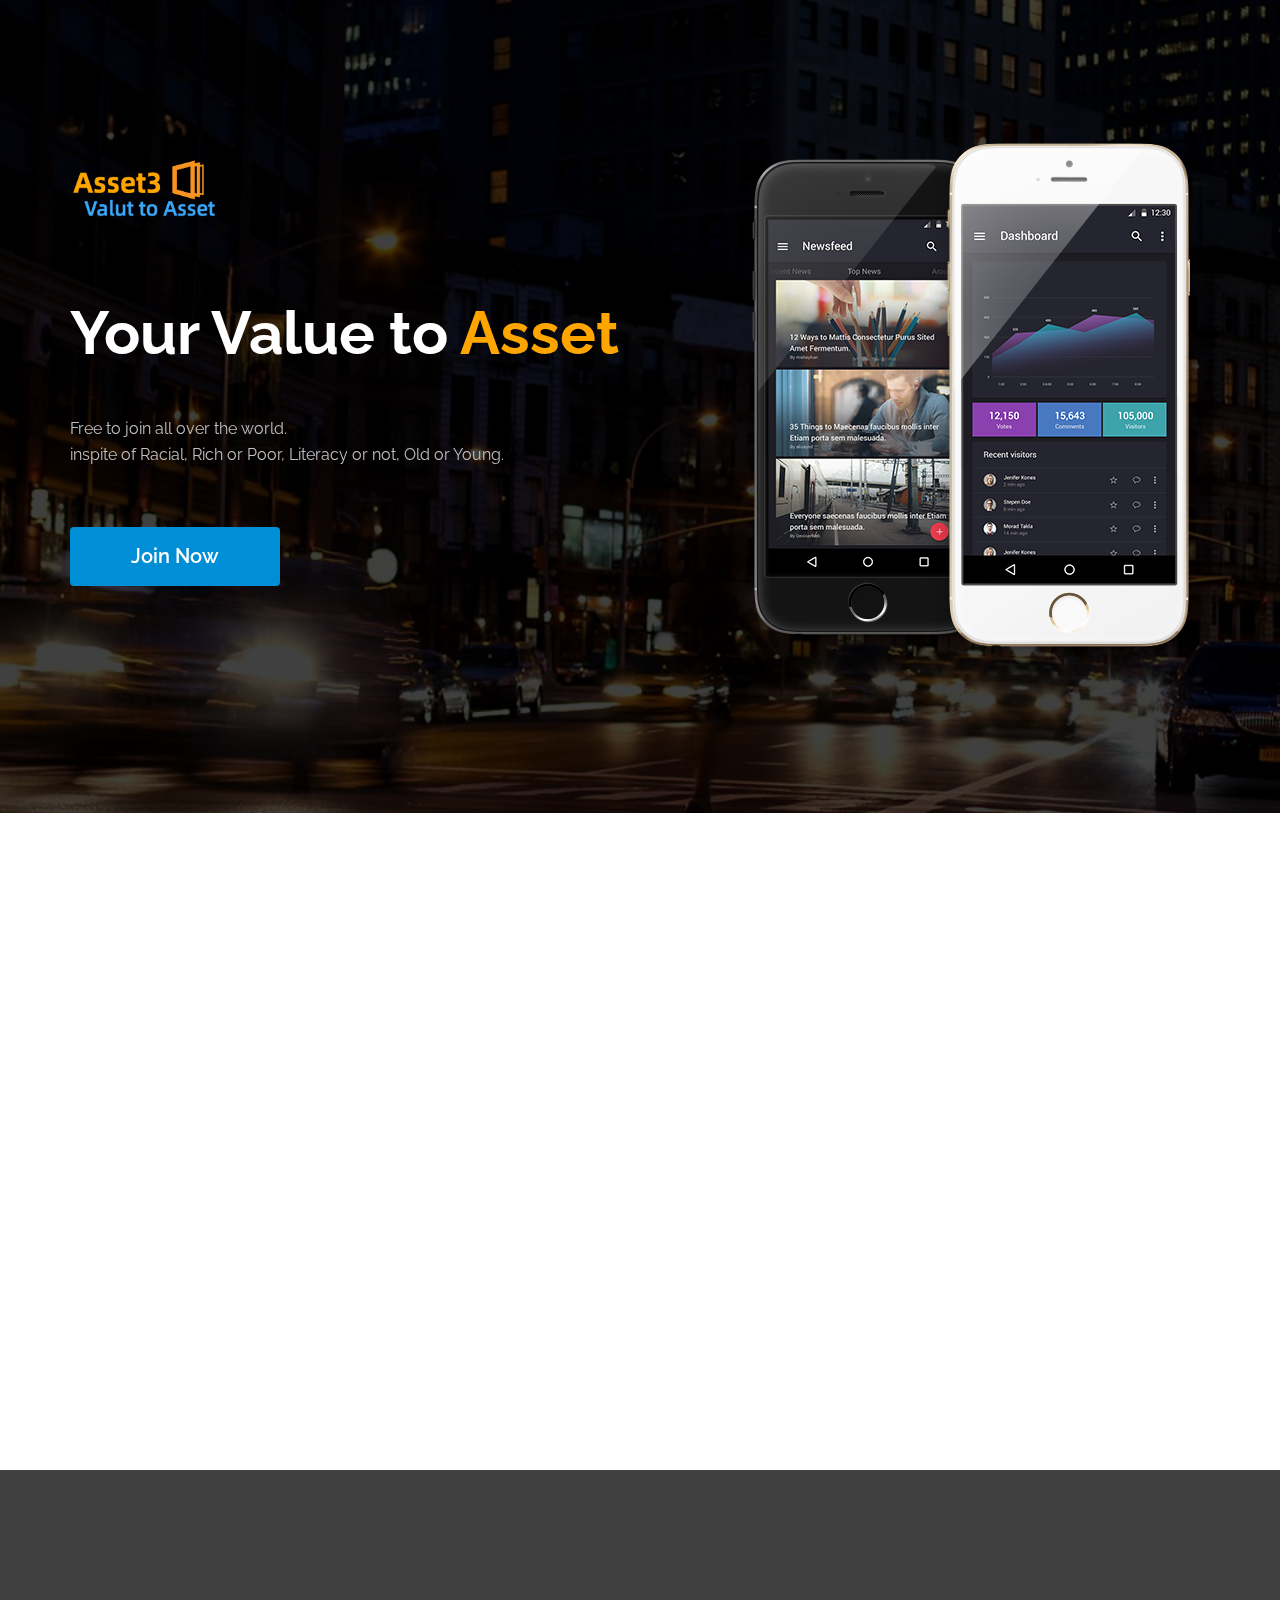
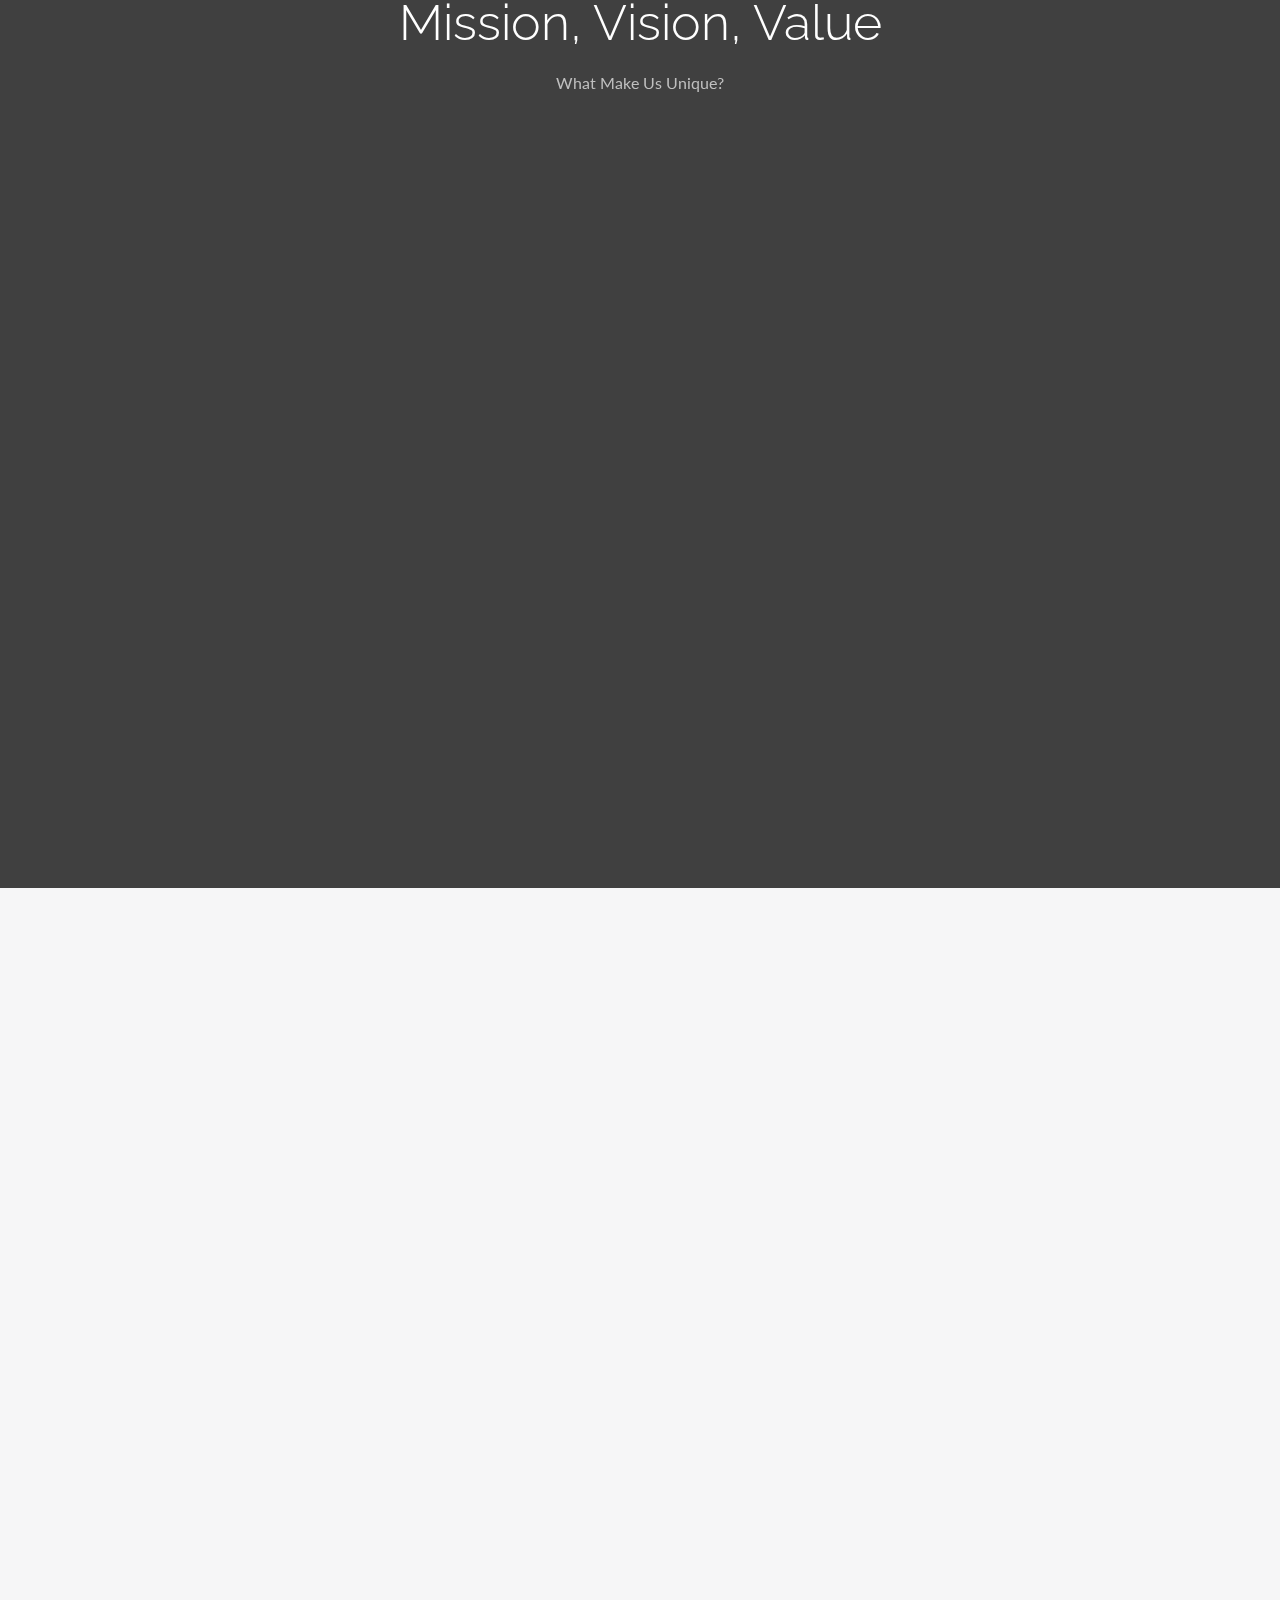
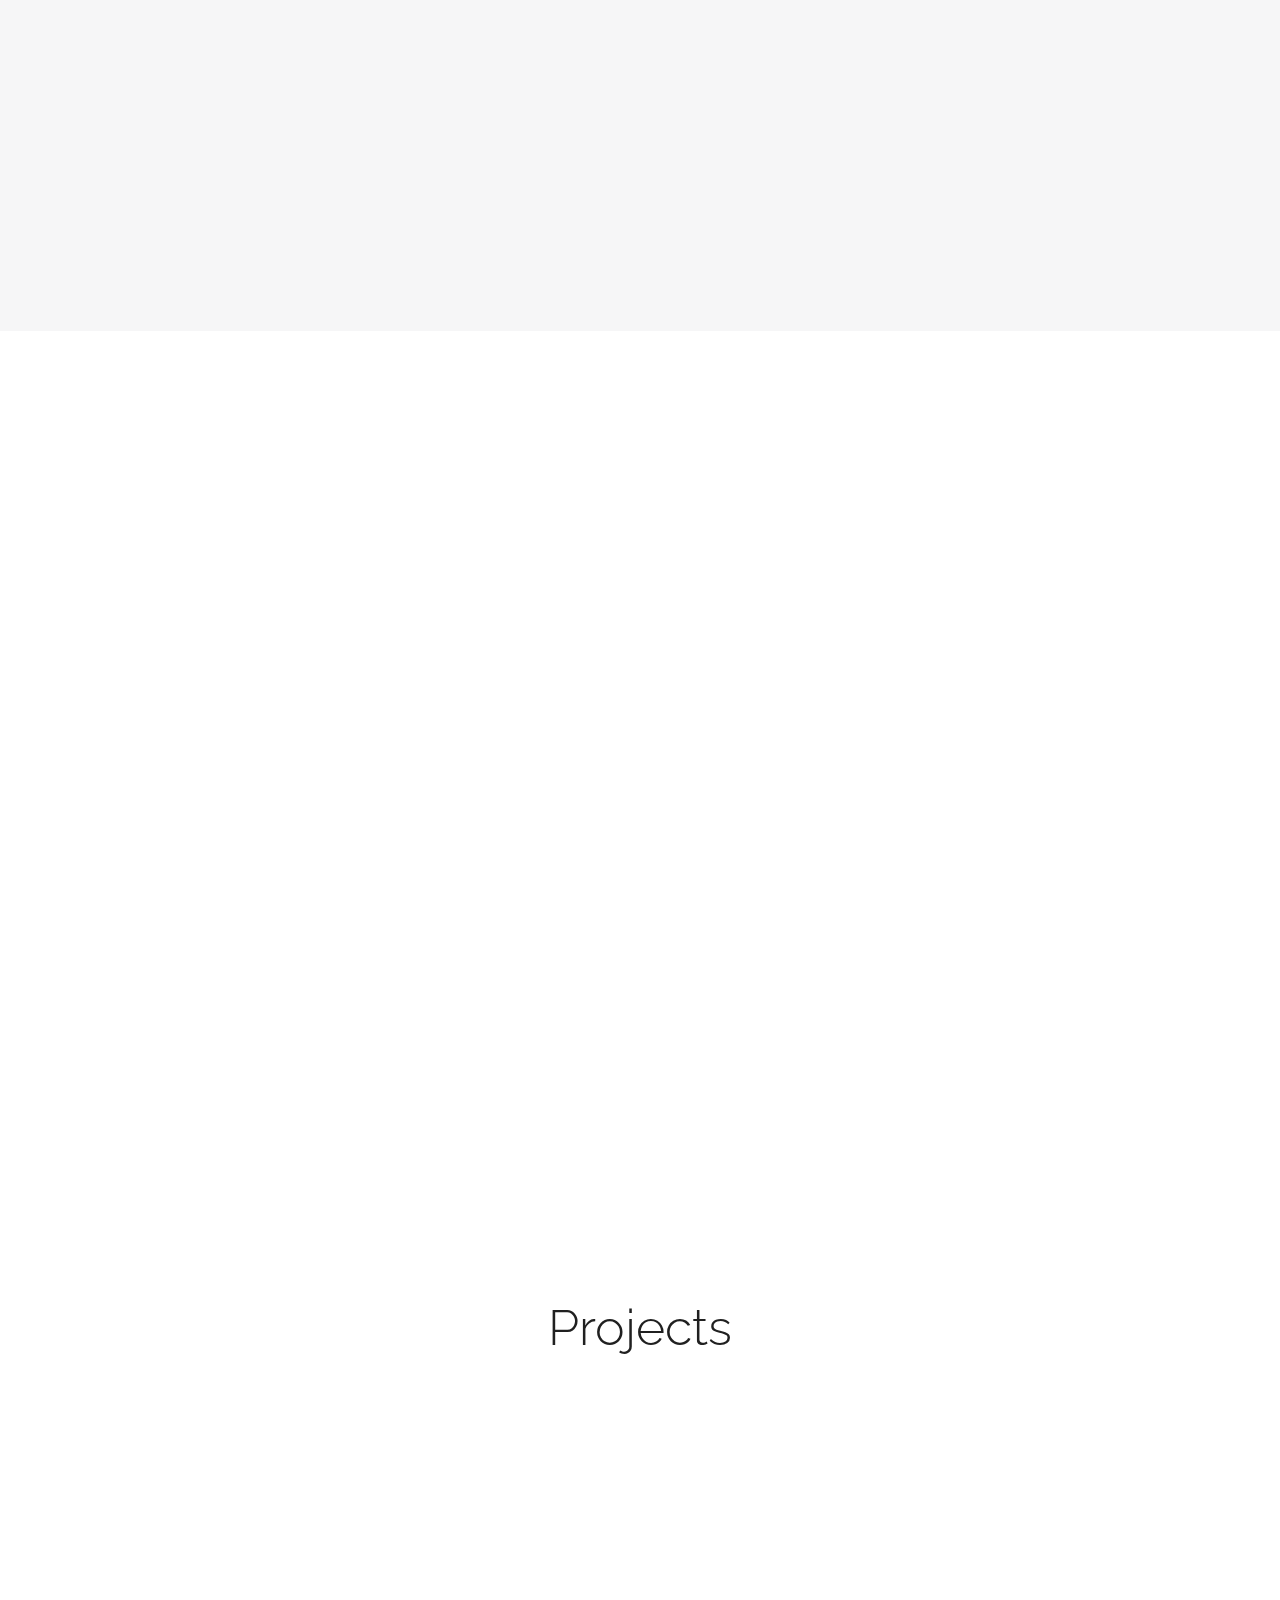
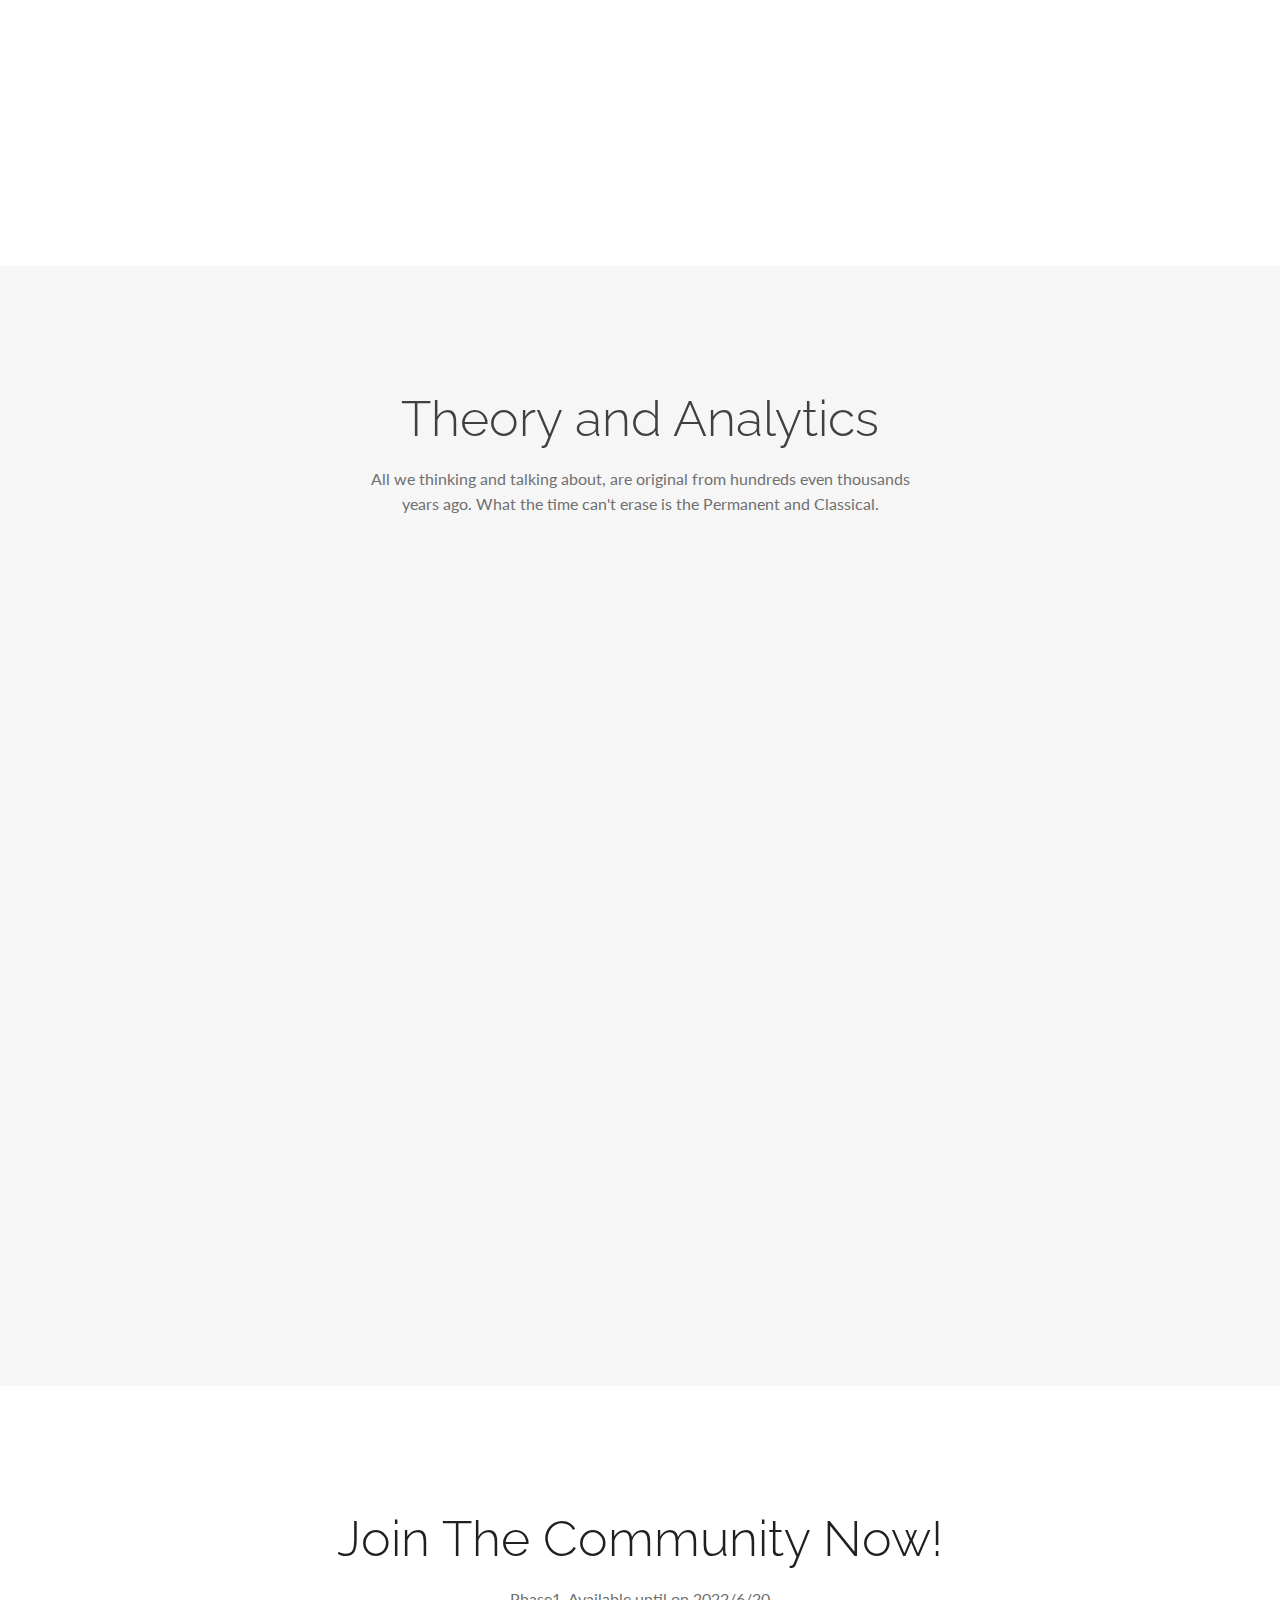
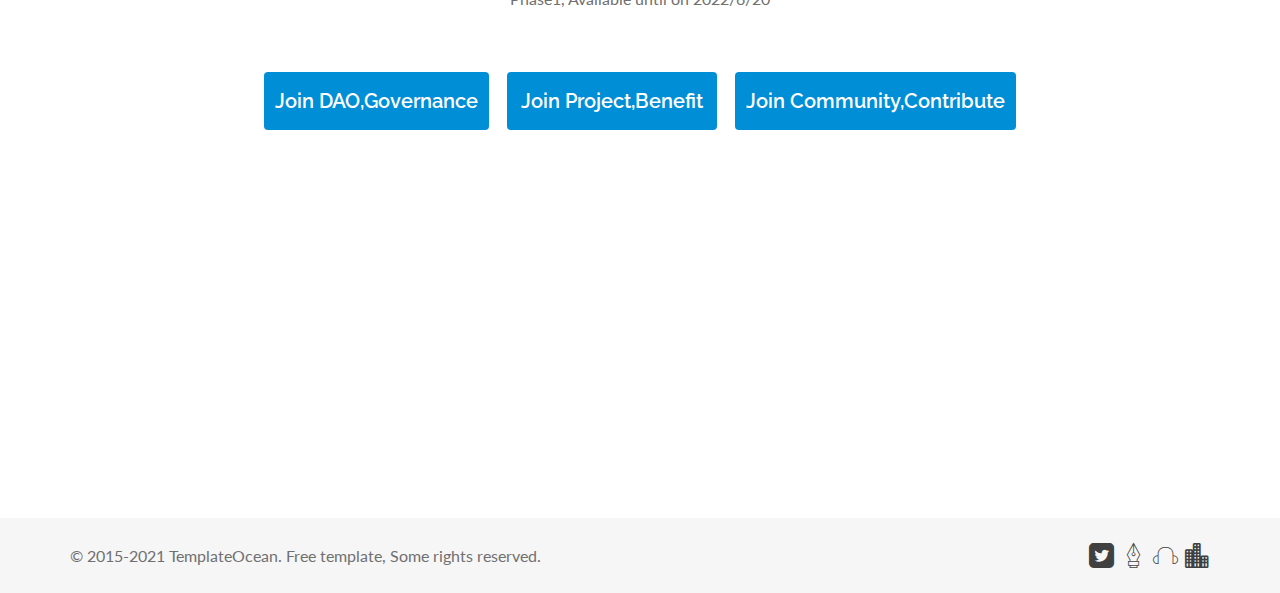
<file: index.html>
<!doctype html>
<html lang="en">
<head>
    <meta charset="utf-8">

    <!-- TITLE OF SITE -->
    <title>Asset3 Community, Mint Your Value to Asset</title>

	<!-- META DATA -->
    <meta name="description" content="Asset3 Community " />
    <meta name="keywords" content="asset3, mint value to asset" />
    <meta name="author" content="Asset3 Community">
    <meta name="viewport" content="width=device-width, initial-scale=1, maximum-scale=1">

    <!-- =========================
      FAV AND TOUCH ICONS  
    ============================== -->
    <link rel="icon" href="images/favicon.ico">
    <link rel="apple-touch-icon" href="images/apple-touch-icon.png">
    <link rel="apple-touch-icon" sizes="72x72" href="images/apple-touch-icon-72x72.png">
    <link rel="apple-touch-icon" sizes="114x114" href="images/apple-touch-icon-114x114.png">

    <!-- =========================
       STYLESHEETS 
    ============================== -->
    <!-- BOOTSTRAP CSS -->
    <link rel="stylesheet" href="css/bootstrap.min.css">
    <link rel="stylesheet" href="css/bootstrap-theme.min.css">

    <!-- GOOGLE FONTS -->
    <link href='http://fonts.googleapis.com/css?family=Raleway:300,400,500,600|Lato:400,400italic' rel='stylesheet'>

    <!-- FONT ICON CSS -->
    <link rel="stylesheet" href="icons/styles.css">

    <!-- OWL CAROUSEL CSS -->
    <link rel="stylesheet" href="css/owl.carousel.css">
    <link rel="stylesheet" href="css/owl.theme.green.css">

    <!-- NIVO LIGHTBOX CSS -->
    <link rel="stylesheet" href="css/nivo-lightbox.css">
    <link rel="stylesheet" href="css/themes/default/default.css">

    <!-- CUSTOM CSS -->
    <link rel="stylesheet" href="css/style.css">

    <!-- COLORS -->
    <link rel="stylesheet" href="css/colors/blue.css">
    <!-- <link rel="stylesheet" href="css/colors/blue-munsell.css"> -->
    <!-- <link rel="stylesheet" href="css/colors/purple.css"> -->
    <!-- <link rel="stylesheet" href="css/colors/green.css"> -->
    <!-- <link rel="stylesheet" href="css/colors/orange.css"> -->
    <!-- <link rel="stylesheet" href="css/colors/red.css"> -->
    <!-- <link rel="stylesheet" href="css/colors/slate.css"> -->
    <!-- <link rel="stylesheet" href="css/colors/yellow.css"> -->

    <!-- RESPONSIVE FIXES -->
    <link rel="stylesheet" href="css/responsive.css">

    <!--[if lt IE 9]>
            <script src="js/html5shiv.js"></script>
            <script src="js/respond.min.js"></script>
    <![endif]-->

</head>
<body>
<!-- =========================
     NAVBAR 
============================== -->
<header class="navbar fog-navbar fog-navbar-light navbar-fixed-top navbar-anim hidden-nav" id="main-nav">
	<div class="container">
		<div class="navbar-header">
			<button type="button" class="navbar-toggle collapsed" data-toggle="collapse" data-target="#main-navigation">
				<span class="sr-only">Toggle navigation</span>
				<span class="icon-bar"></span>
				<span class="icon-bar"></span>
				<span class="icon-bar"></span>
			</button>

			<a class="navbar-brand" href="#home"><img src="images/logo-normal.png" width="470" height="230" alt="Asset3 Commumity"></a>

		</div>

		<!-- MAIN NAVIGATION LINKS -->
		<nav class="collapse navbar-collapse" id="main-navigation">
			<ul class="nav navbar-nav navbar-right fog-navbar-nav">
				<li><a href="#who">Who We Are?</a></li>
				<li><a href="#mission">Mission</a></li>
				<li><a href="#projects">Projects</a></li>
				<li><a href="#roadmap">Roadmap</a></li>
				<li><a href="#theory">Research</a></li>
				<li><a href="#roadmap"></a></li>
				
				<li class="nav-btn"><a href="#join">Join Now</a></li>
			</ul>
		</nav>
		
	</div>
</header>



<!-- =========================
     APP HOME
============================== -->
<section class="home video-bg app-home-1" id="home">
	<div class="overlay">
		<div class="container">
			<div class="row">
				<div class="col-md-6 mb-75">
					<!-- YOUR LOGO HERE -->
					<a href="#"><img src="images/logo-all.png" width="148" height="66" alt="Asset3.org, A decentralized commnity for everyone" class="logo"></a>

					<div class="home-content">

						<h1><b>Your Value to <font color="#FFA500">Asset</font></b></h1>
						<p class="sub-title">Free to join all over the world.<br/> inspite of Racial, Rich or Poor, Literacy or not, Old or Young.</p>

						<div class="mt-60">

							<a href="#join" class="btn btn-cmd btn-base">Join Now</a>

						</div>

					</div>
				</div>

				<div class="col-md-6 mb-75">

					<img src="images/home-screen-phone.png" alt="Phone" class="img-responsive img-md-right">

				</div>
			</div>
		</div>
	</div> <!-- end of /.overlay -->
</section>



<!-- =========================
     SERVICES 
============================== -->
<section class="service service-1" id="who">
	<div class="container"><br/><br/>
		<div class="row">
			<div class="col-md-4 col-md-offset-0 col-sm-8 col-sm-offset-2 mb-45" data-sr="enter left, move 40px, over 1s">
				<div class="service-item text-center">

					<i class="icon icon-arrows-squares"></i>
					<h4 class="title-text">A DAO Community</h4>
					<p>We want to do something Cool and Charming. DAO was build by DAOHaus, inherited from the Community Spirit with low cost and high vitality. <a href="https://medium.com/tag/dao" target="_blank">DAO?</a>
					<br/><br/><br/>
					</p>
				</div>
			</div>

			<div class="col-md-4 col-md-offset-0 col-sm-8 col-sm-offset-2 mb-45" data-sr="enter bottom, move 40px, over 1s, wait 0.5s">
				<div class="service-item text-center">

					<i class="icon icon-target"></i>
					<h4 class="title-text">Community Missiom</h4>
					<p>Value to Asset, is Our Mission, Community will  surpport with Finalcail plan ,Projects management,Tech Stack and Crowd Testing. Make it easy for everyone.<a href="#mission">more</a>
					<br/><br/><br/>
					</p>

				</div>
			</div>

			<div class="col-md-4 col-md-offset-0 col-sm-8 col-sm-offset-2 mb-45" data-sr="enter right, move 40px, over 1s">
				<div class="service-item text-center">

					<i class="icon icon-basic-lightbulb"></i>
					<h4 class="title-text">Community Coposition</h4>
					<p>
						Assets3 Community consists:<br/>
						1.Council: Summoner+Caciques<br/>
						2.Community R&D<br/>
						3.Investment Group<br/>
						4.Researcher Group
						<br/><br/><br/>	
					</p>

				</div>
			</div>
		</div>
	</div>	
</section>


<!-- =========================
     PRICING TABLE 
============================== -->
<section class="pricing-table pricing-table-1" id="mission">
	<div class="overlay">
		<div class="container">
			<!-- SECTION HEADING -->
			<div class="row">
				<div class="col-md-6 col-md-offset-3 ">
					<header class="section-heading text-center">
						<h2 class="title-text">Mission, Vision, Value</h2>
						<p class="sub-title">What Make Us Unique?</p>
					</header>
				</div>
			</div> <!-- /END SECTION HEADING -->

			<div class="row">
				<div class="col-md-4 col-md-offset-0 col-sm-8 col-sm-offset-2 mb-45" data-sr="enter left, move 40px, over 1s">
					<div class="single-table active">
						<header>

							<h1 class="heading" style="font-size:40px">Mission</h1>
							<div class="pricing">
								<span class="rate" style="font-size:45px">Mint Your Value to Asset</span>
							</div>

						</header>

						<div class="features">
							<ul class="">
								<li class="affirmative">Do not need Fiat Money</li>
								
								<li class="affirmative">Join and Quit Free</li>
								<li class="affirmative">Easy to operate</li>
								<li class="affirmative">No Sudden Wealth</li>
								<li class="affirmative">Different Square Playing</li>
							</ul>

							<a href="#" class="btn btn-cmd btn-base-alt">Explore More</a>
						</div>
					</div> <!-- /.single-table -->
</div>

				<div class="col-md-4 col-md-offset-0 col-sm-8 col-sm-offset-2 mb-45" data-sr="enter bottom, move 40px, over 1s, wait 0.5s">
					<div class="single-table active">
						<header>

							<h3 class="heading" style="font-size:45px">Vision</h3>
							<div class="pricing">
								<span class="rate" style="font-size:40px">Your Better Life by Asset3</span>
							</div>

						</header>

						<div class="features">
							<ul class="">
								<li class="affirmative">Make Value to Entity</li>
								<li class="affirmative">Stable Income</li>
								<li class="affirmative">Distribute by Contract</li>
								<li class="affirmative">More Dedication, More Income</li>
								<li class="affirmative">More Assets, Better Life</li>
							</ul>

							<a href="#" class="btn btn-cmd btn-base-alt">Explore More</a>
						</div>
					</div> <!-- /.single-table -->
				</div>

				<div class="col-md-4 col-md-offset-0 col-sm-8 col-sm-offset-2 mb-45" data-sr="enter right, move 40px, over 1s">
					<div class="single-table active">
						<header>

							<h3 class="heading" style="font-size:40px">Value</h3>
							<div class="pricing">
								<span class="rate" style="font-size:41px">Exchange Mutual Cooperation</span>
							</div>

						</header>

						<div class="features">
							<ul class="">
								<li class="affirmative">Build Relation with Cooperation</li>
								<li class="affirmative">Open Source with every product</li>
								<li class="affirmative">Exchange with Locality or Global</li>
								<li class="affirmative">Exchange by Will and Equal</li>
								<li class="affirmative">Multiple Mutual Benefits</li>
							</ul>

							<a href="#" class="btn btn-cmd btn-base-alt">Explore More</a>
						</div>
					</div> <!-- /.single-table -->
				</div>
			</div>
		</div>
	</div>	<!-- /.overlay -->
</section>



<!-- =========================
     APP DESCRIPTION - 1
============================== -->
<section class="app-description app-description-1" id="projects">
	<div class="container">
		<div class="row">
			<div class="col-md-6 mb-45" data-sr="enter left, move 40px, over 1s">

				<img src="images/app-desc-phone.png" alt="Phone" class="img-responsive img-md-left">

			</div>

			<div class="col-md-6 mb-45" data-sr="enter right, move 40px, over 1s">
				<header class="column-heading">

					<i class="icon icon-basic-rss"></i>
					<h2 class="title-text">What's the Core Projets of the Community?</h2>

				</header>	<!-- /.column-heading -->

				<p>The Only Purpose of Asset3 Community, is to Discover the Lost Value of people, to Mint the Value to Asset which help people get Better Condisions,Better Lifes.</p>

				<div class="row features">
					<div class="col-md-6 mb-20">
						<div class="media">
							<div class="media-left">

								<i class="icon icon-lock-alt"></i>

							</div>

							<div class="media-body">

								<h5>Tortoise Trader Set</h5>
								<p>A set of tools on Crypoto Market, build with conservative strategies like a self-protect tortoise.<a href="prjects.html" targe="_blank">more</a></p>

							</div>
						</div>
					</div>

					<div class="col-md-6 mb-20">
						<div class="media">
							<div class="media-left">

								<i class="icon icon-lightbulb-alt"></i>

							</div>

							<div class="media-body">

								<h5>X Stack</h5>
								<p>A series of lessons and coaches, for the group of programmer who want to jump to the Blcokchain Tech Stack.<a href="prjects.html" targe="_blank">more</a></p>

							</div>
						</div>
					</div>

					<div class="col-md-6 mb-20">
						<div class="media">
							<div class="media-left">

								<i class="icon icon-chat-alt"></i>

							</div>

							<div class="media-body">

								<h5>ExchangeHub</h5>
								<p>CRM and Exchange the customer of D, which is above B/C's new forces arising from 2000. They are Creator,Innovator, Influncer in Facebook, Youtube, Ticktok or Bilibili.<a href="prjects.html" targe="_blank">more</a></p>

							</div>
						</div>
					</div>

					<div class="col-md-6 mb-20">
						<div class="media">
							<div class="media-left">

								<i class="icon icon-like"></i>

							</div>

							<div class="media-body">

								<h5>Mint101</h5>
								<p>Like PopMart' Business Model: Creating and Spreading Your Own IP, Creating the Industry Chain for 40 Millions UpZhu will get a Big Bang.<a href="prjects.html" targe="_blank">more</a></p>

							</div>
						</div>
					</div>
				</div>
			</div>
		</div>
	</div>
</section>



<!-- =========================
     APP E - 1
============================== -->
<section class="app-feature app-feature-1" id="app-feature">
	<div class="container">
		<div class="row">
			<div class="col-md-6 pull-right mb-45" data-sr="enter right, move 40px, over 1s">

				<img src="images/app-feat-phone.png" alt="Phone" class="img-responsive img-md-right">

			</div>

			<div class="col-md-6 pull-left mb-45" data-sr="enter left, move 40px, over 1s">
				<header class="column-heading">

					<i class="icon icon-basic-share"></i>
					<h2 class="title-text">Why are Your here?</h2>

				</header>	<!-- /.column-heading -->

				<p>We all obey the rules, burning the life to pursue the dreame life like burning candle.<br/>Not only the warmness, but also the Light, they are all your Values.</p>

				<div class="row features">
					<div class="col-md-6 mb-20">
						<div class="media">
							<div class="media-left">

								<i class="icon icon-lock-alt"></i>

							</div>

							<div class="media-body">

								<h5>Mint Third Class Asset</h5>
								<p>They are Privacy,Rlations and Choices.</p>

							</div>
						</div>
					</div>

					<div class="col-md-6 mb-20">
						<div class="media">
							<div class="media-left">

								<i class="icon icon-lightbulb-alt"></i>

							</div>

							<div class="media-body">

								<h5>Manage Your Asset</h5>
								<p>Invest the Future and Benifit from the Assets</p>

							</div>
						</div>
					</div>

					<div class="col-md-6 mb-20">
						<div class="media">
							<div class="media-left">

								<i class="icon icon-chat-alt"></i>

							</div>

							<div class="media-body">

								<h5>Exchange and meet needs</h5>
								<p>Exchanged Value into X Assets</p>

							</div>
						</div>
					</div>

					<div class="col-md-6 mb-20">
						<div class="media">
							<div class="media-left">

								<i class="icon icon-like"></i>

							</div>

							<div class="media-body">

								<h5>Trusted by Blockchain</h5>
								<p>Consent by Codes and Mechanism.</p>

							</div>
						</div>
					</div>
				</div>

			</div>
		</div>
	</div>
</section>





<!-- =========================
     SCREENSHOTS 
============================== -->
<section class="screenshots" id="projects1">
	<div class="container">
		<!-- SECTION HEADING -->
		<div class="row">
			<div class="col-md-6 col-md-offset-3">
				<header class="section-heading text-center">

					<h2 class="title-text">Projects</h2>
					<p class="sub-title"></p>

				</header>
			</div>
		</div> <!-- /END SECTION HEADING -->

		<div class="owl-carousel" id="owl-screenshots"  data-sr="scale up 40%, over 1s">
			<div class="item">
				<a href="images/screenshots/Tortoise-Trader-Set.png" class="lightbox" data-lightbox-gallery="screenshots">
					<img src="images/screenshots/Tortoise-Trader-Set.png" alt="Screenshots" class="img-responsive">
				</a>
			</div>

			<div class="item">
				<a href="images/screenshots/x-stack.jpg" class="lightbox" data-lightbox-gallery="screenshots">
					<img src="images/screenshots/x-stack.jpg" alt="Screenshots" class="img-responsive">
				</a>
			</div>

			<!-- <div class="item">
				<a href="images/screenshots/1-thumb.jpg" class="lightbox" data-lightbox-gallery="screenshots">
					<img src="images/screenshots/1-thumb.jpg" alt="Screenshots" class="img-responsive">
				</a>
			</div>

			<div class="item">
				<a href="images/screenshots/1-thumb.jpg" class="lightbox" data-lightbox-gallery="screenshots">
					<img src="images/screenshots/1-thumb.jpg" alt="Screenshots" class="img-responsive">
				</a>
			</div> -->

			<!-- <div class="item">
				<a href="images/screenshots/1-thumb.jpg" class="lightbox" data-lightbox-gallery="screenshots">
					<img src="images/screenshots/1-thumb.jpg" alt="Screenshots" class="img-responsive">
				</a>
			</div>

			<div class="item">
				<a href="images/screenshots/1-thumb.jpg" class="lightbox" data-lightbox-gallery="screenshots">
					<img src="images/screenshots/1-thumb.jpg" alt="Screenshots" class="img-responsive">
				</a>
			</div>

			<div class="item">
				<a href="images/screenshots/1-thumb.jpg" class="lightbox" data-lightbox-gallery="screenshots">
					<img src="images/screenshots/1-thumb.jpg" alt="Screenshots" class="img-responsive">
				</a>
			</div> -->
		</div>
	</div>
</section>



<!-- =========================
     TESTIMONIALS - 1
============================== -->
<section class="testimonials testimonials-1" id="theory">
	<div class="container">
		<!-- SECTION HEADING -->
		<div class="row">
			<div class="col-md-6 col-md-offset-3">
				<header class="section-heading text-center">

					<h2 class="title-text">Theory and Analytics</h2>
					<p class="sub-title"> All we thinking and talking about, are original from hundreds even thousands years ago.
						What the time can't erase is the Permanent and Classical.
					</p>

				</header>
			</div>
		</div> <!-- /END SECTION HEADING -->

		<div class="row">
			<div class="col-md-6 mb-45" data-sr="enter bottom, move 40px, over 1s">
				<blockquote class="testimonial text-center">

					<p><h5>"Loss Aversion"</h5> "is the tendency to prefer avoiding losses to acquiring equivalent gains. The principle is prominent in economics domain. What distinguishes loss aversion from risk aversion is that the utility of a monetary payoff depends on what was previously experienced or was expected to happen. Some studies showed that losses are twice as powerful as gains."</p>
					<cite class="author"><a href="https://en.wikipedia.org/wiki/Daniel_Kahneman" target="_blank"># Daniel Kahneman</a> <span>- 2002 Nobel Economic Prize Owner</span></cite>

				</blockquote>
			</div>

			<div class="col-md-6 mb-45" data-sr="enter bottom, move 40px, over 1s, wait 0.4s">
				<blockquote class="testimonial text-center">

					<p>"New Choice Theory"<br/>"Hayek made breakthroughs in the choice theory, and examined the inter-relations between non-permanent production goods and "latent" or potentially economic permanent resources, building on the choice theoretical insight that "processes that take more time will evidently not be adopted unless they yield a greater return than those that take less time. Also, Hayek's diifrent areas are Very important."</p>
					<cite class="author"><a href="https://en.wikipedia.org/wiki/Friedrich_Hayek" target="_blank"># Friedrich Hayek</a> <span>- 1974 Nobel Economic Prize Owner</span></cite>

				</blockquote>
			</div>
			<div class="col-md-6 mb-45" data-sr="enter bottom, move 40px, over 1s, wait 0.4s">
				<blockquote class="testimonial text-center">

					<p>"Internet and Blockchain"<br/>"What Internet brings to us, are More efficiency and Improve Much experience on Many scenarios like Learning, Buying, Talking, Exchanging, Outing and etc. Blockchain, inspite of the Borrowed Prosperity of Publishing Coins, it is really a chance to level up the whole society and make better life."</p>
					<cite class="author"><a href="https://en.wikipedia.org/wiki/Internet" target="_blank"># Internet</a> and <a href="https://en.wikipedia.org/wiki/Blockchain" target="_blank">Blockchain</a> <span>- Two Important Technology</span></cite>

				</blockquote>
			</div>
			<div class="col-md-6 mb-45" data-sr="enter bottom, move 40px, over 1s, wait 0.4s">
				<blockquote class="testimonial text-center">

					<p>"The Santa Fe Institute with Complex System" <br/>"The Santa Fe Institute was founded in 1984 by scientists <a href="https://en.wikipedia.org/wiki/George_Cowan" target="_blank">[George Cowan]</a>, <a href="https://en.wikipedia.org/wiki/David_Pines" target="_blank">[David Pines]</a>, <a href="https://en.wikipedia.org/wiki/Stirling_Colgate" target="_blank">[Stirling Colgate]</a>, <a href="https://en.wikipedia.org/wiki/Murray_Gell-Mann" target="_blank"> [Murray Gell-Mann]></a>, <a href="https://en.wikipedia.org/wiki/Nick_Metropolis" target="_blank">[Nick Metropolis]</a>, <a href="https://en.wikipedia.org/wiki/Herbert_L._Anderson" target="_blank">[Herb Anderson]</a>, <a href="https://en.wikipedia.org/wiki/Peter_A._Carruthers" target="_blank">[Peter A. Carruthers]</a>, and <a href="https://en.wikipedia.org/wiki/Richard_Slansky" target="_blank">[Richard Slansky]</a>. All but Pines and Gell-Mann were scientists with <a href="https://en.wikipedia.org/wiki/Los_Alamos_National_Laboratory" target="_blank">[Los Alamos National Laboratory]</a>."</p>
					<cite class="author"><a href="https://en.wikipedia.org/wiki/Santa_Fe_Institute" target="_blank"># Santa Fe Institute</a> <span>- Cross Area Research Institue</span></cite>

				</blockquote>
			</div>			
			
		</div>
	</div>
</section>



<!-- =========================
     DOWNLOAD 
============================== -->
<section class="download" id="join">
	<div class="container">
		<!-- SECTION HEADING -->
		<div class="row">
			<div class="col-md-8 col-md-offset-2">
				<header class="section-heading text-center">

					<h2 class="title-text">Join The Community Now!</h2>
					<p class="sub-title">Phase1, Available until on 2022/6/20</p>

				</header>
			</div>
		</div> <!-- /END SECTION HEADING -->

		<div class="download-btns text-center">

			<a href="#join-DAO" class="btn btn-base btn-cmd">Join DAO,Governance</a>
			<a href="#join-Prject" class="btn btn-base btn-cmd">Join Project,Benefit</a>
			<a href="#join-Community" class="btn btn-base btn-cmd">Join Community,Contribute</a>

		</div>

		<img src="images/neutral-flow.webp" width="730" alt="Grid" class="img-responsive download-onto"  data-sr="enter bottom, move 40px, over 1s">
	</div>
</section>



<!-- =========================
     FOOTER 
============================== -->
<footer class="footer">
	<div class="container">
		<div class="row">
			<div class="col-sm-6">

				<p class="copyright">&copy; 2015-2021 <a href="#">TemplateOcean</a>. Free template, Some rights reserved.</p>

			</div>

			<div class="col-sm-6">
				<ul class="social-sites">
					<li><a href="https://twitter.com/Asset38" alt="Twitter"><i class="icon icon-social-twitter-square"></i></a></li>
					<li><a href="https://asset3.medium.com/" target="_blank" alt="Medium"><i class="icon icon-software-pen"></i></a></li>
					<li><a href="https://discord.gg/MexJF3mZ" target="_blank" alt="Disscord" ><i class="icon icon-music-headphones"></i></a></li>
					<li><a href="https://app.daohaus.club/dao/0x1/0x49ecf88449c25a21410a5c15fd1e53a6f2225a0f" target="_blank" alt="DAOHaus"><i class="icon icon-building-alt"></i></a></li>
				</ul>
			</div>
		</div>
	</div>
</footer>

	

<!-- =========================
     SCRIPTS 
============================== -->
<script src="js/jquery-1.11.2.min.js"></script>
<script src="js/bootstrap.min.js"></script>
<script src="js/owl.carousel.min.js"></script>
<script src="js/nivo-lightbox.min.js"></script>
<script src="js/jquery.fitvids.js"></script>
<script src="js/smoothscroll.js"></script>
<script src="js/matchMedia.js"></script>
<script src="js/jquery.nav.js"></script>
<script src="js/jquery.ajaxchimp.min.js"></script>
<script src="js/scrollReveal.min.js"></script>
<script src="js/jquery.videoBG.js"></script>
<script src="js/application.js"></script>
</body>
</html>
</file>
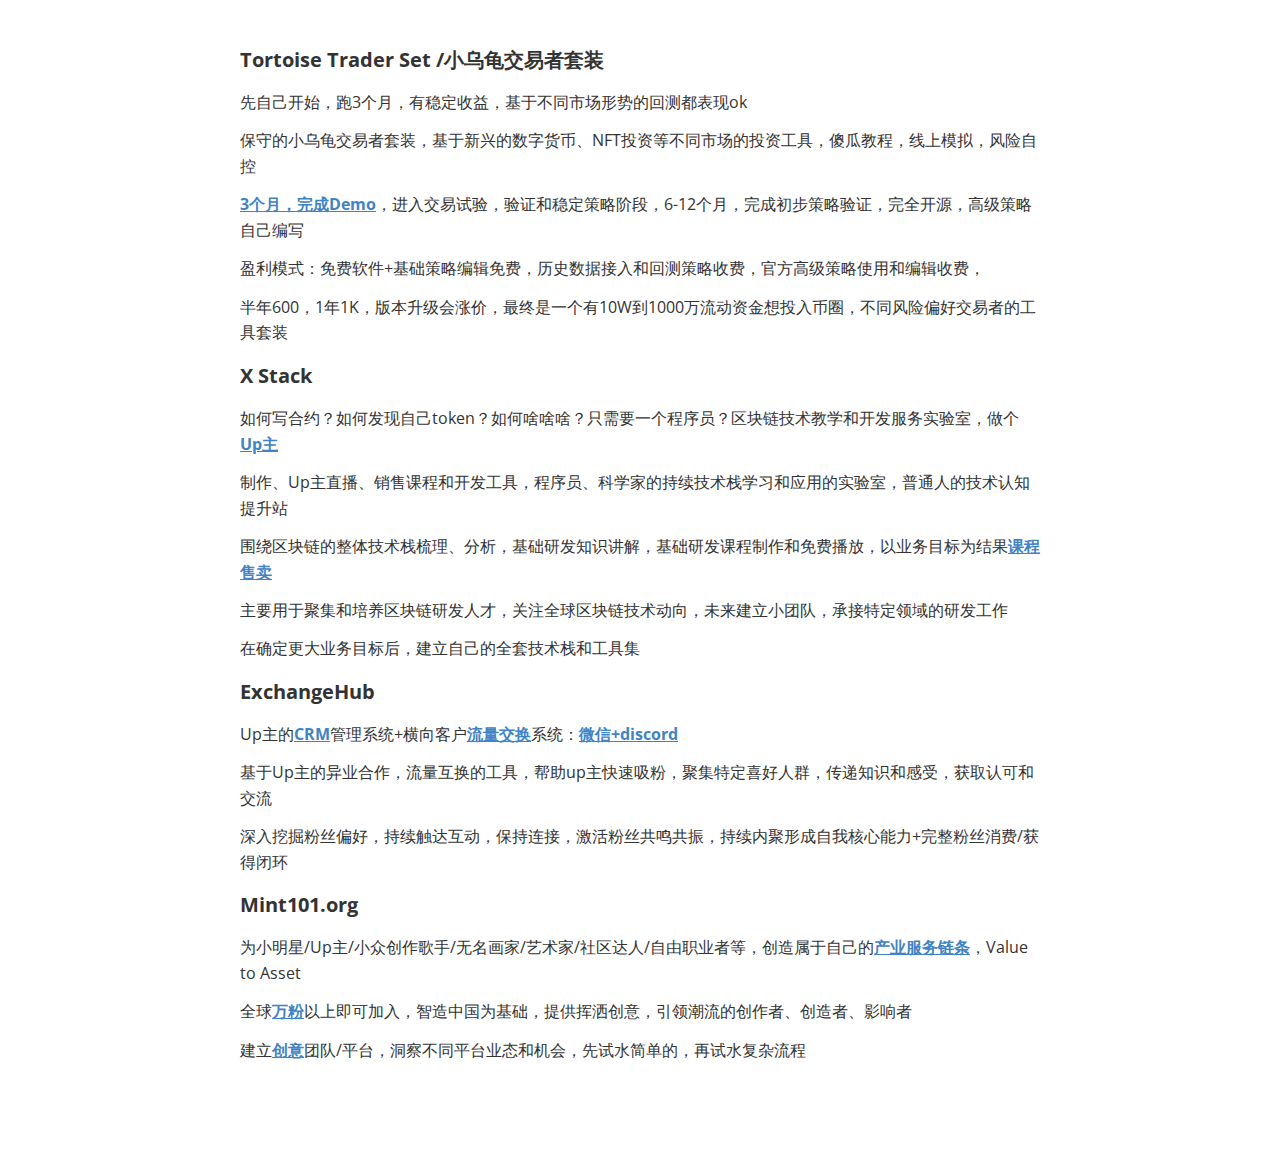
<file: prjects1.html>
<!doctype html>
<html>
<head>
<meta charset='UTF-8'><meta name='viewport' content='width=device-width initial-scale=1'>
<title>prject</title><link href='https://fonts.loli.net/css?family=Open+Sans:400italic,700italic,700,400&subset=latin,latin-ext' rel='stylesheet' type='text/css' /><style type='text/css'>html {overflow-x: initial !important;}:root { --bg-color: #ffffff; --text-color: #333333; --select-text-bg-color: #B5D6FC; --select-text-font-color: auto; --monospace: "Lucida Console",Consolas,"Courier",monospace; }
html { font-size: 14px; background-color: var(--bg-color); color: var(--text-color); font-family: "Helvetica Neue", Helvetica, Arial, sans-serif; -webkit-font-smoothing: antialiased; }
body { margin: 0px; padding: 0px; height: auto; bottom: 0px; top: 0px; left: 0px; right: 0px; font-size: 1rem; line-height: 1.42857143; overflow-x: hidden; background-image: inherit; background-size: inherit; background-attachment: inherit; background-origin: inherit; background-clip: inherit; background-color: inherit; tab-size: 4; background-position: inherit inherit; background-repeat: inherit inherit; }
iframe { margin: auto; }
a.url { word-break: break-all; }
a:active, a:hover { outline: 0px; }
.in-text-selection, ::selection { text-shadow: none; background: var(--select-text-bg-color); color: var(--select-text-font-color); }
#write { margin: 0px auto; height: auto; width: inherit; word-break: normal; word-wrap: break-word; position: relative; white-space: normal; overflow-x: visible; padding-top: 40px; }
#write.first-line-indent p { text-indent: 2em; }
#write.first-line-indent li p, #write.first-line-indent p * { text-indent: 0px; }
#write.first-line-indent li { margin-left: 2em; }
.for-image #write { padding-left: 8px; padding-right: 8px; }
body.typora-export { padding-left: 30px; padding-right: 30px; }
.typora-export .footnote-line, .typora-export li, .typora-export p { white-space: pre-wrap; }
.typora-export .task-list-item input { pointer-events: none; }
@media screen and (max-width: 500px) { 
  body.typora-export { padding-left: 0px; padding-right: 0px; }
  #write { padding-left: 20px; padding-right: 20px; }
  .CodeMirror-sizer { margin-left: 0px !important; }
  .CodeMirror-gutters { display: none !important; }
}
#write li > figure:last-child { margin-bottom: 0.5rem; }
#write ol, #write ul { position: relative; }
img { max-width: 100%; vertical-align: middle; image-orientation: from-image; }
button, input, select, textarea { color: inherit; font-family: inherit; font-size: inherit; font-style: inherit; font-variant-caps: inherit; font-weight: inherit; font-stretch: inherit; line-height: inherit; }
input[type="checkbox"], input[type="radio"] { line-height: normal; padding: 0px; }
*, ::after, ::before { box-sizing: border-box; }
#write h1, #write h2, #write h3, #write h4, #write h5, #write h6, #write p, #write pre { width: inherit; }
#write h1, #write h2, #write h3, #write h4, #write h5, #write h6, #write p { position: relative; }
p { line-height: inherit; }
h1, h2, h3, h4, h5, h6 { break-after: avoid-page; break-inside: avoid; orphans: 4; }
p { orphans: 4; }
h1 { font-size: 2rem; }
h2 { font-size: 1.8rem; }
h3 { font-size: 1.6rem; }
h4 { font-size: 1.4rem; }
h5 { font-size: 1.2rem; }
h6 { font-size: 1rem; }
.md-math-block, .md-rawblock, h1, h2, h3, h4, h5, h6, p { margin-top: 1rem; margin-bottom: 1rem; }
.hidden { display: none; }
.md-blockmeta { color: rgb(204, 204, 204); font-weight: 700; font-style: italic; }
a { cursor: pointer; }
sup.md-footnote { padding: 2px 4px; background-color: rgba(238, 238, 238, 0.7); color: rgb(85, 85, 85); border-top-left-radius: 4px; border-top-right-radius: 4px; border-bottom-right-radius: 4px; border-bottom-left-radius: 4px; cursor: pointer; }
sup.md-footnote a, sup.md-footnote a:hover { color: inherit; text-transform: inherit; text-decoration: inherit; }
#write input[type="checkbox"] { cursor: pointer; width: inherit; height: inherit; }
figure { overflow-x: auto; margin: 1.2em 0px; max-width: calc(100% + 16px); padding: 0px; }
figure > table { margin: 0px; }
tr { break-inside: avoid; break-after: auto; }
thead { display: table-header-group; }
table { border-collapse: collapse; border-spacing: 0px; width: 100%; overflow: auto; break-inside: auto; text-align: left; }
table.md-table td { min-width: 32px; }
.CodeMirror-gutters { border-right-width: 0px; background-color: inherit; }
.CodeMirror-linenumber { }
.CodeMirror { text-align: left; }
.CodeMirror-placeholder { opacity: 0.3; }
.CodeMirror pre { padding: 0px 4px; }
.CodeMirror-lines { padding: 0px; }
div.hr:focus { cursor: none; }
#write pre { white-space: pre-wrap; }
#write.fences-no-line-wrapping pre { white-space: pre; }
#write pre.ty-contain-cm { white-space: normal; }
.CodeMirror-gutters { margin-right: 4px; }
.md-fences { font-size: 0.9rem; display: block; break-inside: avoid; text-align: left; overflow: visible; white-space: pre; background-image: inherit; background-size: inherit; background-attachment: inherit; background-origin: inherit; background-clip: inherit; background-color: inherit; position: relative !important; background-position: inherit inherit; background-repeat: inherit inherit; }
.md-diagram-panel { width: 100%; margin-top: 10px; text-align: center; padding-top: 0px; padding-bottom: 8px; overflow-x: auto; }
#write .md-fences.mock-cm { white-space: pre-wrap; }
.md-fences.md-fences-with-lineno { padding-left: 0px; }
#write.fences-no-line-wrapping .md-fences.mock-cm { white-space: pre; overflow-x: auto; }
.md-fences.mock-cm.md-fences-with-lineno { padding-left: 8px; }
.CodeMirror-line, twitterwidget { break-inside: avoid; }
.footnotes { opacity: 0.8; font-size: 0.9rem; margin-top: 1em; margin-bottom: 1em; }
.footnotes + .footnotes { margin-top: 0px; }
.md-reset { margin: 0px; padding: 0px; border: 0px; outline: 0px; vertical-align: top; text-decoration: none; text-shadow: none; float: none; position: static; width: auto; height: auto; white-space: nowrap; cursor: inherit; line-height: normal; font-weight: 400; text-align: left; box-sizing: content-box; direction: ltr; background-position: 0px 0px; background-repeat: initial initial; }
li div { padding-top: 0px; }
blockquote { margin: 1rem 0px; }
li .mathjax-block, li p { margin: 0.5rem 0px; }
li { margin: 0px; position: relative; }
blockquote > :last-child { margin-bottom: 0px; }
blockquote > :first-child, li > :first-child { margin-top: 0px; }
.footnotes-area { color: rgb(136, 136, 136); margin-top: 0.714rem; padding-bottom: 0.143rem; white-space: normal; }
#write .footnote-line { white-space: pre-wrap; }
@media print { 
  body, html { border: 1px solid transparent; height: 99%; break-after: avoid; break-before: avoid; font-variant-ligatures: no-common-ligatures; }
  #write { margin-top: 0px; padding-top: 0px; border-color: transparent !important; }
  .typora-export * { -webkit-print-color-adjust: exact; }
  html.blink-to-pdf { font-size: 13px; }
  .typora-export #write { break-after: avoid; }
  .typora-export #write::after { height: 0px; }
  .is-mac table { break-inside: avoid; }
}
.footnote-line { margin-top: 0.714em; font-size: 0.7em; }
a img, img a { cursor: pointer; }
pre.md-meta-block { font-size: 0.8rem; min-height: 0.8rem; white-space: pre-wrap; background-color: rgb(204, 204, 204); display: block; overflow-x: hidden; background-position: initial initial; background-repeat: initial initial; }
p > .md-image:only-child:not(.md-img-error) img, p > img:only-child { display: block; margin: auto; }
#write.first-line-indent p > .md-image:only-child:not(.md-img-error) img { left: -2em; position: relative; }
p > .md-image:only-child { display: inline-block; width: 100%; }
#write .MathJax_Display { margin: 0.8em 0px 0px; }
.md-math-block { width: 100%; }
.md-math-block:not(:empty)::after { display: none; }
[contenteditable="true"]:active, [contenteditable="true"]:focus, [contenteditable="false"]:active, [contenteditable="false"]:focus { outline: 0px; box-shadow: none; }
.md-task-list-item { position: relative; list-style-type: none; }
.task-list-item.md-task-list-item { padding-left: 0px; }
.md-task-list-item > input { position: absolute; top: 0px; left: 0px; margin-left: -1.2em; margin-top: calc(1em - 10px); border: none; }
.math { font-size: 1rem; }
.md-toc { min-height: 3.58rem; position: relative; font-size: 0.9rem; border-top-left-radius: 10px; border-top-right-radius: 10px; border-bottom-right-radius: 10px; border-bottom-left-radius: 10px; }
.md-toc-content { position: relative; margin-left: 0px; }
.md-toc-content::after, .md-toc::after { display: none; }
.md-toc-item { display: block; color: rgb(65, 131, 196); }
.md-toc-item a { text-decoration: none; }
.md-toc-inner:hover { text-decoration: underline; }
.md-toc-inner { display: inline-block; cursor: pointer; }
.md-toc-h1 .md-toc-inner { margin-left: 0px; font-weight: 700; }
.md-toc-h2 .md-toc-inner { margin-left: 2em; }
.md-toc-h3 .md-toc-inner { margin-left: 4em; }
.md-toc-h4 .md-toc-inner { margin-left: 6em; }
.md-toc-h5 .md-toc-inner { margin-left: 8em; }
.md-toc-h6 .md-toc-inner { margin-left: 10em; }
@media screen and (max-width: 48em) { 
  .md-toc-h3 .md-toc-inner { margin-left: 3.5em; }
  .md-toc-h4 .md-toc-inner { margin-left: 5em; }
  .md-toc-h5 .md-toc-inner { margin-left: 6.5em; }
  .md-toc-h6 .md-toc-inner { margin-left: 8em; }
}
a.md-toc-inner { font-size: inherit; font-style: inherit; font-weight: inherit; line-height: inherit; }
.footnote-line a:not(.reversefootnote) { color: inherit; }
.md-attr { display: none; }
.md-fn-count::after { content: "."; }
code, pre, samp, tt { font-family: var(--monospace); }
kbd { margin: 0px 0.1em; padding: 0.1em 0.6em; font-size: 0.8em; color: rgb(36, 39, 41); background-color: rgb(255, 255, 255); border: 1px solid rgb(173, 179, 185); border-top-left-radius: 3px; border-top-right-radius: 3px; border-bottom-right-radius: 3px; border-bottom-left-radius: 3px; box-shadow: rgba(12, 13, 14, 0.2) 0px 1px 0px, rgb(255, 255, 255) 0px 0px 0px 2px inset; white-space: nowrap; vertical-align: middle; background-position: initial initial; background-repeat: initial initial; }
.md-comment { color: rgb(162, 127, 3); opacity: 0.8; font-family: var(--monospace); }
code { text-align: left; }
a.md-print-anchor { white-space: pre !important; border: none !important; display: inline-block !important; position: absolute !important; width: 1px !important; right: 0px !important; outline: 0px !important; text-shadow: initial !important; background-position: 0px 0px !important; background-repeat: initial initial !important; }
.md-inline-math .MathJax_SVG .noError { display: none !important; }
.html-for-mac .inline-math-svg .MathJax_SVG { vertical-align: 0.2px; }
.md-math-block .MathJax_SVG_Display { text-align: center; margin: 0px; position: relative; text-indent: 0px; max-width: none; max-height: none; min-height: 0px; min-width: 100%; width: auto; overflow-y: hidden; display: block !important; }
.MathJax_SVG_Display, .md-inline-math .MathJax_SVG_Display { width: auto; margin: inherit; display: inline-block !important; }
.MathJax_SVG .MJX-monospace { font-family: var(--monospace); }
.MathJax_SVG .MJX-sans-serif { font-family: sans-serif; }
.MathJax_SVG { display: inline; font-style: normal; font-weight: 400; line-height: normal; zoom: 90%; text-indent: 0px; text-align: left; text-transform: none; letter-spacing: normal; word-spacing: normal; word-wrap: normal; white-space: nowrap; float: none; direction: ltr; max-width: none; max-height: none; min-width: 0px; min-height: 0px; border: 0px; padding: 0px; margin: 0px; }
.MathJax_SVG * { transition: none; }
.MathJax_SVG_Display svg { vertical-align: middle !important; margin-bottom: 0px !important; margin-top: 0px !important; }
.os-windows.monocolor-emoji .md-emoji { font-family: "Segoe UI Symbol", sans-serif; }
.md-diagram-panel > svg { max-width: 100%; }
[lang="flow"] svg, [lang="mermaid"] svg { max-width: 100%; height: auto; }
[lang="mermaid"] .node text { font-size: 1rem; }
table tr th { border-bottom-width: 0px; }
video { max-width: 100%; display: block; margin: 0px auto; }
iframe { max-width: 100%; width: 100%; border: none; }
.highlight td, .highlight tr { border: 0px; }
svg[id^="mermaidChart"] { line-height: 1em; }
mark { background-color: rgb(255, 255, 0); color: rgb(0, 0, 0); background-position: initial initial; background-repeat: initial initial; }
.md-html-inline .md-plain, .md-html-inline strong, mark .md-inline-math, mark strong { color: inherit; }
mark .md-meta { color: rgb(0, 0, 0); opacity: 0.3 !important; }
@media print { 
  .typora-export h1, .typora-export h2, .typora-export h3, .typora-export h4, .typora-export h5, .typora-export h6 { break-inside: avoid; }
}


:root {
    --side-bar-bg-color: #fafafa;
    --control-text-color: #777;
}

@include-when-export url(https://fonts.loli.net/css?family=Open+Sans:400italic,700italic,700,400&subset=latin,latin-ext);

/* open-sans-regular - latin-ext_latin */
  /* open-sans-italic - latin-ext_latin */
    /* open-sans-700 - latin-ext_latin */
    /* open-sans-700italic - latin-ext_latin */
  html {
    font-size: 16px;
}

body {
    font-family: "Open Sans","Clear Sans", "Helvetica Neue", Helvetica, Arial, sans-serif;
    color: rgb(51, 51, 51);
    line-height: 1.6;
}

#write {
    max-width: 860px;
  	margin: 0 auto;
  	padding: 30px;
    padding-bottom: 100px;
}

@media only screen and (min-width: 1400px) {
	#write {
		max-width: 1024px;
	}
}

@media only screen and (min-width: 1800px) {
	#write {
		max-width: 1200px;
	}
}

#write > ul:first-child,
#write > ol:first-child{
    margin-top: 30px;
}

a {
    color: #4183C4;
}
h1,
h2,
h3,
h4,
h5,
h6 {
    position: relative;
    margin-top: 1rem;
    margin-bottom: 1rem;
    font-weight: bold;
    line-height: 1.4;
    cursor: text;
}
h1:hover a.anchor,
h2:hover a.anchor,
h3:hover a.anchor,
h4:hover a.anchor,
h5:hover a.anchor,
h6:hover a.anchor {
    text-decoration: none;
}
h1 tt,
h1 code {
    font-size: inherit;
}
h2 tt,
h2 code {
    font-size: inherit;
}
h3 tt,
h3 code {
    font-size: inherit;
}
h4 tt,
h4 code {
    font-size: inherit;
}
h5 tt,
h5 code {
    font-size: inherit;
}
h6 tt,
h6 code {
    font-size: inherit;
}
h1 {
    font-size: 2.25em;
    line-height: 1.2;
    border-bottom: 1px solid #eee;
}
h2 {
    font-size: 1.75em;
    line-height: 1.225;
    border-bottom: 1px solid #eee;
}

/*@media print {
    .typora-export h1,
    .typora-export h2 {
        border-bottom: none;
        padding-bottom: initial;
    }

    .typora-export h1::after,
    .typora-export h2::after {
        content: "";
        display: block;
        height: 100px;
        margin-top: -96px;
        border-top: 1px solid #eee;
    }
}*/

h3 {
    font-size: 1.5em;
    line-height: 1.43;
}
h4 {
    font-size: 1.25em;
}
h5 {
    font-size: 1em;
}
h6 {
   font-size: 1em;
    color: #777;
}
p,
blockquote,
ul,
ol,
dl,
table{
    margin: 0.8em 0;
}
li>ol,
li>ul {
    margin: 0 0;
}
hr {
    height: 2px;
    padding: 0;
    margin: 16px 0;
    background-color: #e7e7e7;
    border: 0 none;
    overflow: hidden;
    box-sizing: content-box;
}

li p.first {
    display: inline-block;
}
ul,
ol {
    padding-left: 30px;
}
ul:first-child,
ol:first-child {
    margin-top: 0;
}
ul:last-child,
ol:last-child {
    margin-bottom: 0;
}
blockquote {
    border-left: 4px solid #dfe2e5;
    padding: 0 15px;
    color: #777777;
}
blockquote blockquote {
    padding-right: 0;
}
table {
    padding: 0;
    word-break: initial;
}
table tr {
    border-top: 1px solid #dfe2e5;
    margin: 0;
    padding: 0;
}
table tr:nth-child(2n),
thead {
    background-color: #f8f8f8;
}
table tr th {
    font-weight: bold;
    border: 1px solid #dfe2e5;
    border-bottom: 0;
    margin: 0;
    padding: 6px 13px;
}
table tr td {
    border: 1px solid #dfe2e5;
    margin: 0;
    padding: 6px 13px;
}
table tr th:first-child,
table tr td:first-child {
    margin-top: 0;
}
table tr th:last-child,
table tr td:last-child {
    margin-bottom: 0;
}

.CodeMirror-lines {
    padding-left: 4px;
}

.code-tooltip {
    box-shadow: 0 1px 1px 0 rgba(0,28,36,.3);
    border-top: 1px solid #eef2f2;
}

.md-fences,
code,
tt {
    border: 1px solid #e7eaed;
    background-color: #f8f8f8;
    border-radius: 3px;
    padding: 0;
    padding: 2px 4px 0px 4px;
    font-size: 0.9em;
}

code {
    background-color: #f3f4f4;
    padding: 0 2px 0 2px;
}

.md-fences {
    margin-bottom: 15px;
    margin-top: 15px;
    padding-top: 8px;
    padding-bottom: 6px;
}


.md-task-list-item > input {
  margin-left: -1.3em;
}

@media print {
    html {
        font-size: 13px;
    }
    table,
    pre {
        page-break-inside: avoid;
    }
    pre {
        word-wrap: break-word;
    }
}

.md-fences {
	background-color: #f8f8f8;
}
#write pre.md-meta-block {
	padding: 1rem;
    font-size: 85%;
    line-height: 1.45;
    background-color: #f7f7f7;
    border: 0;
    border-radius: 3px;
    color: #777777;
    margin-top: 0 !important;
}

.mathjax-block>.code-tooltip {
	bottom: .375rem;
}

.md-mathjax-midline {
    background: #fafafa;
}

#write>h3.md-focus:before{
	left: -1.5625rem;
	top: .375rem;
}
#write>h4.md-focus:before{
	left: -1.5625rem;
	top: .285714286rem;
}
#write>h5.md-focus:before{
	left: -1.5625rem;
	top: .285714286rem;
}
#write>h6.md-focus:before{
	left: -1.5625rem;
	top: .285714286rem;
}
.md-image>.md-meta {
    /*border: 1px solid #ddd;*/
    border-radius: 3px;
    padding: 2px 0px 0px 4px;
    font-size: 0.9em;
    color: inherit;
}

.md-tag {
    color: #a7a7a7;
    opacity: 1;
}

.md-toc { 
    margin-top:20px;
    padding-bottom:20px;
}

.sidebar-tabs {
    border-bottom: none;
}

#typora-quick-open {
    border: 1px solid #ddd;
    background-color: #f8f8f8;
}

#typora-quick-open-item {
    background-color: #FAFAFA;
    border-color: #FEFEFE #e5e5e5 #e5e5e5 #eee;
    border-style: solid;
    border-width: 1px;
}

/** focus mode */
.on-focus-mode blockquote {
    border-left-color: rgba(85, 85, 85, 0.12);
}

header, .context-menu, .megamenu-content, footer{
    font-family: "Segoe UI", "Arial", sans-serif;
}

.file-node-content:hover .file-node-icon,
.file-node-content:hover .file-node-open-state{
    visibility: visible;
}

.mac-seamless-mode #typora-sidebar {
    background-color: #fafafa;
    background-color: var(--side-bar-bg-color);
}

.md-lang {
    color: #b4654d;
}

.html-for-mac .context-menu {
    --item-hover-bg-color: #E6F0FE;
}

#md-notification .btn {
    border: 0;
}

.dropdown-menu .divider {
    border-color: #e5e5e5;
}

.ty-preferences .window-content {
    background-color: #fafafa;
}

.ty-preferences .nav-group-item.active {
    color: white;
    background: #999;
}

 .typora-export li, .typora-export p, .typora-export,  .footnote-line {white-space: normal;} 
</style>
</head>
<body class='typora-export'>
<div id='write'  class=''><h4><a name="tortoise-trader-set-小乌龟交易者套装" class="md-header-anchor"></a><span>Tortoise Trader Set /小乌龟交易者套装</span></h4><p><span>先自己开始，跑3个月，有稳定收益，基于不同市场形势的回测都表现ok</span></p><p><span>保守的小乌龟交易者套装，基于新兴的数字货币、NFT投资等不同市场的投资工具，傻瓜教程，线上模拟，风险自控</span></p><p><strong><a href=''><span>3个月，完成Demo</span></a></strong><span>，进入交易试验，验证和稳定策略阶段，6-12个月，完成初步策略验证，完全开源，高级策略自己编写</span></p><p><span>盈利模式：免费软件+基础策略编辑免费，历史数据接入和回测策略收费，官方高级策略使用和编辑收费，</span></p><p><span>半年600，1年1K，版本升级会涨价，最终是一个有10W到1000万流动资金想投入币圈，不同风险偏好交易者的工具套装</span></p><h4><a name="x-stack" class="md-header-anchor"></a><span>X Stack</span></h4><p><span>如何写合约？如何发现自己token？如何啥啥啥？只需要一个程序员？区块链技术教学和开发服务实验室，做个</span><a href=''><strong><span>Up主</span></strong></a></p><p><span>制作、Up主直播、销售课程和开发工具，程序员、科学家的持续技术栈学习和应用的实验室，普通人的技术认知提升站</span></p><p><span>围绕区块链的整体技术栈梳理、分析，基础研发知识讲解，基础研发课程制作和免费播放，以业务目标为结果</span><strong><a href=''><span>课程售卖</span></a></strong></p><p><span>主要用于聚集和培养区块链研发人才，关注全球区块链技术动向，未来建立小团队，承接特定领域的研发工作</span></p><p><span>在确定更大业务目标后，建立自己的全套技术栈和工具集</span></p><h4><a name="exchangehub" class="md-header-anchor"></a><span>ExchangeHub</span></h4><p><span>Up主的</span><strong><a href=''><span>CRM</span></a></strong><span>管理系统+横向客户</span><strong><a href=''><span>流量交换</span></a></strong><span>系统：</span><strong><a href=''><span>微信+discord</span></a></strong></p><p><span>基于Up主的异业合作，流量互换的工具，帮助up主快速吸粉，聚集特定喜好人群，传递知识和感受，获取认可和交流</span></p><p><span>深入挖掘粉丝偏好，持续触达互动，保持连接，激活粉丝共鸣共振，持续内聚形成自我核心能力+完整粉丝消费/获得闭环</span></p><h4><a name="mint101org" class="md-header-anchor"></a><span>Mint101.org</span></h4><p><span>为小明星/Up主/小众创作歌手/无名画家/艺术家/社区达人/自由职业者等，创造属于自己的</span><strong><a href=''><span>产业服务链条</span></a></strong><span>，Value to Asset</span></p><p><span>全球</span><strong><a href=''><span>万粉</span></a></strong><span>以上即可加入，智造中国为基础，提供挥洒创意，引领潮流的创作者、创造者、影响者</span></p><p><span>建立</span><strong><a href=''><span>创意</span></a></strong><span>团队/平台，洞察不同平台业态和机会，先试水简单的，再试水复杂流程</span></p></div>
</body>
</html>
</file>
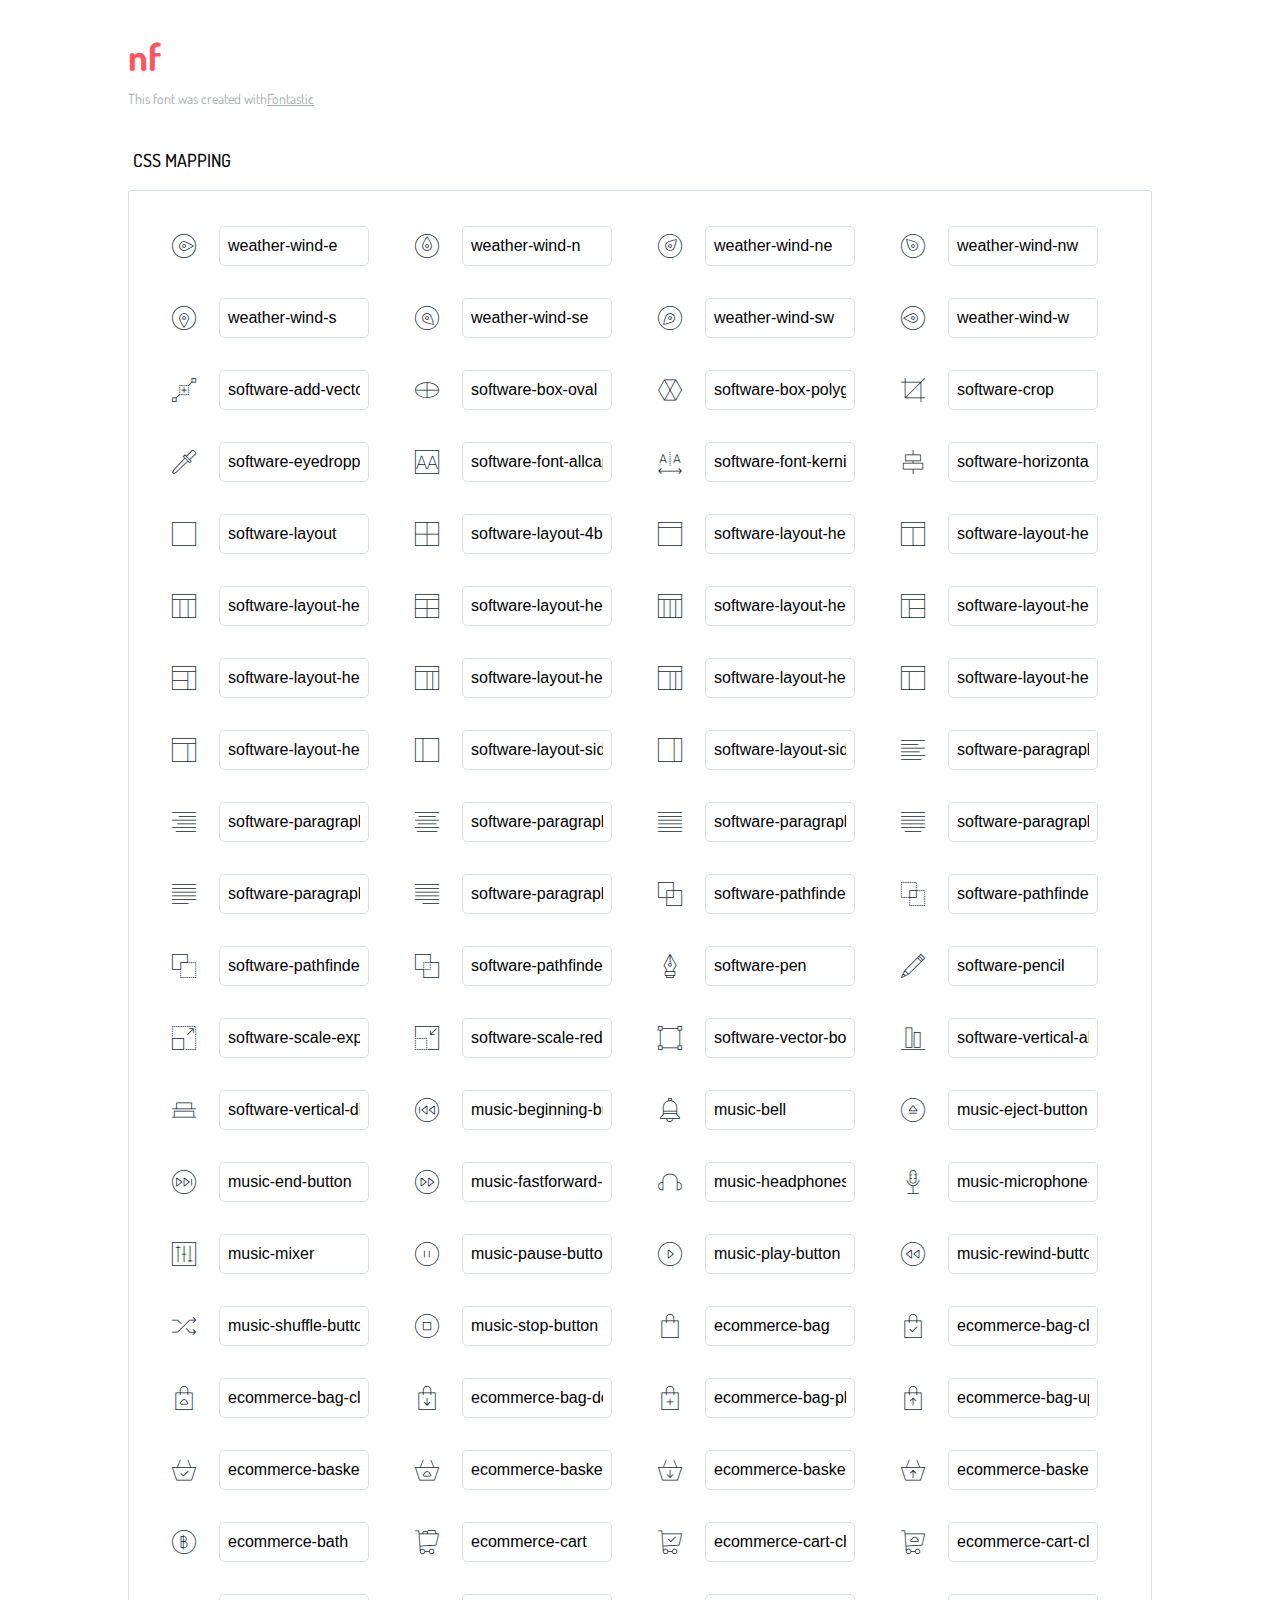
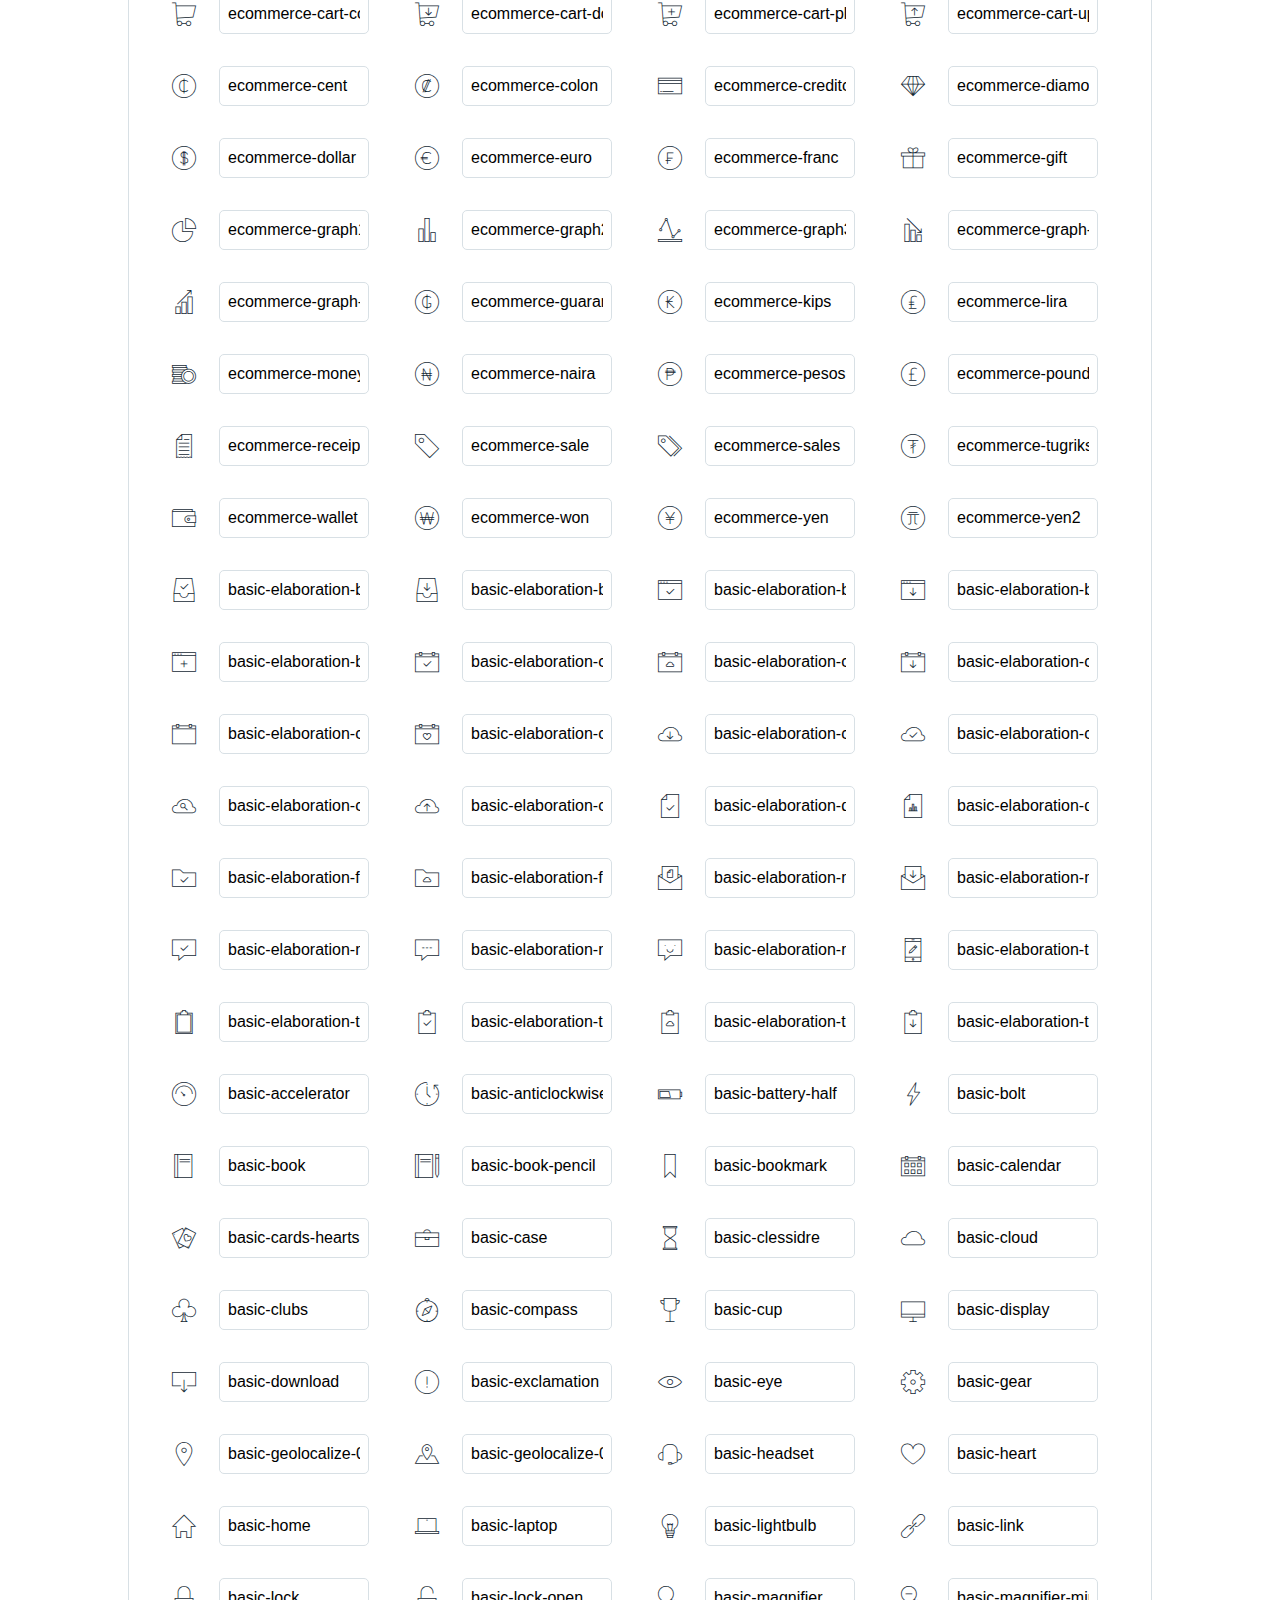
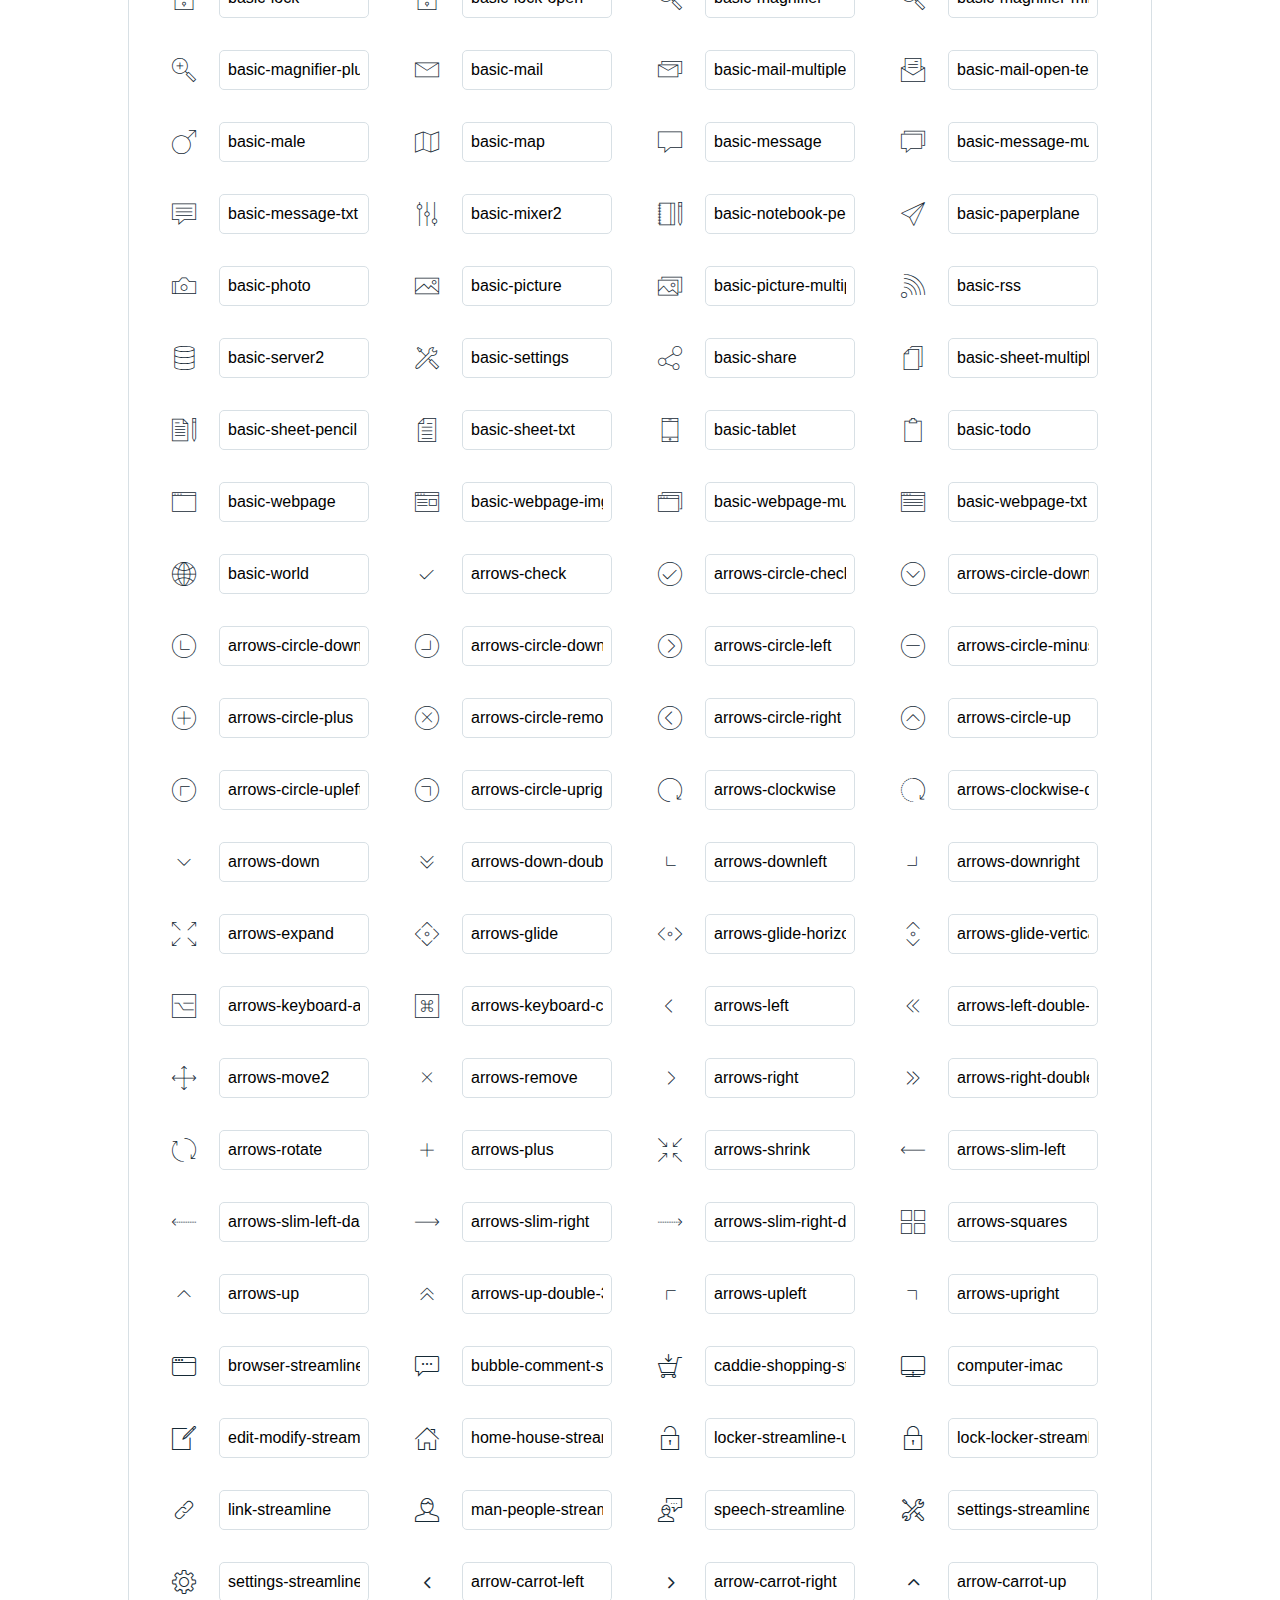
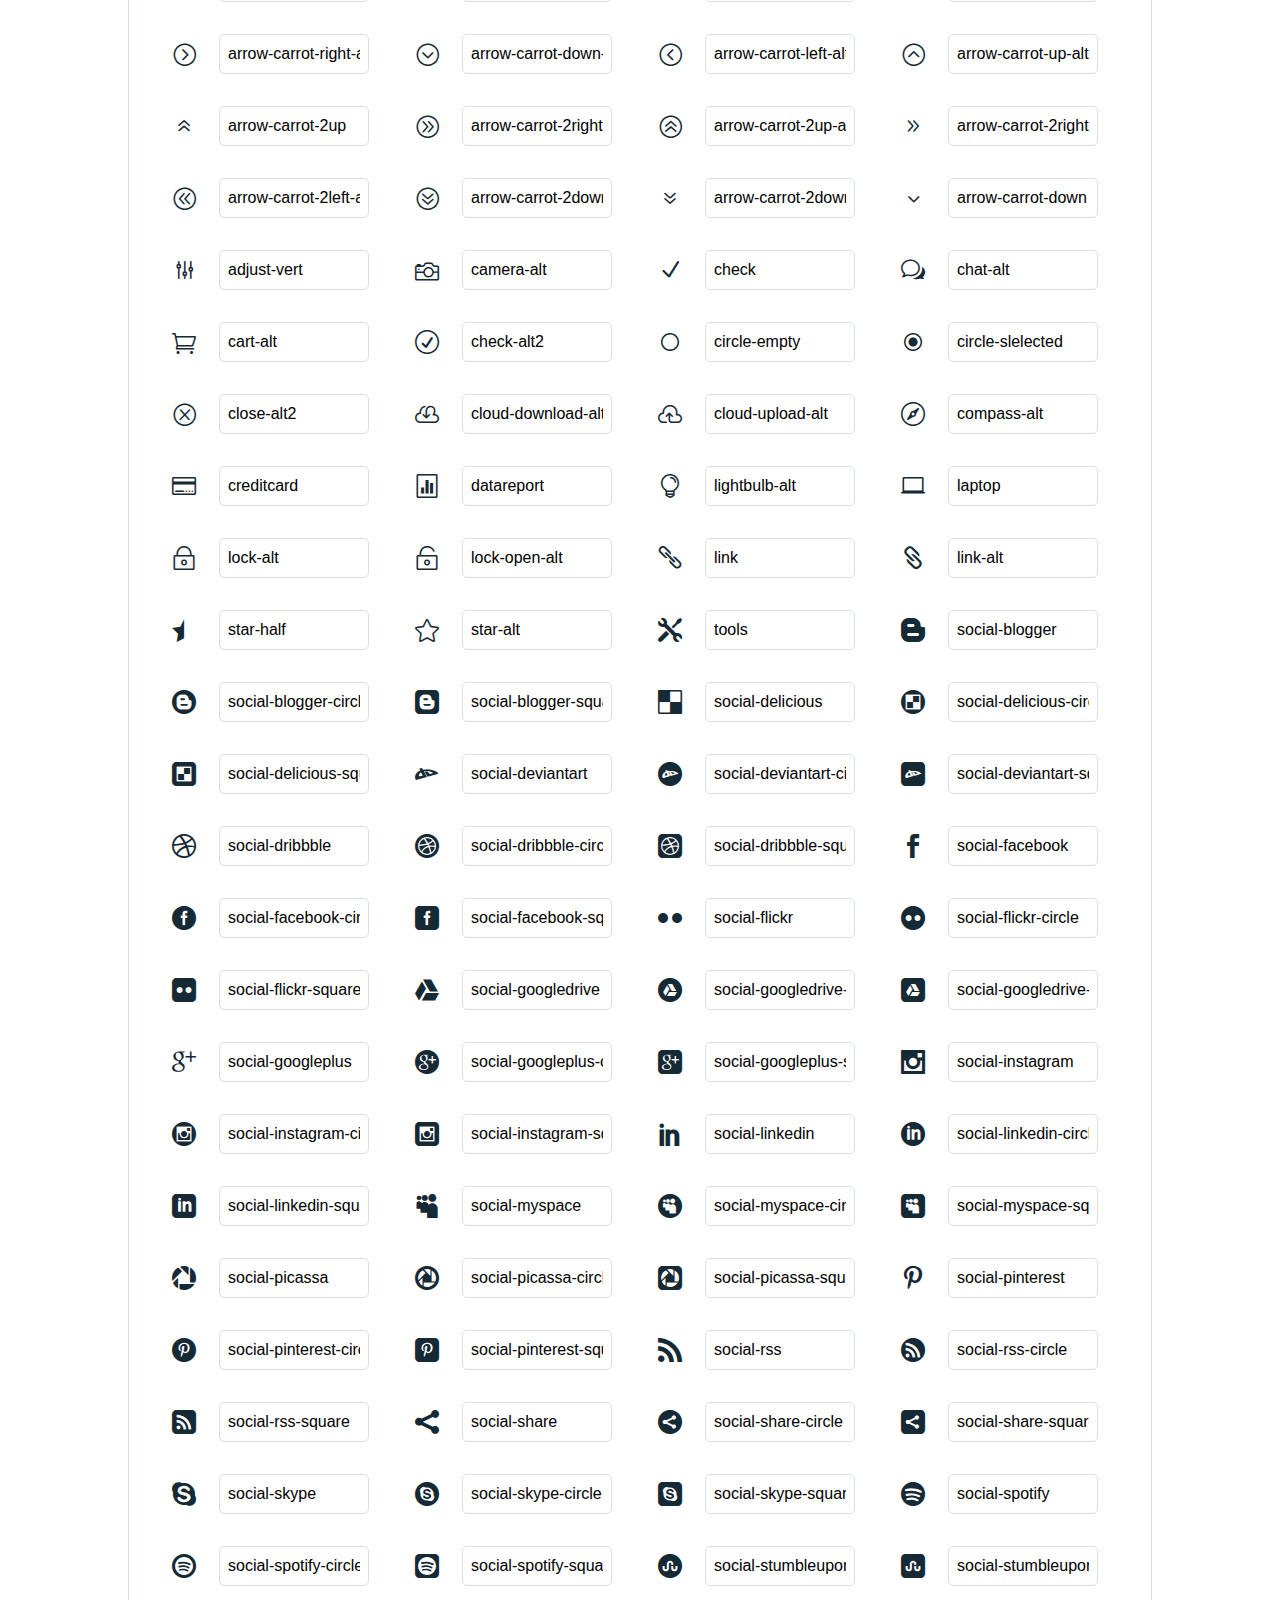
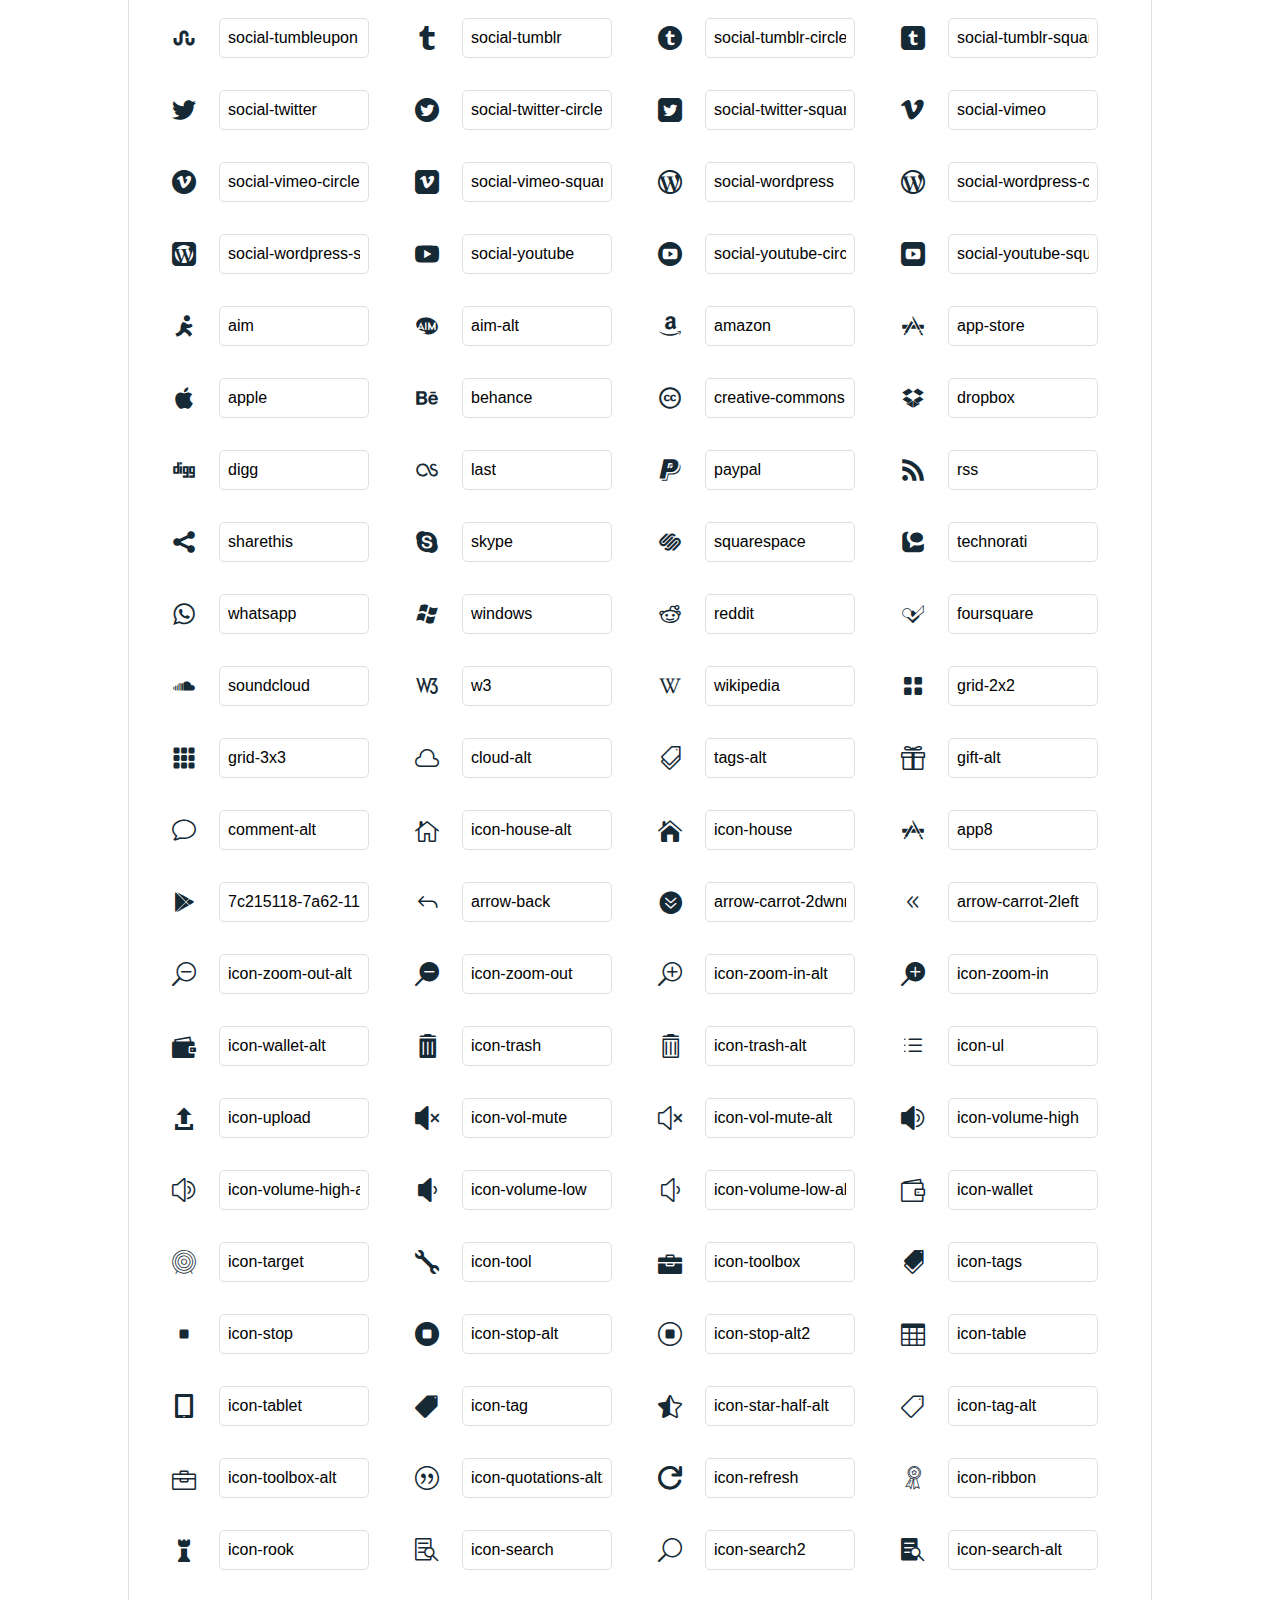
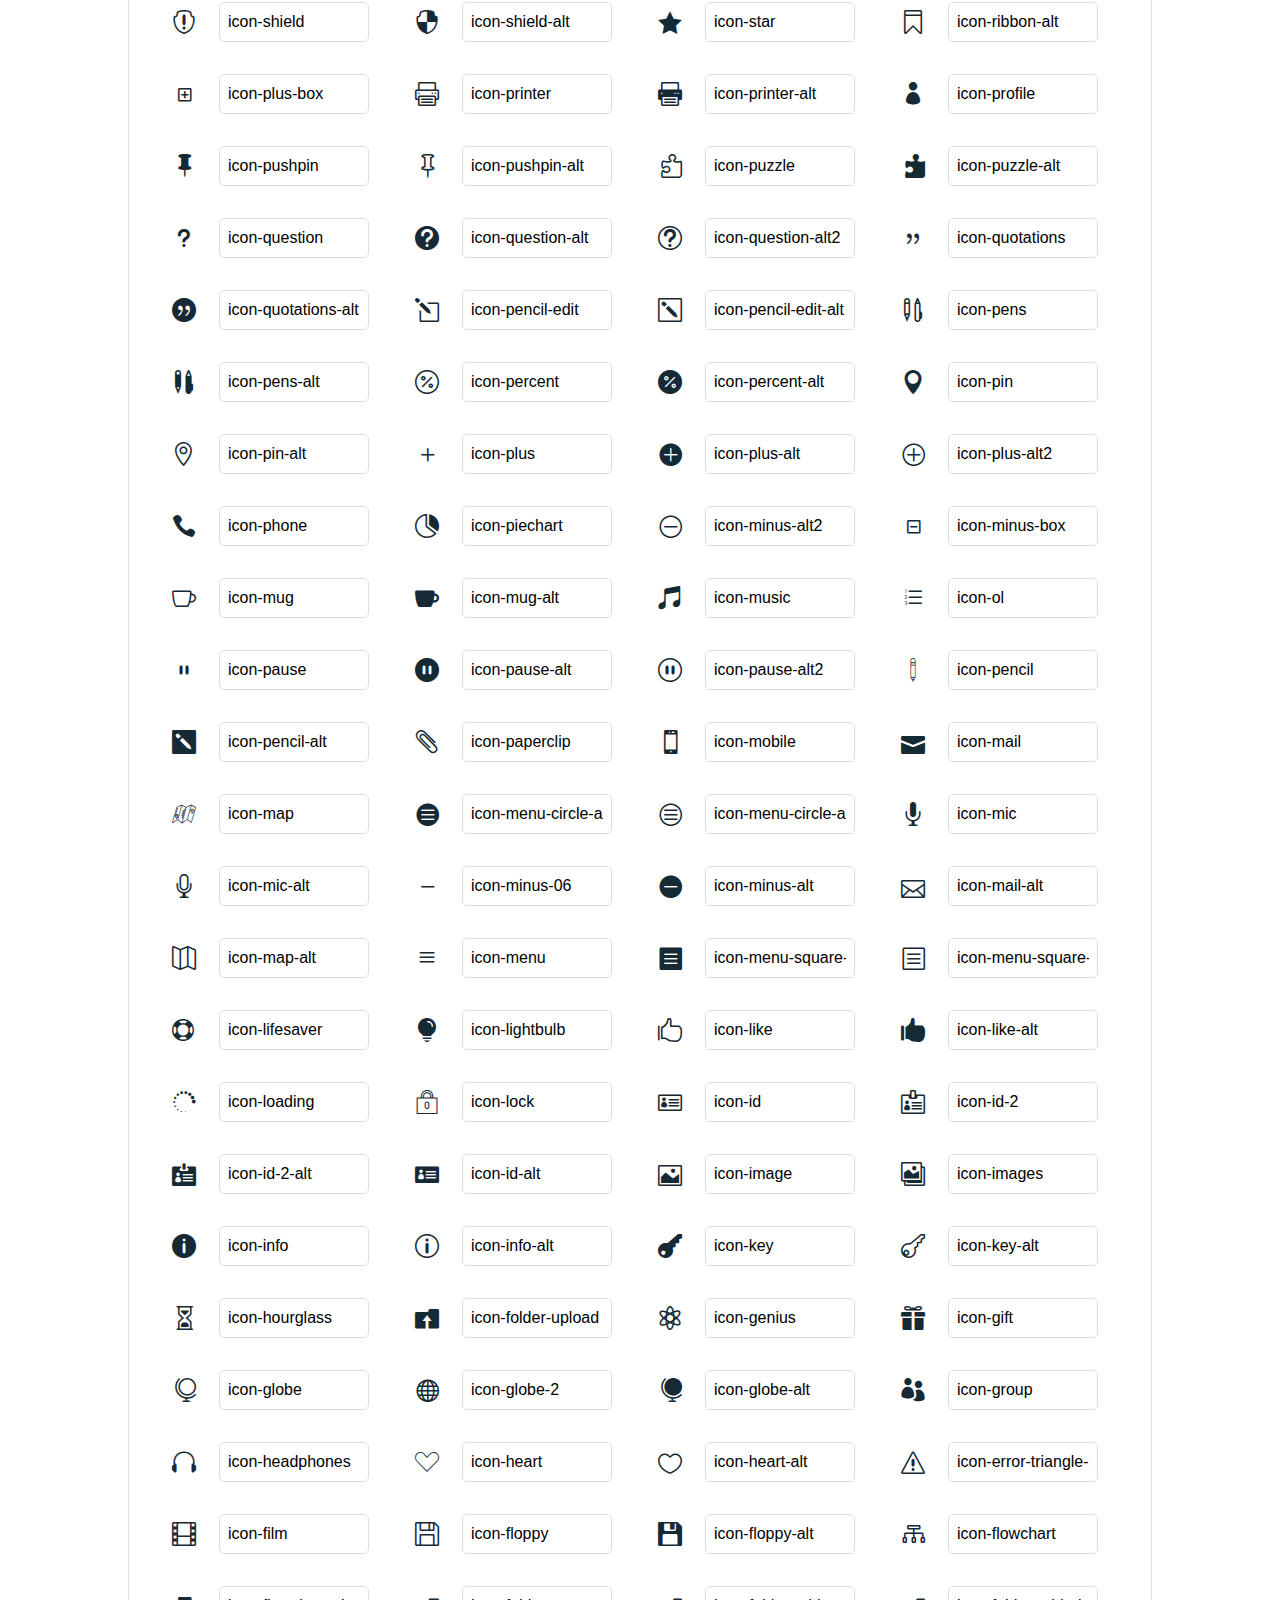
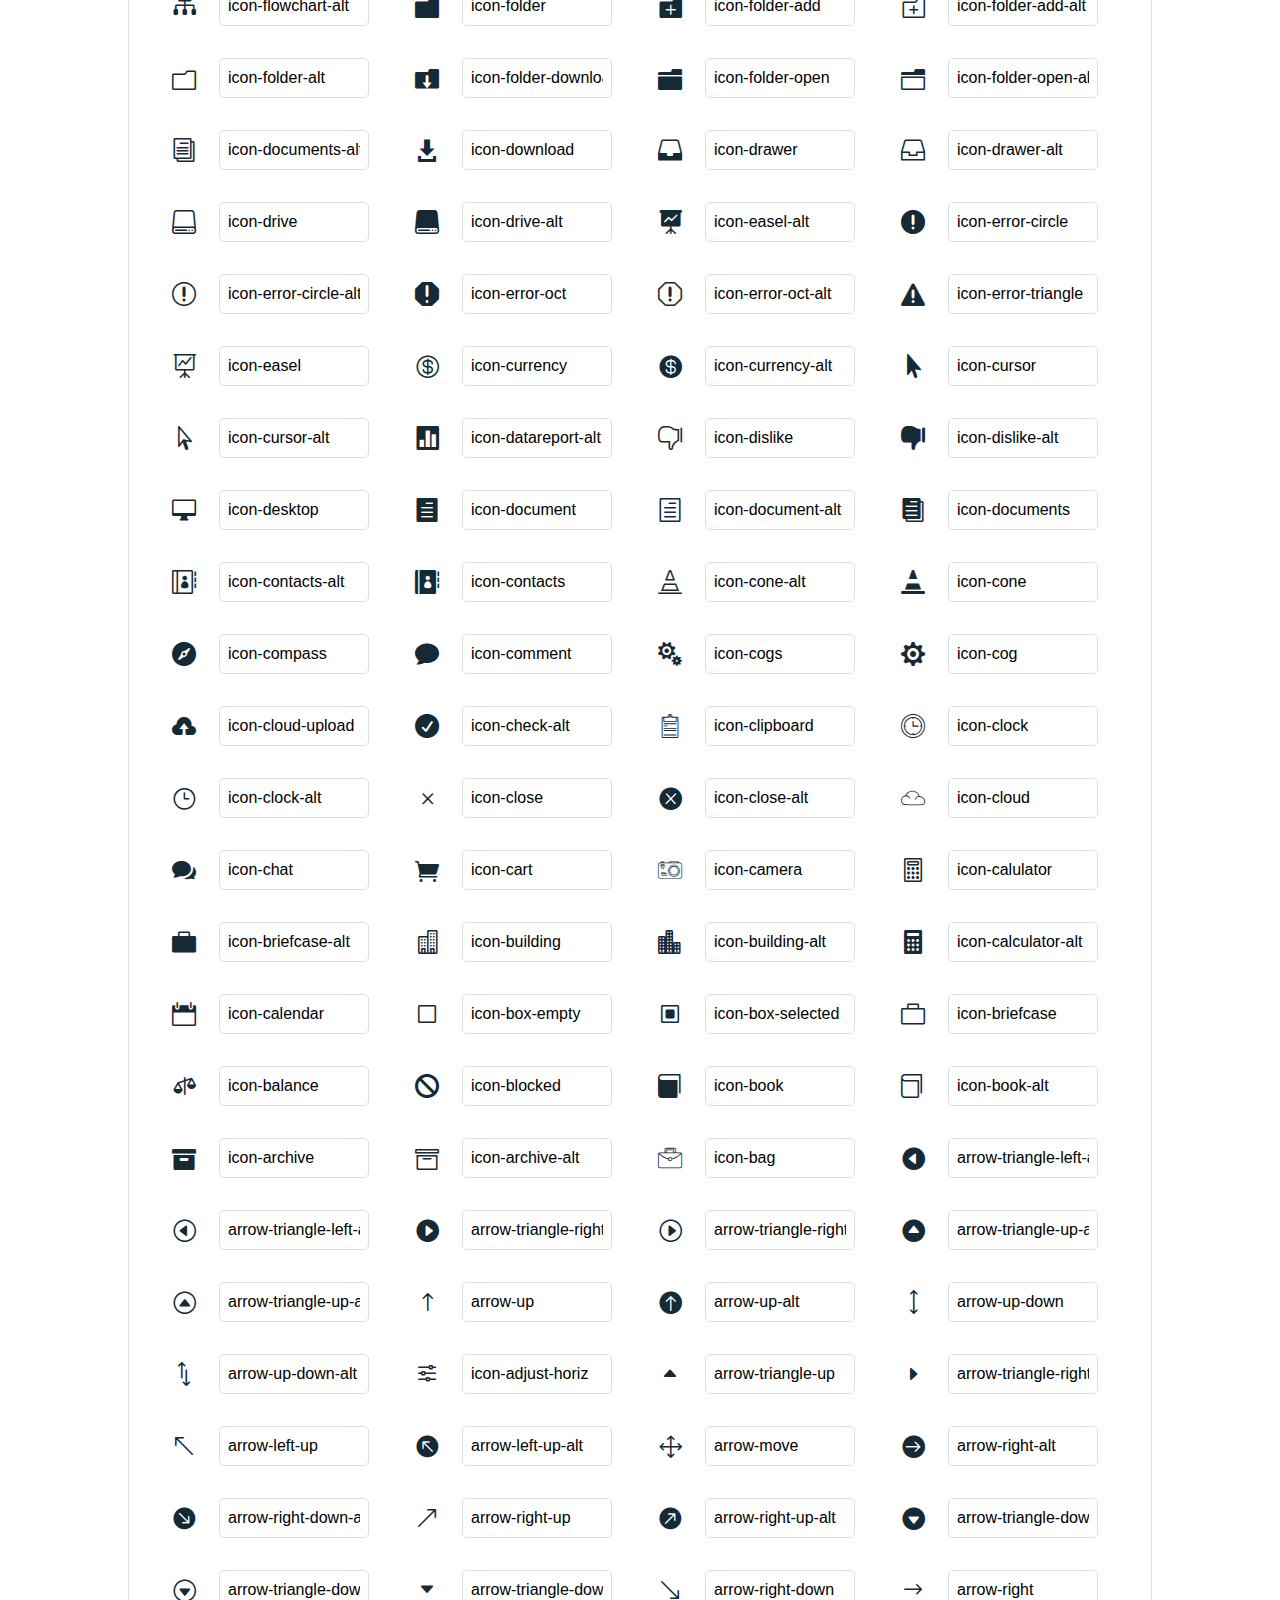
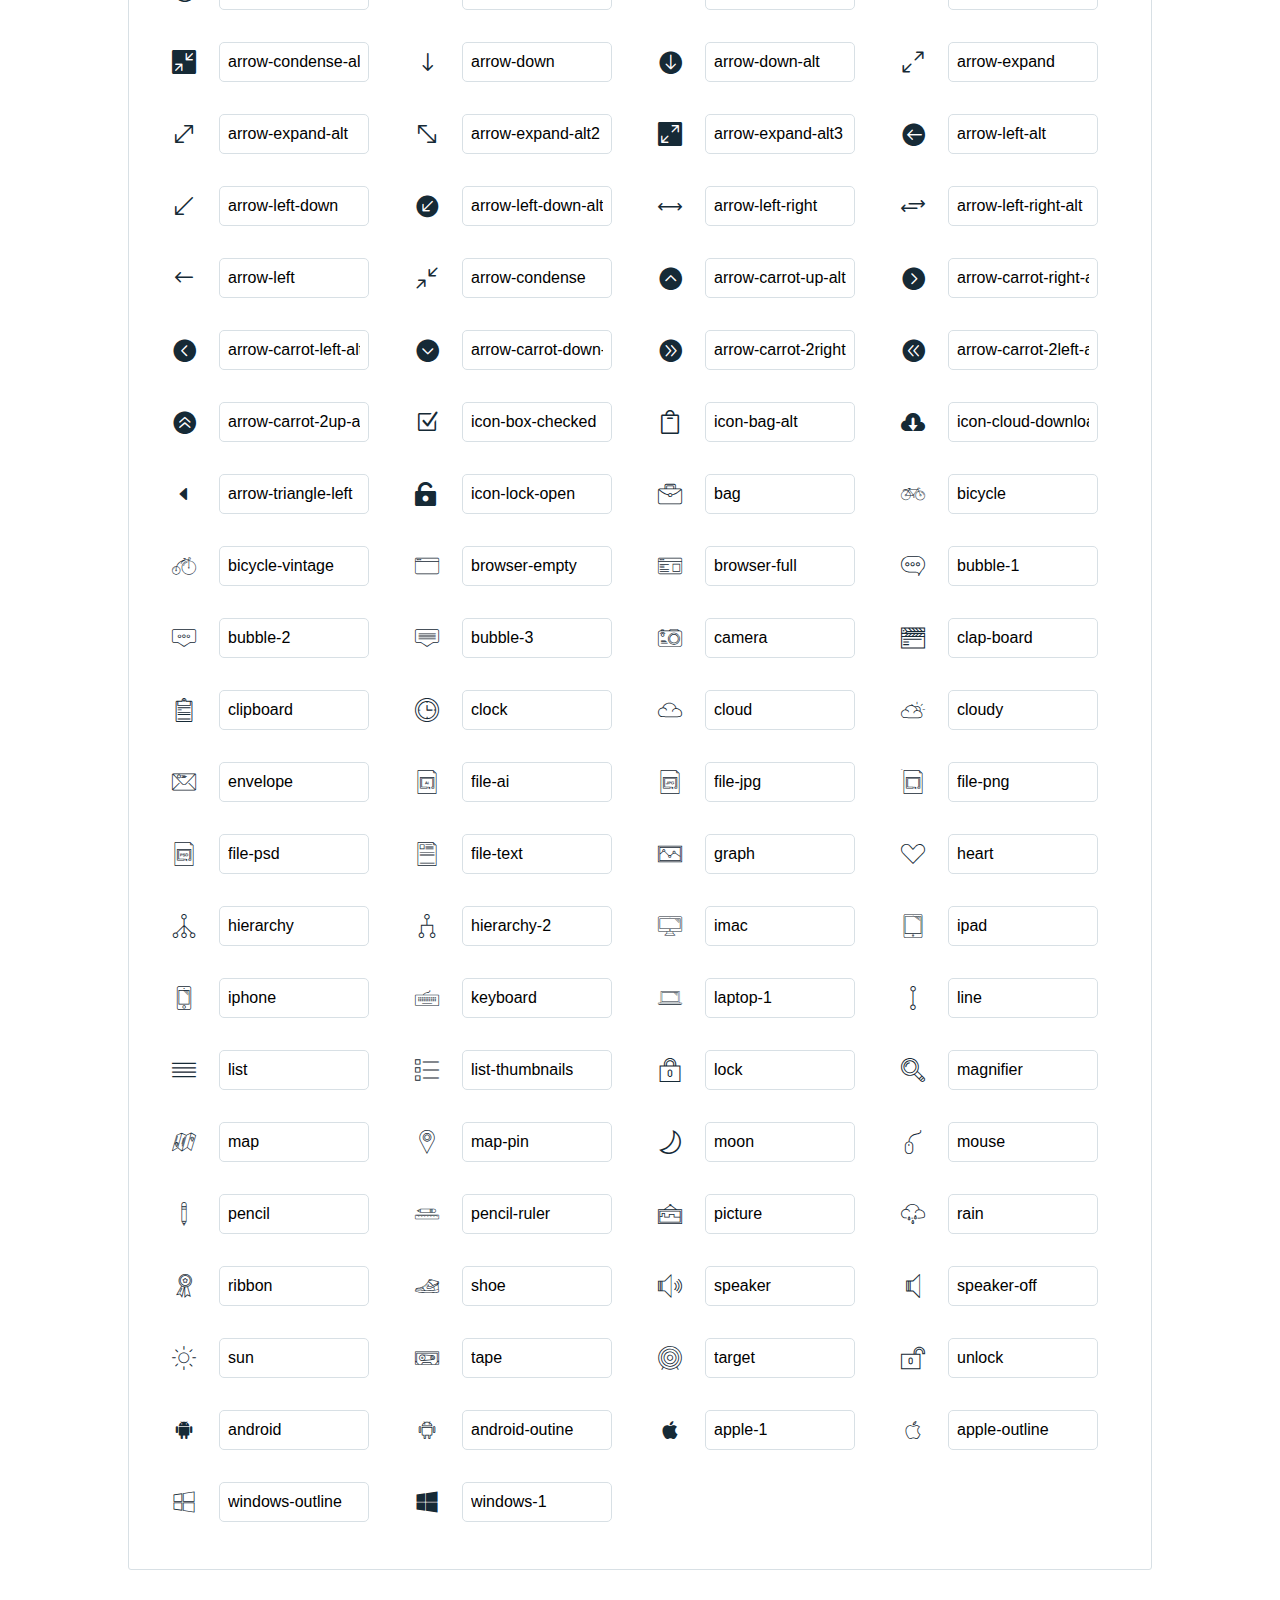
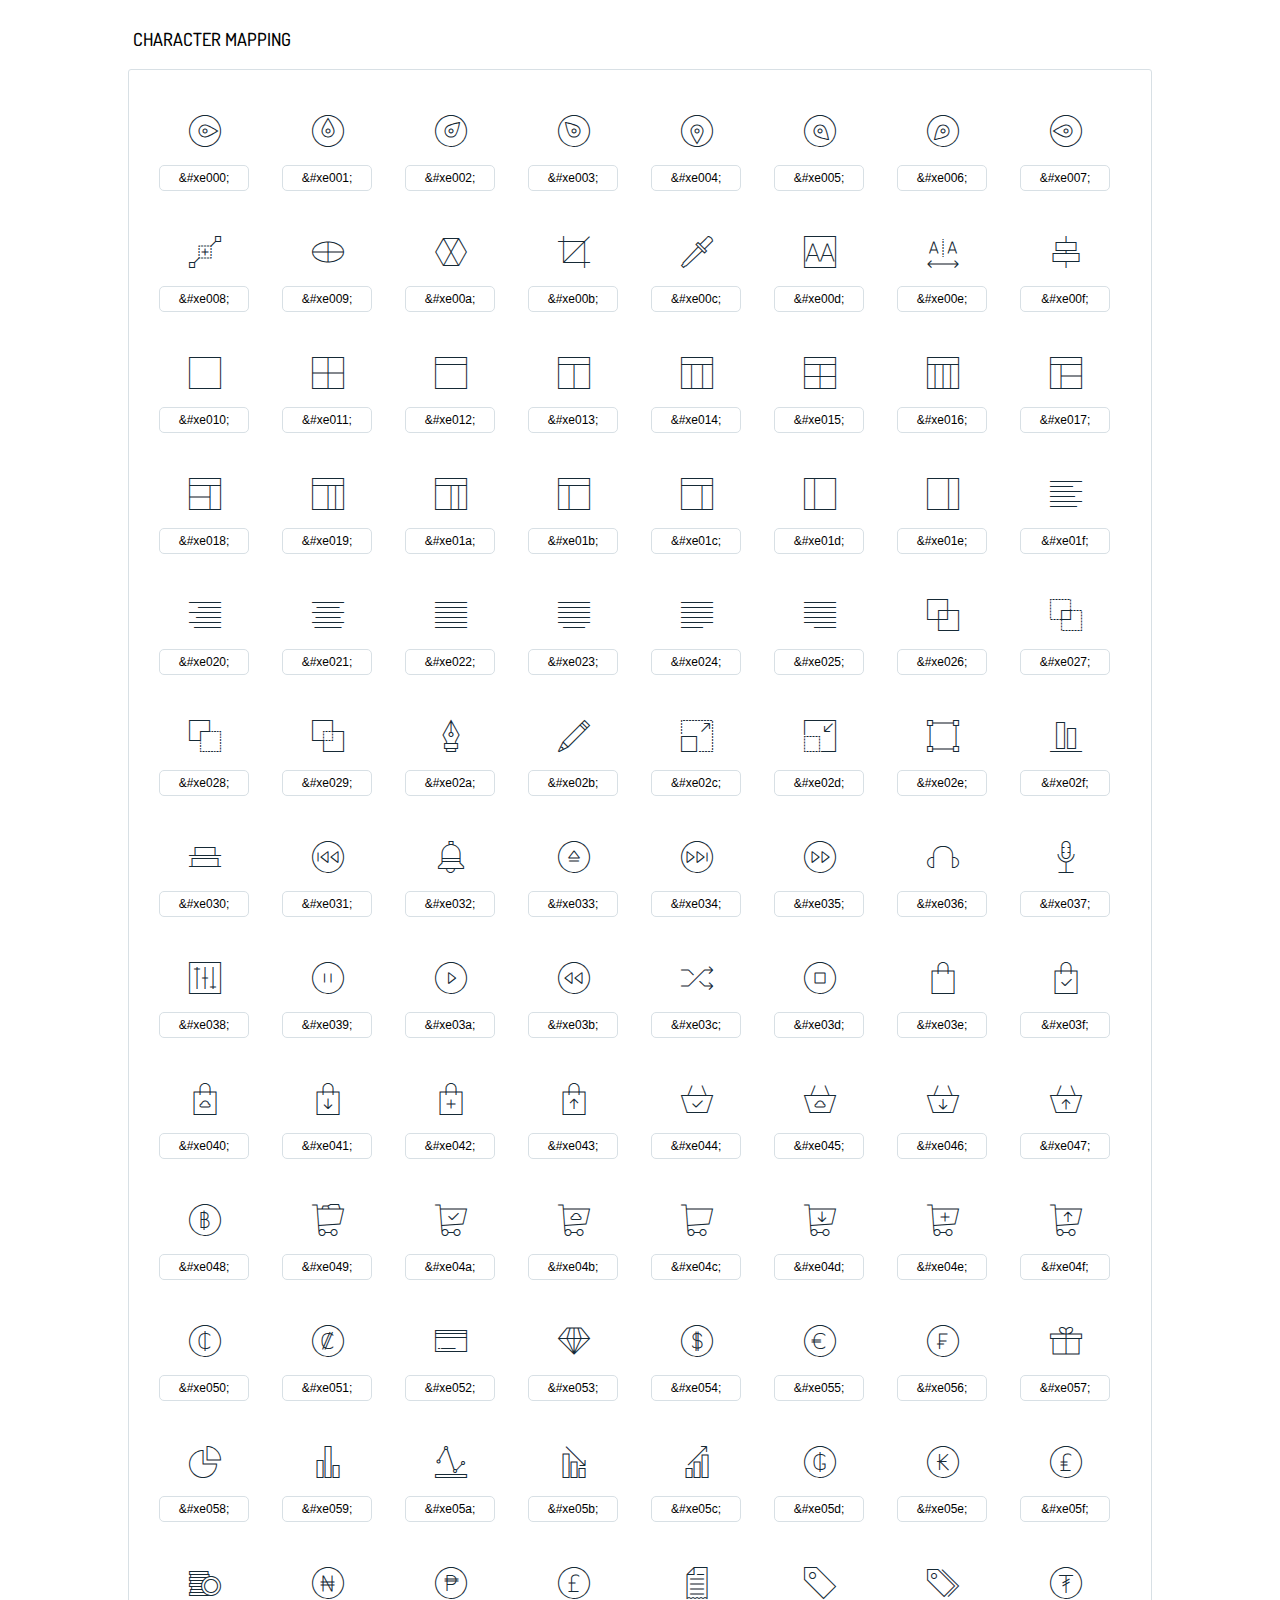
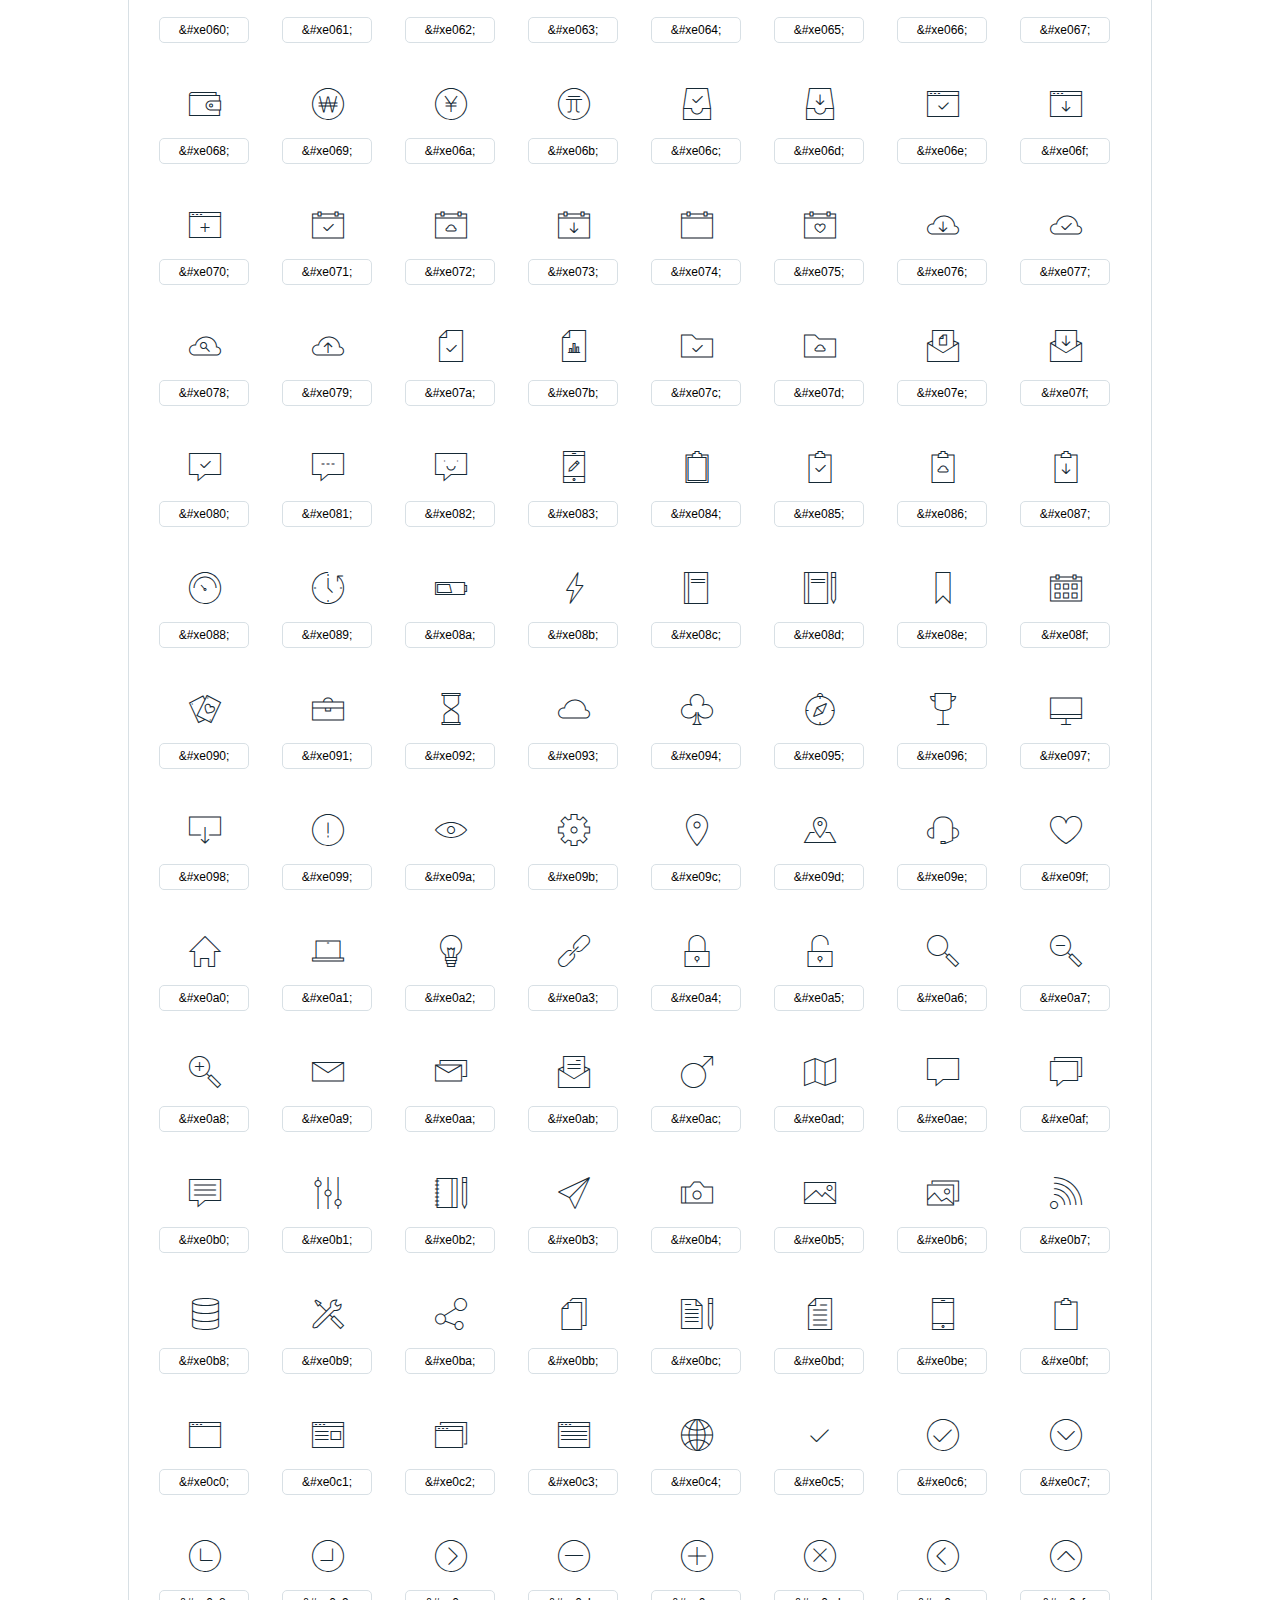
<file: icons/icons-reference.html>
<!DOCTYPE html>
<html lang="en">
  <head>
    <meta charset="utf-8">
    <meta http-equiv="X-UA-Compatible" content="IE=edge,chrome=1">
    <meta name="viewport" content="width=device-width,initial-scale=1">
    <title>Font Reference - nf</title>
    <link href="http://fonts.googleapis.com/css?family=Dosis:400,500,700" rel="stylesheet" type="text/css">
    <link rel="stylesheet" href="styles.css">
    <style type="text/css">
      html,body,div,span,applet,object,iframe,h1,h2,h3,h4,h5,h6,p,blockquote,pre,a,abbr,acronym,address,big,cite,code,del,dfn,em,img,ins,kbd,q,s,samp,small,strike,strong,sub,sup,tt,var,dl,dt,dd,ol,ul,li,fieldset,form,label,legend,table,caption,tbody,tfoot,thead,tr,th,td{margin:0;padding:0;border:0;outline:0;font-weight:inherit;font-style:inherit;font-family:inherit;font-size:100%;vertical-align:baseline}
body{line-height:1;color:#000;background:#fff}
ol,ul{list-style:none}
table{border-collapse:separate;border-spacing:0;vertical-align:middle}
caption,th,td{text-align:left;font-weight:normal;vertical-align:middle}
a img{border:none}
*{-webkit-box-sizing:border-box;-moz-box-sizing:border-box;box-sizing:border-box}
body{font-family:'Dosis','Tahoma',sans-serif}
.container{margin:15px auto;width:80%}
h1{margin:40px 0 20px;font-weight:700;font-size:38px;line-height:32px;color:#fb565e}
h2{font-size:18px;padding:0 0 21px 5px;margin:45px 0 0 0;text-transform:uppercase;font-weight:500}
.small{font-size:14px;color:#a5adb4;}
.small a{color:#a5adb4;}
.small a:hover{color:#fb565e}
.glyphs.character-mapping{margin:0 0 20px 0;padding:20px 0 20px 30px;color:rgba(0,0,0,0.5);border:1px solid #d8e0e5;-webkit-border-radius:3px;border-radius:3px;}
.glyphs.character-mapping li{margin:0 30px 20px 0;display:inline-block;width:90px}
.glyphs.character-mapping .icon{margin:10px 0 10px 15px;padding:15px;position:relative;width:55px;height:55px;color:#162a36 !important;overflow:hidden;-webkit-border-radius:3px;border-radius:3px;font-size:32px;}
.glyphs.character-mapping .icon svg{fill:#000}
.glyphs.character-mapping input{margin:0;padding:5px 0;line-height:12px;font-size:12px;display:block;width:100%;border:1px solid #d8e0e5;-webkit-border-radius:5px;border-radius:5px;text-align:center;outline:0;}
.glyphs.character-mapping input:focus{border:1px solid #fbde4a;-webkit-box-shadow:inset 0 0 3px #fbde4a;box-shadow:inset 0 0 3px #fbde4a}
.glyphs.character-mapping input:hover{-webkit-box-shadow:inset 0 0 3px #fbde4a;box-shadow:inset 0 0 3px #fbde4a}
.glyphs.css-mapping{margin:0 0 60px 0;padding:30px 0 20px 30px;color:rgba(0,0,0,0.5);border:1px solid #d8e0e5;-webkit-border-radius:3px;border-radius:3px;}
.glyphs.css-mapping li{margin:0 30px 20px 0;padding:0;display:inline-block;overflow:hidden}
.glyphs.css-mapping .icon{margin:0;margin-right:10px;padding:13px;height:50px;width:50px;color:#162a36 !important;overflow:hidden;float:left;font-size:24px}
.glyphs.css-mapping input{margin:0;margin-top:5px;padding:8px;line-height:16px;font-size:16px;display:block;width:150px;height:40px;border:1px solid #d8e0e5;-webkit-border-radius:5px;border-radius:5px;background:#fff;outline:0;float:right;}
.glyphs.css-mapping input:focus{border:1px solid #fbde4a;-webkit-box-shadow:inset 0 0 3px #fbde4a;box-shadow:inset 0 0 3px #fbde4a}
.glyphs.css-mapping input:hover{-webkit-box-shadow:inset 0 0 3px #fbde4a;box-shadow:inset 0 0 3px #fbde4a}

      
    </style>
  </head>
  <body>
    <div class="container">
      <h1>nf</h1>
      <p class="small">This font was created with<a href="http://fontastic.me/">Fontastic</a></p>
      <h2>CSS mapping</h2>
      <ul class="glyphs css-mapping">
        <li>
          <div class="icon icon-weather-wind-e"></div>
          <input type="text" readonly="readonly" value="weather-wind-e">
        </li>
        <li>
          <div class="icon icon-weather-wind-n"></div>
          <input type="text" readonly="readonly" value="weather-wind-n">
        </li>
        <li>
          <div class="icon icon-weather-wind-ne"></div>
          <input type="text" readonly="readonly" value="weather-wind-ne">
        </li>
        <li>
          <div class="icon icon-weather-wind-nw"></div>
          <input type="text" readonly="readonly" value="weather-wind-nw">
        </li>
        <li>
          <div class="icon icon-weather-wind-s"></div>
          <input type="text" readonly="readonly" value="weather-wind-s">
        </li>
        <li>
          <div class="icon icon-weather-wind-se"></div>
          <input type="text" readonly="readonly" value="weather-wind-se">
        </li>
        <li>
          <div class="icon icon-weather-wind-sw"></div>
          <input type="text" readonly="readonly" value="weather-wind-sw">
        </li>
        <li>
          <div class="icon icon-weather-wind-w"></div>
          <input type="text" readonly="readonly" value="weather-wind-w">
        </li>
        <li>
          <div class="icon icon-software-add-vectorpoint"></div>
          <input type="text" readonly="readonly" value="software-add-vectorpoint">
        </li>
        <li>
          <div class="icon icon-software-box-oval"></div>
          <input type="text" readonly="readonly" value="software-box-oval">
        </li>
        <li>
          <div class="icon icon-software-box-polygon"></div>
          <input type="text" readonly="readonly" value="software-box-polygon">
        </li>
        <li>
          <div class="icon icon-software-crop"></div>
          <input type="text" readonly="readonly" value="software-crop">
        </li>
        <li>
          <div class="icon icon-software-eyedropper"></div>
          <input type="text" readonly="readonly" value="software-eyedropper">
        </li>
        <li>
          <div class="icon icon-software-font-allcaps"></div>
          <input type="text" readonly="readonly" value="software-font-allcaps">
        </li>
        <li>
          <div class="icon icon-software-font-kerning"></div>
          <input type="text" readonly="readonly" value="software-font-kerning">
        </li>
        <li>
          <div class="icon icon-software-horizontal-align-center"></div>
          <input type="text" readonly="readonly" value="software-horizontal-align-center">
        </li>
        <li>
          <div class="icon icon-software-layout"></div>
          <input type="text" readonly="readonly" value="software-layout">
        </li>
        <li>
          <div class="icon icon-software-layout-4boxes"></div>
          <input type="text" readonly="readonly" value="software-layout-4boxes">
        </li>
        <li>
          <div class="icon icon-software-layout-header"></div>
          <input type="text" readonly="readonly" value="software-layout-header">
        </li>
        <li>
          <div class="icon icon-software-layout-header-2columns"></div>
          <input type="text" readonly="readonly" value="software-layout-header-2columns">
        </li>
        <li>
          <div class="icon icon-software-layout-header-3columns"></div>
          <input type="text" readonly="readonly" value="software-layout-header-3columns">
        </li>
        <li>
          <div class="icon icon-software-layout-header-4boxes"></div>
          <input type="text" readonly="readonly" value="software-layout-header-4boxes">
        </li>
        <li>
          <div class="icon icon-software-layout-header-4columns"></div>
          <input type="text" readonly="readonly" value="software-layout-header-4columns">
        </li>
        <li>
          <div class="icon icon-software-layout-header-complex"></div>
          <input type="text" readonly="readonly" value="software-layout-header-complex">
        </li>
        <li>
          <div class="icon icon-software-layout-header-complex2"></div>
          <input type="text" readonly="readonly" value="software-layout-header-complex2">
        </li>
        <li>
          <div class="icon icon-software-layout-header-complex3"></div>
          <input type="text" readonly="readonly" value="software-layout-header-complex3">
        </li>
        <li>
          <div class="icon icon-software-layout-header-complex4"></div>
          <input type="text" readonly="readonly" value="software-layout-header-complex4">
        </li>
        <li>
          <div class="icon icon-software-layout-header-sideleft"></div>
          <input type="text" readonly="readonly" value="software-layout-header-sideleft">
        </li>
        <li>
          <div class="icon icon-software-layout-header-sideright"></div>
          <input type="text" readonly="readonly" value="software-layout-header-sideright">
        </li>
        <li>
          <div class="icon icon-software-layout-sidebar-left"></div>
          <input type="text" readonly="readonly" value="software-layout-sidebar-left">
        </li>
        <li>
          <div class="icon icon-software-layout-sidebar-right"></div>
          <input type="text" readonly="readonly" value="software-layout-sidebar-right">
        </li>
        <li>
          <div class="icon icon-software-paragraph-align-left"></div>
          <input type="text" readonly="readonly" value="software-paragraph-align-left">
        </li>
        <li>
          <div class="icon icon-software-paragraph-align-right"></div>
          <input type="text" readonly="readonly" value="software-paragraph-align-right">
        </li>
        <li>
          <div class="icon icon-software-paragraph-center"></div>
          <input type="text" readonly="readonly" value="software-paragraph-center">
        </li>
        <li>
          <div class="icon icon-software-paragraph-justify-all"></div>
          <input type="text" readonly="readonly" value="software-paragraph-justify-all">
        </li>
        <li>
          <div class="icon icon-software-paragraph-justify-center"></div>
          <input type="text" readonly="readonly" value="software-paragraph-justify-center">
        </li>
        <li>
          <div class="icon icon-software-paragraph-justify-left"></div>
          <input type="text" readonly="readonly" value="software-paragraph-justify-left">
        </li>
        <li>
          <div class="icon icon-software-paragraph-justify-right"></div>
          <input type="text" readonly="readonly" value="software-paragraph-justify-right">
        </li>
        <li>
          <div class="icon icon-software-pathfinder-exclude"></div>
          <input type="text" readonly="readonly" value="software-pathfinder-exclude">
        </li>
        <li>
          <div class="icon icon-software-pathfinder-intersect"></div>
          <input type="text" readonly="readonly" value="software-pathfinder-intersect">
        </li>
        <li>
          <div class="icon icon-software-pathfinder-subtract"></div>
          <input type="text" readonly="readonly" value="software-pathfinder-subtract">
        </li>
        <li>
          <div class="icon icon-software-pathfinder-unite"></div>
          <input type="text" readonly="readonly" value="software-pathfinder-unite">
        </li>
        <li>
          <div class="icon icon-software-pen"></div>
          <input type="text" readonly="readonly" value="software-pen">
        </li>
        <li>
          <div class="icon icon-software-pencil"></div>
          <input type="text" readonly="readonly" value="software-pencil">
        </li>
        <li>
          <div class="icon icon-software-scale-expand"></div>
          <input type="text" readonly="readonly" value="software-scale-expand">
        </li>
        <li>
          <div class="icon icon-software-scale-reduce"></div>
          <input type="text" readonly="readonly" value="software-scale-reduce">
        </li>
        <li>
          <div class="icon icon-software-vector-box"></div>
          <input type="text" readonly="readonly" value="software-vector-box">
        </li>
        <li>
          <div class="icon icon-software-vertical-align-bottom"></div>
          <input type="text" readonly="readonly" value="software-vertical-align-bottom">
        </li>
        <li>
          <div class="icon icon-software-vertical-distribute-bottom"></div>
          <input type="text" readonly="readonly" value="software-vertical-distribute-bottom">
        </li>
        <li>
          <div class="icon icon-music-beginning-button"></div>
          <input type="text" readonly="readonly" value="music-beginning-button">
        </li>
        <li>
          <div class="icon icon-music-bell"></div>
          <input type="text" readonly="readonly" value="music-bell">
        </li>
        <li>
          <div class="icon icon-music-eject-button"></div>
          <input type="text" readonly="readonly" value="music-eject-button">
        </li>
        <li>
          <div class="icon icon-music-end-button"></div>
          <input type="text" readonly="readonly" value="music-end-button">
        </li>
        <li>
          <div class="icon icon-music-fastforward-button"></div>
          <input type="text" readonly="readonly" value="music-fastforward-button">
        </li>
        <li>
          <div class="icon icon-music-headphones"></div>
          <input type="text" readonly="readonly" value="music-headphones">
        </li>
        <li>
          <div class="icon icon-music-microphone-old"></div>
          <input type="text" readonly="readonly" value="music-microphone-old">
        </li>
        <li>
          <div class="icon icon-music-mixer"></div>
          <input type="text" readonly="readonly" value="music-mixer">
        </li>
        <li>
          <div class="icon icon-music-pause-button"></div>
          <input type="text" readonly="readonly" value="music-pause-button">
        </li>
        <li>
          <div class="icon icon-music-play-button"></div>
          <input type="text" readonly="readonly" value="music-play-button">
        </li>
        <li>
          <div class="icon icon-music-rewind-button"></div>
          <input type="text" readonly="readonly" value="music-rewind-button">
        </li>
        <li>
          <div class="icon icon-music-shuffle-button"></div>
          <input type="text" readonly="readonly" value="music-shuffle-button">
        </li>
        <li>
          <div class="icon icon-music-stop-button"></div>
          <input type="text" readonly="readonly" value="music-stop-button">
        </li>
        <li>
          <div class="icon icon-ecommerce-bag"></div>
          <input type="text" readonly="readonly" value="ecommerce-bag">
        </li>
        <li>
          <div class="icon icon-ecommerce-bag-check"></div>
          <input type="text" readonly="readonly" value="ecommerce-bag-check">
        </li>
        <li>
          <div class="icon icon-ecommerce-bag-cloud"></div>
          <input type="text" readonly="readonly" value="ecommerce-bag-cloud">
        </li>
        <li>
          <div class="icon icon-ecommerce-bag-download"></div>
          <input type="text" readonly="readonly" value="ecommerce-bag-download">
        </li>
        <li>
          <div class="icon icon-ecommerce-bag-plus"></div>
          <input type="text" readonly="readonly" value="ecommerce-bag-plus">
        </li>
        <li>
          <div class="icon icon-ecommerce-bag-upload"></div>
          <input type="text" readonly="readonly" value="ecommerce-bag-upload">
        </li>
        <li>
          <div class="icon icon-ecommerce-basket-check"></div>
          <input type="text" readonly="readonly" value="ecommerce-basket-check">
        </li>
        <li>
          <div class="icon icon-ecommerce-basket-cloud"></div>
          <input type="text" readonly="readonly" value="ecommerce-basket-cloud">
        </li>
        <li>
          <div class="icon icon-ecommerce-basket-download"></div>
          <input type="text" readonly="readonly" value="ecommerce-basket-download">
        </li>
        <li>
          <div class="icon icon-ecommerce-basket-upload"></div>
          <input type="text" readonly="readonly" value="ecommerce-basket-upload">
        </li>
        <li>
          <div class="icon icon-ecommerce-bath"></div>
          <input type="text" readonly="readonly" value="ecommerce-bath">
        </li>
        <li>
          <div class="icon icon-ecommerce-cart"></div>
          <input type="text" readonly="readonly" value="ecommerce-cart">
        </li>
        <li>
          <div class="icon icon-ecommerce-cart-check"></div>
          <input type="text" readonly="readonly" value="ecommerce-cart-check">
        </li>
        <li>
          <div class="icon icon-ecommerce-cart-cloud"></div>
          <input type="text" readonly="readonly" value="ecommerce-cart-cloud">
        </li>
        <li>
          <div class="icon icon-ecommerce-cart-content"></div>
          <input type="text" readonly="readonly" value="ecommerce-cart-content">
        </li>
        <li>
          <div class="icon icon-ecommerce-cart-download"></div>
          <input type="text" readonly="readonly" value="ecommerce-cart-download">
        </li>
        <li>
          <div class="icon icon-ecommerce-cart-plus"></div>
          <input type="text" readonly="readonly" value="ecommerce-cart-plus">
        </li>
        <li>
          <div class="icon icon-ecommerce-cart-upload"></div>
          <input type="text" readonly="readonly" value="ecommerce-cart-upload">
        </li>
        <li>
          <div class="icon icon-ecommerce-cent"></div>
          <input type="text" readonly="readonly" value="ecommerce-cent">
        </li>
        <li>
          <div class="icon icon-ecommerce-colon"></div>
          <input type="text" readonly="readonly" value="ecommerce-colon">
        </li>
        <li>
          <div class="icon icon-ecommerce-creditcard"></div>
          <input type="text" readonly="readonly" value="ecommerce-creditcard">
        </li>
        <li>
          <div class="icon icon-ecommerce-diamond"></div>
          <input type="text" readonly="readonly" value="ecommerce-diamond">
        </li>
        <li>
          <div class="icon icon-ecommerce-dollar"></div>
          <input type="text" readonly="readonly" value="ecommerce-dollar">
        </li>
        <li>
          <div class="icon icon-ecommerce-euro"></div>
          <input type="text" readonly="readonly" value="ecommerce-euro">
        </li>
        <li>
          <div class="icon icon-ecommerce-franc"></div>
          <input type="text" readonly="readonly" value="ecommerce-franc">
        </li>
        <li>
          <div class="icon icon-ecommerce-gift"></div>
          <input type="text" readonly="readonly" value="ecommerce-gift">
        </li>
        <li>
          <div class="icon icon-ecommerce-graph1"></div>
          <input type="text" readonly="readonly" value="ecommerce-graph1">
        </li>
        <li>
          <div class="icon icon-ecommerce-graph2"></div>
          <input type="text" readonly="readonly" value="ecommerce-graph2">
        </li>
        <li>
          <div class="icon icon-ecommerce-graph3"></div>
          <input type="text" readonly="readonly" value="ecommerce-graph3">
        </li>
        <li>
          <div class="icon icon-ecommerce-graph-decrease"></div>
          <input type="text" readonly="readonly" value="ecommerce-graph-decrease">
        </li>
        <li>
          <div class="icon icon-ecommerce-graph-increase"></div>
          <input type="text" readonly="readonly" value="ecommerce-graph-increase">
        </li>
        <li>
          <div class="icon icon-ecommerce-guarani"></div>
          <input type="text" readonly="readonly" value="ecommerce-guarani">
        </li>
        <li>
          <div class="icon icon-ecommerce-kips"></div>
          <input type="text" readonly="readonly" value="ecommerce-kips">
        </li>
        <li>
          <div class="icon icon-ecommerce-lira"></div>
          <input type="text" readonly="readonly" value="ecommerce-lira">
        </li>
        <li>
          <div class="icon icon-ecommerce-money"></div>
          <input type="text" readonly="readonly" value="ecommerce-money">
        </li>
        <li>
          <div class="icon icon-ecommerce-naira"></div>
          <input type="text" readonly="readonly" value="ecommerce-naira">
        </li>
        <li>
          <div class="icon icon-ecommerce-pesos"></div>
          <input type="text" readonly="readonly" value="ecommerce-pesos">
        </li>
        <li>
          <div class="icon icon-ecommerce-pound"></div>
          <input type="text" readonly="readonly" value="ecommerce-pound">
        </li>
        <li>
          <div class="icon icon-ecommerce-receipt"></div>
          <input type="text" readonly="readonly" value="ecommerce-receipt">
        </li>
        <li>
          <div class="icon icon-ecommerce-sale"></div>
          <input type="text" readonly="readonly" value="ecommerce-sale">
        </li>
        <li>
          <div class="icon icon-ecommerce-sales"></div>
          <input type="text" readonly="readonly" value="ecommerce-sales">
        </li>
        <li>
          <div class="icon icon-ecommerce-tugriks"></div>
          <input type="text" readonly="readonly" value="ecommerce-tugriks">
        </li>
        <li>
          <div class="icon icon-ecommerce-wallet"></div>
          <input type="text" readonly="readonly" value="ecommerce-wallet">
        </li>
        <li>
          <div class="icon icon-ecommerce-won"></div>
          <input type="text" readonly="readonly" value="ecommerce-won">
        </li>
        <li>
          <div class="icon icon-ecommerce-yen"></div>
          <input type="text" readonly="readonly" value="ecommerce-yen">
        </li>
        <li>
          <div class="icon icon-ecommerce-yen2"></div>
          <input type="text" readonly="readonly" value="ecommerce-yen2">
        </li>
        <li>
          <div class="icon icon-basic-elaboration-briefcase-check"></div>
          <input type="text" readonly="readonly" value="basic-elaboration-briefcase-check">
        </li>
        <li>
          <div class="icon icon-basic-elaboration-briefcase-download"></div>
          <input type="text" readonly="readonly" value="basic-elaboration-briefcase-download">
        </li>
        <li>
          <div class="icon icon-basic-elaboration-browser-check"></div>
          <input type="text" readonly="readonly" value="basic-elaboration-browser-check">
        </li>
        <li>
          <div class="icon icon-basic-elaboration-browser-download"></div>
          <input type="text" readonly="readonly" value="basic-elaboration-browser-download">
        </li>
        <li>
          <div class="icon icon-basic-elaboration-browser-plus"></div>
          <input type="text" readonly="readonly" value="basic-elaboration-browser-plus">
        </li>
        <li>
          <div class="icon icon-basic-elaboration-calendar-check"></div>
          <input type="text" readonly="readonly" value="basic-elaboration-calendar-check">
        </li>
        <li>
          <div class="icon icon-basic-elaboration-calendar-cloud"></div>
          <input type="text" readonly="readonly" value="basic-elaboration-calendar-cloud">
        </li>
        <li>
          <div class="icon icon-basic-elaboration-calendar-download"></div>
          <input type="text" readonly="readonly" value="basic-elaboration-calendar-download">
        </li>
        <li>
          <div class="icon icon-basic-elaboration-calendar-empty"></div>
          <input type="text" readonly="readonly" value="basic-elaboration-calendar-empty">
        </li>
        <li>
          <div class="icon icon-basic-elaboration-calendar-heart"></div>
          <input type="text" readonly="readonly" value="basic-elaboration-calendar-heart">
        </li>
        <li>
          <div class="icon icon-basic-elaboration-cloud-download"></div>
          <input type="text" readonly="readonly" value="basic-elaboration-cloud-download">
        </li>
        <li>
          <div class="icon icon-basic-elaboration-cloud-check"></div>
          <input type="text" readonly="readonly" value="basic-elaboration-cloud-check">
        </li>
        <li>
          <div class="icon icon-basic-elaboration-cloud-search"></div>
          <input type="text" readonly="readonly" value="basic-elaboration-cloud-search">
        </li>
        <li>
          <div class="icon icon-basic-elaboration-cloud-upload"></div>
          <input type="text" readonly="readonly" value="basic-elaboration-cloud-upload">
        </li>
        <li>
          <div class="icon icon-basic-elaboration-document-check"></div>
          <input type="text" readonly="readonly" value="basic-elaboration-document-check">
        </li>
        <li>
          <div class="icon icon-basic-elaboration-document-graph"></div>
          <input type="text" readonly="readonly" value="basic-elaboration-document-graph">
        </li>
        <li>
          <div class="icon icon-basic-elaboration-folder-check"></div>
          <input type="text" readonly="readonly" value="basic-elaboration-folder-check">
        </li>
        <li>
          <div class="icon icon-basic-elaboration-folder-cloud"></div>
          <input type="text" readonly="readonly" value="basic-elaboration-folder-cloud">
        </li>
        <li>
          <div class="icon icon-basic-elaboration-mail-document"></div>
          <input type="text" readonly="readonly" value="basic-elaboration-mail-document">
        </li>
        <li>
          <div class="icon icon-basic-elaboration-mail-download"></div>
          <input type="text" readonly="readonly" value="basic-elaboration-mail-download">
        </li>
        <li>
          <div class="icon icon-basic-elaboration-message-check"></div>
          <input type="text" readonly="readonly" value="basic-elaboration-message-check">
        </li>
        <li>
          <div class="icon icon-basic-elaboration-message-dots"></div>
          <input type="text" readonly="readonly" value="basic-elaboration-message-dots">
        </li>
        <li>
          <div class="icon icon-basic-elaboration-message-happy"></div>
          <input type="text" readonly="readonly" value="basic-elaboration-message-happy">
        </li>
        <li>
          <div class="icon icon-basic-elaboration-tablet-pencil"></div>
          <input type="text" readonly="readonly" value="basic-elaboration-tablet-pencil">
        </li>
        <li>
          <div class="icon icon-basic-elaboration-todolist-2"></div>
          <input type="text" readonly="readonly" value="basic-elaboration-todolist-2">
        </li>
        <li>
          <div class="icon icon-basic-elaboration-todolist-check"></div>
          <input type="text" readonly="readonly" value="basic-elaboration-todolist-check">
        </li>
        <li>
          <div class="icon icon-basic-elaboration-todolist-cloud"></div>
          <input type="text" readonly="readonly" value="basic-elaboration-todolist-cloud">
        </li>
        <li>
          <div class="icon icon-basic-elaboration-todolist-download"></div>
          <input type="text" readonly="readonly" value="basic-elaboration-todolist-download">
        </li>
        <li>
          <div class="icon icon-basic-accelerator"></div>
          <input type="text" readonly="readonly" value="basic-accelerator">
        </li>
        <li>
          <div class="icon icon-basic-anticlockwise"></div>
          <input type="text" readonly="readonly" value="basic-anticlockwise">
        </li>
        <li>
          <div class="icon icon-basic-battery-half"></div>
          <input type="text" readonly="readonly" value="basic-battery-half">
        </li>
        <li>
          <div class="icon icon-basic-bolt"></div>
          <input type="text" readonly="readonly" value="basic-bolt">
        </li>
        <li>
          <div class="icon icon-basic-book"></div>
          <input type="text" readonly="readonly" value="basic-book">
        </li>
        <li>
          <div class="icon icon-basic-book-pencil"></div>
          <input type="text" readonly="readonly" value="basic-book-pencil">
        </li>
        <li>
          <div class="icon icon-basic-bookmark"></div>
          <input type="text" readonly="readonly" value="basic-bookmark">
        </li>
        <li>
          <div class="icon icon-basic-calendar"></div>
          <input type="text" readonly="readonly" value="basic-calendar">
        </li>
        <li>
          <div class="icon icon-basic-cards-hearts"></div>
          <input type="text" readonly="readonly" value="basic-cards-hearts">
        </li>
        <li>
          <div class="icon icon-basic-case"></div>
          <input type="text" readonly="readonly" value="basic-case">
        </li>
        <li>
          <div class="icon icon-basic-clessidre"></div>
          <input type="text" readonly="readonly" value="basic-clessidre">
        </li>
        <li>
          <div class="icon icon-basic-cloud"></div>
          <input type="text" readonly="readonly" value="basic-cloud">
        </li>
        <li>
          <div class="icon icon-basic-clubs"></div>
          <input type="text" readonly="readonly" value="basic-clubs">
        </li>
        <li>
          <div class="icon icon-basic-compass"></div>
          <input type="text" readonly="readonly" value="basic-compass">
        </li>
        <li>
          <div class="icon icon-basic-cup"></div>
          <input type="text" readonly="readonly" value="basic-cup">
        </li>
        <li>
          <div class="icon icon-basic-display"></div>
          <input type="text" readonly="readonly" value="basic-display">
        </li>
        <li>
          <div class="icon icon-basic-download"></div>
          <input type="text" readonly="readonly" value="basic-download">
        </li>
        <li>
          <div class="icon icon-basic-exclamation"></div>
          <input type="text" readonly="readonly" value="basic-exclamation">
        </li>
        <li>
          <div class="icon icon-basic-eye"></div>
          <input type="text" readonly="readonly" value="basic-eye">
        </li>
        <li>
          <div class="icon icon-basic-gear"></div>
          <input type="text" readonly="readonly" value="basic-gear">
        </li>
        <li>
          <div class="icon icon-basic-geolocalize-01"></div>
          <input type="text" readonly="readonly" value="basic-geolocalize-01">
        </li>
        <li>
          <div class="icon icon-basic-geolocalize-05"></div>
          <input type="text" readonly="readonly" value="basic-geolocalize-05">
        </li>
        <li>
          <div class="icon icon-basic-headset"></div>
          <input type="text" readonly="readonly" value="basic-headset">
        </li>
        <li>
          <div class="icon icon-basic-heart"></div>
          <input type="text" readonly="readonly" value="basic-heart">
        </li>
        <li>
          <div class="icon icon-basic-home"></div>
          <input type="text" readonly="readonly" value="basic-home">
        </li>
        <li>
          <div class="icon icon-basic-laptop"></div>
          <input type="text" readonly="readonly" value="basic-laptop">
        </li>
        <li>
          <div class="icon icon-basic-lightbulb"></div>
          <input type="text" readonly="readonly" value="basic-lightbulb">
        </li>
        <li>
          <div class="icon icon-basic-link"></div>
          <input type="text" readonly="readonly" value="basic-link">
        </li>
        <li>
          <div class="icon icon-basic-lock"></div>
          <input type="text" readonly="readonly" value="basic-lock">
        </li>
        <li>
          <div class="icon icon-basic-lock-open"></div>
          <input type="text" readonly="readonly" value="basic-lock-open">
        </li>
        <li>
          <div class="icon icon-basic-magnifier"></div>
          <input type="text" readonly="readonly" value="basic-magnifier">
        </li>
        <li>
          <div class="icon icon-basic-magnifier-minus"></div>
          <input type="text" readonly="readonly" value="basic-magnifier-minus">
        </li>
        <li>
          <div class="icon icon-basic-magnifier-plus"></div>
          <input type="text" readonly="readonly" value="basic-magnifier-plus">
        </li>
        <li>
          <div class="icon icon-basic-mail"></div>
          <input type="text" readonly="readonly" value="basic-mail">
        </li>
        <li>
          <div class="icon icon-basic-mail-multiple"></div>
          <input type="text" readonly="readonly" value="basic-mail-multiple">
        </li>
        <li>
          <div class="icon icon-basic-mail-open-text"></div>
          <input type="text" readonly="readonly" value="basic-mail-open-text">
        </li>
        <li>
          <div class="icon icon-basic-male"></div>
          <input type="text" readonly="readonly" value="basic-male">
        </li>
        <li>
          <div class="icon icon-basic-map"></div>
          <input type="text" readonly="readonly" value="basic-map">
        </li>
        <li>
          <div class="icon icon-basic-message"></div>
          <input type="text" readonly="readonly" value="basic-message">
        </li>
        <li>
          <div class="icon icon-basic-message-multiple"></div>
          <input type="text" readonly="readonly" value="basic-message-multiple">
        </li>
        <li>
          <div class="icon icon-basic-message-txt"></div>
          <input type="text" readonly="readonly" value="basic-message-txt">
        </li>
        <li>
          <div class="icon icon-basic-mixer2"></div>
          <input type="text" readonly="readonly" value="basic-mixer2">
        </li>
        <li>
          <div class="icon icon-basic-notebook-pencil"></div>
          <input type="text" readonly="readonly" value="basic-notebook-pencil">
        </li>
        <li>
          <div class="icon icon-basic-paperplane"></div>
          <input type="text" readonly="readonly" value="basic-paperplane">
        </li>
        <li>
          <div class="icon icon-basic-photo"></div>
          <input type="text" readonly="readonly" value="basic-photo">
        </li>
        <li>
          <div class="icon icon-basic-picture"></div>
          <input type="text" readonly="readonly" value="basic-picture">
        </li>
        <li>
          <div class="icon icon-basic-picture-multiple"></div>
          <input type="text" readonly="readonly" value="basic-picture-multiple">
        </li>
        <li>
          <div class="icon icon-basic-rss"></div>
          <input type="text" readonly="readonly" value="basic-rss">
        </li>
        <li>
          <div class="icon icon-basic-server2"></div>
          <input type="text" readonly="readonly" value="basic-server2">
        </li>
        <li>
          <div class="icon icon-basic-settings"></div>
          <input type="text" readonly="readonly" value="basic-settings">
        </li>
        <li>
          <div class="icon icon-basic-share"></div>
          <input type="text" readonly="readonly" value="basic-share">
        </li>
        <li>
          <div class="icon icon-basic-sheet-multiple"></div>
          <input type="text" readonly="readonly" value="basic-sheet-multiple">
        </li>
        <li>
          <div class="icon icon-basic-sheet-pencil"></div>
          <input type="text" readonly="readonly" value="basic-sheet-pencil">
        </li>
        <li>
          <div class="icon icon-basic-sheet-txt"></div>
          <input type="text" readonly="readonly" value="basic-sheet-txt">
        </li>
        <li>
          <div class="icon icon-basic-tablet"></div>
          <input type="text" readonly="readonly" value="basic-tablet">
        </li>
        <li>
          <div class="icon icon-basic-todo"></div>
          <input type="text" readonly="readonly" value="basic-todo">
        </li>
        <li>
          <div class="icon icon-basic-webpage"></div>
          <input type="text" readonly="readonly" value="basic-webpage">
        </li>
        <li>
          <div class="icon icon-basic-webpage-img-txt"></div>
          <input type="text" readonly="readonly" value="basic-webpage-img-txt">
        </li>
        <li>
          <div class="icon icon-basic-webpage-multiple"></div>
          <input type="text" readonly="readonly" value="basic-webpage-multiple">
        </li>
        <li>
          <div class="icon icon-basic-webpage-txt"></div>
          <input type="text" readonly="readonly" value="basic-webpage-txt">
        </li>
        <li>
          <div class="icon icon-basic-world"></div>
          <input type="text" readonly="readonly" value="basic-world">
        </li>
        <li>
          <div class="icon icon-arrows-check"></div>
          <input type="text" readonly="readonly" value="arrows-check">
        </li>
        <li>
          <div class="icon icon-arrows-circle-check"></div>
          <input type="text" readonly="readonly" value="arrows-circle-check">
        </li>
        <li>
          <div class="icon icon-arrows-circle-down"></div>
          <input type="text" readonly="readonly" value="arrows-circle-down">
        </li>
        <li>
          <div class="icon icon-arrows-circle-downleft"></div>
          <input type="text" readonly="readonly" value="arrows-circle-downleft">
        </li>
        <li>
          <div class="icon icon-arrows-circle-downright"></div>
          <input type="text" readonly="readonly" value="arrows-circle-downright">
        </li>
        <li>
          <div class="icon icon-arrows-circle-left"></div>
          <input type="text" readonly="readonly" value="arrows-circle-left">
        </li>
        <li>
          <div class="icon icon-arrows-circle-minus"></div>
          <input type="text" readonly="readonly" value="arrows-circle-minus">
        </li>
        <li>
          <div class="icon icon-arrows-circle-plus"></div>
          <input type="text" readonly="readonly" value="arrows-circle-plus">
        </li>
        <li>
          <div class="icon icon-arrows-circle-remove"></div>
          <input type="text" readonly="readonly" value="arrows-circle-remove">
        </li>
        <li>
          <div class="icon icon-arrows-circle-right"></div>
          <input type="text" readonly="readonly" value="arrows-circle-right">
        </li>
        <li>
          <div class="icon icon-arrows-circle-up"></div>
          <input type="text" readonly="readonly" value="arrows-circle-up">
        </li>
        <li>
          <div class="icon icon-arrows-circle-upleft"></div>
          <input type="text" readonly="readonly" value="arrows-circle-upleft">
        </li>
        <li>
          <div class="icon icon-arrows-circle-upright"></div>
          <input type="text" readonly="readonly" value="arrows-circle-upright">
        </li>
        <li>
          <div class="icon icon-arrows-clockwise"></div>
          <input type="text" readonly="readonly" value="arrows-clockwise">
        </li>
        <li>
          <div class="icon icon-arrows-clockwise-dashed"></div>
          <input type="text" readonly="readonly" value="arrows-clockwise-dashed">
        </li>
        <li>
          <div class="icon icon-arrows-down"></div>
          <input type="text" readonly="readonly" value="arrows-down">
        </li>
        <li>
          <div class="icon icon-arrows-down-double-34"></div>
          <input type="text" readonly="readonly" value="arrows-down-double-34">
        </li>
        <li>
          <div class="icon icon-arrows-downleft"></div>
          <input type="text" readonly="readonly" value="arrows-downleft">
        </li>
        <li>
          <div class="icon icon-arrows-downright"></div>
          <input type="text" readonly="readonly" value="arrows-downright">
        </li>
        <li>
          <div class="icon icon-arrows-expand"></div>
          <input type="text" readonly="readonly" value="arrows-expand">
        </li>
        <li>
          <div class="icon icon-arrows-glide"></div>
          <input type="text" readonly="readonly" value="arrows-glide">
        </li>
        <li>
          <div class="icon icon-arrows-glide-horizontal"></div>
          <input type="text" readonly="readonly" value="arrows-glide-horizontal">
        </li>
        <li>
          <div class="icon icon-arrows-glide-vertical"></div>
          <input type="text" readonly="readonly" value="arrows-glide-vertical">
        </li>
        <li>
          <div class="icon icon-arrows-keyboard-alt"></div>
          <input type="text" readonly="readonly" value="arrows-keyboard-alt">
        </li>
        <li>
          <div class="icon icon-arrows-keyboard-cmd-29"></div>
          <input type="text" readonly="readonly" value="arrows-keyboard-cmd-29">
        </li>
        <li>
          <div class="icon icon-arrows-left"></div>
          <input type="text" readonly="readonly" value="arrows-left">
        </li>
        <li>
          <div class="icon icon-arrows-left-double-32"></div>
          <input type="text" readonly="readonly" value="arrows-left-double-32">
        </li>
        <li>
          <div class="icon icon-arrows-move2"></div>
          <input type="text" readonly="readonly" value="arrows-move2">
        </li>
        <li>
          <div class="icon icon-arrows-remove"></div>
          <input type="text" readonly="readonly" value="arrows-remove">
        </li>
        <li>
          <div class="icon icon-arrows-right"></div>
          <input type="text" readonly="readonly" value="arrows-right">
        </li>
        <li>
          <div class="icon icon-arrows-right-double-31"></div>
          <input type="text" readonly="readonly" value="arrows-right-double-31">
        </li>
        <li>
          <div class="icon icon-arrows-rotate"></div>
          <input type="text" readonly="readonly" value="arrows-rotate">
        </li>
        <li>
          <div class="icon icon-arrows-plus"></div>
          <input type="text" readonly="readonly" value="arrows-plus">
        </li>
        <li>
          <div class="icon icon-arrows-shrink"></div>
          <input type="text" readonly="readonly" value="arrows-shrink">
        </li>
        <li>
          <div class="icon icon-arrows-slim-left"></div>
          <input type="text" readonly="readonly" value="arrows-slim-left">
        </li>
        <li>
          <div class="icon icon-arrows-slim-left-dashed"></div>
          <input type="text" readonly="readonly" value="arrows-slim-left-dashed">
        </li>
        <li>
          <div class="icon icon-arrows-slim-right"></div>
          <input type="text" readonly="readonly" value="arrows-slim-right">
        </li>
        <li>
          <div class="icon icon-arrows-slim-right-dashed"></div>
          <input type="text" readonly="readonly" value="arrows-slim-right-dashed">
        </li>
        <li>
          <div class="icon icon-arrows-squares"></div>
          <input type="text" readonly="readonly" value="arrows-squares">
        </li>
        <li>
          <div class="icon icon-arrows-up"></div>
          <input type="text" readonly="readonly" value="arrows-up">
        </li>
        <li>
          <div class="icon icon-arrows-up-double-33"></div>
          <input type="text" readonly="readonly" value="arrows-up-double-33">
        </li>
        <li>
          <div class="icon icon-arrows-upleft"></div>
          <input type="text" readonly="readonly" value="arrows-upleft">
        </li>
        <li>
          <div class="icon icon-arrows-upright"></div>
          <input type="text" readonly="readonly" value="arrows-upright">
        </li>
        <li>
          <div class="icon icon-browser-streamline-window"></div>
          <input type="text" readonly="readonly" value="browser-streamline-window">
        </li>
        <li>
          <div class="icon icon-bubble-comment-streamline-talk"></div>
          <input type="text" readonly="readonly" value="bubble-comment-streamline-talk">
        </li>
        <li>
          <div class="icon icon-caddie-shopping-streamline"></div>
          <input type="text" readonly="readonly" value="caddie-shopping-streamline">
        </li>
        <li>
          <div class="icon icon-computer-imac"></div>
          <input type="text" readonly="readonly" value="computer-imac">
        </li>
        <li>
          <div class="icon icon-edit-modify-streamline"></div>
          <input type="text" readonly="readonly" value="edit-modify-streamline">
        </li>
        <li>
          <div class="icon icon-home-house-streamline"></div>
          <input type="text" readonly="readonly" value="home-house-streamline">
        </li>
        <li>
          <div class="icon icon-locker-streamline-unlock"></div>
          <input type="text" readonly="readonly" value="locker-streamline-unlock">
        </li>
        <li>
          <div class="icon icon-lock-locker-streamline"></div>
          <input type="text" readonly="readonly" value="lock-locker-streamline">
        </li>
        <li>
          <div class="icon icon-link-streamline"></div>
          <input type="text" readonly="readonly" value="link-streamline">
        </li>
        <li>
          <div class="icon icon-man-people-streamline-user"></div>
          <input type="text" readonly="readonly" value="man-people-streamline-user">
        </li>
        <li>
          <div class="icon icon-speech-streamline-talk-user"></div>
          <input type="text" readonly="readonly" value="speech-streamline-talk-user">
        </li>
        <li>
          <div class="icon icon-settings-streamline-2"></div>
          <input type="text" readonly="readonly" value="settings-streamline-2">
        </li>
        <li>
          <div class="icon icon-settings-streamline-1"></div>
          <input type="text" readonly="readonly" value="settings-streamline-1">
        </li>
        <li>
          <div class="icon icon-arrow-carrot-left"></div>
          <input type="text" readonly="readonly" value="arrow-carrot-left">
        </li>
        <li>
          <div class="icon icon-arrow-carrot-right"></div>
          <input type="text" readonly="readonly" value="arrow-carrot-right">
        </li>
        <li>
          <div class="icon icon-arrow-carrot-up"></div>
          <input type="text" readonly="readonly" value="arrow-carrot-up">
        </li>
        <li>
          <div class="icon icon-arrow-carrot-right-alt2"></div>
          <input type="text" readonly="readonly" value="arrow-carrot-right-alt2">
        </li>
        <li>
          <div class="icon icon-arrow-carrot-down-alt2"></div>
          <input type="text" readonly="readonly" value="arrow-carrot-down-alt2">
        </li>
        <li>
          <div class="icon icon-arrow-carrot-left-alt2"></div>
          <input type="text" readonly="readonly" value="arrow-carrot-left-alt2">
        </li>
        <li>
          <div class="icon icon-arrow-carrot-up-alt2"></div>
          <input type="text" readonly="readonly" value="arrow-carrot-up-alt2">
        </li>
        <li>
          <div class="icon icon-arrow-carrot-2up"></div>
          <input type="text" readonly="readonly" value="arrow-carrot-2up">
        </li>
        <li>
          <div class="icon icon-arrow-carrot-2right-alt2"></div>
          <input type="text" readonly="readonly" value="arrow-carrot-2right-alt2">
        </li>
        <li>
          <div class="icon icon-arrow-carrot-2up-alt2"></div>
          <input type="text" readonly="readonly" value="arrow-carrot-2up-alt2">
        </li>
        <li>
          <div class="icon icon-arrow-carrot-2right"></div>
          <input type="text" readonly="readonly" value="arrow-carrot-2right">
        </li>
        <li>
          <div class="icon icon-arrow-carrot-2left-alt2"></div>
          <input type="text" readonly="readonly" value="arrow-carrot-2left-alt2">
        </li>
        <li>
          <div class="icon icon-arrow-carrot-2down-alt2"></div>
          <input type="text" readonly="readonly" value="arrow-carrot-2down-alt2">
        </li>
        <li>
          <div class="icon icon-arrow-carrot-2down"></div>
          <input type="text" readonly="readonly" value="arrow-carrot-2down">
        </li>
        <li>
          <div class="icon icon-arrow-carrot-down"></div>
          <input type="text" readonly="readonly" value="arrow-carrot-down">
        </li>
        <li>
          <div class="icon icon-adjust-vert"></div>
          <input type="text" readonly="readonly" value="adjust-vert">
        </li>
        <li>
          <div class="icon icon-camera-alt"></div>
          <input type="text" readonly="readonly" value="camera-alt">
        </li>
        <li>
          <div class="icon icon-check"></div>
          <input type="text" readonly="readonly" value="check">
        </li>
        <li>
          <div class="icon icon-chat-alt"></div>
          <input type="text" readonly="readonly" value="chat-alt">
        </li>
        <li>
          <div class="icon icon-cart-alt"></div>
          <input type="text" readonly="readonly" value="cart-alt">
        </li>
        <li>
          <div class="icon icon-check-alt2"></div>
          <input type="text" readonly="readonly" value="check-alt2">
        </li>
        <li>
          <div class="icon icon-circle-empty"></div>
          <input type="text" readonly="readonly" value="circle-empty">
        </li>
        <li>
          <div class="icon icon-circle-slelected"></div>
          <input type="text" readonly="readonly" value="circle-slelected">
        </li>
        <li>
          <div class="icon icon-close-alt2"></div>
          <input type="text" readonly="readonly" value="close-alt2">
        </li>
        <li>
          <div class="icon icon-cloud-download-alt"></div>
          <input type="text" readonly="readonly" value="cloud-download-alt">
        </li>
        <li>
          <div class="icon icon-cloud-upload-alt"></div>
          <input type="text" readonly="readonly" value="cloud-upload-alt">
        </li>
        <li>
          <div class="icon icon-compass-alt"></div>
          <input type="text" readonly="readonly" value="compass-alt">
        </li>
        <li>
          <div class="icon icon-creditcard"></div>
          <input type="text" readonly="readonly" value="creditcard">
        </li>
        <li>
          <div class="icon icon-datareport"></div>
          <input type="text" readonly="readonly" value="datareport">
        </li>
        <li>
          <div class="icon icon-lightbulb-alt"></div>
          <input type="text" readonly="readonly" value="lightbulb-alt">
        </li>
        <li>
          <div class="icon icon-laptop"></div>
          <input type="text" readonly="readonly" value="laptop">
        </li>
        <li>
          <div class="icon icon-lock-alt"></div>
          <input type="text" readonly="readonly" value="lock-alt">
        </li>
        <li>
          <div class="icon icon-lock-open-alt"></div>
          <input type="text" readonly="readonly" value="lock-open-alt">
        </li>
        <li>
          <div class="icon icon-link"></div>
          <input type="text" readonly="readonly" value="link">
        </li>
        <li>
          <div class="icon icon-link-alt"></div>
          <input type="text" readonly="readonly" value="link-alt">
        </li>
        <li>
          <div class="icon icon-star-half"></div>
          <input type="text" readonly="readonly" value="star-half">
        </li>
        <li>
          <div class="icon icon-star-alt"></div>
          <input type="text" readonly="readonly" value="star-alt">
        </li>
        <li>
          <div class="icon icon-tools"></div>
          <input type="text" readonly="readonly" value="tools">
        </li>
        <li>
          <div class="icon icon-social-blogger"></div>
          <input type="text" readonly="readonly" value="social-blogger">
        </li>
        <li>
          <div class="icon icon-social-blogger-circle"></div>
          <input type="text" readonly="readonly" value="social-blogger-circle">
        </li>
        <li>
          <div class="icon icon-social-blogger-square"></div>
          <input type="text" readonly="readonly" value="social-blogger-square">
        </li>
        <li>
          <div class="icon icon-social-delicious"></div>
          <input type="text" readonly="readonly" value="social-delicious">
        </li>
        <li>
          <div class="icon icon-social-delicious-circle"></div>
          <input type="text" readonly="readonly" value="social-delicious-circle">
        </li>
        <li>
          <div class="icon icon-social-delicious-square"></div>
          <input type="text" readonly="readonly" value="social-delicious-square">
        </li>
        <li>
          <div class="icon icon-social-deviantart"></div>
          <input type="text" readonly="readonly" value="social-deviantart">
        </li>
        <li>
          <div class="icon icon-social-deviantart-circle"></div>
          <input type="text" readonly="readonly" value="social-deviantart-circle">
        </li>
        <li>
          <div class="icon icon-social-deviantart-square"></div>
          <input type="text" readonly="readonly" value="social-deviantart-square">
        </li>
        <li>
          <div class="icon icon-social-dribbble"></div>
          <input type="text" readonly="readonly" value="social-dribbble">
        </li>
        <li>
          <div class="icon icon-social-dribbble-circle"></div>
          <input type="text" readonly="readonly" value="social-dribbble-circle">
        </li>
        <li>
          <div class="icon icon-social-dribbble-square"></div>
          <input type="text" readonly="readonly" value="social-dribbble-square">
        </li>
        <li>
          <div class="icon icon-social-facebook"></div>
          <input type="text" readonly="readonly" value="social-facebook">
        </li>
        <li>
          <div class="icon icon-social-facebook-circle"></div>
          <input type="text" readonly="readonly" value="social-facebook-circle">
        </li>
        <li>
          <div class="icon icon-social-facebook-square"></div>
          <input type="text" readonly="readonly" value="social-facebook-square">
        </li>
        <li>
          <div class="icon icon-social-flickr"></div>
          <input type="text" readonly="readonly" value="social-flickr">
        </li>
        <li>
          <div class="icon icon-social-flickr-circle"></div>
          <input type="text" readonly="readonly" value="social-flickr-circle">
        </li>
        <li>
          <div class="icon icon-social-flickr-square"></div>
          <input type="text" readonly="readonly" value="social-flickr-square">
        </li>
        <li>
          <div class="icon icon-social-googledrive"></div>
          <input type="text" readonly="readonly" value="social-googledrive">
        </li>
        <li>
          <div class="icon icon-social-googledrive-alt2"></div>
          <input type="text" readonly="readonly" value="social-googledrive-alt2">
        </li>
        <li>
          <div class="icon icon-social-googledrive-square"></div>
          <input type="text" readonly="readonly" value="social-googledrive-square">
        </li>
        <li>
          <div class="icon icon-social-googleplus"></div>
          <input type="text" readonly="readonly" value="social-googleplus">
        </li>
        <li>
          <div class="icon icon-social-googleplus-circle"></div>
          <input type="text" readonly="readonly" value="social-googleplus-circle">
        </li>
        <li>
          <div class="icon icon-social-googleplus-square"></div>
          <input type="text" readonly="readonly" value="social-googleplus-square">
        </li>
        <li>
          <div class="icon icon-social-instagram"></div>
          <input type="text" readonly="readonly" value="social-instagram">
        </li>
        <li>
          <div class="icon icon-social-instagram-circle"></div>
          <input type="text" readonly="readonly" value="social-instagram-circle">
        </li>
        <li>
          <div class="icon icon-social-instagram-square"></div>
          <input type="text" readonly="readonly" value="social-instagram-square">
        </li>
        <li>
          <div class="icon icon-social-linkedin"></div>
          <input type="text" readonly="readonly" value="social-linkedin">
        </li>
        <li>
          <div class="icon icon-social-linkedin-circle"></div>
          <input type="text" readonly="readonly" value="social-linkedin-circle">
        </li>
        <li>
          <div class="icon icon-social-linkedin-square"></div>
          <input type="text" readonly="readonly" value="social-linkedin-square">
        </li>
        <li>
          <div class="icon icon-social-myspace"></div>
          <input type="text" readonly="readonly" value="social-myspace">
        </li>
        <li>
          <div class="icon icon-social-myspace-circle"></div>
          <input type="text" readonly="readonly" value="social-myspace-circle">
        </li>
        <li>
          <div class="icon icon-social-myspace-square"></div>
          <input type="text" readonly="readonly" value="social-myspace-square">
        </li>
        <li>
          <div class="icon icon-social-picassa"></div>
          <input type="text" readonly="readonly" value="social-picassa">
        </li>
        <li>
          <div class="icon icon-social-picassa-circle"></div>
          <input type="text" readonly="readonly" value="social-picassa-circle">
        </li>
        <li>
          <div class="icon icon-social-picassa-square"></div>
          <input type="text" readonly="readonly" value="social-picassa-square">
        </li>
        <li>
          <div class="icon icon-social-pinterest"></div>
          <input type="text" readonly="readonly" value="social-pinterest">
        </li>
        <li>
          <div class="icon icon-social-pinterest-circle"></div>
          <input type="text" readonly="readonly" value="social-pinterest-circle">
        </li>
        <li>
          <div class="icon icon-social-pinterest-square"></div>
          <input type="text" readonly="readonly" value="social-pinterest-square">
        </li>
        <li>
          <div class="icon icon-social-rss"></div>
          <input type="text" readonly="readonly" value="social-rss">
        </li>
        <li>
          <div class="icon icon-social-rss-circle"></div>
          <input type="text" readonly="readonly" value="social-rss-circle">
        </li>
        <li>
          <div class="icon icon-social-rss-square"></div>
          <input type="text" readonly="readonly" value="social-rss-square">
        </li>
        <li>
          <div class="icon icon-social-share"></div>
          <input type="text" readonly="readonly" value="social-share">
        </li>
        <li>
          <div class="icon icon-social-share-circle"></div>
          <input type="text" readonly="readonly" value="social-share-circle">
        </li>
        <li>
          <div class="icon icon-social-share-square"></div>
          <input type="text" readonly="readonly" value="social-share-square">
        </li>
        <li>
          <div class="icon icon-social-skype"></div>
          <input type="text" readonly="readonly" value="social-skype">
        </li>
        <li>
          <div class="icon icon-social-skype-circle"></div>
          <input type="text" readonly="readonly" value="social-skype-circle">
        </li>
        <li>
          <div class="icon icon-social-skype-square"></div>
          <input type="text" readonly="readonly" value="social-skype-square">
        </li>
        <li>
          <div class="icon icon-social-spotify"></div>
          <input type="text" readonly="readonly" value="social-spotify">
        </li>
        <li>
          <div class="icon icon-social-spotify-circle"></div>
          <input type="text" readonly="readonly" value="social-spotify-circle">
        </li>
        <li>
          <div class="icon icon-social-spotify-square"></div>
          <input type="text" readonly="readonly" value="social-spotify-square">
        </li>
        <li>
          <div class="icon icon-social-stumbleupon-circle"></div>
          <input type="text" readonly="readonly" value="social-stumbleupon-circle">
        </li>
        <li>
          <div class="icon icon-social-stumbleupon-square"></div>
          <input type="text" readonly="readonly" value="social-stumbleupon-square">
        </li>
        <li>
          <div class="icon icon-social-tumbleupon"></div>
          <input type="text" readonly="readonly" value="social-tumbleupon">
        </li>
        <li>
          <div class="icon icon-social-tumblr"></div>
          <input type="text" readonly="readonly" value="social-tumblr">
        </li>
        <li>
          <div class="icon icon-social-tumblr-circle"></div>
          <input type="text" readonly="readonly" value="social-tumblr-circle">
        </li>
        <li>
          <div class="icon icon-social-tumblr-square"></div>
          <input type="text" readonly="readonly" value="social-tumblr-square">
        </li>
        <li>
          <div class="icon icon-social-twitter"></div>
          <input type="text" readonly="readonly" value="social-twitter">
        </li>
        <li>
          <div class="icon icon-social-twitter-circle"></div>
          <input type="text" readonly="readonly" value="social-twitter-circle">
        </li>
        <li>
          <div class="icon icon-social-twitter-square"></div>
          <input type="text" readonly="readonly" value="social-twitter-square">
        </li>
        <li>
          <div class="icon icon-social-vimeo"></div>
          <input type="text" readonly="readonly" value="social-vimeo">
        </li>
        <li>
          <div class="icon icon-social-vimeo-circle"></div>
          <input type="text" readonly="readonly" value="social-vimeo-circle">
        </li>
        <li>
          <div class="icon icon-social-vimeo-square"></div>
          <input type="text" readonly="readonly" value="social-vimeo-square">
        </li>
        <li>
          <div class="icon icon-social-wordpress"></div>
          <input type="text" readonly="readonly" value="social-wordpress">
        </li>
        <li>
          <div class="icon icon-social-wordpress-circle"></div>
          <input type="text" readonly="readonly" value="social-wordpress-circle">
        </li>
        <li>
          <div class="icon icon-social-wordpress-square"></div>
          <input type="text" readonly="readonly" value="social-wordpress-square">
        </li>
        <li>
          <div class="icon icon-social-youtube"></div>
          <input type="text" readonly="readonly" value="social-youtube">
        </li>
        <li>
          <div class="icon icon-social-youtube-circle"></div>
          <input type="text" readonly="readonly" value="social-youtube-circle">
        </li>
        <li>
          <div class="icon icon-social-youtube-square"></div>
          <input type="text" readonly="readonly" value="social-youtube-square">
        </li>
        <li>
          <div class="icon icon-aim"></div>
          <input type="text" readonly="readonly" value="aim">
        </li>
        <li>
          <div class="icon icon-aim-alt"></div>
          <input type="text" readonly="readonly" value="aim-alt">
        </li>
        <li>
          <div class="icon icon-amazon"></div>
          <input type="text" readonly="readonly" value="amazon">
        </li>
        <li>
          <div class="icon icon-app-store"></div>
          <input type="text" readonly="readonly" value="app-store">
        </li>
        <li>
          <div class="icon icon-apple"></div>
          <input type="text" readonly="readonly" value="apple">
        </li>
        <li>
          <div class="icon icon-behance"></div>
          <input type="text" readonly="readonly" value="behance">
        </li>
        <li>
          <div class="icon icon-creative-commons"></div>
          <input type="text" readonly="readonly" value="creative-commons">
        </li>
        <li>
          <div class="icon icon-dropbox"></div>
          <input type="text" readonly="readonly" value="dropbox">
        </li>
        <li>
          <div class="icon icon-digg"></div>
          <input type="text" readonly="readonly" value="digg">
        </li>
        <li>
          <div class="icon icon-last"></div>
          <input type="text" readonly="readonly" value="last">
        </li>
        <li>
          <div class="icon icon-paypal"></div>
          <input type="text" readonly="readonly" value="paypal">
        </li>
        <li>
          <div class="icon icon-rss"></div>
          <input type="text" readonly="readonly" value="rss">
        </li>
        <li>
          <div class="icon icon-sharethis"></div>
          <input type="text" readonly="readonly" value="sharethis">
        </li>
        <li>
          <div class="icon icon-skype"></div>
          <input type="text" readonly="readonly" value="skype">
        </li>
        <li>
          <div class="icon icon-squarespace"></div>
          <input type="text" readonly="readonly" value="squarespace">
        </li>
        <li>
          <div class="icon icon-technorati"></div>
          <input type="text" readonly="readonly" value="technorati">
        </li>
        <li>
          <div class="icon icon-whatsapp"></div>
          <input type="text" readonly="readonly" value="whatsapp">
        </li>
        <li>
          <div class="icon icon-windows"></div>
          <input type="text" readonly="readonly" value="windows">
        </li>
        <li>
          <div class="icon icon-reddit"></div>
          <input type="text" readonly="readonly" value="reddit">
        </li>
        <li>
          <div class="icon icon-foursquare"></div>
          <input type="text" readonly="readonly" value="foursquare">
        </li>
        <li>
          <div class="icon icon-soundcloud"></div>
          <input type="text" readonly="readonly" value="soundcloud">
        </li>
        <li>
          <div class="icon icon-w3"></div>
          <input type="text" readonly="readonly" value="w3">
        </li>
        <li>
          <div class="icon icon-wikipedia"></div>
          <input type="text" readonly="readonly" value="wikipedia">
        </li>
        <li>
          <div class="icon icon-grid-2x2"></div>
          <input type="text" readonly="readonly" value="grid-2x2">
        </li>
        <li>
          <div class="icon icon-grid-3x3"></div>
          <input type="text" readonly="readonly" value="grid-3x3">
        </li>
        <li>
          <div class="icon icon-cloud-alt"></div>
          <input type="text" readonly="readonly" value="cloud-alt">
        </li>
        <li>
          <div class="icon icon-tags-alt"></div>
          <input type="text" readonly="readonly" value="tags-alt">
        </li>
        <li>
          <div class="icon icon-gift-alt"></div>
          <input type="text" readonly="readonly" value="gift-alt">
        </li>
        <li>
          <div class="icon icon-comment-alt"></div>
          <input type="text" readonly="readonly" value="comment-alt">
        </li>
        <li>
          <div class="icon icon-house-alt"></div>
          <input type="text" readonly="readonly" value="icon-house-alt">
        </li>
        <li>
          <div class="icon icon-house"></div>
          <input type="text" readonly="readonly" value="icon-house">
        </li>
        <li>
          <div class="icon icon-app8"></div>
          <input type="text" readonly="readonly" value="app8">
        </li>
        <li>
          <div class="icon icon-7c215118-7a62-11e3-9097-847dc6fc0376"></div>
          <input type="text" readonly="readonly" value="7c215118-7a62-11e3-9097-847dc6fc0376">
        </li>
        <li>
          <div class="icon icon-arrow-back"></div>
          <input type="text" readonly="readonly" value="arrow-back">
        </li>
        <li>
          <div class="icon icon-arrow-carrot-2dwnn-alt"></div>
          <input type="text" readonly="readonly" value="arrow-carrot-2dwnn-alt">
        </li>
        <li>
          <div class="icon icon-arrow-carrot-2left"></div>
          <input type="text" readonly="readonly" value="arrow-carrot-2left">
        </li>
        <li>
          <div class="icon icon-zoom-out-alt"></div>
          <input type="text" readonly="readonly" value="icon-zoom-out-alt">
        </li>
        <li>
          <div class="icon icon-zoom-out"></div>
          <input type="text" readonly="readonly" value="icon-zoom-out">
        </li>
        <li>
          <div class="icon icon-zoom-in-alt"></div>
          <input type="text" readonly="readonly" value="icon-zoom-in-alt">
        </li>
        <li>
          <div class="icon icon-zoom-in"></div>
          <input type="text" readonly="readonly" value="icon-zoom-in">
        </li>
        <li>
          <div class="icon icon-wallet-alt"></div>
          <input type="text" readonly="readonly" value="icon-wallet-alt">
        </li>
        <li>
          <div class="icon icon-trash"></div>
          <input type="text" readonly="readonly" value="icon-trash">
        </li>
        <li>
          <div class="icon icon-trash-alt"></div>
          <input type="text" readonly="readonly" value="icon-trash-alt">
        </li>
        <li>
          <div class="icon icon-ul"></div>
          <input type="text" readonly="readonly" value="icon-ul">
        </li>
        <li>
          <div class="icon icon-upload"></div>
          <input type="text" readonly="readonly" value="icon-upload">
        </li>
        <li>
          <div class="icon icon-vol-mute"></div>
          <input type="text" readonly="readonly" value="icon-vol-mute">
        </li>
        <li>
          <div class="icon icon-vol-mute-alt"></div>
          <input type="text" readonly="readonly" value="icon-vol-mute-alt">
        </li>
        <li>
          <div class="icon icon-volume-high"></div>
          <input type="text" readonly="readonly" value="icon-volume-high">
        </li>
        <li>
          <div class="icon icon-volume-high-alt"></div>
          <input type="text" readonly="readonly" value="icon-volume-high-alt">
        </li>
        <li>
          <div class="icon icon-volume-low"></div>
          <input type="text" readonly="readonly" value="icon-volume-low">
        </li>
        <li>
          <div class="icon icon-volume-low-alt"></div>
          <input type="text" readonly="readonly" value="icon-volume-low-alt">
        </li>
        <li>
          <div class="icon icon-wallet"></div>
          <input type="text" readonly="readonly" value="icon-wallet">
        </li>
        <li>
          <div class="icon icon-target"></div>
          <input type="text" readonly="readonly" value="icon-target">
        </li>
        <li>
          <div class="icon icon-tool"></div>
          <input type="text" readonly="readonly" value="icon-tool">
        </li>
        <li>
          <div class="icon icon-toolbox"></div>
          <input type="text" readonly="readonly" value="icon-toolbox">
        </li>
        <li>
          <div class="icon icon-tags"></div>
          <input type="text" readonly="readonly" value="icon-tags">
        </li>
        <li>
          <div class="icon icon-stop"></div>
          <input type="text" readonly="readonly" value="icon-stop">
        </li>
        <li>
          <div class="icon icon-stop-alt"></div>
          <input type="text" readonly="readonly" value="icon-stop-alt">
        </li>
        <li>
          <div class="icon icon-stop-alt2"></div>
          <input type="text" readonly="readonly" value="icon-stop-alt2">
        </li>
        <li>
          <div class="icon icon-table"></div>
          <input type="text" readonly="readonly" value="icon-table">
        </li>
        <li>
          <div class="icon icon-tablet"></div>
          <input type="text" readonly="readonly" value="icon-tablet">
        </li>
        <li>
          <div class="icon icon-tag"></div>
          <input type="text" readonly="readonly" value="icon-tag">
        </li>
        <li>
          <div class="icon icon-star-half-alt"></div>
          <input type="text" readonly="readonly" value="icon-star-half-alt">
        </li>
        <li>
          <div class="icon icon-tag-alt"></div>
          <input type="text" readonly="readonly" value="icon-tag-alt">
        </li>
        <li>
          <div class="icon icon-toolbox-alt"></div>
          <input type="text" readonly="readonly" value="icon-toolbox-alt">
        </li>
        <li>
          <div class="icon icon-quotations-alt2"></div>
          <input type="text" readonly="readonly" value="icon-quotations-alt2">
        </li>
        <li>
          <div class="icon icon-refresh"></div>
          <input type="text" readonly="readonly" value="icon-refresh">
        </li>
        <li>
          <div class="icon icon-ribbon"></div>
          <input type="text" readonly="readonly" value="icon-ribbon">
        </li>
        <li>
          <div class="icon icon-rook"></div>
          <input type="text" readonly="readonly" value="icon-rook">
        </li>
        <li>
          <div class="icon icon-search"></div>
          <input type="text" readonly="readonly" value="icon-search">
        </li>
        <li>
          <div class="icon icon-search2"></div>
          <input type="text" readonly="readonly" value="icon-search2">
        </li>
        <li>
          <div class="icon icon-search-alt"></div>
          <input type="text" readonly="readonly" value="icon-search-alt">
        </li>
        <li>
          <div class="icon icon-shield"></div>
          <input type="text" readonly="readonly" value="icon-shield">
        </li>
        <li>
          <div class="icon icon-shield-alt"></div>
          <input type="text" readonly="readonly" value="icon-shield-alt">
        </li>
        <li>
          <div class="icon icon-star"></div>
          <input type="text" readonly="readonly" value="icon-star">
        </li>
        <li>
          <div class="icon icon-ribbon-alt"></div>
          <input type="text" readonly="readonly" value="icon-ribbon-alt">
        </li>
        <li>
          <div class="icon icon-plus-box"></div>
          <input type="text" readonly="readonly" value="icon-plus-box">
        </li>
        <li>
          <div class="icon icon-printer"></div>
          <input type="text" readonly="readonly" value="icon-printer">
        </li>
        <li>
          <div class="icon icon-printer-alt"></div>
          <input type="text" readonly="readonly" value="icon-printer-alt">
        </li>
        <li>
          <div class="icon icon-profile"></div>
          <input type="text" readonly="readonly" value="icon-profile">
        </li>
        <li>
          <div class="icon icon-pushpin"></div>
          <input type="text" readonly="readonly" value="icon-pushpin">
        </li>
        <li>
          <div class="icon icon-pushpin-alt"></div>
          <input type="text" readonly="readonly" value="icon-pushpin-alt">
        </li>
        <li>
          <div class="icon icon-puzzle"></div>
          <input type="text" readonly="readonly" value="icon-puzzle">
        </li>
        <li>
          <div class="icon icon-puzzle-alt"></div>
          <input type="text" readonly="readonly" value="icon-puzzle-alt">
        </li>
        <li>
          <div class="icon icon-question"></div>
          <input type="text" readonly="readonly" value="icon-question">
        </li>
        <li>
          <div class="icon icon-question-alt"></div>
          <input type="text" readonly="readonly" value="icon-question-alt">
        </li>
        <li>
          <div class="icon icon-question-alt2"></div>
          <input type="text" readonly="readonly" value="icon-question-alt2">
        </li>
        <li>
          <div class="icon icon-quotations"></div>
          <input type="text" readonly="readonly" value="icon-quotations">
        </li>
        <li>
          <div class="icon icon-quotations-alt"></div>
          <input type="text" readonly="readonly" value="icon-quotations-alt">
        </li>
        <li>
          <div class="icon icon-pencil-edit"></div>
          <input type="text" readonly="readonly" value="icon-pencil-edit">
        </li>
        <li>
          <div class="icon icon-pencil-edit-alt"></div>
          <input type="text" readonly="readonly" value="icon-pencil-edit-alt">
        </li>
        <li>
          <div class="icon icon-pens"></div>
          <input type="text" readonly="readonly" value="icon-pens">
        </li>
        <li>
          <div class="icon icon-pens-alt"></div>
          <input type="text" readonly="readonly" value="icon-pens-alt">
        </li>
        <li>
          <div class="icon icon-percent"></div>
          <input type="text" readonly="readonly" value="icon-percent">
        </li>
        <li>
          <div class="icon icon-percent-alt"></div>
          <input type="text" readonly="readonly" value="icon-percent-alt">
        </li>
        <li>
          <div class="icon icon-pin"></div>
          <input type="text" readonly="readonly" value="icon-pin">
        </li>
        <li>
          <div class="icon icon-pin-alt"></div>
          <input type="text" readonly="readonly" value="icon-pin-alt">
        </li>
        <li>
          <div class="icon icon-plus"></div>
          <input type="text" readonly="readonly" value="icon-plus">
        </li>
        <li>
          <div class="icon icon-plus-alt"></div>
          <input type="text" readonly="readonly" value="icon-plus-alt">
        </li>
        <li>
          <div class="icon icon-plus-alt2"></div>
          <input type="text" readonly="readonly" value="icon-plus-alt2">
        </li>
        <li>
          <div class="icon icon-phone"></div>
          <input type="text" readonly="readonly" value="icon-phone">
        </li>
        <li>
          <div class="icon icon-piechart"></div>
          <input type="text" readonly="readonly" value="icon-piechart">
        </li>
        <li>
          <div class="icon icon-minus-alt2"></div>
          <input type="text" readonly="readonly" value="icon-minus-alt2">
        </li>
        <li>
          <div class="icon icon-minus-box"></div>
          <input type="text" readonly="readonly" value="icon-minus-box">
        </li>
        <li>
          <div class="icon icon-mug"></div>
          <input type="text" readonly="readonly" value="icon-mug">
        </li>
        <li>
          <div class="icon icon-mug-alt"></div>
          <input type="text" readonly="readonly" value="icon-mug-alt">
        </li>
        <li>
          <div class="icon icon-music"></div>
          <input type="text" readonly="readonly" value="icon-music">
        </li>
        <li>
          <div class="icon icon-ol"></div>
          <input type="text" readonly="readonly" value="icon-ol">
        </li>
        <li>
          <div class="icon icon-pause"></div>
          <input type="text" readonly="readonly" value="icon-pause">
        </li>
        <li>
          <div class="icon icon-pause-alt"></div>
          <input type="text" readonly="readonly" value="icon-pause-alt">
        </li>
        <li>
          <div class="icon icon-pause-alt2"></div>
          <input type="text" readonly="readonly" value="icon-pause-alt2">
        </li>
        <li>
          <div class="icon icon-pencil"></div>
          <input type="text" readonly="readonly" value="icon-pencil">
        </li>
        <li>
          <div class="icon icon-pencil-alt"></div>
          <input type="text" readonly="readonly" value="icon-pencil-alt">
        </li>
        <li>
          <div class="icon icon-paperclip"></div>
          <input type="text" readonly="readonly" value="icon-paperclip">
        </li>
        <li>
          <div class="icon icon-mobile"></div>
          <input type="text" readonly="readonly" value="icon-mobile">
        </li>
        <li>
          <div class="icon icon-mail"></div>
          <input type="text" readonly="readonly" value="icon-mail">
        </li>
        <li>
          <div class="icon icon-map"></div>
          <input type="text" readonly="readonly" value="icon-map">
        </li>
        <li>
          <div class="icon icon-menu-circle-alt"></div>
          <input type="text" readonly="readonly" value="icon-menu-circle-alt">
        </li>
        <li>
          <div class="icon icon-menu-circle-alt2"></div>
          <input type="text" readonly="readonly" value="icon-menu-circle-alt2">
        </li>
        <li>
          <div class="icon icon-mic"></div>
          <input type="text" readonly="readonly" value="icon-mic">
        </li>
        <li>
          <div class="icon icon-mic-alt"></div>
          <input type="text" readonly="readonly" value="icon-mic-alt">
        </li>
        <li>
          <div class="icon icon-minus-06"></div>
          <input type="text" readonly="readonly" value="icon-minus-06">
        </li>
        <li>
          <div class="icon icon-minus-alt"></div>
          <input type="text" readonly="readonly" value="icon-minus-alt">
        </li>
        <li>
          <div class="icon icon-mail-alt"></div>
          <input type="text" readonly="readonly" value="icon-mail-alt">
        </li>
        <li>
          <div class="icon icon-map-alt"></div>
          <input type="text" readonly="readonly" value="icon-map-alt">
        </li>
        <li>
          <div class="icon icon-menu"></div>
          <input type="text" readonly="readonly" value="icon-menu">
        </li>
        <li>
          <div class="icon icon-menu-square-alt"></div>
          <input type="text" readonly="readonly" value="icon-menu-square-alt">
        </li>
        <li>
          <div class="icon icon-menu-square-alt2"></div>
          <input type="text" readonly="readonly" value="icon-menu-square-alt2">
        </li>
        <li>
          <div class="icon icon-lifesaver"></div>
          <input type="text" readonly="readonly" value="icon-lifesaver">
        </li>
        <li>
          <div class="icon icon-lightbulb"></div>
          <input type="text" readonly="readonly" value="icon-lightbulb">
        </li>
        <li>
          <div class="icon icon-like"></div>
          <input type="text" readonly="readonly" value="icon-like">
        </li>
        <li>
          <div class="icon icon-like-alt"></div>
          <input type="text" readonly="readonly" value="icon-like-alt">
        </li>
        <li>
          <div class="icon icon-loading"></div>
          <input type="text" readonly="readonly" value="icon-loading">
        </li>
        <li>
          <div class="icon icon-lock"></div>
          <input type="text" readonly="readonly" value="icon-lock">
        </li>
        <li>
          <div class="icon icon-id"></div>
          <input type="text" readonly="readonly" value="icon-id">
        </li>
        <li>
          <div class="icon icon-id-2"></div>
          <input type="text" readonly="readonly" value="icon-id-2">
        </li>
        <li>
          <div class="icon icon-id-2-alt"></div>
          <input type="text" readonly="readonly" value="icon-id-2-alt">
        </li>
        <li>
          <div class="icon icon-id-alt"></div>
          <input type="text" readonly="readonly" value="icon-id-alt">
        </li>
        <li>
          <div class="icon icon-image"></div>
          <input type="text" readonly="readonly" value="icon-image">
        </li>
        <li>
          <div class="icon icon-images"></div>
          <input type="text" readonly="readonly" value="icon-images">
        </li>
        <li>
          <div class="icon icon-info"></div>
          <input type="text" readonly="readonly" value="icon-info">
        </li>
        <li>
          <div class="icon icon-info-alt"></div>
          <input type="text" readonly="readonly" value="icon-info-alt">
        </li>
        <li>
          <div class="icon icon-key"></div>
          <input type="text" readonly="readonly" value="icon-key">
        </li>
        <li>
          <div class="icon icon-key-alt"></div>
          <input type="text" readonly="readonly" value="icon-key-alt">
        </li>
        <li>
          <div class="icon icon-hourglass"></div>
          <input type="text" readonly="readonly" value="icon-hourglass">
        </li>
        <li>
          <div class="icon icon-folder-upload"></div>
          <input type="text" readonly="readonly" value="icon-folder-upload">
        </li>
        <li>
          <div class="icon icon-genius"></div>
          <input type="text" readonly="readonly" value="icon-genius">
        </li>
        <li>
          <div class="icon icon-gift"></div>
          <input type="text" readonly="readonly" value="icon-gift">
        </li>
        <li>
          <div class="icon icon-globe"></div>
          <input type="text" readonly="readonly" value="icon-globe">
        </li>
        <li>
          <div class="icon icon-globe-2"></div>
          <input type="text" readonly="readonly" value="icon-globe-2">
        </li>
        <li>
          <div class="icon icon-globe-alt"></div>
          <input type="text" readonly="readonly" value="icon-globe-alt">
        </li>
        <li>
          <div class="icon icon-group"></div>
          <input type="text" readonly="readonly" value="icon-group">
        </li>
        <li>
          <div class="icon icon-headphones"></div>
          <input type="text" readonly="readonly" value="icon-headphones">
        </li>
        <li>
          <div class="icon icon-heart"></div>
          <input type="text" readonly="readonly" value="icon-heart">
        </li>
        <li>
          <div class="icon icon-heart-alt"></div>
          <input type="text" readonly="readonly" value="icon-heart-alt">
        </li>
        <li>
          <div class="icon icon-error-triangle-alt"></div>
          <input type="text" readonly="readonly" value="icon-error-triangle-alt">
        </li>
        <li>
          <div class="icon icon-film"></div>
          <input type="text" readonly="readonly" value="icon-film">
        </li>
        <li>
          <div class="icon icon-floppy"></div>
          <input type="text" readonly="readonly" value="icon-floppy">
        </li>
        <li>
          <div class="icon icon-floppy-alt"></div>
          <input type="text" readonly="readonly" value="icon-floppy-alt">
        </li>
        <li>
          <div class="icon icon-flowchart"></div>
          <input type="text" readonly="readonly" value="icon-flowchart">
        </li>
        <li>
          <div class="icon icon-flowchart-alt"></div>
          <input type="text" readonly="readonly" value="icon-flowchart-alt">
        </li>
        <li>
          <div class="icon icon-folder"></div>
          <input type="text" readonly="readonly" value="icon-folder">
        </li>
        <li>
          <div class="icon icon-folder-add"></div>
          <input type="text" readonly="readonly" value="icon-folder-add">
        </li>
        <li>
          <div class="icon icon-folder-add-alt"></div>
          <input type="text" readonly="readonly" value="icon-folder-add-alt">
        </li>
        <li>
          <div class="icon icon-folder-alt"></div>
          <input type="text" readonly="readonly" value="icon-folder-alt">
        </li>
        <li>
          <div class="icon icon-folder-download"></div>
          <input type="text" readonly="readonly" value="icon-folder-download">
        </li>
        <li>
          <div class="icon icon-folder-open"></div>
          <input type="text" readonly="readonly" value="icon-folder-open">
        </li>
        <li>
          <div class="icon icon-folder-open-alt"></div>
          <input type="text" readonly="readonly" value="icon-folder-open-alt">
        </li>
        <li>
          <div class="icon icon-documents-alt"></div>
          <input type="text" readonly="readonly" value="icon-documents-alt">
        </li>
        <li>
          <div class="icon icon-download"></div>
          <input type="text" readonly="readonly" value="icon-download">
        </li>
        <li>
          <div class="icon icon-drawer"></div>
          <input type="text" readonly="readonly" value="icon-drawer">
        </li>
        <li>
          <div class="icon icon-drawer-alt"></div>
          <input type="text" readonly="readonly" value="icon-drawer-alt">
        </li>
        <li>
          <div class="icon icon-drive"></div>
          <input type="text" readonly="readonly" value="icon-drive">
        </li>
        <li>
          <div class="icon icon-drive-alt"></div>
          <input type="text" readonly="readonly" value="icon-drive-alt">
        </li>
        <li>
          <div class="icon icon-easel-alt"></div>
          <input type="text" readonly="readonly" value="icon-easel-alt">
        </li>
        <li>
          <div class="icon icon-error-circle"></div>
          <input type="text" readonly="readonly" value="icon-error-circle">
        </li>
        <li>
          <div class="icon icon-error-circle-alt"></div>
          <input type="text" readonly="readonly" value="icon-error-circle-alt">
        </li>
        <li>
          <div class="icon icon-error-oct"></div>
          <input type="text" readonly="readonly" value="icon-error-oct">
        </li>
        <li>
          <div class="icon icon-error-oct-alt"></div>
          <input type="text" readonly="readonly" value="icon-error-oct-alt">
        </li>
        <li>
          <div class="icon icon-error-triangle"></div>
          <input type="text" readonly="readonly" value="icon-error-triangle">
        </li>
        <li>
          <div class="icon icon-easel"></div>
          <input type="text" readonly="readonly" value="icon-easel">
        </li>
        <li>
          <div class="icon icon-currency"></div>
          <input type="text" readonly="readonly" value="icon-currency">
        </li>
        <li>
          <div class="icon icon-currency-alt"></div>
          <input type="text" readonly="readonly" value="icon-currency-alt">
        </li>
        <li>
          <div class="icon icon-cursor"></div>
          <input type="text" readonly="readonly" value="icon-cursor">
        </li>
        <li>
          <div class="icon icon-cursor-alt"></div>
          <input type="text" readonly="readonly" value="icon-cursor-alt">
        </li>
        <li>
          <div class="icon icon-datareport-alt"></div>
          <input type="text" readonly="readonly" value="icon-datareport-alt">
        </li>
        <li>
          <div class="icon icon-dislike"></div>
          <input type="text" readonly="readonly" value="icon-dislike">
        </li>
        <li>
          <div class="icon icon-dislike-alt"></div>
          <input type="text" readonly="readonly" value="icon-dislike-alt">
        </li>
        <li>
          <div class="icon icon-desktop"></div>
          <input type="text" readonly="readonly" value="icon-desktop">
        </li>
        <li>
          <div class="icon icon-document"></div>
          <input type="text" readonly="readonly" value="icon-document">
        </li>
        <li>
          <div class="icon icon-document-alt"></div>
          <input type="text" readonly="readonly" value="icon-document-alt">
        </li>
        <li>
          <div class="icon icon-documents"></div>
          <input type="text" readonly="readonly" value="icon-documents">
        </li>
        <li>
          <div class="icon icon-contacts-alt"></div>
          <input type="text" readonly="readonly" value="icon-contacts-alt">
        </li>
        <li>
          <div class="icon icon-contacts"></div>
          <input type="text" readonly="readonly" value="icon-contacts">
        </li>
        <li>
          <div class="icon icon-cone-alt"></div>
          <input type="text" readonly="readonly" value="icon-cone-alt">
        </li>
        <li>
          <div class="icon icon-cone"></div>
          <input type="text" readonly="readonly" value="icon-cone">
        </li>
        <li>
          <div class="icon icon-compass"></div>
          <input type="text" readonly="readonly" value="icon-compass">
        </li>
        <li>
          <div class="icon icon-comment"></div>
          <input type="text" readonly="readonly" value="icon-comment">
        </li>
        <li>
          <div class="icon icon-cogs"></div>
          <input type="text" readonly="readonly" value="icon-cogs">
        </li>
        <li>
          <div class="icon icon-cog"></div>
          <input type="text" readonly="readonly" value="icon-cog">
        </li>
        <li>
          <div class="icon icon-cloud-upload"></div>
          <input type="text" readonly="readonly" value="icon-cloud-upload">
        </li>
        <li>
          <div class="icon icon-check-alt"></div>
          <input type="text" readonly="readonly" value="icon-check-alt">
        </li>
        <li>
          <div class="icon icon-clipboard"></div>
          <input type="text" readonly="readonly" value="icon-clipboard">
        </li>
        <li>
          <div class="icon icon-clock"></div>
          <input type="text" readonly="readonly" value="icon-clock">
        </li>
        <li>
          <div class="icon icon-clock-alt"></div>
          <input type="text" readonly="readonly" value="icon-clock-alt">
        </li>
        <li>
          <div class="icon icon-close"></div>
          <input type="text" readonly="readonly" value="icon-close">
        </li>
        <li>
          <div class="icon icon-close-alt"></div>
          <input type="text" readonly="readonly" value="icon-close-alt">
        </li>
        <li>
          <div class="icon icon-cloud"></div>
          <input type="text" readonly="readonly" value="icon-cloud">
        </li>
        <li>
          <div class="icon icon-chat"></div>
          <input type="text" readonly="readonly" value="icon-chat">
        </li>
        <li>
          <div class="icon icon-cart"></div>
          <input type="text" readonly="readonly" value="icon-cart">
        </li>
        <li>
          <div class="icon icon-camera"></div>
          <input type="text" readonly="readonly" value="icon-camera">
        </li>
        <li>
          <div class="icon icon-calulator"></div>
          <input type="text" readonly="readonly" value="icon-calulator">
        </li>
        <li>
          <div class="icon icon-briefcase-alt"></div>
          <input type="text" readonly="readonly" value="icon-briefcase-alt">
        </li>
        <li>
          <div class="icon icon-building"></div>
          <input type="text" readonly="readonly" value="icon-building">
        </li>
        <li>
          <div class="icon icon-building-alt"></div>
          <input type="text" readonly="readonly" value="icon-building-alt">
        </li>
        <li>
          <div class="icon icon-calculator-alt"></div>
          <input type="text" readonly="readonly" value="icon-calculator-alt">
        </li>
        <li>
          <div class="icon icon-calendar"></div>
          <input type="text" readonly="readonly" value="icon-calendar">
        </li>
        <li>
          <div class="icon icon-box-empty"></div>
          <input type="text" readonly="readonly" value="icon-box-empty">
        </li>
        <li>
          <div class="icon icon-box-selected"></div>
          <input type="text" readonly="readonly" value="icon-box-selected">
        </li>
        <li>
          <div class="icon icon-briefcase"></div>
          <input type="text" readonly="readonly" value="icon-briefcase">
        </li>
        <li>
          <div class="icon icon-balance"></div>
          <input type="text" readonly="readonly" value="icon-balance">
        </li>
        <li>
          <div class="icon icon-blocked"></div>
          <input type="text" readonly="readonly" value="icon-blocked">
        </li>
        <li>
          <div class="icon icon-book"></div>
          <input type="text" readonly="readonly" value="icon-book">
        </li>
        <li>
          <div class="icon icon-book-alt"></div>
          <input type="text" readonly="readonly" value="icon-book-alt">
        </li>
        <li>
          <div class="icon icon-archive"></div>
          <input type="text" readonly="readonly" value="icon-archive">
        </li>
        <li>
          <div class="icon icon-archive-alt"></div>
          <input type="text" readonly="readonly" value="icon-archive-alt">
        </li>
        <li>
          <div class="icon icon-bag"></div>
          <input type="text" readonly="readonly" value="icon-bag">
        </li>
        <li>
          <div class="icon icon-arrow-triangle-left-alt"></div>
          <input type="text" readonly="readonly" value="arrow-triangle-left-alt">
        </li>
        <li>
          <div class="icon icon-arrow-triangle-left-alt2"></div>
          <input type="text" readonly="readonly" value="arrow-triangle-left-alt2">
        </li>
        <li>
          <div class="icon icon-arrow-triangle-right-alt"></div>
          <input type="text" readonly="readonly" value="arrow-triangle-right-alt">
        </li>
        <li>
          <div class="icon icon-arrow-triangle-right-alt2"></div>
          <input type="text" readonly="readonly" value="arrow-triangle-right-alt2">
        </li>
        <li>
          <div class="icon icon-arrow-triangle-up-alt"></div>
          <input type="text" readonly="readonly" value="arrow-triangle-up-alt">
        </li>
        <li>
          <div class="icon icon-arrow-triangle-up-alt2"></div>
          <input type="text" readonly="readonly" value="arrow-triangle-up-alt2">
        </li>
        <li>
          <div class="icon icon-arrow-up"></div>
          <input type="text" readonly="readonly" value="arrow-up">
        </li>
        <li>
          <div class="icon icon-arrow-up-alt"></div>
          <input type="text" readonly="readonly" value="arrow-up-alt">
        </li>
        <li>
          <div class="icon icon-arrow-up-down"></div>
          <input type="text" readonly="readonly" value="arrow-up-down">
        </li>
        <li>
          <div class="icon icon-arrow-up-down-alt"></div>
          <input type="text" readonly="readonly" value="arrow-up-down-alt">
        </li>
        <li>
          <div class="icon icon-adjust-horiz"></div>
          <input type="text" readonly="readonly" value="icon-adjust-horiz">
        </li>
        <li>
          <div class="icon icon-arrow-triangle-up"></div>
          <input type="text" readonly="readonly" value="arrow-triangle-up">
        </li>
        <li>
          <div class="icon icon-arrow-triangle-right"></div>
          <input type="text" readonly="readonly" value="arrow-triangle-right">
        </li>
        <li>
          <div class="icon icon-arrow-left-up"></div>
          <input type="text" readonly="readonly" value="arrow-left-up">
        </li>
        <li>
          <div class="icon icon-arrow-left-up-alt"></div>
          <input type="text" readonly="readonly" value="arrow-left-up-alt">
        </li>
        <li>
          <div class="icon icon-arrow-move"></div>
          <input type="text" readonly="readonly" value="arrow-move">
        </li>
        <li>
          <div class="icon icon-arrow-right-alt"></div>
          <input type="text" readonly="readonly" value="arrow-right-alt">
        </li>
        <li>
          <div class="icon icon-arrow-right-down-alt"></div>
          <input type="text" readonly="readonly" value="arrow-right-down-alt">
        </li>
        <li>
          <div class="icon icon-arrow-right-up"></div>
          <input type="text" readonly="readonly" value="arrow-right-up">
        </li>
        <li>
          <div class="icon icon-arrow-right-up-alt"></div>
          <input type="text" readonly="readonly" value="arrow-right-up-alt">
        </li>
        <li>
          <div class="icon icon-arrow-triangle-down-alt"></div>
          <input type="text" readonly="readonly" value="arrow-triangle-down-alt">
        </li>
        <li>
          <div class="icon icon-arrow-triangle-down-alt2"></div>
          <input type="text" readonly="readonly" value="arrow-triangle-down-alt2">
        </li>
        <li>
          <div class="icon icon-arrow-triangle-down"></div>
          <input type="text" readonly="readonly" value="arrow-triangle-down">
        </li>
        <li>
          <div class="icon icon-arrow-right-down"></div>
          <input type="text" readonly="readonly" value="arrow-right-down">
        </li>
        <li>
          <div class="icon icon-arrow-right"></div>
          <input type="text" readonly="readonly" value="arrow-right">
        </li>
        <li>
          <div class="icon icon-arrow-condense-alt"></div>
          <input type="text" readonly="readonly" value="arrow-condense-alt">
        </li>
        <li>
          <div class="icon icon-arrow-down"></div>
          <input type="text" readonly="readonly" value="arrow-down">
        </li>
        <li>
          <div class="icon icon-arrow-down-alt"></div>
          <input type="text" readonly="readonly" value="arrow-down-alt">
        </li>
        <li>
          <div class="icon icon-arrow-expand"></div>
          <input type="text" readonly="readonly" value="arrow-expand">
        </li>
        <li>
          <div class="icon icon-arrow-expand-alt"></div>
          <input type="text" readonly="readonly" value="arrow-expand-alt">
        </li>
        <li>
          <div class="icon icon-arrow-expand-alt2"></div>
          <input type="text" readonly="readonly" value="arrow-expand-alt2">
        </li>
        <li>
          <div class="icon icon-arrow-expand-alt3"></div>
          <input type="text" readonly="readonly" value="arrow-expand-alt3">
        </li>
        <li>
          <div class="icon icon-arrow-left-alt"></div>
          <input type="text" readonly="readonly" value="arrow-left-alt">
        </li>
        <li>
          <div class="icon icon-arrow-left-down"></div>
          <input type="text" readonly="readonly" value="arrow-left-down">
        </li>
        <li>
          <div class="icon icon-arrow-left-down-alt"></div>
          <input type="text" readonly="readonly" value="arrow-left-down-alt">
        </li>
        <li>
          <div class="icon icon-arrow-left-right"></div>
          <input type="text" readonly="readonly" value="arrow-left-right">
        </li>
        <li>
          <div class="icon icon-arrow-left-right-alt"></div>
          <input type="text" readonly="readonly" value="arrow-left-right-alt">
        </li>
        <li>
          <div class="icon icon-arrow-left"></div>
          <input type="text" readonly="readonly" value="arrow-left">
        </li>
        <li>
          <div class="icon icon-arrow-condense"></div>
          <input type="text" readonly="readonly" value="arrow-condense">
        </li>
        <li>
          <div class="icon icon-arrow-carrot-up-alt"></div>
          <input type="text" readonly="readonly" value="arrow-carrot-up-alt">
        </li>
        <li>
          <div class="icon icon-arrow-carrot-right-alt"></div>
          <input type="text" readonly="readonly" value="arrow-carrot-right-alt">
        </li>
        <li>
          <div class="icon icon-arrow-carrot-left-alt"></div>
          <input type="text" readonly="readonly" value="arrow-carrot-left-alt">
        </li>
        <li>
          <div class="icon icon-arrow-carrot-down-alt"></div>
          <input type="text" readonly="readonly" value="arrow-carrot-down-alt">
        </li>
        <li>
          <div class="icon icon-arrow-carrot-2right-alt"></div>
          <input type="text" readonly="readonly" value="arrow-carrot-2right-alt">
        </li>
        <li>
          <div class="icon icon-arrow-carrot-2left-alt"></div>
          <input type="text" readonly="readonly" value="arrow-carrot-2left-alt">
        </li>
        <li>
          <div class="icon icon-arrow-carrot-2up-alt"></div>
          <input type="text" readonly="readonly" value="arrow-carrot-2up-alt">
        </li>
        <li>
          <div class="icon icon-box-checked"></div>
          <input type="text" readonly="readonly" value="icon-box-checked">
        </li>
        <li>
          <div class="icon icon-bag-alt"></div>
          <input type="text" readonly="readonly" value="icon-bag-alt">
        </li>
        <li>
          <div class="icon icon-cloud-download"></div>
          <input type="text" readonly="readonly" value="icon-cloud-download">
        </li>
        <li>
          <div class="icon icon-arrow-triangle-left"></div>
          <input type="text" readonly="readonly" value="arrow-triangle-left">
        </li>
        <li>
          <div class="icon icon-lock-open"></div>
          <input type="text" readonly="readonly" value="icon-lock-open">
        </li>
        <li>
          <div class="icon icon-bag"></div>
          <input type="text" readonly="readonly" value="bag">
        </li>
        <li>
          <div class="icon icon-bicycle"></div>
          <input type="text" readonly="readonly" value="bicycle">
        </li>
        <li>
          <div class="icon icon-bicycle-vintage"></div>
          <input type="text" readonly="readonly" value="bicycle-vintage">
        </li>
        <li>
          <div class="icon icon-browser-empty"></div>
          <input type="text" readonly="readonly" value="browser-empty">
        </li>
        <li>
          <div class="icon icon-browser-full"></div>
          <input type="text" readonly="readonly" value="browser-full">
        </li>
        <li>
          <div class="icon icon-bubble-1"></div>
          <input type="text" readonly="readonly" value="bubble-1">
        </li>
        <li>
          <div class="icon icon-bubble-2"></div>
          <input type="text" readonly="readonly" value="bubble-2">
        </li>
        <li>
          <div class="icon icon-bubble-3"></div>
          <input type="text" readonly="readonly" value="bubble-3">
        </li>
        <li>
          <div class="icon icon-camera"></div>
          <input type="text" readonly="readonly" value="camera">
        </li>
        <li>
          <div class="icon icon-clap-board"></div>
          <input type="text" readonly="readonly" value="clap-board">
        </li>
        <li>
          <div class="icon icon-clipboard"></div>
          <input type="text" readonly="readonly" value="clipboard">
        </li>
        <li>
          <div class="icon icon-clock"></div>
          <input type="text" readonly="readonly" value="clock">
        </li>
        <li>
          <div class="icon icon-cloud"></div>
          <input type="text" readonly="readonly" value="cloud">
        </li>
        <li>
          <div class="icon icon-cloudy"></div>
          <input type="text" readonly="readonly" value="cloudy">
        </li>
        <li>
          <div class="icon icon-envelope"></div>
          <input type="text" readonly="readonly" value="envelope">
        </li>
        <li>
          <div class="icon icon-file-ai"></div>
          <input type="text" readonly="readonly" value="file-ai">
        </li>
        <li>
          <div class="icon icon-file-jpg"></div>
          <input type="text" readonly="readonly" value="file-jpg">
        </li>
        <li>
          <div class="icon icon-file-png"></div>
          <input type="text" readonly="readonly" value="file-png">
        </li>
        <li>
          <div class="icon icon-file-psd"></div>
          <input type="text" readonly="readonly" value="file-psd">
        </li>
        <li>
          <div class="icon icon-file-text"></div>
          <input type="text" readonly="readonly" value="file-text">
        </li>
        <li>
          <div class="icon icon-graph"></div>
          <input type="text" readonly="readonly" value="graph">
        </li>
        <li>
          <div class="icon icon-heart"></div>
          <input type="text" readonly="readonly" value="heart">
        </li>
        <li>
          <div class="icon icon-hierarchy"></div>
          <input type="text" readonly="readonly" value="hierarchy">
        </li>
        <li>
          <div class="icon icon-hierarchy-2"></div>
          <input type="text" readonly="readonly" value="hierarchy-2">
        </li>
        <li>
          <div class="icon icon-imac"></div>
          <input type="text" readonly="readonly" value="imac">
        </li>
        <li>
          <div class="icon icon-ipad"></div>
          <input type="text" readonly="readonly" value="ipad">
        </li>
        <li>
          <div class="icon icon-iphone"></div>
          <input type="text" readonly="readonly" value="iphone">
        </li>
        <li>
          <div class="icon icon-keyboard"></div>
          <input type="text" readonly="readonly" value="keyboard">
        </li>
        <li>
          <div class="icon icon-laptop-1"></div>
          <input type="text" readonly="readonly" value="laptop-1">
        </li>
        <li>
          <div class="icon icon-line"></div>
          <input type="text" readonly="readonly" value="line">
        </li>
        <li>
          <div class="icon icon-list"></div>
          <input type="text" readonly="readonly" value="list">
        </li>
        <li>
          <div class="icon icon-list-thumbnails"></div>
          <input type="text" readonly="readonly" value="list-thumbnails">
        </li>
        <li>
          <div class="icon icon-lock"></div>
          <input type="text" readonly="readonly" value="lock">
        </li>
        <li>
          <div class="icon icon-magnifier"></div>
          <input type="text" readonly="readonly" value="magnifier">
        </li>
        <li>
          <div class="icon icon-map"></div>
          <input type="text" readonly="readonly" value="map">
        </li>
        <li>
          <div class="icon icon-map-pin"></div>
          <input type="text" readonly="readonly" value="map-pin">
        </li>
        <li>
          <div class="icon icon-moon"></div>
          <input type="text" readonly="readonly" value="moon">
        </li>
        <li>
          <div class="icon icon-mouse"></div>
          <input type="text" readonly="readonly" value="mouse">
        </li>
        <li>
          <div class="icon icon-pencil"></div>
          <input type="text" readonly="readonly" value="pencil">
        </li>
        <li>
          <div class="icon icon-pencil-ruler"></div>
          <input type="text" readonly="readonly" value="pencil-ruler">
        </li>
        <li>
          <div class="icon icon-picture"></div>
          <input type="text" readonly="readonly" value="picture">
        </li>
        <li>
          <div class="icon icon-rain"></div>
          <input type="text" readonly="readonly" value="rain">
        </li>
        <li>
          <div class="icon icon-ribbon"></div>
          <input type="text" readonly="readonly" value="ribbon">
        </li>
        <li>
          <div class="icon icon-shoe"></div>
          <input type="text" readonly="readonly" value="shoe">
        </li>
        <li>
          <div class="icon icon-speaker"></div>
          <input type="text" readonly="readonly" value="speaker">
        </li>
        <li>
          <div class="icon icon-speaker-off"></div>
          <input type="text" readonly="readonly" value="speaker-off">
        </li>
        <li>
          <div class="icon icon-sun"></div>
          <input type="text" readonly="readonly" value="sun">
        </li>
        <li>
          <div class="icon icon-tape"></div>
          <input type="text" readonly="readonly" value="tape">
        </li>
        <li>
          <div class="icon icon-target"></div>
          <input type="text" readonly="readonly" value="target">
        </li>
        <li>
          <div class="icon icon-unlock"></div>
          <input type="text" readonly="readonly" value="unlock">
        </li>
        <li>
          <div class="icon icon-android"></div>
          <input type="text" readonly="readonly" value="android">
        </li>
        <li>
          <div class="icon icon-android-outine"></div>
          <input type="text" readonly="readonly" value="android-outine">
        </li>
        <li>
          <div class="icon icon-apple-1"></div>
          <input type="text" readonly="readonly" value="apple-1">
        </li>
        <li>
          <div class="icon icon-apple-outline"></div>
          <input type="text" readonly="readonly" value="apple-outline">
        </li>
        <li>
          <div class="icon icon-windows-outline"></div>
          <input type="text" readonly="readonly" value="windows-outline">
        </li>
        <li>
          <div class="icon icon-windows-1"></div>
          <input type="text" readonly="readonly" value="windows-1">
        </li>
      </ul>
      <h2>Character mapping</h2>
      <ul class="glyphs character-mapping">
        <li>
          <div data-icon="&#xe000;" class="icon"></div>
          <input type="text" readonly="readonly" value="&amp;#xe000;">
        </li>
        <li>
          <div data-icon="&#xe001;" class="icon"></div>
          <input type="text" readonly="readonly" value="&amp;#xe001;">
        </li>
        <li>
          <div data-icon="&#xe002;" class="icon"></div>
          <input type="text" readonly="readonly" value="&amp;#xe002;">
        </li>
        <li>
          <div data-icon="&#xe003;" class="icon"></div>
          <input type="text" readonly="readonly" value="&amp;#xe003;">
        </li>
        <li>
          <div data-icon="&#xe004;" class="icon"></div>
          <input type="text" readonly="readonly" value="&amp;#xe004;">
        </li>
        <li>
          <div data-icon="&#xe005;" class="icon"></div>
          <input type="text" readonly="readonly" value="&amp;#xe005;">
        </li>
        <li>
          <div data-icon="&#xe006;" class="icon"></div>
          <input type="text" readonly="readonly" value="&amp;#xe006;">
        </li>
        <li>
          <div data-icon="&#xe007;" class="icon"></div>
          <input type="text" readonly="readonly" value="&amp;#xe007;">
        </li>
        <li>
          <div data-icon="&#xe008;" class="icon"></div>
          <input type="text" readonly="readonly" value="&amp;#xe008;">
        </li>
        <li>
          <div data-icon="&#xe009;" class="icon"></div>
          <input type="text" readonly="readonly" value="&amp;#xe009;">
        </li>
        <li>
          <div data-icon="&#xe00a;" class="icon"></div>
          <input type="text" readonly="readonly" value="&amp;#xe00a;">
        </li>
        <li>
          <div data-icon="&#xe00b;" class="icon"></div>
          <input type="text" readonly="readonly" value="&amp;#xe00b;">
        </li>
        <li>
          <div data-icon="&#xe00c;" class="icon"></div>
          <input type="text" readonly="readonly" value="&amp;#xe00c;">
        </li>
        <li>
          <div data-icon="&#xe00d;" class="icon"></div>
          <input type="text" readonly="readonly" value="&amp;#xe00d;">
        </li>
        <li>
          <div data-icon="&#xe00e;" class="icon"></div>
          <input type="text" readonly="readonly" value="&amp;#xe00e;">
        </li>
        <li>
          <div data-icon="&#xe00f;" class="icon"></div>
          <input type="text" readonly="readonly" value="&amp;#xe00f;">
        </li>
        <li>
          <div data-icon="&#xe010;" class="icon"></div>
          <input type="text" readonly="readonly" value="&amp;#xe010;">
        </li>
        <li>
          <div data-icon="&#xe011;" class="icon"></div>
          <input type="text" readonly="readonly" value="&amp;#xe011;">
        </li>
        <li>
          <div data-icon="&#xe012;" class="icon"></div>
          <input type="text" readonly="readonly" value="&amp;#xe012;">
        </li>
        <li>
          <div data-icon="&#xe013;" class="icon"></div>
          <input type="text" readonly="readonly" value="&amp;#xe013;">
        </li>
        <li>
          <div data-icon="&#xe014;" class="icon"></div>
          <input type="text" readonly="readonly" value="&amp;#xe014;">
        </li>
        <li>
          <div data-icon="&#xe015;" class="icon"></div>
          <input type="text" readonly="readonly" value="&amp;#xe015;">
        </li>
        <li>
          <div data-icon="&#xe016;" class="icon"></div>
          <input type="text" readonly="readonly" value="&amp;#xe016;">
        </li>
        <li>
          <div data-icon="&#xe017;" class="icon"></div>
          <input type="text" readonly="readonly" value="&amp;#xe017;">
        </li>
        <li>
          <div data-icon="&#xe018;" class="icon"></div>
          <input type="text" readonly="readonly" value="&amp;#xe018;">
        </li>
        <li>
          <div data-icon="&#xe019;" class="icon"></div>
          <input type="text" readonly="readonly" value="&amp;#xe019;">
        </li>
        <li>
          <div data-icon="&#xe01a;" class="icon"></div>
          <input type="text" readonly="readonly" value="&amp;#xe01a;">
        </li>
        <li>
          <div data-icon="&#xe01b;" class="icon"></div>
          <input type="text" readonly="readonly" value="&amp;#xe01b;">
        </li>
        <li>
          <div data-icon="&#xe01c;" class="icon"></div>
          <input type="text" readonly="readonly" value="&amp;#xe01c;">
        </li>
        <li>
          <div data-icon="&#xe01d;" class="icon"></div>
          <input type="text" readonly="readonly" value="&amp;#xe01d;">
        </li>
        <li>
          <div data-icon="&#xe01e;" class="icon"></div>
          <input type="text" readonly="readonly" value="&amp;#xe01e;">
        </li>
        <li>
          <div data-icon="&#xe01f;" class="icon"></div>
          <input type="text" readonly="readonly" value="&amp;#xe01f;">
        </li>
        <li>
          <div data-icon="&#xe020;" class="icon"></div>
          <input type="text" readonly="readonly" value="&amp;#xe020;">
        </li>
        <li>
          <div data-icon="&#xe021;" class="icon"></div>
          <input type="text" readonly="readonly" value="&amp;#xe021;">
        </li>
        <li>
          <div data-icon="&#xe022;" class="icon"></div>
          <input type="text" readonly="readonly" value="&amp;#xe022;">
        </li>
        <li>
          <div data-icon="&#xe023;" class="icon"></div>
          <input type="text" readonly="readonly" value="&amp;#xe023;">
        </li>
        <li>
          <div data-icon="&#xe024;" class="icon"></div>
          <input type="text" readonly="readonly" value="&amp;#xe024;">
        </li>
        <li>
          <div data-icon="&#xe025;" class="icon"></div>
          <input type="text" readonly="readonly" value="&amp;#xe025;">
        </li>
        <li>
          <div data-icon="&#xe026;" class="icon"></div>
          <input type="text" readonly="readonly" value="&amp;#xe026;">
        </li>
        <li>
          <div data-icon="&#xe027;" class="icon"></div>
          <input type="text" readonly="readonly" value="&amp;#xe027;">
        </li>
        <li>
          <div data-icon="&#xe028;" class="icon"></div>
          <input type="text" readonly="readonly" value="&amp;#xe028;">
        </li>
        <li>
          <div data-icon="&#xe029;" class="icon"></div>
          <input type="text" readonly="readonly" value="&amp;#xe029;">
        </li>
        <li>
          <div data-icon="&#xe02a;" class="icon"></div>
          <input type="text" readonly="readonly" value="&amp;#xe02a;">
        </li>
        <li>
          <div data-icon="&#xe02b;" class="icon"></div>
          <input type="text" readonly="readonly" value="&amp;#xe02b;">
        </li>
        <li>
          <div data-icon="&#xe02c;" class="icon"></div>
          <input type="text" readonly="readonly" value="&amp;#xe02c;">
        </li>
        <li>
          <div data-icon="&#xe02d;" class="icon"></div>
          <input type="text" readonly="readonly" value="&amp;#xe02d;">
        </li>
        <li>
          <div data-icon="&#xe02e;" class="icon"></div>
          <input type="text" readonly="readonly" value="&amp;#xe02e;">
        </li>
        <li>
          <div data-icon="&#xe02f;" class="icon"></div>
          <input type="text" readonly="readonly" value="&amp;#xe02f;">
        </li>
        <li>
          <div data-icon="&#xe030;" class="icon"></div>
          <input type="text" readonly="readonly" value="&amp;#xe030;">
        </li>
        <li>
          <div data-icon="&#xe031;" class="icon"></div>
          <input type="text" readonly="readonly" value="&amp;#xe031;">
        </li>
        <li>
          <div data-icon="&#xe032;" class="icon"></div>
          <input type="text" readonly="readonly" value="&amp;#xe032;">
        </li>
        <li>
          <div data-icon="&#xe033;" class="icon"></div>
          <input type="text" readonly="readonly" value="&amp;#xe033;">
        </li>
        <li>
          <div data-icon="&#xe034;" class="icon"></div>
          <input type="text" readonly="readonly" value="&amp;#xe034;">
        </li>
        <li>
          <div data-icon="&#xe035;" class="icon"></div>
          <input type="text" readonly="readonly" value="&amp;#xe035;">
        </li>
        <li>
          <div data-icon="&#xe036;" class="icon"></div>
          <input type="text" readonly="readonly" value="&amp;#xe036;">
        </li>
        <li>
          <div data-icon="&#xe037;" class="icon"></div>
          <input type="text" readonly="readonly" value="&amp;#xe037;">
        </li>
        <li>
          <div data-icon="&#xe038;" class="icon"></div>
          <input type="text" readonly="readonly" value="&amp;#xe038;">
        </li>
        <li>
          <div data-icon="&#xe039;" class="icon"></div>
          <input type="text" readonly="readonly" value="&amp;#xe039;">
        </li>
        <li>
          <div data-icon="&#xe03a;" class="icon"></div>
          <input type="text" readonly="readonly" value="&amp;#xe03a;">
        </li>
        <li>
          <div data-icon="&#xe03b;" class="icon"></div>
          <input type="text" readonly="readonly" value="&amp;#xe03b;">
        </li>
        <li>
          <div data-icon="&#xe03c;" class="icon"></div>
          <input type="text" readonly="readonly" value="&amp;#xe03c;">
        </li>
        <li>
          <div data-icon="&#xe03d;" class="icon"></div>
          <input type="text" readonly="readonly" value="&amp;#xe03d;">
        </li>
        <li>
          <div data-icon="&#xe03e;" class="icon"></div>
          <input type="text" readonly="readonly" value="&amp;#xe03e;">
        </li>
        <li>
          <div data-icon="&#xe03f;" class="icon"></div>
          <input type="text" readonly="readonly" value="&amp;#xe03f;">
        </li>
        <li>
          <div data-icon="&#xe040;" class="icon"></div>
          <input type="text" readonly="readonly" value="&amp;#xe040;">
        </li>
        <li>
          <div data-icon="&#xe041;" class="icon"></div>
          <input type="text" readonly="readonly" value="&amp;#xe041;">
        </li>
        <li>
          <div data-icon="&#xe042;" class="icon"></div>
          <input type="text" readonly="readonly" value="&amp;#xe042;">
        </li>
        <li>
          <div data-icon="&#xe043;" class="icon"></div>
          <input type="text" readonly="readonly" value="&amp;#xe043;">
        </li>
        <li>
          <div data-icon="&#xe044;" class="icon"></div>
          <input type="text" readonly="readonly" value="&amp;#xe044;">
        </li>
        <li>
          <div data-icon="&#xe045;" class="icon"></div>
          <input type="text" readonly="readonly" value="&amp;#xe045;">
        </li>
        <li>
          <div data-icon="&#xe046;" class="icon"></div>
          <input type="text" readonly="readonly" value="&amp;#xe046;">
        </li>
        <li>
          <div data-icon="&#xe047;" class="icon"></div>
          <input type="text" readonly="readonly" value="&amp;#xe047;">
        </li>
        <li>
          <div data-icon="&#xe048;" class="icon"></div>
          <input type="text" readonly="readonly" value="&amp;#xe048;">
        </li>
        <li>
          <div data-icon="&#xe049;" class="icon"></div>
          <input type="text" readonly="readonly" value="&amp;#xe049;">
        </li>
        <li>
          <div data-icon="&#xe04a;" class="icon"></div>
          <input type="text" readonly="readonly" value="&amp;#xe04a;">
        </li>
        <li>
          <div data-icon="&#xe04b;" class="icon"></div>
          <input type="text" readonly="readonly" value="&amp;#xe04b;">
        </li>
        <li>
          <div data-icon="&#xe04c;" class="icon"></div>
          <input type="text" readonly="readonly" value="&amp;#xe04c;">
        </li>
        <li>
          <div data-icon="&#xe04d;" class="icon"></div>
          <input type="text" readonly="readonly" value="&amp;#xe04d;">
        </li>
        <li>
          <div data-icon="&#xe04e;" class="icon"></div>
          <input type="text" readonly="readonly" value="&amp;#xe04e;">
        </li>
        <li>
          <div data-icon="&#xe04f;" class="icon"></div>
          <input type="text" readonly="readonly" value="&amp;#xe04f;">
        </li>
        <li>
          <div data-icon="&#xe050;" class="icon"></div>
          <input type="text" readonly="readonly" value="&amp;#xe050;">
        </li>
        <li>
          <div data-icon="&#xe051;" class="icon"></div>
          <input type="text" readonly="readonly" value="&amp;#xe051;">
        </li>
        <li>
          <div data-icon="&#xe052;" class="icon"></div>
          <input type="text" readonly="readonly" value="&amp;#xe052;">
        </li>
        <li>
          <div data-icon="&#xe053;" class="icon"></div>
          <input type="text" readonly="readonly" value="&amp;#xe053;">
        </li>
        <li>
          <div data-icon="&#xe054;" class="icon"></div>
          <input type="text" readonly="readonly" value="&amp;#xe054;">
        </li>
        <li>
          <div data-icon="&#xe055;" class="icon"></div>
          <input type="text" readonly="readonly" value="&amp;#xe055;">
        </li>
        <li>
          <div data-icon="&#xe056;" class="icon"></div>
          <input type="text" readonly="readonly" value="&amp;#xe056;">
        </li>
        <li>
          <div data-icon="&#xe057;" class="icon"></div>
          <input type="text" readonly="readonly" value="&amp;#xe057;">
        </li>
        <li>
          <div data-icon="&#xe058;" class="icon"></div>
          <input type="text" readonly="readonly" value="&amp;#xe058;">
        </li>
        <li>
          <div data-icon="&#xe059;" class="icon"></div>
          <input type="text" readonly="readonly" value="&amp;#xe059;">
        </li>
        <li>
          <div data-icon="&#xe05a;" class="icon"></div>
          <input type="text" readonly="readonly" value="&amp;#xe05a;">
        </li>
        <li>
          <div data-icon="&#xe05b;" class="icon"></div>
          <input type="text" readonly="readonly" value="&amp;#xe05b;">
        </li>
        <li>
          <div data-icon="&#xe05c;" class="icon"></div>
          <input type="text" readonly="readonly" value="&amp;#xe05c;">
        </li>
        <li>
          <div data-icon="&#xe05d;" class="icon"></div>
          <input type="text" readonly="readonly" value="&amp;#xe05d;">
        </li>
        <li>
          <div data-icon="&#xe05e;" class="icon"></div>
          <input type="text" readonly="readonly" value="&amp;#xe05e;">
        </li>
        <li>
          <div data-icon="&#xe05f;" class="icon"></div>
          <input type="text" readonly="readonly" value="&amp;#xe05f;">
        </li>
        <li>
          <div data-icon="&#xe060;" class="icon"></div>
          <input type="text" readonly="readonly" value="&amp;#xe060;">
        </li>
        <li>
          <div data-icon="&#xe061;" class="icon"></div>
          <input type="text" readonly="readonly" value="&amp;#xe061;">
        </li>
        <li>
          <div data-icon="&#xe062;" class="icon"></div>
          <input type="text" readonly="readonly" value="&amp;#xe062;">
        </li>
        <li>
          <div data-icon="&#xe063;" class="icon"></div>
          <input type="text" readonly="readonly" value="&amp;#xe063;">
        </li>
        <li>
          <div data-icon="&#xe064;" class="icon"></div>
          <input type="text" readonly="readonly" value="&amp;#xe064;">
        </li>
        <li>
          <div data-icon="&#xe065;" class="icon"></div>
          <input type="text" readonly="readonly" value="&amp;#xe065;">
        </li>
        <li>
          <div data-icon="&#xe066;" class="icon"></div>
          <input type="text" readonly="readonly" value="&amp;#xe066;">
        </li>
        <li>
          <div data-icon="&#xe067;" class="icon"></div>
          <input type="text" readonly="readonly" value="&amp;#xe067;">
        </li>
        <li>
          <div data-icon="&#xe068;" class="icon"></div>
          <input type="text" readonly="readonly" value="&amp;#xe068;">
        </li>
        <li>
          <div data-icon="&#xe069;" class="icon"></div>
          <input type="text" readonly="readonly" value="&amp;#xe069;">
        </li>
        <li>
          <div data-icon="&#xe06a;" class="icon"></div>
          <input type="text" readonly="readonly" value="&amp;#xe06a;">
        </li>
        <li>
          <div data-icon="&#xe06b;" class="icon"></div>
          <input type="text" readonly="readonly" value="&amp;#xe06b;">
        </li>
        <li>
          <div data-icon="&#xe06c;" class="icon"></div>
          <input type="text" readonly="readonly" value="&amp;#xe06c;">
        </li>
        <li>
          <div data-icon="&#xe06d;" class="icon"></div>
          <input type="text" readonly="readonly" value="&amp;#xe06d;">
        </li>
        <li>
          <div data-icon="&#xe06e;" class="icon"></div>
          <input type="text" readonly="readonly" value="&amp;#xe06e;">
        </li>
        <li>
          <div data-icon="&#xe06f;" class="icon"></div>
          <input type="text" readonly="readonly" value="&amp;#xe06f;">
        </li>
        <li>
          <div data-icon="&#xe070;" class="icon"></div>
          <input type="text" readonly="readonly" value="&amp;#xe070;">
        </li>
        <li>
          <div data-icon="&#xe071;" class="icon"></div>
          <input type="text" readonly="readonly" value="&amp;#xe071;">
        </li>
        <li>
          <div data-icon="&#xe072;" class="icon"></div>
          <input type="text" readonly="readonly" value="&amp;#xe072;">
        </li>
        <li>
          <div data-icon="&#xe073;" class="icon"></div>
          <input type="text" readonly="readonly" value="&amp;#xe073;">
        </li>
        <li>
          <div data-icon="&#xe074;" class="icon"></div>
          <input type="text" readonly="readonly" value="&amp;#xe074;">
        </li>
        <li>
          <div data-icon="&#xe075;" class="icon"></div>
          <input type="text" readonly="readonly" value="&amp;#xe075;">
        </li>
        <li>
          <div data-icon="&#xe076;" class="icon"></div>
          <input type="text" readonly="readonly" value="&amp;#xe076;">
        </li>
        <li>
          <div data-icon="&#xe077;" class="icon"></div>
          <input type="text" readonly="readonly" value="&amp;#xe077;">
        </li>
        <li>
          <div data-icon="&#xe078;" class="icon"></div>
          <input type="text" readonly="readonly" value="&amp;#xe078;">
        </li>
        <li>
          <div data-icon="&#xe079;" class="icon"></div>
          <input type="text" readonly="readonly" value="&amp;#xe079;">
        </li>
        <li>
          <div data-icon="&#xe07a;" class="icon"></div>
          <input type="text" readonly="readonly" value="&amp;#xe07a;">
        </li>
        <li>
          <div data-icon="&#xe07b;" class="icon"></div>
          <input type="text" readonly="readonly" value="&amp;#xe07b;">
        </li>
        <li>
          <div data-icon="&#xe07c;" class="icon"></div>
          <input type="text" readonly="readonly" value="&amp;#xe07c;">
        </li>
        <li>
          <div data-icon="&#xe07d;" class="icon"></div>
          <input type="text" readonly="readonly" value="&amp;#xe07d;">
        </li>
        <li>
          <div data-icon="&#xe07e;" class="icon"></div>
          <input type="text" readonly="readonly" value="&amp;#xe07e;">
        </li>
        <li>
          <div data-icon="&#xe07f;" class="icon"></div>
          <input type="text" readonly="readonly" value="&amp;#xe07f;">
        </li>
        <li>
          <div data-icon="&#xe080;" class="icon"></div>
          <input type="text" readonly="readonly" value="&amp;#xe080;">
        </li>
        <li>
          <div data-icon="&#xe081;" class="icon"></div>
          <input type="text" readonly="readonly" value="&amp;#xe081;">
        </li>
        <li>
          <div data-icon="&#xe082;" class="icon"></div>
          <input type="text" readonly="readonly" value="&amp;#xe082;">
        </li>
        <li>
          <div data-icon="&#xe083;" class="icon"></div>
          <input type="text" readonly="readonly" value="&amp;#xe083;">
        </li>
        <li>
          <div data-icon="&#xe084;" class="icon"></div>
          <input type="text" readonly="readonly" value="&amp;#xe084;">
        </li>
        <li>
          <div data-icon="&#xe085;" class="icon"></div>
          <input type="text" readonly="readonly" value="&amp;#xe085;">
        </li>
        <li>
          <div data-icon="&#xe086;" class="icon"></div>
          <input type="text" readonly="readonly" value="&amp;#xe086;">
        </li>
        <li>
          <div data-icon="&#xe087;" class="icon"></div>
          <input type="text" readonly="readonly" value="&amp;#xe087;">
        </li>
        <li>
          <div data-icon="&#xe088;" class="icon"></div>
          <input type="text" readonly="readonly" value="&amp;#xe088;">
        </li>
        <li>
          <div data-icon="&#xe089;" class="icon"></div>
          <input type="text" readonly="readonly" value="&amp;#xe089;">
        </li>
        <li>
          <div data-icon="&#xe08a;" class="icon"></div>
          <input type="text" readonly="readonly" value="&amp;#xe08a;">
        </li>
        <li>
          <div data-icon="&#xe08b;" class="icon"></div>
          <input type="text" readonly="readonly" value="&amp;#xe08b;">
        </li>
        <li>
          <div data-icon="&#xe08c;" class="icon"></div>
          <input type="text" readonly="readonly" value="&amp;#xe08c;">
        </li>
        <li>
          <div data-icon="&#xe08d;" class="icon"></div>
          <input type="text" readonly="readonly" value="&amp;#xe08d;">
        </li>
        <li>
          <div data-icon="&#xe08e;" class="icon"></div>
          <input type="text" readonly="readonly" value="&amp;#xe08e;">
        </li>
        <li>
          <div data-icon="&#xe08f;" class="icon"></div>
          <input type="text" readonly="readonly" value="&amp;#xe08f;">
        </li>
        <li>
          <div data-icon="&#xe090;" class="icon"></div>
          <input type="text" readonly="readonly" value="&amp;#xe090;">
        </li>
        <li>
          <div data-icon="&#xe091;" class="icon"></div>
          <input type="text" readonly="readonly" value="&amp;#xe091;">
        </li>
        <li>
          <div data-icon="&#xe092;" class="icon"></div>
          <input type="text" readonly="readonly" value="&amp;#xe092;">
        </li>
        <li>
          <div data-icon="&#xe093;" class="icon"></div>
          <input type="text" readonly="readonly" value="&amp;#xe093;">
        </li>
        <li>
          <div data-icon="&#xe094;" class="icon"></div>
          <input type="text" readonly="readonly" value="&amp;#xe094;">
        </li>
        <li>
          <div data-icon="&#xe095;" class="icon"></div>
          <input type="text" readonly="readonly" value="&amp;#xe095;">
        </li>
        <li>
          <div data-icon="&#xe096;" class="icon"></div>
          <input type="text" readonly="readonly" value="&amp;#xe096;">
        </li>
        <li>
          <div data-icon="&#xe097;" class="icon"></div>
          <input type="text" readonly="readonly" value="&amp;#xe097;">
        </li>
        <li>
          <div data-icon="&#xe098;" class="icon"></div>
          <input type="text" readonly="readonly" value="&amp;#xe098;">
        </li>
        <li>
          <div data-icon="&#xe099;" class="icon"></div>
          <input type="text" readonly="readonly" value="&amp;#xe099;">
        </li>
        <li>
          <div data-icon="&#xe09a;" class="icon"></div>
          <input type="text" readonly="readonly" value="&amp;#xe09a;">
        </li>
        <li>
          <div data-icon="&#xe09b;" class="icon"></div>
          <input type="text" readonly="readonly" value="&amp;#xe09b;">
        </li>
        <li>
          <div data-icon="&#xe09c;" class="icon"></div>
          <input type="text" readonly="readonly" value="&amp;#xe09c;">
        </li>
        <li>
          <div data-icon="&#xe09d;" class="icon"></div>
          <input type="text" readonly="readonly" value="&amp;#xe09d;">
        </li>
        <li>
          <div data-icon="&#xe09e;" class="icon"></div>
          <input type="text" readonly="readonly" value="&amp;#xe09e;">
        </li>
        <li>
          <div data-icon="&#xe09f;" class="icon"></div>
          <input type="text" readonly="readonly" value="&amp;#xe09f;">
        </li>
        <li>
          <div data-icon="&#xe0a0;" class="icon"></div>
          <input type="text" readonly="readonly" value="&amp;#xe0a0;">
        </li>
        <li>
          <div data-icon="&#xe0a1;" class="icon"></div>
          <input type="text" readonly="readonly" value="&amp;#xe0a1;">
        </li>
        <li>
          <div data-icon="&#xe0a2;" class="icon"></div>
          <input type="text" readonly="readonly" value="&amp;#xe0a2;">
        </li>
        <li>
          <div data-icon="&#xe0a3;" class="icon"></div>
          <input type="text" readonly="readonly" value="&amp;#xe0a3;">
        </li>
        <li>
          <div data-icon="&#xe0a4;" class="icon"></div>
          <input type="text" readonly="readonly" value="&amp;#xe0a4;">
        </li>
        <li>
          <div data-icon="&#xe0a5;" class="icon"></div>
          <input type="text" readonly="readonly" value="&amp;#xe0a5;">
        </li>
        <li>
          <div data-icon="&#xe0a6;" class="icon"></div>
          <input type="text" readonly="readonly" value="&amp;#xe0a6;">
        </li>
        <li>
          <div data-icon="&#xe0a7;" class="icon"></div>
          <input type="text" readonly="readonly" value="&amp;#xe0a7;">
        </li>
        <li>
          <div data-icon="&#xe0a8;" class="icon"></div>
          <input type="text" readonly="readonly" value="&amp;#xe0a8;">
        </li>
        <li>
          <div data-icon="&#xe0a9;" class="icon"></div>
          <input type="text" readonly="readonly" value="&amp;#xe0a9;">
        </li>
        <li>
          <div data-icon="&#xe0aa;" class="icon"></div>
          <input type="text" readonly="readonly" value="&amp;#xe0aa;">
        </li>
        <li>
          <div data-icon="&#xe0ab;" class="icon"></div>
          <input type="text" readonly="readonly" value="&amp;#xe0ab;">
        </li>
        <li>
          <div data-icon="&#xe0ac;" class="icon"></div>
          <input type="text" readonly="readonly" value="&amp;#xe0ac;">
        </li>
        <li>
          <div data-icon="&#xe0ad;" class="icon"></div>
          <input type="text" readonly="readonly" value="&amp;#xe0ad;">
        </li>
        <li>
          <div data-icon="&#xe0ae;" class="icon"></div>
          <input type="text" readonly="readonly" value="&amp;#xe0ae;">
        </li>
        <li>
          <div data-icon="&#xe0af;" class="icon"></div>
          <input type="text" readonly="readonly" value="&amp;#xe0af;">
        </li>
        <li>
          <div data-icon="&#xe0b0;" class="icon"></div>
          <input type="text" readonly="readonly" value="&amp;#xe0b0;">
        </li>
        <li>
          <div data-icon="&#xe0b1;" class="icon"></div>
          <input type="text" readonly="readonly" value="&amp;#xe0b1;">
        </li>
        <li>
          <div data-icon="&#xe0b2;" class="icon"></div>
          <input type="text" readonly="readonly" value="&amp;#xe0b2;">
        </li>
        <li>
          <div data-icon="&#xe0b3;" class="icon"></div>
          <input type="text" readonly="readonly" value="&amp;#xe0b3;">
        </li>
        <li>
          <div data-icon="&#xe0b4;" class="icon"></div>
          <input type="text" readonly="readonly" value="&amp;#xe0b4;">
        </li>
        <li>
          <div data-icon="&#xe0b5;" class="icon"></div>
          <input type="text" readonly="readonly" value="&amp;#xe0b5;">
        </li>
        <li>
          <div data-icon="&#xe0b6;" class="icon"></div>
          <input type="text" readonly="readonly" value="&amp;#xe0b6;">
        </li>
        <li>
          <div data-icon="&#xe0b7;" class="icon"></div>
          <input type="text" readonly="readonly" value="&amp;#xe0b7;">
        </li>
        <li>
          <div data-icon="&#xe0b8;" class="icon"></div>
          <input type="text" readonly="readonly" value="&amp;#xe0b8;">
        </li>
        <li>
          <div data-icon="&#xe0b9;" class="icon"></div>
          <input type="text" readonly="readonly" value="&amp;#xe0b9;">
        </li>
        <li>
          <div data-icon="&#xe0ba;" class="icon"></div>
          <input type="text" readonly="readonly" value="&amp;#xe0ba;">
        </li>
        <li>
          <div data-icon="&#xe0bb;" class="icon"></div>
          <input type="text" readonly="readonly" value="&amp;#xe0bb;">
        </li>
        <li>
          <div data-icon="&#xe0bc;" class="icon"></div>
          <input type="text" readonly="readonly" value="&amp;#xe0bc;">
        </li>
        <li>
          <div data-icon="&#xe0bd;" class="icon"></div>
          <input type="text" readonly="readonly" value="&amp;#xe0bd;">
        </li>
        <li>
          <div data-icon="&#xe0be;" class="icon"></div>
          <input type="text" readonly="readonly" value="&amp;#xe0be;">
        </li>
        <li>
          <div data-icon="&#xe0bf;" class="icon"></div>
          <input type="text" readonly="readonly" value="&amp;#xe0bf;">
        </li>
        <li>
          <div data-icon="&#xe0c0;" class="icon"></div>
          <input type="text" readonly="readonly" value="&amp;#xe0c0;">
        </li>
        <li>
          <div data-icon="&#xe0c1;" class="icon"></div>
          <input type="text" readonly="readonly" value="&amp;#xe0c1;">
        </li>
        <li>
          <div data-icon="&#xe0c2;" class="icon"></div>
          <input type="text" readonly="readonly" value="&amp;#xe0c2;">
        </li>
        <li>
          <div data-icon="&#xe0c3;" class="icon"></div>
          <input type="text" readonly="readonly" value="&amp;#xe0c3;">
        </li>
        <li>
          <div data-icon="&#xe0c4;" class="icon"></div>
          <input type="text" readonly="readonly" value="&amp;#xe0c4;">
        </li>
        <li>
          <div data-icon="&#xe0c5;" class="icon"></div>
          <input type="text" readonly="readonly" value="&amp;#xe0c5;">
        </li>
        <li>
          <div data-icon="&#xe0c6;" class="icon"></div>
          <input type="text" readonly="readonly" value="&amp;#xe0c6;">
        </li>
        <li>
          <div data-icon="&#xe0c7;" class="icon"></div>
          <input type="text" readonly="readonly" value="&amp;#xe0c7;">
        </li>
        <li>
          <div data-icon="&#xe0c8;" class="icon"></div>
          <input type="text" readonly="readonly" value="&amp;#xe0c8;">
        </li>
        <li>
          <div data-icon="&#xe0c9;" class="icon"></div>
          <input type="text" readonly="readonly" value="&amp;#xe0c9;">
        </li>
        <li>
          <div data-icon="&#xe0ca;" class="icon"></div>
          <input type="text" readonly="readonly" value="&amp;#xe0ca;">
        </li>
        <li>
          <div data-icon="&#xe0cb;" class="icon"></div>
          <input type="text" readonly="readonly" value="&amp;#xe0cb;">
        </li>
        <li>
          <div data-icon="&#xe0cc;" class="icon"></div>
          <input type="text" readonly="readonly" value="&amp;#xe0cc;">
        </li>
        <li>
          <div data-icon="&#xe0cd;" class="icon"></div>
          <input type="text" readonly="readonly" value="&amp;#xe0cd;">
        </li>
        <li>
          <div data-icon="&#xe0ce;" class="icon"></div>
          <input type="text" readonly="readonly" value="&amp;#xe0ce;">
        </li>
        <li>
          <div data-icon="&#xe0cf;" class="icon"></div>
          <input type="text" readonly="readonly" value="&amp;#xe0cf;">
        </li>
        <li>
          <div data-icon="&#xe0d0;" class="icon"></div>
          <input type="text" readonly="readonly" value="&amp;#xe0d0;">
        </li>
        <li>
          <div data-icon="&#xe0d1;" class="icon"></div>
          <input type="text" readonly="readonly" value="&amp;#xe0d1;">
        </li>
        <li>
          <div data-icon="&#xe0d2;" class="icon"></div>
          <input type="text" readonly="readonly" value="&amp;#xe0d2;">
        </li>
        <li>
          <div data-icon="&#xe0d3;" class="icon"></div>
          <input type="text" readonly="readonly" value="&amp;#xe0d3;">
        </li>
        <li>
          <div data-icon="&#xe0d4;" class="icon"></div>
          <input type="text" readonly="readonly" value="&amp;#xe0d4;">
        </li>
        <li>
          <div data-icon="&#xe0d5;" class="icon"></div>
          <input type="text" readonly="readonly" value="&amp;#xe0d5;">
        </li>
        <li>
          <div data-icon="&#xe0d6;" class="icon"></div>
          <input type="text" readonly="readonly" value="&amp;#xe0d6;">
        </li>
        <li>
          <div data-icon="&#xe0d7;" class="icon"></div>
          <input type="text" readonly="readonly" value="&amp;#xe0d7;">
        </li>
        <li>
          <div data-icon="&#xe0d8;" class="icon"></div>
          <input type="text" readonly="readonly" value="&amp;#xe0d8;">
        </li>
        <li>
          <div data-icon="&#xe0d9;" class="icon"></div>
          <input type="text" readonly="readonly" value="&amp;#xe0d9;">
        </li>
        <li>
          <div data-icon="&#xe0da;" class="icon"></div>
          <input type="text" readonly="readonly" value="&amp;#xe0da;">
        </li>
        <li>
          <div data-icon="&#xe0db;" class="icon"></div>
          <input type="text" readonly="readonly" value="&amp;#xe0db;">
        </li>
        <li>
          <div data-icon="&#xe0dc;" class="icon"></div>
          <input type="text" readonly="readonly" value="&amp;#xe0dc;">
        </li>
        <li>
          <div data-icon="&#xe0dd;" class="icon"></div>
          <input type="text" readonly="readonly" value="&amp;#xe0dd;">
        </li>
        <li>
          <div data-icon="&#xe0de;" class="icon"></div>
          <input type="text" readonly="readonly" value="&amp;#xe0de;">
        </li>
        <li>
          <div data-icon="&#xe0df;" class="icon"></div>
          <input type="text" readonly="readonly" value="&amp;#xe0df;">
        </li>
        <li>
          <div data-icon="&#xe0e0;" class="icon"></div>
          <input type="text" readonly="readonly" value="&amp;#xe0e0;">
        </li>
        <li>
          <div data-icon="&#xe0e1;" class="icon"></div>
          <input type="text" readonly="readonly" value="&amp;#xe0e1;">
        </li>
        <li>
          <div data-icon="&#xe0e2;" class="icon"></div>
          <input type="text" readonly="readonly" value="&amp;#xe0e2;">
        </li>
        <li>
          <div data-icon="&#xe0e3;" class="icon"></div>
          <input type="text" readonly="readonly" value="&amp;#xe0e3;">
        </li>
        <li>
          <div data-icon="&#xe0e4;" class="icon"></div>
          <input type="text" readonly="readonly" value="&amp;#xe0e4;">
        </li>
        <li>
          <div data-icon="&#xe0e5;" class="icon"></div>
          <input type="text" readonly="readonly" value="&amp;#xe0e5;">
        </li>
        <li>
          <div data-icon="&#xe0e6;" class="icon"></div>
          <input type="text" readonly="readonly" value="&amp;#xe0e6;">
        </li>
        <li>
          <div data-icon="&#xe0e7;" class="icon"></div>
          <input type="text" readonly="readonly" value="&amp;#xe0e7;">
        </li>
        <li>
          <div data-icon="&#xe0e8;" class="icon"></div>
          <input type="text" readonly="readonly" value="&amp;#xe0e8;">
        </li>
        <li>
          <div data-icon="&#xe0e9;" class="icon"></div>
          <input type="text" readonly="readonly" value="&amp;#xe0e9;">
        </li>
        <li>
          <div data-icon="&#xe0ea;" class="icon"></div>
          <input type="text" readonly="readonly" value="&amp;#xe0ea;">
        </li>
        <li>
          <div data-icon="&#xe0eb;" class="icon"></div>
          <input type="text" readonly="readonly" value="&amp;#xe0eb;">
        </li>
        <li>
          <div data-icon="&#xe0ec;" class="icon"></div>
          <input type="text" readonly="readonly" value="&amp;#xe0ec;">
        </li>
        <li>
          <div data-icon="&#xe0ed;" class="icon"></div>
          <input type="text" readonly="readonly" value="&amp;#xe0ed;">
        </li>
        <li>
          <div data-icon="&#xe0ee;" class="icon"></div>
          <input type="text" readonly="readonly" value="&amp;#xe0ee;">
        </li>
        <li>
          <div data-icon="&#xe0ef;" class="icon"></div>
          <input type="text" readonly="readonly" value="&amp;#xe0ef;">
        </li>
        <li>
          <div data-icon="&#xe0f0;" class="icon"></div>
          <input type="text" readonly="readonly" value="&amp;#xe0f0;">
        </li>
        <li>
          <div data-icon="&#xe0f1;" class="icon"></div>
          <input type="text" readonly="readonly" value="&amp;#xe0f1;">
        </li>
        <li>
          <div data-icon="&#xe0f2;" class="icon"></div>
          <input type="text" readonly="readonly" value="&amp;#xe0f2;">
        </li>
        <li>
          <div data-icon="&#xe0f3;" class="icon"></div>
          <input type="text" readonly="readonly" value="&amp;#xe0f3;">
        </li>
        <li>
          <div data-icon="&#xe0f4;" class="icon"></div>
          <input type="text" readonly="readonly" value="&amp;#xe0f4;">
        </li>
        <li>
          <div data-icon="&#xe0f5;" class="icon"></div>
          <input type="text" readonly="readonly" value="&amp;#xe0f5;">
        </li>
        <li>
          <div data-icon="&#xe0f6;" class="icon"></div>
          <input type="text" readonly="readonly" value="&amp;#xe0f6;">
        </li>
        <li>
          <div data-icon="&#xe0f7;" class="icon"></div>
          <input type="text" readonly="readonly" value="&amp;#xe0f7;">
        </li>
        <li>
          <div data-icon="&#xe0f8;" class="icon"></div>
          <input type="text" readonly="readonly" value="&amp;#xe0f8;">
        </li>
        <li>
          <div data-icon="&#xe0f9;" class="icon"></div>
          <input type="text" readonly="readonly" value="&amp;#xe0f9;">
        </li>
        <li>
          <div data-icon="&#xe0fa;" class="icon"></div>
          <input type="text" readonly="readonly" value="&amp;#xe0fa;">
        </li>
        <li>
          <div data-icon="&#xe0fb;" class="icon"></div>
          <input type="text" readonly="readonly" value="&amp;#xe0fb;">
        </li>
        <li>
          <div data-icon="&#xe0fc;" class="icon"></div>
          <input type="text" readonly="readonly" value="&amp;#xe0fc;">
        </li>
        <li>
          <div data-icon="&#xe0fd;" class="icon"></div>
          <input type="text" readonly="readonly" value="&amp;#xe0fd;">
        </li>
        <li>
          <div data-icon="&#xe0fe;" class="icon"></div>
          <input type="text" readonly="readonly" value="&amp;#xe0fe;">
        </li>
        <li>
          <div data-icon="&#xe0ff;" class="icon"></div>
          <input type="text" readonly="readonly" value="&amp;#xe0ff;">
        </li>
        <li>
          <div data-icon="&#xe100;" class="icon"></div>
          <input type="text" readonly="readonly" value="&amp;#xe100;">
        </li>
        <li>
          <div data-icon="&#xe101;" class="icon"></div>
          <input type="text" readonly="readonly" value="&amp;#xe101;">
        </li>
        <li>
          <div data-icon="&#xe102;" class="icon"></div>
          <input type="text" readonly="readonly" value="&amp;#xe102;">
        </li>
        <li>
          <div data-icon="&#xe103;" class="icon"></div>
          <input type="text" readonly="readonly" value="&amp;#xe103;">
        </li>
        <li>
          <div data-icon="&#xe104;" class="icon"></div>
          <input type="text" readonly="readonly" value="&amp;#xe104;">
        </li>
        <li>
          <div data-icon="&#xe105;" class="icon"></div>
          <input type="text" readonly="readonly" value="&amp;#xe105;">
        </li>
        <li>
          <div data-icon="&#xe106;" class="icon"></div>
          <input type="text" readonly="readonly" value="&amp;#xe106;">
        </li>
        <li>
          <div data-icon="&#xe107;" class="icon"></div>
          <input type="text" readonly="readonly" value="&amp;#xe107;">
        </li>
        <li>
          <div data-icon="&#xe108;" class="icon"></div>
          <input type="text" readonly="readonly" value="&amp;#xe108;">
        </li>
        <li>
          <div data-icon="&#xe109;" class="icon"></div>
          <input type="text" readonly="readonly" value="&amp;#xe109;">
        </li>
        <li>
          <div data-icon="&#xe10a;" class="icon"></div>
          <input type="text" readonly="readonly" value="&amp;#xe10a;">
        </li>
        <li>
          <div data-icon="&#xe10b;" class="icon"></div>
          <input type="text" readonly="readonly" value="&amp;#xe10b;">
        </li>
        <li>
          <div data-icon="&#xe10c;" class="icon"></div>
          <input type="text" readonly="readonly" value="&amp;#xe10c;">
        </li>
        <li>
          <div data-icon="&#xe10d;" class="icon"></div>
          <input type="text" readonly="readonly" value="&amp;#xe10d;">
        </li>
        <li>
          <div data-icon="&#xe10e;" class="icon"></div>
          <input type="text" readonly="readonly" value="&amp;#xe10e;">
        </li>
        <li>
          <div data-icon="&#xe10f;" class="icon"></div>
          <input type="text" readonly="readonly" value="&amp;#xe10f;">
        </li>
        <li>
          <div data-icon="&#xe110;" class="icon"></div>
          <input type="text" readonly="readonly" value="&amp;#xe110;">
        </li>
        <li>
          <div data-icon="&#xe111;" class="icon"></div>
          <input type="text" readonly="readonly" value="&amp;#xe111;">
        </li>
        <li>
          <div data-icon="&#xe112;" class="icon"></div>
          <input type="text" readonly="readonly" value="&amp;#xe112;">
        </li>
        <li>
          <div data-icon="&#xe113;" class="icon"></div>
          <input type="text" readonly="readonly" value="&amp;#xe113;">
        </li>
        <li>
          <div data-icon="&#xe114;" class="icon"></div>
          <input type="text" readonly="readonly" value="&amp;#xe114;">
        </li>
        <li>
          <div data-icon="&#xe115;" class="icon"></div>
          <input type="text" readonly="readonly" value="&amp;#xe115;">
        </li>
        <li>
          <div data-icon="&#xe116;" class="icon"></div>
          <input type="text" readonly="readonly" value="&amp;#xe116;">
        </li>
        <li>
          <div data-icon="&#xe117;" class="icon"></div>
          <input type="text" readonly="readonly" value="&amp;#xe117;">
        </li>
        <li>
          <div data-icon="&#xe118;" class="icon"></div>
          <input type="text" readonly="readonly" value="&amp;#xe118;">
        </li>
        <li>
          <div data-icon="&#xe119;" class="icon"></div>
          <input type="text" readonly="readonly" value="&amp;#xe119;">
        </li>
        <li>
          <div data-icon="&#xe11a;" class="icon"></div>
          <input type="text" readonly="readonly" value="&amp;#xe11a;">
        </li>
        <li>
          <div data-icon="&#xe11b;" class="icon"></div>
          <input type="text" readonly="readonly" value="&amp;#xe11b;">
        </li>
        <li>
          <div data-icon="&#xe11c;" class="icon"></div>
          <input type="text" readonly="readonly" value="&amp;#xe11c;">
        </li>
        <li>
          <div data-icon="&#xe11d;" class="icon"></div>
          <input type="text" readonly="readonly" value="&amp;#xe11d;">
        </li>
        <li>
          <div data-icon="&#xe11e;" class="icon"></div>
          <input type="text" readonly="readonly" value="&amp;#xe11e;">
        </li>
        <li>
          <div data-icon="&#xe11f;" class="icon"></div>
          <input type="text" readonly="readonly" value="&amp;#xe11f;">
        </li>
        <li>
          <div data-icon="&#xe120;" class="icon"></div>
          <input type="text" readonly="readonly" value="&amp;#xe120;">
        </li>
        <li>
          <div data-icon="&#xe121;" class="icon"></div>
          <input type="text" readonly="readonly" value="&amp;#xe121;">
        </li>
        <li>
          <div data-icon="&#xe122;" class="icon"></div>
          <input type="text" readonly="readonly" value="&amp;#xe122;">
        </li>
        <li>
          <div data-icon="&#xe123;" class="icon"></div>
          <input type="text" readonly="readonly" value="&amp;#xe123;">
        </li>
        <li>
          <div data-icon="&#xe124;" class="icon"></div>
          <input type="text" readonly="readonly" value="&amp;#xe124;">
        </li>
        <li>
          <div data-icon="&#xe125;" class="icon"></div>
          <input type="text" readonly="readonly" value="&amp;#xe125;">
        </li>
        <li>
          <div data-icon="&#xe126;" class="icon"></div>
          <input type="text" readonly="readonly" value="&amp;#xe126;">
        </li>
        <li>
          <div data-icon="&#xe127;" class="icon"></div>
          <input type="text" readonly="readonly" value="&amp;#xe127;">
        </li>
        <li>
          <div data-icon="&#xe128;" class="icon"></div>
          <input type="text" readonly="readonly" value="&amp;#xe128;">
        </li>
        <li>
          <div data-icon="&#xe129;" class="icon"></div>
          <input type="text" readonly="readonly" value="&amp;#xe129;">
        </li>
        <li>
          <div data-icon="&#xe12a;" class="icon"></div>
          <input type="text" readonly="readonly" value="&amp;#xe12a;">
        </li>
        <li>
          <div data-icon="&#xe12b;" class="icon"></div>
          <input type="text" readonly="readonly" value="&amp;#xe12b;">
        </li>
        <li>
          <div data-icon="&#xe12c;" class="icon"></div>
          <input type="text" readonly="readonly" value="&amp;#xe12c;">
        </li>
        <li>
          <div data-icon="&#xe12d;" class="icon"></div>
          <input type="text" readonly="readonly" value="&amp;#xe12d;">
        </li>
        <li>
          <div data-icon="&#xe12e;" class="icon"></div>
          <input type="text" readonly="readonly" value="&amp;#xe12e;">
        </li>
        <li>
          <div data-icon="&#xe12f;" class="icon"></div>
          <input type="text" readonly="readonly" value="&amp;#xe12f;">
        </li>
        <li>
          <div data-icon="&#xe130;" class="icon"></div>
          <input type="text" readonly="readonly" value="&amp;#xe130;">
        </li>
        <li>
          <div data-icon="&#xe131;" class="icon"></div>
          <input type="text" readonly="readonly" value="&amp;#xe131;">
        </li>
        <li>
          <div data-icon="&#xe132;" class="icon"></div>
          <input type="text" readonly="readonly" value="&amp;#xe132;">
        </li>
        <li>
          <div data-icon="&#xe133;" class="icon"></div>
          <input type="text" readonly="readonly" value="&amp;#xe133;">
        </li>
        <li>
          <div data-icon="&#xe134;" class="icon"></div>
          <input type="text" readonly="readonly" value="&amp;#xe134;">
        </li>
        <li>
          <div data-icon="&#xe135;" class="icon"></div>
          <input type="text" readonly="readonly" value="&amp;#xe135;">
        </li>
        <li>
          <div data-icon="&#xe136;" class="icon"></div>
          <input type="text" readonly="readonly" value="&amp;#xe136;">
        </li>
        <li>
          <div data-icon="&#xe137;" class="icon"></div>
          <input type="text" readonly="readonly" value="&amp;#xe137;">
        </li>
        <li>
          <div data-icon="&#xe138;" class="icon"></div>
          <input type="text" readonly="readonly" value="&amp;#xe138;">
        </li>
        <li>
          <div data-icon="&#xe139;" class="icon"></div>
          <input type="text" readonly="readonly" value="&amp;#xe139;">
        </li>
        <li>
          <div data-icon="&#xe13a;" class="icon"></div>
          <input type="text" readonly="readonly" value="&amp;#xe13a;">
        </li>
        <li>
          <div data-icon="&#xe13b;" class="icon"></div>
          <input type="text" readonly="readonly" value="&amp;#xe13b;">
        </li>
        <li>
          <div data-icon="&#xe13c;" class="icon"></div>
          <input type="text" readonly="readonly" value="&amp;#xe13c;">
        </li>
        <li>
          <div data-icon="&#xe13d;" class="icon"></div>
          <input type="text" readonly="readonly" value="&amp;#xe13d;">
        </li>
        <li>
          <div data-icon="&#xe13e;" class="icon"></div>
          <input type="text" readonly="readonly" value="&amp;#xe13e;">
        </li>
        <li>
          <div data-icon="&#xe13f;" class="icon"></div>
          <input type="text" readonly="readonly" value="&amp;#xe13f;">
        </li>
        <li>
          <div data-icon="&#xe140;" class="icon"></div>
          <input type="text" readonly="readonly" value="&amp;#xe140;">
        </li>
        <li>
          <div data-icon="&#xe141;" class="icon"></div>
          <input type="text" readonly="readonly" value="&amp;#xe141;">
        </li>
        <li>
          <div data-icon="&#xe142;" class="icon"></div>
          <input type="text" readonly="readonly" value="&amp;#xe142;">
        </li>
        <li>
          <div data-icon="&#xe143;" class="icon"></div>
          <input type="text" readonly="readonly" value="&amp;#xe143;">
        </li>
        <li>
          <div data-icon="&#xe144;" class="icon"></div>
          <input type="text" readonly="readonly" value="&amp;#xe144;">
        </li>
        <li>
          <div data-icon="&#xe145;" class="icon"></div>
          <input type="text" readonly="readonly" value="&amp;#xe145;">
        </li>
        <li>
          <div data-icon="&#xe146;" class="icon"></div>
          <input type="text" readonly="readonly" value="&amp;#xe146;">
        </li>
        <li>
          <div data-icon="&#xe147;" class="icon"></div>
          <input type="text" readonly="readonly" value="&amp;#xe147;">
        </li>
        <li>
          <div data-icon="&#xe148;" class="icon"></div>
          <input type="text" readonly="readonly" value="&amp;#xe148;">
        </li>
        <li>
          <div data-icon="&#xe149;" class="icon"></div>
          <input type="text" readonly="readonly" value="&amp;#xe149;">
        </li>
        <li>
          <div data-icon="&#xe14a;" class="icon"></div>
          <input type="text" readonly="readonly" value="&amp;#xe14a;">
        </li>
        <li>
          <div data-icon="&#xe14b;" class="icon"></div>
          <input type="text" readonly="readonly" value="&amp;#xe14b;">
        </li>
        <li>
          <div data-icon="&#xe14c;" class="icon"></div>
          <input type="text" readonly="readonly" value="&amp;#xe14c;">
        </li>
        <li>
          <div data-icon="&#xe14d;" class="icon"></div>
          <input type="text" readonly="readonly" value="&amp;#xe14d;">
        </li>
        <li>
          <div data-icon="&#xe14e;" class="icon"></div>
          <input type="text" readonly="readonly" value="&amp;#xe14e;">
        </li>
        <li>
          <div data-icon="&#xe14f;" class="icon"></div>
          <input type="text" readonly="readonly" value="&amp;#xe14f;">
        </li>
        <li>
          <div data-icon="&#xe150;" class="icon"></div>
          <input type="text" readonly="readonly" value="&amp;#xe150;">
        </li>
        <li>
          <div data-icon="&#xe151;" class="icon"></div>
          <input type="text" readonly="readonly" value="&amp;#xe151;">
        </li>
        <li>
          <div data-icon="&#xe152;" class="icon"></div>
          <input type="text" readonly="readonly" value="&amp;#xe152;">
        </li>
        <li>
          <div data-icon="&#xe153;" class="icon"></div>
          <input type="text" readonly="readonly" value="&amp;#xe153;">
        </li>
        <li>
          <div data-icon="&#xe154;" class="icon"></div>
          <input type="text" readonly="readonly" value="&amp;#xe154;">
        </li>
        <li>
          <div data-icon="&#xe155;" class="icon"></div>
          <input type="text" readonly="readonly" value="&amp;#xe155;">
        </li>
        <li>
          <div data-icon="&#xe156;" class="icon"></div>
          <input type="text" readonly="readonly" value="&amp;#xe156;">
        </li>
        <li>
          <div data-icon="&#xe157;" class="icon"></div>
          <input type="text" readonly="readonly" value="&amp;#xe157;">
        </li>
        <li>
          <div data-icon="&#xe158;" class="icon"></div>
          <input type="text" readonly="readonly" value="&amp;#xe158;">
        </li>
        <li>
          <div data-icon="&#xe159;" class="icon"></div>
          <input type="text" readonly="readonly" value="&amp;#xe159;">
        </li>
        <li>
          <div data-icon="&#xe15a;" class="icon"></div>
          <input type="text" readonly="readonly" value="&amp;#xe15a;">
        </li>
        <li>
          <div data-icon="&#xe15b;" class="icon"></div>
          <input type="text" readonly="readonly" value="&amp;#xe15b;">
        </li>
        <li>
          <div data-icon="&#xe15c;" class="icon"></div>
          <input type="text" readonly="readonly" value="&amp;#xe15c;">
        </li>
        <li>
          <div data-icon="&#xe15d;" class="icon"></div>
          <input type="text" readonly="readonly" value="&amp;#xe15d;">
        </li>
        <li>
          <div data-icon="&#xe15e;" class="icon"></div>
          <input type="text" readonly="readonly" value="&amp;#xe15e;">
        </li>
        <li>
          <div data-icon="&#xe15f;" class="icon"></div>
          <input type="text" readonly="readonly" value="&amp;#xe15f;">
        </li>
        <li>
          <div data-icon="&#xe160;" class="icon"></div>
          <input type="text" readonly="readonly" value="&amp;#xe160;">
        </li>
        <li>
          <div data-icon="&#xe161;" class="icon"></div>
          <input type="text" readonly="readonly" value="&amp;#xe161;">
        </li>
        <li>
          <div data-icon="&#xe162;" class="icon"></div>
          <input type="text" readonly="readonly" value="&amp;#xe162;">
        </li>
        <li>
          <div data-icon="&#xe163;" class="icon"></div>
          <input type="text" readonly="readonly" value="&amp;#xe163;">
        </li>
        <li>
          <div data-icon="&#xe164;" class="icon"></div>
          <input type="text" readonly="readonly" value="&amp;#xe164;">
        </li>
        <li>
          <div data-icon="&#xe165;" class="icon"></div>
          <input type="text" readonly="readonly" value="&amp;#xe165;">
        </li>
        <li>
          <div data-icon="&#xe166;" class="icon"></div>
          <input type="text" readonly="readonly" value="&amp;#xe166;">
        </li>
        <li>
          <div data-icon="&#xe167;" class="icon"></div>
          <input type="text" readonly="readonly" value="&amp;#xe167;">
        </li>
        <li>
          <div data-icon="&#xe168;" class="icon"></div>
          <input type="text" readonly="readonly" value="&amp;#xe168;">
        </li>
        <li>
          <div data-icon="&#xe169;" class="icon"></div>
          <input type="text" readonly="readonly" value="&amp;#xe169;">
        </li>
        <li>
          <div data-icon="&#xe16a;" class="icon"></div>
          <input type="text" readonly="readonly" value="&amp;#xe16a;">
        </li>
        <li>
          <div data-icon="&#xe16b;" class="icon"></div>
          <input type="text" readonly="readonly" value="&amp;#xe16b;">
        </li>
        <li>
          <div data-icon="&#xe16c;" class="icon"></div>
          <input type="text" readonly="readonly" value="&amp;#xe16c;">
        </li>
        <li>
          <div data-icon="&#xe16d;" class="icon"></div>
          <input type="text" readonly="readonly" value="&amp;#xe16d;">
        </li>
        <li>
          <div data-icon="&#xe16e;" class="icon"></div>
          <input type="text" readonly="readonly" value="&amp;#xe16e;">
        </li>
        <li>
          <div data-icon="&#xe16f;" class="icon"></div>
          <input type="text" readonly="readonly" value="&amp;#xe16f;">
        </li>
        <li>
          <div data-icon="&#xe170;" class="icon"></div>
          <input type="text" readonly="readonly" value="&amp;#xe170;">
        </li>
        <li>
          <div data-icon="&#xe171;" class="icon"></div>
          <input type="text" readonly="readonly" value="&amp;#xe171;">
        </li>
        <li>
          <div data-icon="&#xe172;" class="icon"></div>
          <input type="text" readonly="readonly" value="&amp;#xe172;">
        </li>
        <li>
          <div data-icon="&#xe173;" class="icon"></div>
          <input type="text" readonly="readonly" value="&amp;#xe173;">
        </li>
        <li>
          <div data-icon="&#xe174;" class="icon"></div>
          <input type="text" readonly="readonly" value="&amp;#xe174;">
        </li>
        <li>
          <div data-icon="&#xe175;" class="icon"></div>
          <input type="text" readonly="readonly" value="&amp;#xe175;">
        </li>
        <li>
          <div data-icon="&#xe176;" class="icon"></div>
          <input type="text" readonly="readonly" value="&amp;#xe176;">
        </li>
        <li>
          <div data-icon="&#xe177;" class="icon"></div>
          <input type="text" readonly="readonly" value="&amp;#xe177;">
        </li>
        <li>
          <div data-icon="&#xe178;" class="icon"></div>
          <input type="text" readonly="readonly" value="&amp;#xe178;">
        </li>
        <li>
          <div data-icon="&#xe179;" class="icon"></div>
          <input type="text" readonly="readonly" value="&amp;#xe179;">
        </li>
        <li>
          <div data-icon="&#xe17a;" class="icon"></div>
          <input type="text" readonly="readonly" value="&amp;#xe17a;">
        </li>
        <li>
          <div data-icon="&#xe17b;" class="icon"></div>
          <input type="text" readonly="readonly" value="&amp;#xe17b;">
        </li>
        <li>
          <div data-icon="&#xe17c;" class="icon"></div>
          <input type="text" readonly="readonly" value="&amp;#xe17c;">
        </li>
        <li>
          <div data-icon="&#xe17d;" class="icon"></div>
          <input type="text" readonly="readonly" value="&amp;#xe17d;">
        </li>
        <li>
          <div data-icon="&#xe17e;" class="icon"></div>
          <input type="text" readonly="readonly" value="&amp;#xe17e;">
        </li>
        <li>
          <div data-icon="&#xe17f;" class="icon"></div>
          <input type="text" readonly="readonly" value="&amp;#xe17f;">
        </li>
        <li>
          <div data-icon="&#xe180;" class="icon"></div>
          <input type="text" readonly="readonly" value="&amp;#xe180;">
        </li>
        <li>
          <div data-icon="&#xe181;" class="icon"></div>
          <input type="text" readonly="readonly" value="&amp;#xe181;">
        </li>
        <li>
          <div data-icon="&#xe182;" class="icon"></div>
          <input type="text" readonly="readonly" value="&amp;#xe182;">
        </li>
        <li>
          <div data-icon="&#xe183;" class="icon"></div>
          <input type="text" readonly="readonly" value="&amp;#xe183;">
        </li>
        <li>
          <div data-icon="&#xe184;" class="icon"></div>
          <input type="text" readonly="readonly" value="&amp;#xe184;">
        </li>
        <li>
          <div data-icon="&#xe185;" class="icon"></div>
          <input type="text" readonly="readonly" value="&amp;#xe185;">
        </li>
        <li>
          <div data-icon="&#xe186;" class="icon"></div>
          <input type="text" readonly="readonly" value="&amp;#xe186;">
        </li>
        <li>
          <div data-icon="&#xe187;" class="icon"></div>
          <input type="text" readonly="readonly" value="&amp;#xe187;">
        </li>
        <li>
          <div data-icon="&#xe188;" class="icon"></div>
          <input type="text" readonly="readonly" value="&amp;#xe188;">
        </li>
        <li>
          <div data-icon="&#xe189;" class="icon"></div>
          <input type="text" readonly="readonly" value="&amp;#xe189;">
        </li>
        <li>
          <div data-icon="&#xe18a;" class="icon"></div>
          <input type="text" readonly="readonly" value="&amp;#xe18a;">
        </li>
        <li>
          <div data-icon="&#xe18b;" class="icon"></div>
          <input type="text" readonly="readonly" value="&amp;#xe18b;">
        </li>
        <li>
          <div data-icon="&#xe18c;" class="icon"></div>
          <input type="text" readonly="readonly" value="&amp;#xe18c;">
        </li>
        <li>
          <div data-icon="&#xe18d;" class="icon"></div>
          <input type="text" readonly="readonly" value="&amp;#xe18d;">
        </li>
        <li>
          <div data-icon="&#xe18e;" class="icon"></div>
          <input type="text" readonly="readonly" value="&amp;#xe18e;">
        </li>
        <li>
          <div data-icon="&#xe18f;" class="icon"></div>
          <input type="text" readonly="readonly" value="&amp;#xe18f;">
        </li>
        <li>
          <div data-icon="&#xe190;" class="icon"></div>
          <input type="text" readonly="readonly" value="&amp;#xe190;">
        </li>
        <li>
          <div data-icon="&#xe191;" class="icon"></div>
          <input type="text" readonly="readonly" value="&amp;#xe191;">
        </li>
        <li>
          <div data-icon="&#xe192;" class="icon"></div>
          <input type="text" readonly="readonly" value="&amp;#xe192;">
        </li>
        <li>
          <div data-icon="&#xe193;" class="icon"></div>
          <input type="text" readonly="readonly" value="&amp;#xe193;">
        </li>
        <li>
          <div data-icon="&#xe194;" class="icon"></div>
          <input type="text" readonly="readonly" value="&amp;#xe194;">
        </li>
        <li>
          <div data-icon="&#xe195;" class="icon"></div>
          <input type="text" readonly="readonly" value="&amp;#xe195;">
        </li>
        <li>
          <div data-icon="&#xe196;" class="icon"></div>
          <input type="text" readonly="readonly" value="&amp;#xe196;">
        </li>
        <li>
          <div data-icon="&#xe197;" class="icon"></div>
          <input type="text" readonly="readonly" value="&amp;#xe197;">
        </li>
        <li>
          <div data-icon="&#xe198;" class="icon"></div>
          <input type="text" readonly="readonly" value="&amp;#xe198;">
        </li>
        <li>
          <div data-icon="&#xe199;" class="icon"></div>
          <input type="text" readonly="readonly" value="&amp;#xe199;">
        </li>
        <li>
          <div data-icon="&#xe19a;" class="icon"></div>
          <input type="text" readonly="readonly" value="&amp;#xe19a;">
        </li>
        <li>
          <div data-icon="&#xe19b;" class="icon"></div>
          <input type="text" readonly="readonly" value="&amp;#xe19b;">
        </li>
        <li>
          <div data-icon="&#xe19c;" class="icon"></div>
          <input type="text" readonly="readonly" value="&amp;#xe19c;">
        </li>
        <li>
          <div data-icon="&#xe19d;" class="icon"></div>
          <input type="text" readonly="readonly" value="&amp;#xe19d;">
        </li>
        <li>
          <div data-icon="&#xe19e;" class="icon"></div>
          <input type="text" readonly="readonly" value="&amp;#xe19e;">
        </li>
        <li>
          <div data-icon="&#xe19f;" class="icon"></div>
          <input type="text" readonly="readonly" value="&amp;#xe19f;">
        </li>
        <li>
          <div data-icon="&#xe1a0;" class="icon"></div>
          <input type="text" readonly="readonly" value="&amp;#xe1a0;">
        </li>
        <li>
          <div data-icon="&#xe1a1;" class="icon"></div>
          <input type="text" readonly="readonly" value="&amp;#xe1a1;">
        </li>
        <li>
          <div data-icon="&#xe1a2;" class="icon"></div>
          <input type="text" readonly="readonly" value="&amp;#xe1a2;">
        </li>
        <li>
          <div data-icon="&#xe1a3;" class="icon"></div>
          <input type="text" readonly="readonly" value="&amp;#xe1a3;">
        </li>
        <li>
          <div data-icon="&#xe1a4;" class="icon"></div>
          <input type="text" readonly="readonly" value="&amp;#xe1a4;">
        </li>
        <li>
          <div data-icon="&#xe1a5;" class="icon"></div>
          <input type="text" readonly="readonly" value="&amp;#xe1a5;">
        </li>
        <li>
          <div data-icon="&#xe1a6;" class="icon"></div>
          <input type="text" readonly="readonly" value="&amp;#xe1a6;">
        </li>
        <li>
          <div data-icon="&#xe1a7;" class="icon"></div>
          <input type="text" readonly="readonly" value="&amp;#xe1a7;">
        </li>
        <li>
          <div data-icon="&#xe1a8;" class="icon"></div>
          <input type="text" readonly="readonly" value="&amp;#xe1a8;">
        </li>
        <li>
          <div data-icon="&#xe1a9;" class="icon"></div>
          <input type="text" readonly="readonly" value="&amp;#xe1a9;">
        </li>
        <li>
          <div data-icon="&#xe1aa;" class="icon"></div>
          <input type="text" readonly="readonly" value="&amp;#xe1aa;">
        </li>
        <li>
          <div data-icon="&#xe1ab;" class="icon"></div>
          <input type="text" readonly="readonly" value="&amp;#xe1ab;">
        </li>
        <li>
          <div data-icon="&#xe1ac;" class="icon"></div>
          <input type="text" readonly="readonly" value="&amp;#xe1ac;">
        </li>
        <li>
          <div data-icon="&#xe1ad;" class="icon"></div>
          <input type="text" readonly="readonly" value="&amp;#xe1ad;">
        </li>
        <li>
          <div data-icon="&#xe1ae;" class="icon"></div>
          <input type="text" readonly="readonly" value="&amp;#xe1ae;">
        </li>
        <li>
          <div data-icon="&#xe1af;" class="icon"></div>
          <input type="text" readonly="readonly" value="&amp;#xe1af;">
        </li>
        <li>
          <div data-icon="&#xe1b0;" class="icon"></div>
          <input type="text" readonly="readonly" value="&amp;#xe1b0;">
        </li>
        <li>
          <div data-icon="&#xe1b1;" class="icon"></div>
          <input type="text" readonly="readonly" value="&amp;#xe1b1;">
        </li>
        <li>
          <div data-icon="&#xe1b2;" class="icon"></div>
          <input type="text" readonly="readonly" value="&amp;#xe1b2;">
        </li>
        <li>
          <div data-icon="&#xe1b3;" class="icon"></div>
          <input type="text" readonly="readonly" value="&amp;#xe1b3;">
        </li>
        <li>
          <div data-icon="&#xe1b4;" class="icon"></div>
          <input type="text" readonly="readonly" value="&amp;#xe1b4;">
        </li>
        <li>
          <div data-icon="&#xe1b5;" class="icon"></div>
          <input type="text" readonly="readonly" value="&amp;#xe1b5;">
        </li>
        <li>
          <div data-icon="&#xe1b6;" class="icon"></div>
          <input type="text" readonly="readonly" value="&amp;#xe1b6;">
        </li>
        <li>
          <div data-icon="&#xe1b7;" class="icon"></div>
          <input type="text" readonly="readonly" value="&amp;#xe1b7;">
        </li>
        <li>
          <div data-icon="&#xe1b8;" class="icon"></div>
          <input type="text" readonly="readonly" value="&amp;#xe1b8;">
        </li>
        <li>
          <div data-icon="&#xe1b9;" class="icon"></div>
          <input type="text" readonly="readonly" value="&amp;#xe1b9;">
        </li>
        <li>
          <div data-icon="&#xe1ba;" class="icon"></div>
          <input type="text" readonly="readonly" value="&amp;#xe1ba;">
        </li>
        <li>
          <div data-icon="&#xe1bb;" class="icon"></div>
          <input type="text" readonly="readonly" value="&amp;#xe1bb;">
        </li>
        <li>
          <div data-icon="&#xe1bc;" class="icon"></div>
          <input type="text" readonly="readonly" value="&amp;#xe1bc;">
        </li>
        <li>
          <div data-icon="&#xe1bd;" class="icon"></div>
          <input type="text" readonly="readonly" value="&amp;#xe1bd;">
        </li>
        <li>
          <div data-icon="&#xe1be;" class="icon"></div>
          <input type="text" readonly="readonly" value="&amp;#xe1be;">
        </li>
        <li>
          <div data-icon="&#xe1bf;" class="icon"></div>
          <input type="text" readonly="readonly" value="&amp;#xe1bf;">
        </li>
        <li>
          <div data-icon="&#xe1c0;" class="icon"></div>
          <input type="text" readonly="readonly" value="&amp;#xe1c0;">
        </li>
        <li>
          <div data-icon="&#xe1c1;" class="icon"></div>
          <input type="text" readonly="readonly" value="&amp;#xe1c1;">
        </li>
        <li>
          <div data-icon="&#xe1c2;" class="icon"></div>
          <input type="text" readonly="readonly" value="&amp;#xe1c2;">
        </li>
        <li>
          <div data-icon="&#xe1c3;" class="icon"></div>
          <input type="text" readonly="readonly" value="&amp;#xe1c3;">
        </li>
        <li>
          <div data-icon="&#xe1c4;" class="icon"></div>
          <input type="text" readonly="readonly" value="&amp;#xe1c4;">
        </li>
        <li>
          <div data-icon="&#xe1c5;" class="icon"></div>
          <input type="text" readonly="readonly" value="&amp;#xe1c5;">
        </li>
        <li>
          <div data-icon="&#xe1c6;" class="icon"></div>
          <input type="text" readonly="readonly" value="&amp;#xe1c6;">
        </li>
        <li>
          <div data-icon="&#xe1c7;" class="icon"></div>
          <input type="text" readonly="readonly" value="&amp;#xe1c7;">
        </li>
        <li>
          <div data-icon="&#xe1c8;" class="icon"></div>
          <input type="text" readonly="readonly" value="&amp;#xe1c8;">
        </li>
        <li>
          <div data-icon="&#xe1c9;" class="icon"></div>
          <input type="text" readonly="readonly" value="&amp;#xe1c9;">
        </li>
        <li>
          <div data-icon="&#xe1ca;" class="icon"></div>
          <input type="text" readonly="readonly" value="&amp;#xe1ca;">
        </li>
        <li>
          <div data-icon="&#xe1cb;" class="icon"></div>
          <input type="text" readonly="readonly" value="&amp;#xe1cb;">
        </li>
        <li>
          <div data-icon="&#xe1cc;" class="icon"></div>
          <input type="text" readonly="readonly" value="&amp;#xe1cc;">
        </li>
        <li>
          <div data-icon="&#xe1cd;" class="icon"></div>
          <input type="text" readonly="readonly" value="&amp;#xe1cd;">
        </li>
        <li>
          <div data-icon="&#xe1ce;" class="icon"></div>
          <input type="text" readonly="readonly" value="&amp;#xe1ce;">
        </li>
        <li>
          <div data-icon="&#xe1cf;" class="icon"></div>
          <input type="text" readonly="readonly" value="&amp;#xe1cf;">
        </li>
        <li>
          <div data-icon="&#xe1d0;" class="icon"></div>
          <input type="text" readonly="readonly" value="&amp;#xe1d0;">
        </li>
        <li>
          <div data-icon="&#xe1d1;" class="icon"></div>
          <input type="text" readonly="readonly" value="&amp;#xe1d1;">
        </li>
        <li>
          <div data-icon="&#xe1d2;" class="icon"></div>
          <input type="text" readonly="readonly" value="&amp;#xe1d2;">
        </li>
        <li>
          <div data-icon="&#xe1d3;" class="icon"></div>
          <input type="text" readonly="readonly" value="&amp;#xe1d3;">
        </li>
        <li>
          <div data-icon="&#xe1d4;" class="icon"></div>
          <input type="text" readonly="readonly" value="&amp;#xe1d4;">
        </li>
        <li>
          <div data-icon="&#xe1d5;" class="icon"></div>
          <input type="text" readonly="readonly" value="&amp;#xe1d5;">
        </li>
        <li>
          <div data-icon="&#xe1d6;" class="icon"></div>
          <input type="text" readonly="readonly" value="&amp;#xe1d6;">
        </li>
        <li>
          <div data-icon="&#xe1d7;" class="icon"></div>
          <input type="text" readonly="readonly" value="&amp;#xe1d7;">
        </li>
        <li>
          <div data-icon="&#xe1d8;" class="icon"></div>
          <input type="text" readonly="readonly" value="&amp;#xe1d8;">
        </li>
        <li>
          <div data-icon="&#xe1d9;" class="icon"></div>
          <input type="text" readonly="readonly" value="&amp;#xe1d9;">
        </li>
        <li>
          <div data-icon="&#xe1da;" class="icon"></div>
          <input type="text" readonly="readonly" value="&amp;#xe1da;">
        </li>
        <li>
          <div data-icon="&#xe1db;" class="icon"></div>
          <input type="text" readonly="readonly" value="&amp;#xe1db;">
        </li>
        <li>
          <div data-icon="&#xe1dc;" class="icon"></div>
          <input type="text" readonly="readonly" value="&amp;#xe1dc;">
        </li>
        <li>
          <div data-icon="&#xe1dd;" class="icon"></div>
          <input type="text" readonly="readonly" value="&amp;#xe1dd;">
        </li>
        <li>
          <div data-icon="&#xe1de;" class="icon"></div>
          <input type="text" readonly="readonly" value="&amp;#xe1de;">
        </li>
        <li>
          <div data-icon="&#xe1df;" class="icon"></div>
          <input type="text" readonly="readonly" value="&amp;#xe1df;">
        </li>
        <li>
          <div data-icon="&#xe1e0;" class="icon"></div>
          <input type="text" readonly="readonly" value="&amp;#xe1e0;">
        </li>
        <li>
          <div data-icon="&#xe1e1;" class="icon"></div>
          <input type="text" readonly="readonly" value="&amp;#xe1e1;">
        </li>
        <li>
          <div data-icon="&#xe1e2;" class="icon"></div>
          <input type="text" readonly="readonly" value="&amp;#xe1e2;">
        </li>
        <li>
          <div data-icon="&#xe1e3;" class="icon"></div>
          <input type="text" readonly="readonly" value="&amp;#xe1e3;">
        </li>
        <li>
          <div data-icon="&#xe1e4;" class="icon"></div>
          <input type="text" readonly="readonly" value="&amp;#xe1e4;">
        </li>
        <li>
          <div data-icon="&#xe1e5;" class="icon"></div>
          <input type="text" readonly="readonly" value="&amp;#xe1e5;">
        </li>
        <li>
          <div data-icon="&#xe1e6;" class="icon"></div>
          <input type="text" readonly="readonly" value="&amp;#xe1e6;">
        </li>
        <li>
          <div data-icon="&#xe1e7;" class="icon"></div>
          <input type="text" readonly="readonly" value="&amp;#xe1e7;">
        </li>
        <li>
          <div data-icon="&#xe1e8;" class="icon"></div>
          <input type="text" readonly="readonly" value="&amp;#xe1e8;">
        </li>
        <li>
          <div data-icon="&#xe1e9;" class="icon"></div>
          <input type="text" readonly="readonly" value="&amp;#xe1e9;">
        </li>
        <li>
          <div data-icon="&#xe1ea;" class="icon"></div>
          <input type="text" readonly="readonly" value="&amp;#xe1ea;">
        </li>
        <li>
          <div data-icon="&#xe1eb;" class="icon"></div>
          <input type="text" readonly="readonly" value="&amp;#xe1eb;">
        </li>
        <li>
          <div data-icon="&#xe1ec;" class="icon"></div>
          <input type="text" readonly="readonly" value="&amp;#xe1ec;">
        </li>
        <li>
          <div data-icon="&#xe1ed;" class="icon"></div>
          <input type="text" readonly="readonly" value="&amp;#xe1ed;">
        </li>
        <li>
          <div data-icon="&#xe1ee;" class="icon"></div>
          <input type="text" readonly="readonly" value="&amp;#xe1ee;">
        </li>
        <li>
          <div data-icon="&#xe1ef;" class="icon"></div>
          <input type="text" readonly="readonly" value="&amp;#xe1ef;">
        </li>
        <li>
          <div data-icon="&#xe1f0;" class="icon"></div>
          <input type="text" readonly="readonly" value="&amp;#xe1f0;">
        </li>
        <li>
          <div data-icon="&#xe1f1;" class="icon"></div>
          <input type="text" readonly="readonly" value="&amp;#xe1f1;">
        </li>
        <li>
          <div data-icon="&#xe1f2;" class="icon"></div>
          <input type="text" readonly="readonly" value="&amp;#xe1f2;">
        </li>
        <li>
          <div data-icon="&#xe1f3;" class="icon"></div>
          <input type="text" readonly="readonly" value="&amp;#xe1f3;">
        </li>
        <li>
          <div data-icon="&#xe1f4;" class="icon"></div>
          <input type="text" readonly="readonly" value="&amp;#xe1f4;">
        </li>
        <li>
          <div data-icon="&#xe1f5;" class="icon"></div>
          <input type="text" readonly="readonly" value="&amp;#xe1f5;">
        </li>
        <li>
          <div data-icon="&#xe1f6;" class="icon"></div>
          <input type="text" readonly="readonly" value="&amp;#xe1f6;">
        </li>
        <li>
          <div data-icon="&#xe1f7;" class="icon"></div>
          <input type="text" readonly="readonly" value="&amp;#xe1f7;">
        </li>
        <li>
          <div data-icon="&#xe1f8;" class="icon"></div>
          <input type="text" readonly="readonly" value="&amp;#xe1f8;">
        </li>
        <li>
          <div data-icon="&#xe1f9;" class="icon"></div>
          <input type="text" readonly="readonly" value="&amp;#xe1f9;">
        </li>
        <li>
          <div data-icon="&#xe1fa;" class="icon"></div>
          <input type="text" readonly="readonly" value="&amp;#xe1fa;">
        </li>
        <li>
          <div data-icon="&#xe1fb;" class="icon"></div>
          <input type="text" readonly="readonly" value="&amp;#xe1fb;">
        </li>
        <li>
          <div data-icon="&#xe1fc;" class="icon"></div>
          <input type="text" readonly="readonly" value="&amp;#xe1fc;">
        </li>
        <li>
          <div data-icon="&#xe1fd;" class="icon"></div>
          <input type="text" readonly="readonly" value="&amp;#xe1fd;">
        </li>
        <li>
          <div data-icon="&#xe1fe;" class="icon"></div>
          <input type="text" readonly="readonly" value="&amp;#xe1fe;">
        </li>
        <li>
          <div data-icon="&#xe1ff;" class="icon"></div>
          <input type="text" readonly="readonly" value="&amp;#xe1ff;">
        </li>
        <li>
          <div data-icon="&#xe200;" class="icon"></div>
          <input type="text" readonly="readonly" value="&amp;#xe200;">
        </li>
        <li>
          <div data-icon="&#xe201;" class="icon"></div>
          <input type="text" readonly="readonly" value="&amp;#xe201;">
        </li>
        <li>
          <div data-icon="&#xe202;" class="icon"></div>
          <input type="text" readonly="readonly" value="&amp;#xe202;">
        </li>
        <li>
          <div data-icon="&#xe203;" class="icon"></div>
          <input type="text" readonly="readonly" value="&amp;#xe203;">
        </li>
        <li>
          <div data-icon="&#xe204;" class="icon"></div>
          <input type="text" readonly="readonly" value="&amp;#xe204;">
        </li>
        <li>
          <div data-icon="&#xe205;" class="icon"></div>
          <input type="text" readonly="readonly" value="&amp;#xe205;">
        </li>
        <li>
          <div data-icon="&#xe206;" class="icon"></div>
          <input type="text" readonly="readonly" value="&amp;#xe206;">
        </li>
        <li>
          <div data-icon="&#xe207;" class="icon"></div>
          <input type="text" readonly="readonly" value="&amp;#xe207;">
        </li>
        <li>
          <div data-icon="&#xe208;" class="icon"></div>
          <input type="text" readonly="readonly" value="&amp;#xe208;">
        </li>
        <li>
          <div data-icon="&#xe209;" class="icon"></div>
          <input type="text" readonly="readonly" value="&amp;#xe209;">
        </li>
        <li>
          <div data-icon="&#xe20a;" class="icon"></div>
          <input type="text" readonly="readonly" value="&amp;#xe20a;">
        </li>
        <li>
          <div data-icon="&#xe20b;" class="icon"></div>
          <input type="text" readonly="readonly" value="&amp;#xe20b;">
        </li>
        <li>
          <div data-icon="&#xe20c;" class="icon"></div>
          <input type="text" readonly="readonly" value="&amp;#xe20c;">
        </li>
        <li>
          <div data-icon="&#xe20d;" class="icon"></div>
          <input type="text" readonly="readonly" value="&amp;#xe20d;">
        </li>
        <li>
          <div data-icon="&#xe20e;" class="icon"></div>
          <input type="text" readonly="readonly" value="&amp;#xe20e;">
        </li>
        <li>
          <div data-icon="&#xe20f;" class="icon"></div>
          <input type="text" readonly="readonly" value="&amp;#xe20f;">
        </li>
        <li>
          <div data-icon="&#xe210;" class="icon"></div>
          <input type="text" readonly="readonly" value="&amp;#xe210;">
        </li>
        <li>
          <div data-icon="&#xe211;" class="icon"></div>
          <input type="text" readonly="readonly" value="&amp;#xe211;">
        </li>
        <li>
          <div data-icon="&#xe212;" class="icon"></div>
          <input type="text" readonly="readonly" value="&amp;#xe212;">
        </li>
        <li>
          <div data-icon="&#xe213;" class="icon"></div>
          <input type="text" readonly="readonly" value="&amp;#xe213;">
        </li>
        <li>
          <div data-icon="&#xe214;" class="icon"></div>
          <input type="text" readonly="readonly" value="&amp;#xe214;">
        </li>
        <li>
          <div data-icon="&#xe215;" class="icon"></div>
          <input type="text" readonly="readonly" value="&amp;#xe215;">
        </li>
        <li>
          <div data-icon="&#xe216;" class="icon"></div>
          <input type="text" readonly="readonly" value="&amp;#xe216;">
        </li>
        <li>
          <div data-icon="&#xe217;" class="icon"></div>
          <input type="text" readonly="readonly" value="&amp;#xe217;">
        </li>
        <li>
          <div data-icon="&#xe218;" class="icon"></div>
          <input type="text" readonly="readonly" value="&amp;#xe218;">
        </li>
        <li>
          <div data-icon="&#xe219;" class="icon"></div>
          <input type="text" readonly="readonly" value="&amp;#xe219;">
        </li>
        <li>
          <div data-icon="&#xe21a;" class="icon"></div>
          <input type="text" readonly="readonly" value="&amp;#xe21a;">
        </li>
        <li>
          <div data-icon="&#xe21b;" class="icon"></div>
          <input type="text" readonly="readonly" value="&amp;#xe21b;">
        </li>
        <li>
          <div data-icon="&#xe21c;" class="icon"></div>
          <input type="text" readonly="readonly" value="&amp;#xe21c;">
        </li>
        <li>
          <div data-icon="&#xe21d;" class="icon"></div>
          <input type="text" readonly="readonly" value="&amp;#xe21d;">
        </li>
        <li>
          <div data-icon="&#xe21e;" class="icon"></div>
          <input type="text" readonly="readonly" value="&amp;#xe21e;">
        </li>
        <li>
          <div data-icon="&#xe21f;" class="icon"></div>
          <input type="text" readonly="readonly" value="&amp;#xe21f;">
        </li>
        <li>
          <div data-icon="&#xe220;" class="icon"></div>
          <input type="text" readonly="readonly" value="&amp;#xe220;">
        </li>
        <li>
          <div data-icon="&#xe221;" class="icon"></div>
          <input type="text" readonly="readonly" value="&amp;#xe221;">
        </li>
        <li>
          <div data-icon="&#xe222;" class="icon"></div>
          <input type="text" readonly="readonly" value="&amp;#xe222;">
        </li>
        <li>
          <div data-icon="&#xe223;" class="icon"></div>
          <input type="text" readonly="readonly" value="&amp;#xe223;">
        </li>
        <li>
          <div data-icon="&#xe224;" class="icon"></div>
          <input type="text" readonly="readonly" value="&amp;#xe224;">
        </li>
        <li>
          <div data-icon="&#xe225;" class="icon"></div>
          <input type="text" readonly="readonly" value="&amp;#xe225;">
        </li>
        <li>
          <div data-icon="&#xe226;" class="icon"></div>
          <input type="text" readonly="readonly" value="&amp;#xe226;">
        </li>
        <li>
          <div data-icon="&#xe227;" class="icon"></div>
          <input type="text" readonly="readonly" value="&amp;#xe227;">
        </li>
        <li>
          <div data-icon="&#xe228;" class="icon"></div>
          <input type="text" readonly="readonly" value="&amp;#xe228;">
        </li>
        <li>
          <div data-icon="&#xe229;" class="icon"></div>
          <input type="text" readonly="readonly" value="&amp;#xe229;">
        </li>
        <li>
          <div data-icon="&#xe22a;" class="icon"></div>
          <input type="text" readonly="readonly" value="&amp;#xe22a;">
        </li>
        <li>
          <div data-icon="&#xe22b;" class="icon"></div>
          <input type="text" readonly="readonly" value="&amp;#xe22b;">
        </li>
        <li>
          <div data-icon="&#xe22c;" class="icon"></div>
          <input type="text" readonly="readonly" value="&amp;#xe22c;">
        </li>
        <li>
          <div data-icon="&#xe22d;" class="icon"></div>
          <input type="text" readonly="readonly" value="&amp;#xe22d;">
        </li>
        <li>
          <div data-icon="&#xe22e;" class="icon"></div>
          <input type="text" readonly="readonly" value="&amp;#xe22e;">
        </li>
        <li>
          <div data-icon="&#xe22f;" class="icon"></div>
          <input type="text" readonly="readonly" value="&amp;#xe22f;">
        </li>
        <li>
          <div data-icon="&#xe230;" class="icon"></div>
          <input type="text" readonly="readonly" value="&amp;#xe230;">
        </li>
        <li>
          <div data-icon="&#xe231;" class="icon"></div>
          <input type="text" readonly="readonly" value="&amp;#xe231;">
        </li>
        <li>
          <div data-icon="&#xe232;" class="icon"></div>
          <input type="text" readonly="readonly" value="&amp;#xe232;">
        </li>
        <li>
          <div data-icon="&#xe233;" class="icon"></div>
          <input type="text" readonly="readonly" value="&amp;#xe233;">
        </li>
        <li>
          <div data-icon="&#xe234;" class="icon"></div>
          <input type="text" readonly="readonly" value="&amp;#xe234;">
        </li>
        <li>
          <div data-icon="&#xe235;" class="icon"></div>
          <input type="text" readonly="readonly" value="&amp;#xe235;">
        </li>
        <li>
          <div data-icon="&#xe236;" class="icon"></div>
          <input type="text" readonly="readonly" value="&amp;#xe236;">
        </li>
        <li>
          <div data-icon="&#xe237;" class="icon"></div>
          <input type="text" readonly="readonly" value="&amp;#xe237;">
        </li>
        <li>
          <div data-icon="&#xe238;" class="icon"></div>
          <input type="text" readonly="readonly" value="&amp;#xe238;">
        </li>
        <li>
          <div data-icon="&#xe239;" class="icon"></div>
          <input type="text" readonly="readonly" value="&amp;#xe239;">
        </li>
        <li>
          <div data-icon="&#xe23a;" class="icon"></div>
          <input type="text" readonly="readonly" value="&amp;#xe23a;">
        </li>
        <li>
          <div data-icon="&#xe23b;" class="icon"></div>
          <input type="text" readonly="readonly" value="&amp;#xe23b;">
        </li>
        <li>
          <div data-icon="&#xe23c;" class="icon"></div>
          <input type="text" readonly="readonly" value="&amp;#xe23c;">
        </li>
        <li>
          <div data-icon="&#xe23d;" class="icon"></div>
          <input type="text" readonly="readonly" value="&amp;#xe23d;">
        </li>
        <li>
          <div data-icon="&#xe23e;" class="icon"></div>
          <input type="text" readonly="readonly" value="&amp;#xe23e;">
        </li>
        <li>
          <div data-icon="&#xe23f;" class="icon"></div>
          <input type="text" readonly="readonly" value="&amp;#xe23f;">
        </li>
        <li>
          <div data-icon="&#xe240;" class="icon"></div>
          <input type="text" readonly="readonly" value="&amp;#xe240;">
        </li>
        <li>
          <div data-icon="&#xe241;" class="icon"></div>
          <input type="text" readonly="readonly" value="&amp;#xe241;">
        </li>
        <li>
          <div data-icon="&#xe242;" class="icon"></div>
          <input type="text" readonly="readonly" value="&amp;#xe242;">
        </li>
        <li>
          <div data-icon="&#xe243;" class="icon"></div>
          <input type="text" readonly="readonly" value="&amp;#xe243;">
        </li>
        <li>
          <div data-icon="&#xe244;" class="icon"></div>
          <input type="text" readonly="readonly" value="&amp;#xe244;">
        </li>
        <li>
          <div data-icon="&#xe245;" class="icon"></div>
          <input type="text" readonly="readonly" value="&amp;#xe245;">
        </li>
        <li>
          <div data-icon="&#xe246;" class="icon"></div>
          <input type="text" readonly="readonly" value="&amp;#xe246;">
        </li>
        <li>
          <div data-icon="&#xe247;" class="icon"></div>
          <input type="text" readonly="readonly" value="&amp;#xe247;">
        </li>
        <li>
          <div data-icon="&#xe248;" class="icon"></div>
          <input type="text" readonly="readonly" value="&amp;#xe248;">
        </li>
        <li>
          <div data-icon="&#xe249;" class="icon"></div>
          <input type="text" readonly="readonly" value="&amp;#xe249;">
        </li>
        <li>
          <div data-icon="&#xe24a;" class="icon"></div>
          <input type="text" readonly="readonly" value="&amp;#xe24a;">
        </li>
        <li>
          <div data-icon="&#xe24b;" class="icon"></div>
          <input type="text" readonly="readonly" value="&amp;#xe24b;">
        </li>
        <li>
          <div data-icon="&#xe24c;" class="icon"></div>
          <input type="text" readonly="readonly" value="&amp;#xe24c;">
        </li>
        <li>
          <div data-icon="&#xe24d;" class="icon"></div>
          <input type="text" readonly="readonly" value="&amp;#xe24d;">
        </li>
        <li>
          <div data-icon="&#xe24e;" class="icon"></div>
          <input type="text" readonly="readonly" value="&amp;#xe24e;">
        </li>
        <li>
          <div data-icon="&#xe24f;" class="icon"></div>
          <input type="text" readonly="readonly" value="&amp;#xe24f;">
        </li>
        <li>
          <div data-icon="&#xe250;" class="icon"></div>
          <input type="text" readonly="readonly" value="&amp;#xe250;">
        </li>
        <li>
          <div data-icon="&#xe251;" class="icon"></div>
          <input type="text" readonly="readonly" value="&amp;#xe251;">
        </li>
        <li>
          <div data-icon="&#xe252;" class="icon"></div>
          <input type="text" readonly="readonly" value="&amp;#xe252;">
        </li>
        <li>
          <div data-icon="&#xe253;" class="icon"></div>
          <input type="text" readonly="readonly" value="&amp;#xe253;">
        </li>
        <li>
          <div data-icon="&#xe254;" class="icon"></div>
          <input type="text" readonly="readonly" value="&amp;#xe254;">
        </li>
        <li>
          <div data-icon="&#xe255;" class="icon"></div>
          <input type="text" readonly="readonly" value="&amp;#xe255;">
        </li>
        <li>
          <div data-icon="&#xe256;" class="icon"></div>
          <input type="text" readonly="readonly" value="&amp;#xe256;">
        </li>
        <li>
          <div data-icon="&#xe257;" class="icon"></div>
          <input type="text" readonly="readonly" value="&amp;#xe257;">
        </li>
        <li>
          <div data-icon="&#xe258;" class="icon"></div>
          <input type="text" readonly="readonly" value="&amp;#xe258;">
        </li>
        <li>
          <div data-icon="&#xe259;" class="icon"></div>
          <input type="text" readonly="readonly" value="&amp;#xe259;">
        </li>
        <li>
          <div data-icon="&#xe25a;" class="icon"></div>
          <input type="text" readonly="readonly" value="&amp;#xe25a;">
        </li>
        <li>
          <div data-icon="&#xe25b;" class="icon"></div>
          <input type="text" readonly="readonly" value="&amp;#xe25b;">
        </li>
        <li>
          <div data-icon="&#xe25c;" class="icon"></div>
          <input type="text" readonly="readonly" value="&amp;#xe25c;">
        </li>
        <li>
          <div data-icon="&#xe25d;" class="icon"></div>
          <input type="text" readonly="readonly" value="&amp;#xe25d;">
        </li>
        <li>
          <div data-icon="&#xe25e;" class="icon"></div>
          <input type="text" readonly="readonly" value="&amp;#xe25e;">
        </li>
        <li>
          <div data-icon="&#xe25f;" class="icon"></div>
          <input type="text" readonly="readonly" value="&amp;#xe25f;">
        </li>
        <li>
          <div data-icon="&#xe260;" class="icon"></div>
          <input type="text" readonly="readonly" value="&amp;#xe260;">
        </li>
        <li>
          <div data-icon="&#xe261;" class="icon"></div>
          <input type="text" readonly="readonly" value="&amp;#xe261;">
        </li>
        <li>
          <div data-icon="&#xe262;" class="icon"></div>
          <input type="text" readonly="readonly" value="&amp;#xe262;">
        </li>
        <li>
          <div data-icon="&#xe263;" class="icon"></div>
          <input type="text" readonly="readonly" value="&amp;#xe263;">
        </li>
        <li>
          <div data-icon="&#xe264;" class="icon"></div>
          <input type="text" readonly="readonly" value="&amp;#xe264;">
        </li>
        <li>
          <div data-icon="&#xe265;" class="icon"></div>
          <input type="text" readonly="readonly" value="&amp;#xe265;">
        </li>
        <li>
          <div data-icon="&#xe266;" class="icon"></div>
          <input type="text" readonly="readonly" value="&amp;#xe266;">
        </li>
        <li>
          <div data-icon="&#xe267;" class="icon"></div>
          <input type="text" readonly="readonly" value="&amp;#xe267;">
        </li>
        <li>
          <div data-icon="&#xe268;" class="icon"></div>
          <input type="text" readonly="readonly" value="&amp;#xe268;">
        </li>
        <li>
          <div data-icon="&#xe269;" class="icon"></div>
          <input type="text" readonly="readonly" value="&amp;#xe269;">
        </li>
        <li>
          <div data-icon="&#xe26a;" class="icon"></div>
          <input type="text" readonly="readonly" value="&amp;#xe26a;">
        </li>
        <li>
          <div data-icon="&#xe26b;" class="icon"></div>
          <input type="text" readonly="readonly" value="&amp;#xe26b;">
        </li>
        <li>
          <div data-icon="&#xe26c;" class="icon"></div>
          <input type="text" readonly="readonly" value="&amp;#xe26c;">
        </li>
        <li>
          <div data-icon="&#xe26d;" class="icon"></div>
          <input type="text" readonly="readonly" value="&amp;#xe26d;">
        </li>
        <li>
          <div data-icon="&#xe26e;" class="icon"></div>
          <input type="text" readonly="readonly" value="&amp;#xe26e;">
        </li>
        <li>
          <div data-icon="&#xe26f;" class="icon"></div>
          <input type="text" readonly="readonly" value="&amp;#xe26f;">
        </li>
        <li>
          <div data-icon="&#xe270;" class="icon"></div>
          <input type="text" readonly="readonly" value="&amp;#xe270;">
        </li>
        <li>
          <div data-icon="&#xe271;" class="icon"></div>
          <input type="text" readonly="readonly" value="&amp;#xe271;">
        </li>
        <li>
          <div data-icon="&#xe272;" class="icon"></div>
          <input type="text" readonly="readonly" value="&amp;#xe272;">
        </li>
        <li>
          <div data-icon="&#xe273;" class="icon"></div>
          <input type="text" readonly="readonly" value="&amp;#xe273;">
        </li>
        <li>
          <div data-icon="&#xe274;" class="icon"></div>
          <input type="text" readonly="readonly" value="&amp;#xe274;">
        </li>
        <li>
          <div data-icon="&#xe275;" class="icon"></div>
          <input type="text" readonly="readonly" value="&amp;#xe275;">
        </li>
        <li>
          <div data-icon="&#xe276;" class="icon"></div>
          <input type="text" readonly="readonly" value="&amp;#xe276;">
        </li>
        <li>
          <div data-icon="&#xe277;" class="icon"></div>
          <input type="text" readonly="readonly" value="&amp;#xe277;">
        </li>
        <li>
          <div data-icon="&#xe278;" class="icon"></div>
          <input type="text" readonly="readonly" value="&amp;#xe278;">
        </li>
        <li>
          <div data-icon="&#xe279;" class="icon"></div>
          <input type="text" readonly="readonly" value="&amp;#xe279;">
        </li>
        <li>
          <div data-icon="&#xe27a;" class="icon"></div>
          <input type="text" readonly="readonly" value="&amp;#xe27a;">
        </li>
        <li>
          <div data-icon="&#xe27b;" class="icon"></div>
          <input type="text" readonly="readonly" value="&amp;#xe27b;">
        </li>
        <li>
          <div data-icon="&#xe27c;" class="icon"></div>
          <input type="text" readonly="readonly" value="&amp;#xe27c;">
        </li>
        <li>
          <div data-icon="&#xe27d;" class="icon"></div>
          <input type="text" readonly="readonly" value="&amp;#xe27d;">
        </li>
        <li>
          <div data-icon="&#xe27e;" class="icon"></div>
          <input type="text" readonly="readonly" value="&amp;#xe27e;">
        </li>
        <li>
          <div data-icon="&#xe27f;" class="icon"></div>
          <input type="text" readonly="readonly" value="&amp;#xe27f;">
        </li>
        <li>
          <div data-icon="&#xe280;" class="icon"></div>
          <input type="text" readonly="readonly" value="&amp;#xe280;">
        </li>
        <li>
          <div data-icon="&#xe281;" class="icon"></div>
          <input type="text" readonly="readonly" value="&amp;#xe281;">
        </li>
        <li>
          <div data-icon="&#xe282;" class="icon"></div>
          <input type="text" readonly="readonly" value="&amp;#xe282;">
        </li>
        <li>
          <div data-icon="&#xe283;" class="icon"></div>
          <input type="text" readonly="readonly" value="&amp;#xe283;">
        </li>
        <li>
          <div data-icon="&#xe284;" class="icon"></div>
          <input type="text" readonly="readonly" value="&amp;#xe284;">
        </li>
        <li>
          <div data-icon="&#xe285;" class="icon"></div>
          <input type="text" readonly="readonly" value="&amp;#xe285;">
        </li>
        <li>
          <div data-icon="&#xe286;" class="icon"></div>
          <input type="text" readonly="readonly" value="&amp;#xe286;">
        </li>
        <li>
          <div data-icon="&#xe287;" class="icon"></div>
          <input type="text" readonly="readonly" value="&amp;#xe287;">
        </li>
        <li>
          <div data-icon="&#xe288;" class="icon"></div>
          <input type="text" readonly="readonly" value="&amp;#xe288;">
        </li>
        <li>
          <div data-icon="&#xe289;" class="icon"></div>
          <input type="text" readonly="readonly" value="&amp;#xe289;">
        </li>
        <li>
          <div data-icon="&#xe28a;" class="icon"></div>
          <input type="text" readonly="readonly" value="&amp;#xe28a;">
        </li>
        <li>
          <div data-icon="&#xe28b;" class="icon"></div>
          <input type="text" readonly="readonly" value="&amp;#xe28b;">
        </li>
        <li>
          <div data-icon="&#xe28c;" class="icon"></div>
          <input type="text" readonly="readonly" value="&amp;#xe28c;">
        </li>
        <li>
          <div data-icon="&#xe28d;" class="icon"></div>
          <input type="text" readonly="readonly" value="&amp;#xe28d;">
        </li>
        <li>
          <div data-icon="&#xe28e;" class="icon"></div>
          <input type="text" readonly="readonly" value="&amp;#xe28e;">
        </li>
        <li>
          <div data-icon="&#xe28f;" class="icon"></div>
          <input type="text" readonly="readonly" value="&amp;#xe28f;">
        </li>
        <li>
          <div data-icon="&#xe290;" class="icon"></div>
          <input type="text" readonly="readonly" value="&amp;#xe290;">
        </li>
        <li>
          <div data-icon="&#xe291;" class="icon"></div>
          <input type="text" readonly="readonly" value="&amp;#xe291;">
        </li>
        <li>
          <div data-icon="&#xe292;" class="icon"></div>
          <input type="text" readonly="readonly" value="&amp;#xe292;">
        </li>
        <li>
          <div data-icon="&#xe293;" class="icon"></div>
          <input type="text" readonly="readonly" value="&amp;#xe293;">
        </li>
        <li>
          <div data-icon="&#xe294;" class="icon"></div>
          <input type="text" readonly="readonly" value="&amp;#xe294;">
        </li>
        <li>
          <div data-icon="&#xe295;" class="icon"></div>
          <input type="text" readonly="readonly" value="&amp;#xe295;">
        </li>
        <li>
          <div data-icon="&#xe296;" class="icon"></div>
          <input type="text" readonly="readonly" value="&amp;#xe296;">
        </li>
        <li>
          <div data-icon="&#xe297;" class="icon"></div>
          <input type="text" readonly="readonly" value="&amp;#xe297;">
        </li>
        <li>
          <div data-icon="&#xe298;" class="icon"></div>
          <input type="text" readonly="readonly" value="&amp;#xe298;">
        </li>
        <li>
          <div data-icon="&#xe299;" class="icon"></div>
          <input type="text" readonly="readonly" value="&amp;#xe299;">
        </li>
        <li>
          <div data-icon="&#xe29a;" class="icon"></div>
          <input type="text" readonly="readonly" value="&amp;#xe29a;">
        </li>
        <li>
          <div data-icon="&#xe29b;" class="icon"></div>
          <input type="text" readonly="readonly" value="&amp;#xe29b;">
        </li>
        <li>
          <div data-icon="&#xe29c;" class="icon"></div>
          <input type="text" readonly="readonly" value="&amp;#xe29c;">
        </li>
        <li>
          <div data-icon="&#xe29d;" class="icon"></div>
          <input type="text" readonly="readonly" value="&amp;#xe29d;">
        </li>
        <li>
          <div data-icon="&#xe29e;" class="icon"></div>
          <input type="text" readonly="readonly" value="&amp;#xe29e;">
        </li>
        <li>
          <div data-icon="&#xe29f;" class="icon"></div>
          <input type="text" readonly="readonly" value="&amp;#xe29f;">
        </li>
        <li>
          <div data-icon="&#xe2a0;" class="icon"></div>
          <input type="text" readonly="readonly" value="&amp;#xe2a0;">
        </li>
        <li>
          <div data-icon="&#xe2a1;" class="icon"></div>
          <input type="text" readonly="readonly" value="&amp;#xe2a1;">
        </li>
        <li>
          <div data-icon="&#xe2a2;" class="icon"></div>
          <input type="text" readonly="readonly" value="&amp;#xe2a2;">
        </li>
        <li>
          <div data-icon="&#xe2a3;" class="icon"></div>
          <input type="text" readonly="readonly" value="&amp;#xe2a3;">
        </li>
        <li>
          <div data-icon="&#xe2a4;" class="icon"></div>
          <input type="text" readonly="readonly" value="&amp;#xe2a4;">
        </li>
        <li>
          <div data-icon="&#xe2a5;" class="icon"></div>
          <input type="text" readonly="readonly" value="&amp;#xe2a5;">
        </li>
        <li>
          <div data-icon="&#xe2a6;" class="icon"></div>
          <input type="text" readonly="readonly" value="&amp;#xe2a6;">
        </li>
        <li>
          <div data-icon="&#xe2a7;" class="icon"></div>
          <input type="text" readonly="readonly" value="&amp;#xe2a7;">
        </li>
        <li>
          <div data-icon="&#xe2a8;" class="icon"></div>
          <input type="text" readonly="readonly" value="&amp;#xe2a8;">
        </li>
        <li>
          <div data-icon="&#xe2a9;" class="icon"></div>
          <input type="text" readonly="readonly" value="&amp;#xe2a9;">
        </li>
        <li>
          <div data-icon="&#xe2aa;" class="icon"></div>
          <input type="text" readonly="readonly" value="&amp;#xe2aa;">
        </li>
        <li>
          <div data-icon="&#xe2ab;" class="icon"></div>
          <input type="text" readonly="readonly" value="&amp;#xe2ab;">
        </li>
        <li>
          <div data-icon="&#xe2ac;" class="icon"></div>
          <input type="text" readonly="readonly" value="&amp;#xe2ac;">
        </li>
        <li>
          <div data-icon="&#xe2ad;" class="icon"></div>
          <input type="text" readonly="readonly" value="&amp;#xe2ad;">
        </li>
        <li>
          <div data-icon="&#xe2ae;" class="icon"></div>
          <input type="text" readonly="readonly" value="&amp;#xe2ae;">
        </li>
        <li>
          <div data-icon="&#xe2af;" class="icon"></div>
          <input type="text" readonly="readonly" value="&amp;#xe2af;">
        </li>
        <li>
          <div data-icon="&#xe2b0;" class="icon"></div>
          <input type="text" readonly="readonly" value="&amp;#xe2b0;">
        </li>
        <li>
          <div data-icon="&#xe2b1;" class="icon"></div>
          <input type="text" readonly="readonly" value="&amp;#xe2b1;">
        </li>
        <li>
          <div data-icon="&#xe2b2;" class="icon"></div>
          <input type="text" readonly="readonly" value="&amp;#xe2b2;">
        </li>
        <li>
          <div data-icon="&#xe2b3;" class="icon"></div>
          <input type="text" readonly="readonly" value="&amp;#xe2b3;">
        </li>
        <li>
          <div data-icon="&#xe2b4;" class="icon"></div>
          <input type="text" readonly="readonly" value="&amp;#xe2b4;">
        </li>
        <li>
          <div data-icon="&#xe2b5;" class="icon"></div>
          <input type="text" readonly="readonly" value="&amp;#xe2b5;">
        </li>
      </ul>
    </div><script type="text/javascript">
(function() {
  var glyphs, _i, _len, _ref;

  _ref = document.getElementsByClassName('glyphs');
  for (_i = 0, _len = _ref.length; _i < _len; _i++) {
    glyphs = _ref[_i];
    glyphs.addEventListener('click', function(event) {
      if (event.target.tagName === 'INPUT') {
        return event.target.select();
      }
    });
  }

}).call(this);
</script>
  </body>
</html>
</file>
<file: icons/styles.css>
@charset "UTF-8";

@font-face {
  font-family: "nf";
  src:url("fonts/nf.eot");
  src:url("fonts/nf.eot?#iefix") format("embedded-opentype"),
    url("fonts/nf.woff") format("woff"),
    url("fonts/nf.ttf") format("truetype"),
    url("fonts/nf.svg#nf") format("svg");
  font-weight: normal;
  font-style: normal;

}

[data-icon]:before {
  font-family: "nf" !important;
  content: attr(data-icon);
  font-style: normal !important;
  font-weight: normal !important;
  font-variant: normal !important;
  text-transform: none !important;
  speak: none;
  line-height: 1;
  -webkit-font-smoothing: antialiased;
  -moz-osx-font-smoothing: grayscale;
}

[class^="icon-"]:before,
[class*=" icon-"]:before {
  font-family: "nf" !important;
  font-style: normal !important;
  font-weight: normal !important;
  font-variant: normal !important;
  text-transform: none !important;
  speak: none;
  line-height: 1;
  -webkit-font-smoothing: antialiased;
  -moz-osx-font-smoothing: grayscale;
}

.icon-weather-wind-e:before {
  content: "\e000";
}
.icon-weather-wind-n:before {
  content: "\e001";
}
.icon-weather-wind-ne:before {
  content: "\e002";
}
.icon-weather-wind-nw:before {
  content: "\e003";
}
.icon-weather-wind-s:before {
  content: "\e004";
}
.icon-weather-wind-se:before {
  content: "\e005";
}
.icon-weather-wind-sw:before {
  content: "\e006";
}
.icon-weather-wind-w:before {
  content: "\e007";
}
.icon-software-add-vectorpoint:before {
  content: "\e008";
}
.icon-software-box-oval:before {
  content: "\e009";
}
.icon-software-box-polygon:before {
  content: "\e00a";
}
.icon-software-crop:before {
  content: "\e00b";
}
.icon-software-eyedropper:before {
  content: "\e00c";
}
.icon-software-font-allcaps:before {
  content: "\e00d";
}
.icon-software-font-kerning:before {
  content: "\e00e";
}
.icon-software-horizontal-align-center:before {
  content: "\e00f";
}
.icon-software-layout:before {
  content: "\e010";
}
.icon-software-layout-4boxes:before {
  content: "\e011";
}
.icon-software-layout-header:before {
  content: "\e012";
}
.icon-software-layout-header-2columns:before {
  content: "\e013";
}
.icon-software-layout-header-3columns:before {
  content: "\e014";
}
.icon-software-layout-header-4boxes:before {
  content: "\e015";
}
.icon-software-layout-header-4columns:before {
  content: "\e016";
}
.icon-software-layout-header-complex:before {
  content: "\e017";
}
.icon-software-layout-header-complex2:before {
  content: "\e018";
}
.icon-software-layout-header-complex3:before {
  content: "\e019";
}
.icon-software-layout-header-complex4:before {
  content: "\e01a";
}
.icon-software-layout-header-sideleft:before {
  content: "\e01b";
}
.icon-software-layout-header-sideright:before {
  content: "\e01c";
}
.icon-software-layout-sidebar-left:before {
  content: "\e01d";
}
.icon-software-layout-sidebar-right:before {
  content: "\e01e";
}
.icon-software-paragraph-align-left:before {
  content: "\e01f";
}
.icon-software-paragraph-align-right:before {
  content: "\e020";
}
.icon-software-paragraph-center:before {
  content: "\e021";
}
.icon-software-paragraph-justify-all:before {
  content: "\e022";
}
.icon-software-paragraph-justify-center:before {
  content: "\e023";
}
.icon-software-paragraph-justify-left:before {
  content: "\e024";
}
.icon-software-paragraph-justify-right:before {
  content: "\e025";
}
.icon-software-pathfinder-exclude:before {
  content: "\e026";
}
.icon-software-pathfinder-intersect:before {
  content: "\e027";
}
.icon-software-pathfinder-subtract:before {
  content: "\e028";
}
.icon-software-pathfinder-unite:before {
  content: "\e029";
}
.icon-software-pen:before {
  content: "\e02a";
}
.icon-software-pencil:before {
  content: "\e02b";
}
.icon-software-scale-expand:before {
  content: "\e02c";
}
.icon-software-scale-reduce:before {
  content: "\e02d";
}
.icon-software-vector-box:before {
  content: "\e02e";
}
.icon-software-vertical-align-bottom:before {
  content: "\e02f";
}
.icon-software-vertical-distribute-bottom:before {
  content: "\e030";
}
.icon-music-beginning-button:before {
  content: "\e031";
}
.icon-music-bell:before {
  content: "\e032";
}
.icon-music-eject-button:before {
  content: "\e033";
}
.icon-music-end-button:before {
  content: "\e034";
}
.icon-music-fastforward-button:before {
  content: "\e035";
}
.icon-music-headphones:before {
  content: "\e036";
}
.icon-music-microphone-old:before {
  content: "\e037";
}
.icon-music-mixer:before {
  content: "\e038";
}
.icon-music-pause-button:before {
  content: "\e039";
}
.icon-music-play-button:before {
  content: "\e03a";
}
.icon-music-rewind-button:before {
  content: "\e03b";
}
.icon-music-shuffle-button:before {
  content: "\e03c";
}
.icon-music-stop-button:before {
  content: "\e03d";
}
.icon-ecommerce-bag:before {
  content: "\e03e";
}
.icon-ecommerce-bag-check:before {
  content: "\e03f";
}
.icon-ecommerce-bag-cloud:before {
  content: "\e040";
}
.icon-ecommerce-bag-download:before {
  content: "\e041";
}
.icon-ecommerce-bag-plus:before {
  content: "\e042";
}
.icon-ecommerce-bag-upload:before {
  content: "\e043";
}
.icon-ecommerce-basket-check:before {
  content: "\e044";
}
.icon-ecommerce-basket-cloud:before {
  content: "\e045";
}
.icon-ecommerce-basket-download:before {
  content: "\e046";
}
.icon-ecommerce-basket-upload:before {
  content: "\e047";
}
.icon-ecommerce-bath:before {
  content: "\e048";
}
.icon-ecommerce-cart:before {
  content: "\e049";
}
.icon-ecommerce-cart-check:before {
  content: "\e04a";
}
.icon-ecommerce-cart-cloud:before {
  content: "\e04b";
}
.icon-ecommerce-cart-content:before {
  content: "\e04c";
}
.icon-ecommerce-cart-download:before {
  content: "\e04d";
}
.icon-ecommerce-cart-plus:before {
  content: "\e04e";
}
.icon-ecommerce-cart-upload:before {
  content: "\e04f";
}
.icon-ecommerce-cent:before {
  content: "\e050";
}
.icon-ecommerce-colon:before {
  content: "\e051";
}
.icon-ecommerce-creditcard:before {
  content: "\e052";
}
.icon-ecommerce-diamond:before {
  content: "\e053";
}
.icon-ecommerce-dollar:before {
  content: "\e054";
}
.icon-ecommerce-euro:before {
  content: "\e055";
}
.icon-ecommerce-franc:before {
  content: "\e056";
}
.icon-ecommerce-gift:before {
  content: "\e057";
}
.icon-ecommerce-graph1:before {
  content: "\e058";
}
.icon-ecommerce-graph2:before {
  content: "\e059";
}
.icon-ecommerce-graph3:before {
  content: "\e05a";
}
.icon-ecommerce-graph-decrease:before {
  content: "\e05b";
}
.icon-ecommerce-graph-increase:before {
  content: "\e05c";
}
.icon-ecommerce-guarani:before {
  content: "\e05d";
}
.icon-ecommerce-kips:before {
  content: "\e05e";
}
.icon-ecommerce-lira:before {
  content: "\e05f";
}
.icon-ecommerce-money:before {
  content: "\e060";
}
.icon-ecommerce-naira:before {
  content: "\e061";
}
.icon-ecommerce-pesos:before {
  content: "\e062";
}
.icon-ecommerce-pound:before {
  content: "\e063";
}
.icon-ecommerce-receipt:before {
  content: "\e064";
}
.icon-ecommerce-sale:before {
  content: "\e065";
}
.icon-ecommerce-sales:before {
  content: "\e066";
}
.icon-ecommerce-tugriks:before {
  content: "\e067";
}
.icon-ecommerce-wallet:before {
  content: "\e068";
}
.icon-ecommerce-won:before {
  content: "\e069";
}
.icon-ecommerce-yen:before {
  content: "\e06a";
}
.icon-ecommerce-yen2:before {
  content: "\e06b";
}
.icon-basic-elaboration-briefcase-check:before {
  content: "\e06c";
}
.icon-basic-elaboration-briefcase-download:before {
  content: "\e06d";
}
.icon-basic-elaboration-browser-check:before {
  content: "\e06e";
}
.icon-basic-elaboration-browser-download:before {
  content: "\e06f";
}
.icon-basic-elaboration-browser-plus:before {
  content: "\e070";
}
.icon-basic-elaboration-calendar-check:before {
  content: "\e071";
}
.icon-basic-elaboration-calendar-cloud:before {
  content: "\e072";
}
.icon-basic-elaboration-calendar-download:before {
  content: "\e073";
}
.icon-basic-elaboration-calendar-empty:before {
  content: "\e074";
}
.icon-basic-elaboration-calendar-heart:before {
  content: "\e075";
}
.icon-basic-elaboration-cloud-download:before {
  content: "\e076";
}
.icon-basic-elaboration-cloud-check:before {
  content: "\e077";
}
.icon-basic-elaboration-cloud-search:before {
  content: "\e078";
}
.icon-basic-elaboration-cloud-upload:before {
  content: "\e079";
}
.icon-basic-elaboration-document-check:before {
  content: "\e07a";
}
.icon-basic-elaboration-document-graph:before {
  content: "\e07b";
}
.icon-basic-elaboration-folder-check:before {
  content: "\e07c";
}
.icon-basic-elaboration-folder-cloud:before {
  content: "\e07d";
}
.icon-basic-elaboration-mail-document:before {
  content: "\e07e";
}
.icon-basic-elaboration-mail-download:before {
  content: "\e07f";
}
.icon-basic-elaboration-message-check:before {
  content: "\e080";
}
.icon-basic-elaboration-message-dots:before {
  content: "\e081";
}
.icon-basic-elaboration-message-happy:before {
  content: "\e082";
}
.icon-basic-elaboration-tablet-pencil:before {
  content: "\e083";
}
.icon-basic-elaboration-todolist-2:before {
  content: "\e084";
}
.icon-basic-elaboration-todolist-check:before {
  content: "\e085";
}
.icon-basic-elaboration-todolist-cloud:before {
  content: "\e086";
}
.icon-basic-elaboration-todolist-download:before {
  content: "\e087";
}
.icon-basic-accelerator:before {
  content: "\e088";
}
.icon-basic-anticlockwise:before {
  content: "\e089";
}
.icon-basic-battery-half:before {
  content: "\e08a";
}
.icon-basic-bolt:before {
  content: "\e08b";
}
.icon-basic-book:before {
  content: "\e08c";
}
.icon-basic-book-pencil:before {
  content: "\e08d";
}
.icon-basic-bookmark:before {
  content: "\e08e";
}
.icon-basic-calendar:before {
  content: "\e08f";
}
.icon-basic-cards-hearts:before {
  content: "\e090";
}
.icon-basic-case:before {
  content: "\e091";
}
.icon-basic-clessidre:before {
  content: "\e092";
}
.icon-basic-cloud:before {
  content: "\e093";
}
.icon-basic-clubs:before {
  content: "\e094";
}
.icon-basic-compass:before {
  content: "\e095";
}
.icon-basic-cup:before {
  content: "\e096";
}
.icon-basic-display:before {
  content: "\e097";
}
.icon-basic-download:before {
  content: "\e098";
}
.icon-basic-exclamation:before {
  content: "\e099";
}
.icon-basic-eye:before {
  content: "\e09a";
}
.icon-basic-gear:before {
  content: "\e09b";
}
.icon-basic-geolocalize-01:before {
  content: "\e09c";
}
.icon-basic-geolocalize-05:before {
  content: "\e09d";
}
.icon-basic-headset:before {
  content: "\e09e";
}
.icon-basic-heart:before {
  content: "\e09f";
}
.icon-basic-home:before {
  content: "\e0a0";
}
.icon-basic-laptop:before {
  content: "\e0a1";
}
.icon-basic-lightbulb:before {
  content: "\e0a2";
}
.icon-basic-link:before {
  content: "\e0a3";
}
.icon-basic-lock:before {
  content: "\e0a4";
}
.icon-basic-lock-open:before {
  content: "\e0a5";
}
.icon-basic-magnifier:before {
  content: "\e0a6";
}
.icon-basic-magnifier-minus:before {
  content: "\e0a7";
}
.icon-basic-magnifier-plus:before {
  content: "\e0a8";
}
.icon-basic-mail:before {
  content: "\e0a9";
}
.icon-basic-mail-multiple:before {
  content: "\e0aa";
}
.icon-basic-mail-open-text:before {
  content: "\e0ab";
}
.icon-basic-male:before {
  content: "\e0ac";
}
.icon-basic-map:before {
  content: "\e0ad";
}
.icon-basic-message:before {
  content: "\e0ae";
}
.icon-basic-message-multiple:before {
  content: "\e0af";
}
.icon-basic-message-txt:before {
  content: "\e0b0";
}
.icon-basic-mixer2:before {
  content: "\e0b1";
}
.icon-basic-notebook-pencil:before {
  content: "\e0b2";
}
.icon-basic-paperplane:before {
  content: "\e0b3";
}
.icon-basic-photo:before {
  content: "\e0b4";
}
.icon-basic-picture:before {
  content: "\e0b5";
}
.icon-basic-picture-multiple:before {
  content: "\e0b6";
}
.icon-basic-rss:before {
  content: "\e0b7";
}
.icon-basic-server2:before {
  content: "\e0b8";
}
.icon-basic-settings:before {
  content: "\e0b9";
}
.icon-basic-share:before {
  content: "\e0ba";
}
.icon-basic-sheet-multiple:before {
  content: "\e0bb";
}
.icon-basic-sheet-pencil:before {
  content: "\e0bc";
}
.icon-basic-sheet-txt:before {
  content: "\e0bd";
}
.icon-basic-tablet:before {
  content: "\e0be";
}
.icon-basic-todo:before {
  content: "\e0bf";
}
.icon-basic-webpage:before {
  content: "\e0c0";
}
.icon-basic-webpage-img-txt:before {
  content: "\e0c1";
}
.icon-basic-webpage-multiple:before {
  content: "\e0c2";
}
.icon-basic-webpage-txt:before {
  content: "\e0c3";
}
.icon-basic-world:before {
  content: "\e0c4";
}
.icon-arrows-check:before {
  content: "\e0c5";
}
.icon-arrows-circle-check:before {
  content: "\e0c6";
}
.icon-arrows-circle-down:before {
  content: "\e0c7";
}
.icon-arrows-circle-downleft:before {
  content: "\e0c8";
}
.icon-arrows-circle-downright:before {
  content: "\e0c9";
}
.icon-arrows-circle-left:before {
  content: "\e0ca";
}
.icon-arrows-circle-minus:before {
  content: "\e0cb";
}
.icon-arrows-circle-plus:before {
  content: "\e0cc";
}
.icon-arrows-circle-remove:before {
  content: "\e0cd";
}
.icon-arrows-circle-right:before {
  content: "\e0ce";
}
.icon-arrows-circle-up:before {
  content: "\e0cf";
}
.icon-arrows-circle-upleft:before {
  content: "\e0d0";
}
.icon-arrows-circle-upright:before {
  content: "\e0d1";
}
.icon-arrows-clockwise:before {
  content: "\e0d2";
}
.icon-arrows-clockwise-dashed:before {
  content: "\e0d3";
}
.icon-arrows-down:before {
  content: "\e0d4";
}
.icon-arrows-down-double-34:before {
  content: "\e0d5";
}
.icon-arrows-downleft:before {
  content: "\e0d6";
}
.icon-arrows-downright:before {
  content: "\e0d7";
}
.icon-arrows-expand:before {
  content: "\e0d8";
}
.icon-arrows-glide:before {
  content: "\e0d9";
}
.icon-arrows-glide-horizontal:before {
  content: "\e0da";
}
.icon-arrows-glide-vertical:before {
  content: "\e0db";
}
.icon-arrows-keyboard-alt:before {
  content: "\e0dc";
}
.icon-arrows-keyboard-cmd-29:before {
  content: "\e0dd";
}
.icon-arrows-left:before {
  content: "\e0de";
}
.icon-arrows-left-double-32:before {
  content: "\e0df";
}
.icon-arrows-move2:before {
  content: "\e0e0";
}
.icon-arrows-remove:before {
  content: "\e0e1";
}
.icon-arrows-right:before {
  content: "\e0e2";
}
.icon-arrows-right-double-31:before {
  content: "\e0e3";
}
.icon-arrows-rotate:before {
  content: "\e0e4";
}
.icon-arrows-plus:before {
  content: "\e0e5";
}
.icon-arrows-shrink:before {
  content: "\e0e6";
}
.icon-arrows-slim-left:before {
  content: "\e0e7";
}
.icon-arrows-slim-left-dashed:before {
  content: "\e0e8";
}
.icon-arrows-slim-right:before {
  content: "\e0e9";
}
.icon-arrows-slim-right-dashed:before {
  content: "\e0ea";
}
.icon-arrows-squares:before {
  content: "\e0eb";
}
.icon-arrows-up:before {
  content: "\e0ec";
}
.icon-arrows-up-double-33:before {
  content: "\e0ed";
}
.icon-arrows-upleft:before {
  content: "\e0ee";
}
.icon-arrows-upright:before {
  content: "\e0ef";
}
.icon-browser-streamline-window:before {
  content: "\e0f0";
}
.icon-bubble-comment-streamline-talk:before {
  content: "\e0f1";
}
.icon-caddie-shopping-streamline:before {
  content: "\e0f2";
}
.icon-computer-imac:before {
  content: "\e0f3";
}
.icon-edit-modify-streamline:before {
  content: "\e0f4";
}
.icon-home-house-streamline:before {
  content: "\e0f5";
}
.icon-locker-streamline-unlock:before {
  content: "\e0f6";
}
.icon-lock-locker-streamline:before {
  content: "\e0f7";
}
.icon-link-streamline:before {
  content: "\e0f8";
}
.icon-man-people-streamline-user:before {
  content: "\e0f9";
}
.icon-speech-streamline-talk-user:before {
  content: "\e0fa";
}
.icon-settings-streamline-2:before {
  content: "\e0fb";
}
.icon-settings-streamline-1:before {
  content: "\e0fc";
}
.icon-arrow-carrot-left:before {
  content: "\e0fd";
}
.icon-arrow-carrot-right:before {
  content: "\e0fe";
}
.icon-arrow-carrot-up:before {
  content: "\e0ff";
}
.icon-arrow-carrot-right-alt2:before {
  content: "\e100";
}
.icon-arrow-carrot-down-alt2:before {
  content: "\e101";
}
.icon-arrow-carrot-left-alt2:before {
  content: "\e102";
}
.icon-arrow-carrot-up-alt2:before {
  content: "\e103";
}
.icon-arrow-carrot-2up:before {
  content: "\e104";
}
.icon-arrow-carrot-2right-alt2:before {
  content: "\e105";
}
.icon-arrow-carrot-2up-alt2:before {
  content: "\e106";
}
.icon-arrow-carrot-2right:before {
  content: "\e107";
}
.icon-arrow-carrot-2left-alt2:before {
  content: "\e108";
}
.icon-arrow-carrot-2down-alt2:before {
  content: "\e109";
}
.icon-arrow-carrot-2down:before {
  content: "\e10a";
}
.icon-arrow-carrot-down:before {
  content: "\e10b";
}
.icon-adjust-vert:before {
  content: "\e10c";
}
.icon-camera-alt:before {
  content: "\e10d";
}
.icon-check:before {
  content: "\e10e";
}
.icon-chat-alt:before {
  content: "\e10f";
}
.icon-cart-alt:before {
  content: "\e110";
}
.icon-check-alt2:before {
  content: "\e111";
}
.icon-circle-empty:before {
  content: "\e112";
}
.icon-circle-slelected:before {
  content: "\e113";
}
.icon-close-alt2:before {
  content: "\e114";
}
.icon-cloud-download-alt:before {
  content: "\e115";
}
.icon-cloud-upload-alt:before {
  content: "\e116";
}
.icon-compass-alt:before {
  content: "\e117";
}
.icon-creditcard:before {
  content: "\e118";
}
.icon-datareport:before {
  content: "\e119";
}
.icon-lightbulb-alt:before {
  content: "\e11a";
}
.icon-laptop:before {
  content: "\e11b";
}
.icon-lock-alt:before {
  content: "\e11c";
}
.icon-lock-open-alt:before {
  content: "\e11d";
}
.icon-link:before {
  content: "\e11e";
}
.icon-link-alt:before {
  content: "\e11f";
}
.icon-star-half:before {
  content: "\e120";
}
.icon-star-alt:before {
  content: "\e121";
}
.icon-tools:before {
  content: "\e122";
}
.icon-social-blogger:before {
  content: "\e123";
}
.icon-social-blogger-circle:before {
  content: "\e124";
}
.icon-social-blogger-square:before {
  content: "\e125";
}
.icon-social-delicious:before {
  content: "\e126";
}
.icon-social-delicious-circle:before {
  content: "\e127";
}
.icon-social-delicious-square:before {
  content: "\e128";
}
.icon-social-deviantart:before {
  content: "\e129";
}
.icon-social-deviantart-circle:before {
  content: "\e12a";
}
.icon-social-deviantart-square:before {
  content: "\e12b";
}
.icon-social-dribbble:before {
  content: "\e12c";
}
.icon-social-dribbble-circle:before {
  content: "\e12d";
}
.icon-social-dribbble-square:before {
  content: "\e12e";
}
.icon-social-facebook:before {
  content: "\e12f";
}
.icon-social-facebook-circle:before {
  content: "\e130";
}
.icon-social-facebook-square:before {
  content: "\e131";
}
.icon-social-flickr:before {
  content: "\e132";
}
.icon-social-flickr-circle:before {
  content: "\e133";
}
.icon-social-flickr-square:before {
  content: "\e134";
}
.icon-social-googledrive:before {
  content: "\e135";
}
.icon-social-googledrive-alt2:before {
  content: "\e136";
}
.icon-social-googledrive-square:before {
  content: "\e137";
}
.icon-social-googleplus:before {
  content: "\e138";
}
.icon-social-googleplus-circle:before {
  content: "\e139";
}
.icon-social-googleplus-square:before {
  content: "\e13a";
}
.icon-social-instagram:before {
  content: "\e13b";
}
.icon-social-instagram-circle:before {
  content: "\e13c";
}
.icon-social-instagram-square:before {
  content: "\e13d";
}
.icon-social-linkedin:before {
  content: "\e13e";
}
.icon-social-linkedin-circle:before {
  content: "\e13f";
}
.icon-social-linkedin-square:before {
  content: "\e140";
}
.icon-social-myspace:before {
  content: "\e141";
}
.icon-social-myspace-circle:before {
  content: "\e142";
}
.icon-social-myspace-square:before {
  content: "\e143";
}
.icon-social-picassa:before {
  content: "\e144";
}
.icon-social-picassa-circle:before {
  content: "\e145";
}
.icon-social-picassa-square:before {
  content: "\e146";
}
.icon-social-pinterest:before {
  content: "\e147";
}
.icon-social-pinterest-circle:before {
  content: "\e148";
}
.icon-social-pinterest-square:before {
  content: "\e149";
}
.icon-social-rss:before {
  content: "\e14a";
}
.icon-social-rss-circle:before {
  content: "\e14b";
}
.icon-social-rss-square:before {
  content: "\e14c";
}
.icon-social-share:before {
  content: "\e14d";
}
.icon-social-share-circle:before {
  content: "\e14e";
}
.icon-social-share-square:before {
  content: "\e14f";
}
.icon-social-skype:before {
  content: "\e150";
}
.icon-social-skype-circle:before {
  content: "\e151";
}
.icon-social-skype-square:before {
  content: "\e152";
}
.icon-social-spotify:before {
  content: "\e153";
}
.icon-social-spotify-circle:before {
  content: "\e154";
}
.icon-social-spotify-square:before {
  content: "\e155";
}
.icon-social-stumbleupon-circle:before {
  content: "\e156";
}
.icon-social-stumbleupon-square:before {
  content: "\e157";
}
.icon-social-tumbleupon:before {
  content: "\e158";
}
.icon-social-tumblr:before {
  content: "\e159";
}
.icon-social-tumblr-circle:before {
  content: "\e15a";
}
.icon-social-tumblr-square:before {
  content: "\e15b";
}
.icon-social-twitter:before {
  content: "\e15c";
}
.icon-social-twitter-circle:before {
  content: "\e15d";
}
.icon-social-twitter-square:before {
  content: "\e15e";
}
.icon-social-vimeo:before {
  content: "\e15f";
}
.icon-social-vimeo-circle:before {
  content: "\e160";
}
.icon-social-vimeo-square:before {
  content: "\e161";
}
.icon-social-wordpress:before {
  content: "\e162";
}
.icon-social-wordpress-circle:before {
  content: "\e163";
}
.icon-social-wordpress-square:before {
  content: "\e164";
}
.icon-social-youtube:before {
  content: "\e165";
}
.icon-social-youtube-circle:before {
  content: "\e166";
}
.icon-social-youtube-square:before {
  content: "\e167";
}
.icon-aim:before {
  content: "\e168";
}
.icon-aim-alt:before {
  content: "\e169";
}
.icon-amazon:before {
  content: "\e16a";
}
.icon-app-store:before {
  content: "\e16b";
}
.icon-apple:before {
  content: "\e16c";
}
.icon-behance:before {
  content: "\e16d";
}
.icon-creative-commons:before {
  content: "\e16e";
}
.icon-dropbox:before {
  content: "\e16f";
}
.icon-digg:before {
  content: "\e170";
}
.icon-last:before {
  content: "\e171";
}
.icon-paypal:before {
  content: "\e172";
}
.icon-rss:before {
  content: "\e173";
}
.icon-sharethis:before {
  content: "\e174";
}
.icon-skype:before {
  content: "\e175";
}
.icon-squarespace:before {
  content: "\e176";
}
.icon-technorati:before {
  content: "\e177";
}
.icon-whatsapp:before {
  content: "\e178";
}
.icon-windows:before {
  content: "\e179";
}
.icon-reddit:before {
  content: "\e17a";
}
.icon-foursquare:before {
  content: "\e17b";
}
.icon-soundcloud:before {
  content: "\e17c";
}
.icon-w3:before {
  content: "\e17d";
}
.icon-wikipedia:before {
  content: "\e17e";
}
.icon-grid-2x2:before {
  content: "\e17f";
}
.icon-grid-3x3:before {
  content: "\e180";
}
.icon-cloud-alt:before {
  content: "\e181";
}
.icon-tags-alt:before {
  content: "\e182";
}
.icon-gift-alt:before {
  content: "\e183";
}
.icon-comment-alt:before {
  content: "\e184";
}
.icon-house-alt:before {
  content: "\e185";
}
.icon-house:before {
  content: "\e186";
}
.icon-app8:before {
  content: "\e187";
}
.icon-7c215118-7a62-11e3-9097-847dc6fc0376:before {
  content: "\e188";
}
.icon-arrow-back:before {
  content: "\e189";
}
.icon-arrow-carrot-2dwnn-alt:before {
  content: "\e18a";
}
.icon-arrow-carrot-2left:before {
  content: "\e18b";
}
.icon-zoom-out-alt:before {
  content: "\e18c";
}
.icon-zoom-out:before {
  content: "\e18d";
}
.icon-zoom-in-alt:before {
  content: "\e18e";
}
.icon-zoom-in:before {
  content: "\e18f";
}
.icon-wallet-alt:before {
  content: "\e190";
}
.icon-trash:before {
  content: "\e191";
}
.icon-trash-alt:before {
  content: "\e192";
}
.icon-ul:before {
  content: "\e193";
}
.icon-upload:before {
  content: "\e194";
}
.icon-vol-mute:before {
  content: "\e195";
}
.icon-vol-mute-alt:before {
  content: "\e196";
}
.icon-volume-high:before {
  content: "\e197";
}
.icon-volume-high-alt:before {
  content: "\e198";
}
.icon-volume-low:before {
  content: "\e199";
}
.icon-volume-low-alt:before {
  content: "\e19a";
}
.icon-wallet:before {
  content: "\e19b";
}
.icon-target:before {
  content: "\e19c";
}
.icon-tool:before {
  content: "\e19d";
}
.icon-toolbox:before {
  content: "\e19e";
}
.icon-tags:before {
  content: "\e19f";
}
.icon-stop:before {
  content: "\e1a0";
}
.icon-stop-alt:before {
  content: "\e1a1";
}
.icon-stop-alt2:before {
  content: "\e1a2";
}
.icon-table:before {
  content: "\e1a3";
}
.icon-tablet:before {
  content: "\e1a4";
}
.icon-tag:before {
  content: "\e1a5";
}
.icon-star-half-alt:before {
  content: "\e1a6";
}
.icon-tag-alt:before {
  content: "\e1a7";
}
.icon-toolbox-alt:before {
  content: "\e1a8";
}
.icon-quotations-alt2:before {
  content: "\e1a9";
}
.icon-refresh:before {
  content: "\e1aa";
}
.icon-ribbon:before {
  content: "\e1ab";
}
.icon-rook:before {
  content: "\e1ac";
}
.icon-search:before {
  content: "\e1ad";
}
.icon-search2:before {
  content: "\e1ae";
}
.icon-search-alt:before {
  content: "\e1af";
}
.icon-shield:before {
  content: "\e1b0";
}
.icon-shield-alt:before {
  content: "\e1b1";
}
.icon-star:before {
  content: "\e1b2";
}
.icon-ribbon-alt:before {
  content: "\e1b3";
}
.icon-plus-box:before {
  content: "\e1b4";
}
.icon-printer:before {
  content: "\e1b5";
}
.icon-printer-alt:before {
  content: "\e1b6";
}
.icon-profile:before {
  content: "\e1b7";
}
.icon-pushpin:before {
  content: "\e1b8";
}
.icon-pushpin-alt:before {
  content: "\e1b9";
}
.icon-puzzle:before {
  content: "\e1ba";
}
.icon-puzzle-alt:before {
  content: "\e1bb";
}
.icon-question:before {
  content: "\e1bc";
}
.icon-question-alt:before {
  content: "\e1bd";
}
.icon-question-alt2:before {
  content: "\e1be";
}
.icon-quotations:before {
  content: "\e1bf";
}
.icon-quotations-alt:before {
  content: "\e1c0";
}
.icon-pencil-edit:before {
  content: "\e1c1";
}
.icon-pencil-edit-alt:before {
  content: "\e1c2";
}
.icon-pens:before {
  content: "\e1c3";
}
.icon-pens-alt:before {
  content: "\e1c4";
}
.icon-percent:before {
  content: "\e1c5";
}
.icon-percent-alt:before {
  content: "\e1c6";
}
.icon-pin:before {
  content: "\e1c7";
}
.icon-pin-alt:before {
  content: "\e1c8";
}
.icon-plus:before {
  content: "\e1c9";
}
.icon-plus-alt:before {
  content: "\e1ca";
}
.icon-plus-alt2:before {
  content: "\e1cb";
}
.icon-phone:before {
  content: "\e1cc";
}
.icon-piechart:before {
  content: "\e1cd";
}
.icon-minus-alt2:before {
  content: "\e1ce";
}
.icon-minus-box:before {
  content: "\e1cf";
}
.icon-mug:before {
  content: "\e1d0";
}
.icon-mug-alt:before {
  content: "\e1d1";
}
.icon-music:before {
  content: "\e1d2";
}
.icon-ol:before {
  content: "\e1d3";
}
.icon-pause:before {
  content: "\e1d4";
}
.icon-pause-alt:before {
  content: "\e1d5";
}
.icon-pause-alt2:before {
  content: "\e1d6";
}
.icon-pencil:before {
  content: "\e1d7";
}
.icon-pencil-alt:before {
  content: "\e1d8";
}
.icon-paperclip:before {
  content: "\e1d9";
}
.icon-mobile:before {
  content: "\e1da";
}
.icon-mail:before {
  content: "\e1db";
}
.icon-map:before {
  content: "\e1dc";
}
.icon-menu-circle-alt:before {
  content: "\e1dd";
}
.icon-menu-circle-alt2:before {
  content: "\e1de";
}
.icon-mic:before {
  content: "\e1df";
}
.icon-mic-alt:before {
  content: "\e1e0";
}
.icon-minus-06:before {
  content: "\e1e1";
}
.icon-minus-alt:before {
  content: "\e1e2";
}
.icon-mail-alt:before {
  content: "\e1e3";
}
.icon-map-alt:before {
  content: "\e1e4";
}
.icon-menu:before {
  content: "\e1e5";
}
.icon-menu-square-alt:before {
  content: "\e1e6";
}
.icon-menu-square-alt2:before {
  content: "\e1e7";
}
.icon-lifesaver:before {
  content: "\e1e8";
}
.icon-lightbulb:before {
  content: "\e1e9";
}
.icon-like:before {
  content: "\e1ea";
}
.icon-like-alt:before {
  content: "\e1eb";
}
.icon-loading:before {
  content: "\e1ec";
}
.icon-lock:before {
  content: "\e1ed";
}
.icon-id:before {
  content: "\e1ee";
}
.icon-id-2:before {
  content: "\e1ef";
}
.icon-id-2-alt:before {
  content: "\e1f0";
}
.icon-id-alt:before {
  content: "\e1f1";
}
.icon-image:before {
  content: "\e1f2";
}
.icon-images:before {
  content: "\e1f3";
}
.icon-info:before {
  content: "\e1f4";
}
.icon-info-alt:before {
  content: "\e1f5";
}
.icon-key:before {
  content: "\e1f6";
}
.icon-key-alt:before {
  content: "\e1f7";
}
.icon-hourglass:before {
  content: "\e1f8";
}
.icon-folder-upload:before {
  content: "\e1f9";
}
.icon-genius:before {
  content: "\e1fa";
}
.icon-gift:before {
  content: "\e1fb";
}
.icon-globe:before {
  content: "\e1fc";
}
.icon-globe-2:before {
  content: "\e1fd";
}
.icon-globe-alt:before {
  content: "\e1fe";
}
.icon-group:before {
  content: "\e1ff";
}
.icon-headphones:before {
  content: "\e200";
}
.icon-heart:before {
  content: "\e201";
}
.icon-heart-alt:before {
  content: "\e202";
}
.icon-error-triangle-alt:before {
  content: "\e203";
}
.icon-film:before {
  content: "\e204";
}
.icon-floppy:before {
  content: "\e205";
}
.icon-floppy-alt:before {
  content: "\e206";
}
.icon-flowchart:before {
  content: "\e207";
}
.icon-flowchart-alt:before {
  content: "\e208";
}
.icon-folder:before {
  content: "\e209";
}
.icon-folder-add:before {
  content: "\e20a";
}
.icon-folder-add-alt:before {
  content: "\e20b";
}
.icon-folder-alt:before {
  content: "\e20c";
}
.icon-folder-download:before {
  content: "\e20d";
}
.icon-folder-open:before {
  content: "\e20e";
}
.icon-folder-open-alt:before {
  content: "\e20f";
}
.icon-documents-alt:before {
  content: "\e210";
}
.icon-download:before {
  content: "\e211";
}
.icon-drawer:before {
  content: "\e212";
}
.icon-drawer-alt:before {
  content: "\e213";
}
.icon-drive:before {
  content: "\e214";
}
.icon-drive-alt:before {
  content: "\e215";
}
.icon-easel-alt:before {
  content: "\e216";
}
.icon-error-circle:before {
  content: "\e217";
}
.icon-error-circle-alt:before {
  content: "\e218";
}
.icon-error-oct:before {
  content: "\e219";
}
.icon-error-oct-alt:before {
  content: "\e21a";
}
.icon-error-triangle:before {
  content: "\e21b";
}
.icon-easel:before {
  content: "\e21c";
}
.icon-currency:before {
  content: "\e21d";
}
.icon-currency-alt:before {
  content: "\e21e";
}
.icon-cursor:before {
  content: "\e21f";
}
.icon-cursor-alt:before {
  content: "\e220";
}
.icon-datareport-alt:before {
  content: "\e221";
}
.icon-dislike:before {
  content: "\e222";
}
.icon-dislike-alt:before {
  content: "\e223";
}
.icon-desktop:before {
  content: "\e224";
}
.icon-document:before {
  content: "\e225";
}
.icon-document-alt:before {
  content: "\e226";
}
.icon-documents:before {
  content: "\e227";
}
.icon-contacts-alt:before {
  content: "\e228";
}
.icon-contacts:before {
  content: "\e229";
}
.icon-cone-alt:before {
  content: "\e22a";
}
.icon-cone:before {
  content: "\e22b";
}
.icon-compass:before {
  content: "\e22c";
}
.icon-comment:before {
  content: "\e22d";
}
.icon-cogs:before {
  content: "\e22e";
}
.icon-cog:before {
  content: "\e22f";
}
.icon-cloud-upload:before {
  content: "\e230";
}
.icon-check-alt:before {
  content: "\e231";
}
.icon-clipboard:before {
  content: "\e232";
}
.icon-clock:before {
  content: "\e233";
}
.icon-clock-alt:before {
  content: "\e234";
}
.icon-close:before {
  content: "\e235";
}
.icon-close-alt:before {
  content: "\e236";
}
.icon-cloud:before {
  content: "\e237";
}
.icon-chat:before {
  content: "\e238";
}
.icon-cart:before {
  content: "\e239";
}
.icon-camera:before {
  content: "\e23a";
}
.icon-calulator:before {
  content: "\e23b";
}
.icon-briefcase-alt:before {
  content: "\e23c";
}
.icon-building:before {
  content: "\e23d";
}
.icon-building-alt:before {
  content: "\e23e";
}
.icon-calculator-alt:before {
  content: "\e23f";
}
.icon-calendar:before {
  content: "\e240";
}
.icon-box-empty:before {
  content: "\e241";
}
.icon-box-selected:before {
  content: "\e242";
}
.icon-briefcase:before {
  content: "\e243";
}
.icon-balance:before {
  content: "\e244";
}
.icon-blocked:before {
  content: "\e245";
}
.icon-book:before {
  content: "\e246";
}
.icon-book-alt:before {
  content: "\e247";
}
.icon-archive:before {
  content: "\e248";
}
.icon-archive-alt:before {
  content: "\e249";
}
.icon-bag:before {
  content: "\e24a";
}
.icon-arrow-triangle-left-alt:before {
  content: "\e24b";
}
.icon-arrow-triangle-left-alt2:before {
  content: "\e24c";
}
.icon-arrow-triangle-right-alt:before {
  content: "\e24d";
}
.icon-arrow-triangle-right-alt2:before {
  content: "\e24e";
}
.icon-arrow-triangle-up-alt:before {
  content: "\e24f";
}
.icon-arrow-triangle-up-alt2:before {
  content: "\e250";
}
.icon-arrow-up:before {
  content: "\e251";
}
.icon-arrow-up-alt:before {
  content: "\e252";
}
.icon-arrow-up-down:before {
  content: "\e253";
}
.icon-arrow-up-down-alt:before {
  content: "\e254";
}
.icon-adjust-horiz:before {
  content: "\e255";
}
.icon-arrow-triangle-up:before {
  content: "\e256";
}
.icon-arrow-triangle-right:before {
  content: "\e257";
}
.icon-arrow-left-up:before {
  content: "\e258";
}
.icon-arrow-left-up-alt:before {
  content: "\e259";
}
.icon-arrow-move:before {
  content: "\e25a";
}
.icon-arrow-right-alt:before {
  content: "\e25b";
}
.icon-arrow-right-down-alt:before {
  content: "\e25c";
}
.icon-arrow-right-up:before {
  content: "\e25d";
}
.icon-arrow-right-up-alt:before {
  content: "\e25e";
}
.icon-arrow-triangle-down-alt:before {
  content: "\e25f";
}
.icon-arrow-triangle-down-alt2:before {
  content: "\e260";
}
.icon-arrow-triangle-down:before {
  content: "\e261";
}
.icon-arrow-right-down:before {
  content: "\e262";
}
.icon-arrow-right:before {
  content: "\e263";
}
.icon-arrow-condense-alt:before {
  content: "\e264";
}
.icon-arrow-down:before {
  content: "\e265";
}
.icon-arrow-down-alt:before {
  content: "\e266";
}
.icon-arrow-expand:before {
  content: "\e267";
}
.icon-arrow-expand-alt:before {
  content: "\e268";
}
.icon-arrow-expand-alt2:before {
  content: "\e269";
}
.icon-arrow-expand-alt3:before {
  content: "\e26a";
}
.icon-arrow-left-alt:before {
  content: "\e26b";
}
.icon-arrow-left-down:before {
  content: "\e26c";
}
.icon-arrow-left-down-alt:before {
  content: "\e26d";
}
.icon-arrow-left-right:before {
  content: "\e26e";
}
.icon-arrow-left-right-alt:before {
  content: "\e26f";
}
.icon-arrow-left:before {
  content: "\e270";
}
.icon-arrow-condense:before {
  content: "\e271";
}
.icon-arrow-carrot-up-alt:before {
  content: "\e272";
}
.icon-arrow-carrot-right-alt:before {
  content: "\e273";
}
.icon-arrow-carrot-left-alt:before {
  content: "\e274";
}
.icon-arrow-carrot-down-alt:before {
  content: "\e275";
}
.icon-arrow-carrot-2right-alt:before {
  content: "\e276";
}
.icon-arrow-carrot-2left-alt:before {
  content: "\e277";
}
.icon-arrow-carrot-2up-alt:before {
  content: "\e278";
}
.icon-box-checked:before {
  content: "\e279";
}
.icon-bag-alt:before {
  content: "\e27a";
}
.icon-cloud-download:before {
  content: "\e27b";
}
.icon-arrow-triangle-left:before {
  content: "\e27c";
}
.icon-lock-open:before {
  content: "\e27d";
}
.icon-bag:before {
  content: "\e27e";
}
.icon-bicycle:before {
  content: "\e27f";
}
.icon-bicycle-vintage:before {
  content: "\e280";
}
.icon-browser-empty:before {
  content: "\e281";
}
.icon-browser-full:before {
  content: "\e282";
}
.icon-bubble-1:before {
  content: "\e283";
}
.icon-bubble-2:before {
  content: "\e284";
}
.icon-bubble-3:before {
  content: "\e285";
}
.icon-camera:before {
  content: "\e286";
}
.icon-clap-board:before {
  content: "\e287";
}
.icon-clipboard:before {
  content: "\e288";
}
.icon-clock:before {
  content: "\e289";
}
.icon-cloud:before {
  content: "\e28a";
}
.icon-cloudy:before {
  content: "\e28b";
}
.icon-envelope:before {
  content: "\e28c";
}
.icon-file-ai:before {
  content: "\e28d";
}
.icon-file-jpg:before {
  content: "\e28e";
}
.icon-file-png:before {
  content: "\e28f";
}
.icon-file-psd:before {
  content: "\e290";
}
.icon-file-text:before {
  content: "\e291";
}
.icon-graph:before {
  content: "\e292";
}
.icon-heart:before {
  content: "\e293";
}
.icon-hierarchy:before {
  content: "\e294";
}
.icon-hierarchy-2:before {
  content: "\e295";
}
.icon-imac:before {
  content: "\e296";
}
.icon-ipad:before {
  content: "\e297";
}
.icon-iphone:before {
  content: "\e298";
}
.icon-keyboard:before {
  content: "\e299";
}
.icon-laptop-1:before {
  content: "\e29a";
}
.icon-line:before {
  content: "\e29b";
}
.icon-list:before {
  content: "\e29c";
}
.icon-list-thumbnails:before {
  content: "\e29d";
}
.icon-lock:before {
  content: "\e29e";
}
.icon-magnifier:before {
  content: "\e29f";
}
.icon-map:before {
  content: "\e2a0";
}
.icon-map-pin:before {
  content: "\e2a1";
}
.icon-moon:before {
  content: "\e2a2";
}
.icon-mouse:before {
  content: "\e2a3";
}
.icon-pencil:before {
  content: "\e2a4";
}
.icon-pencil-ruler:before {
  content: "\e2a5";
}
.icon-picture:before {
  content: "\e2a6";
}
.icon-rain:before {
  content: "\e2a7";
}
.icon-ribbon:before {
  content: "\e2a8";
}
.icon-shoe:before {
  content: "\e2a9";
}
.icon-speaker:before {
  content: "\e2aa";
}
.icon-speaker-off:before {
  content: "\e2ab";
}
.icon-sun:before {
  content: "\e2ac";
}
.icon-tape:before {
  content: "\e2ad";
}
.icon-target:before {
  content: "\e2ae";
}
.icon-unlock:before {
  content: "\e2af";
}
.icon-android:before {
  content: "\e2b0";
}
.icon-android-outine:before {
  content: "\e2b1";
}
.icon-apple-1:before {
  content: "\e2b2";
}
.icon-apple-outline:before {
  content: "\e2b3";
}
.icon-windows-outline:before {
  content: "\e2b4";
}
.icon-windows-1:before {
  content: "\e2b5";
}
</file>
<file: css/style.css>
body {
  font-size: 16px;
  color: #707070;
  font-family: Lato, sans-serif;
  background-color: transparent;
}
h1,
h2,
h3,
h4,
h5,
h6 {
  font-family: Raleway, sans-serif;
}
h1 {
  font-size: 3.75em;
  line-height: 1.25;
  font-weight: 300;
}
h2 {
  font-size: 3.125em;
}
h3 {
  font-size: 2.5em;
}
h4 {
  font-weight: 500;
  font-size: 1.8em;
}
h5 {
  font-size: 1.125em;
  font-weight: 500;
  margin-top: 0;
  margin-bottom: 5px;
}
h6 {
  font-size: 0.9em;
}
p {
  font-family: Lato, sans-serif;
  color: #707070;
  line-height: 1.6;
}
a {
  transition: all 0.3s;
}
a:hover {
  text-decoration: none;
  color: #606060;
}
iframe,
video {
  border: 0;
}
/*
|----------------------------------------------------------------------------
| HELPER CLASS
|----------------------------------------------------------------------------
*/
.mb-20 {
  margin-bottom: 20px;
}
.mb-30 {
  margin-bottom: 30px;
}
.mb-45 {
  margin-bottom: 45px;
}
.mb-75 {
  margin-bottom: 75px;
}
.mt-60 {
  margin-top: 60px;
}
.info {
  color: #707070;
  margin-top: 15px;
  font-size: 15px;
}
.overlay {
  background-color: rgba(0, 0, 0, 0.75);
  max-height: 100%;
}
.overlay .title-text {
  color: #fff;
}
.overlay .sub-title {
  color: #bfbfbf;
}
.img-md-right,
.img-md-left {
  float: none;
}
.white-bg {
  background-color: #fff;
}
.white-bg {
  background-color: #fff;
}
@media screen and (min-width: 992px) {
  .img-md-right {
    float: right;
  }
  .img-md-left {
    float: left;
  }
}
@media screen and (max-width: 991px) {
  .pull-right {
    float: none !important;
    margin-bottom: 0;
  }
}
/*
|----------------------------------------------------------------------------
| BUTTONS
|----------------------------------------------------------------------------
*/
.btn {
  font-family: Raleway, sans-serif;
  font-size: 20px;
  font-weight: 600;
  transition: all 0.3s;
}
.btn-cmd {
  padding: 14px 10px;
  min-width: 210px;
}
.btn-base {
  color: #fff;
}
.btn-base:focus {
  color: #fff;
}
.btn-base:hover {
  color: #fff;
}
.btn-base span {
  font-family: Lato, sans-serif;
  font-size: 14px;
  text-transform: uppercase;
  font-weight: 400;
}
.btn-base-alt {
  background: transparent;
}
.btn-base-alt:hover {
  color: #fff;
}
.btn-base-alt.btn-white {
  border: 2px solid #fff;
  color: #fff;
}
.btn-base-alt.btn-white:hover {
  background: #fff;
}
.multiple-btn .btn {
  margin-right: 10px;
}
/*
|----------------------------------------------------------------------------
| ICONOGRAPHY
|----------------------------------------------------------------------------
*/
.icon {
  display: inline-block;
  font: normal normal normal 14px/1 "nf";
  font-size: inherit;
  text-rendering: auto;
  -webkit-font-smoothing: antialiased;
  -moz-osx-font-smoothing: grayscale;
  transform: translate(0, 0);
}
/*
|----------------------------------------------------------------------------
| MISC
|----------------------------------------------------------------------------
*/
.media-left,
.media > .pull-left {
  padding-right: 15px;
}
/*
|----------------------------------------------------------------------------
| SECTIONS
|----------------------------------------------------------------------------
*/
.service,
.app-description,
.app-feature,
.testimonials-1,
.pricing-table-2,
.purchase-book,
.video,
.contact {
  padding: 125px 0 80px;
}
@media screen and (max-width: 480px) {
  .service,
  .app-description,
  .app-feature,
  .testimonials-1,
  .pricing-table-2,
  .purchase-book,
  .video,
  .contact {
    padding: 100px 0 55px;
  }
}
.pricing-table-1 .overlay,
.testimonials-2 .overlay {
  padding: 125px 0 80px;
}
@media screen and (max-width: 480px) {
  .pricing-table-1 .overlay,
  .testimonials-2 .overlay {
    padding: 100px 0 55px;
  }
}
.screenshots,
.download {
  padding: 125px 0;
}
@media screen and (max-width: 480px) {
  .screenshots,
  .download {
    padding: 100px 0;
  }
}
.app-description,
.testimonials-1,
.pricing-table-2,
.video,
.footer {
  background: #f6f6f7;
}
.app-description .title-text,
.testimonials-1 .title-text,
.pricing-table-2 .title-text,
.video .title-text,
.footer .title-text {
  color: #404040;
}
/*************** HEADING ***************/
.title-text {
  color: #202020;
  font-weight: 300;
}
.title-text span {
  font-weight: 500;
}
.column-heading {
  margin-top: 50px;
}
.column-heading .icon:before {
  font-size: 70px;
}
.column-heading .title-text {
  margin: 40px 0 40px;
}
.section-heading {
  margin-bottom: 75px;
}
.section-heading .title-text {
  margin: 0 0 20px;
}
/*
|----------------------------------------------------------------------------
| FORMS
|----------------------------------------------------------------------------
*/
.form-control {
  border-color: transparent;
  height: 50px;
  max-width: 100%;
  padding: 8px 20px;
  box-shadow: none;
  transition: all 0.3s;
  color: #707070;
  font-size: 1em;
}
.form-control:focus {
  box-shadow: none;
}
/******************** REGISTRATION FORM ********************/
.registration-form {
  background: #fff;
  padding: 30px;
}
.registration-form .btn {
  margin-top: 30px;
}
.registration-form .form-control {
  border-radius: 0;
  border: 0;
  border-bottom: 1px solid #d6d6d6;
  padding: 8px 0;
}
.success-msg,
.error-msg {
  display: none;
  margin-top: 10px;
}
@media screen and (min-width: 768px) {
  .form-inline .form-group {
    margin-right: 10px;
  }
}
@media screen and (max-width: 480px) {
  .form-inline .btn {
    display: block;
    width: 100%;
  }
}
/*
|----------------------------------------------------------------------------
| NAVBAR
|----------------------------------------------------------------------------
*/
.fog-navbar {
  transition: all 0.3s;
}
.fog-navbar .navbar-collapse {
  text-align: center;
}
.navbar-brand {
  padding: 15px;
  height: 70px;
}
.navbar-brand img {
  height: 100%;
  width: auto;
}
.navbar-toggle {
  padding: 12px 13px;
  margin-top: 15px;
  margin-bottom: 15px;
}
.fog-navbar-light {
  background-color: #fff;
  box-shadow: 0 2px 3px rgba(0, 0, 0, 0.05);
}
.fog-navbar-light .navbar-collapse {
  border-color: #d6d6d6;
}
@media screen and (min-width: 768px) {
  .navbar-anim {
    background-color: transparent;
    box-shadow: none;
  }
  .navbar-anim.hidden-nav {
    visibility: hidden;
    opacity: 0;
  }
  .navbar-anim .navbar-brand {
    margin-top: 9px;
    padding: 20px 15px;
    height: 80px;
  }
  .navbar-anim .fog-navbar-nav {
    margin-top: 15px;
  }
  .navbar-anim .fog-navbar-nav > li > a {
    color: #fff;
  }
  .navbar-anim .fog-navbar-nav > li > a:hover {
    color: #d9d9d9;
  }
  .navbar-anim .fog-navbar-nav > li.nav-btn a {
    background-color: transparent;
  }
}
.fog-navbar-nav {
  transition: all 0.3s;
}
.fog-navbar-nav > li {
  display: inline-block;
}
.fog-navbar-nav > li > a {
  text-transform: uppercase;
  color: #707070;
  font-size: 14px;
  padding-top: 25px;
  padding-bottom: 25px;
}
.fog-navbar-nav > li > a:hover {
  background-color: transparent;
}
.fog-navbar-nav > li > a:focus {
  background: none;
}
.fog-navbar-nav > li.nav-btn {
  margin: 12px 15px 11px 10px;
}
.fog-navbar-nav > li.nav-btn a {
  border: 1px solid transparent;
  font-size: 13px;
  border-radius: 4px;
  padding-top: 12px;
  padding-bottom: 12px;
  transition: all 0.3s;
}
@media screen and (max-width: 480px) {
  .fog-navbar-nav > li {
    display: block;
  }
  .fog-navbar-nav > li > a {
    padding-top: 15px;
    padding-bottom: 15px;
  }
}
/*
|----------------------------------------------------------------------------
| HOME
|----------------------------------------------------------------------------
*/
.home .overlay {
  padding: 130px 0 75px;
}
.home .logo {
  margin-top: 25px;
}
.home p:not(.info) {
  color: #bfbfbf;
  font-family: Raleway, sans-serif;
}
@media screen and (max-width: 991px) {
  .home {
    text-align: center;
  }
  .home .img-md-right {
    margin: 20px auto 50px;
  }
}
.home.image-bg {
  background: url(../images/home-1-background.jpg) center center no-repeat;
  background-size: cover;
}
.home-content h1 {
  color: #fff;
  margin-bottom: 45px;
}
.home-content .form-control {
  height: 56px;
}
/******************** APP HOME - 1 ********************/
.app-home-1 .home-content {
  margin-top: 75px;
}
/******************** SERVICE HOME - 1 ********************/
.service-home-1 .overlay,
.service-home-2 .overlay {
  padding: 230px 0 220px;
}
.service-home-1 .form-group,
.service-home-2 .form-group {
  min-width: 30%;
  margin-bottom: 30px;
}
.service-home-1 .form-control,
.service-home-2 .form-control {
  width: 100%;
}
.service-home-1 .btn,
.service-home-2 .btn {
  margin-bottom: 30px;
}
.service-home-3 .overlay {
  padding: 230px 0 155px;
}
/******************** WEBAPP ********************/
.webapp .overlay {
  padding: 230px 0 175px;
}
/*
|----------------------------------------------------------------------------
| SERVICE SECTIONS
|----------------------------------------------------------------------------
*/
.service {
  background-color: #fff;
}
.service-item {
  padding-left: 15px;
  padding-right: 15px;
}
.service-item .title-text {
  margin: 35px 0 30px;
  font-weight: 500;
}
/*
|----------------------------------------------------------------------------
| SERVICE - 1
|----------------------------------------------------------------------------
*/
.service-1 .service-item .icon {
  font-size: 70px;
}
/*
|----------------------------------------------------------------------------
| SERVICE - 2
|----------------------------------------------------------------------------
*/
.service-2 .service-item .icon {
  font-size: 45px;
  border: 1px solid transparent;
  border-radius: 50%;
  padding: 20px;
  transition: all 0.3s;
}
/*
|----------------------------------------------------------------------------
| APP DESCRIPTION
|----------------------------------------------------------------------------
*/
.app-description .btn {
  margin-top: 40px;
}
.os-icons {
  padding: 0;
  margin-top: 45px;
  font-size: 0;
}
.os-icons li {
  list-style-type: none;
  display: inline-block;
  margin-right: 30px;
}
.os-icons .icon {
  font-size: 50px;
}
/*
|----------------------------------------------------------------------------
| APP FEATURE
|----------------------------------------------------------------------------
*/
.app-feature {
  background-color: #fff;
}
.app-feature .features {
  margin-top: 50px;
}
.app-feature .features .icon:before {
  font-size: 24px;
}
.app-feature .features p {
  font-size: 14px;
}
/******************** APP FEATURE - 2 ********************/
.app-feature-2 h2 {
  font-size: 3.025em;
}
/*
|----------------------------------------------------------------------------
| PRICING TABLE
|----------------------------------------------------------------------------
*/
.pricing-table.image-bg {
  background: url(../images/pricing-table-background.jpg) top center no-repeat;
  background-size: cover;
}
.single-table {
  background: #fff;
  text-align: center;
  border-radius: 0 0 5px 5px;
  border: 1px solid transparent;
}
.single-table .heading {
  font-size: 20px;
  font-weight: 500;
  padding: 25px 15px;
  margin: -1px;
}
.single-table .pricing {
  padding: 15px 15px 25px;
  font-family: Raleway, sans-serif;
  margin: 0 -1px;
  font-weight: 300;
  border-bottom: 1px solid rgba(0, 0, 0, 0.1);
  border-top: 1px solid transparent;
}
.single-table .currency {
  font-size: 25px;
}
.single-table .rate {
  font-size: 60px;
  line-height: 1;
}
.single-table .features {
  padding: 30px 15px 45px;
}
.single-table .features ul {
  padding: 0;
  margin: 0;
}
.single-table .features ul li {
  list-style-type: none;
  line-height: 2.3;
}
.single-table .features .btn {
  margin-top: 30px;
}
.single-table .affirmative:before,
.single-table .negative:before {
  margin-right: 5px;
  font-family: "nf";
}
.single-table .affirmative:before {
  content: "\e10e";
}
.single-table .negative:before {
  content: "\e235";
}
.pricing-table-1 .single-table {
  border-color: #f6f6f7;
}
.pricing-table-1 .single-table header {
  color: #202020;
}
.pricing-table-1 .single-table .heading {
  background: #f6f6f7;
}
.pricing-table-2 .single-table {
  border-color: #fff;
}
.pricing-table-2 .single-table header {
  color: #404040;
}
.pricing-table-2 .single-table.active {
  color: #fff;
}
.pricing-table-2 .single-table.active .pricing {
  color: #fff;
  border-top: 1px solid rgba(0, 0, 0, 0.1);
}
.pricing-table-2 .single-table.active .affirmative:before,
.pricing-table-2 .single-table.active .negative:before {
  color: rgba(0, 0, 0, 0.2);
}
.pricing-table-2 .single-table.active .btn {
  background: #fff;
}
.pricing-table-2 .single-table.active .btn:hover {
  background: transparent;
  color: #fff;
}
/*
|----------------------------------------------------------------------------
| SCREENSHOTS
|----------------------------------------------------------------------------
*/
.screenshots {
  background-color: #fff;
}
/******************** OWL CONTROLS CUSTOM ********************/
.owl-theme .owl-nav {
  margin-top: 25px;
}
.owl-theme .owl-nav [class*='owl-'] {
  background: #b3b3bb;
  border-radius: 0;
  padding: 5px 15px;
  transition: all 0.3s;
}
.owl-theme .owl-dots .owl-dot span {
  width: 20px;
  height: 10px;
  background: #b3b3bb;
  border-radius: 0;
  margin: 0 3px;
  transition: all 0.3s;
}
/*
|----------------------------------------------------------------------------
| TESTIMONIALS
|----------------------------------------------------------------------------
*/
.testimonial {
  background: #fff;
  border-radius: 5px;
  font-family: Lato, sans-serif;
  padding: 45px;
  margin: 0;
  font-size: 16px;
  border: none;
  position: relative;
}
.testimonial:before {
  position: absolute;
  left: 8px;
  top: -20px;
  content: '“';
  font-size: 280px;
  line-height: 1;
  height: 100%;
  opacity: 0.2;
}
.testimonial p {
  font-style: italic;
}
.testimonial cite {
  font-style: normal;
  margin-top: 30px;
  display: block;
  font-size: 18px;
}
.testimonial cite span {
  color: #202020;
  font-size: 14px;
}
/******************** TESTIMONIALS - 2 ********************/
.testimonials-2.image-bg {
  background: url(../images/pricing-table-background.jpg) top center no-repeat;
  background-size: cover;
}
/*
|----------------------------------------------------------------------------
| COMPANIES
|----------------------------------------------------------------------------
*/
.companies {
  padding: 80px 0 60px;
  text-align: center;
  background-color: #fff;
}
.companies .title-text {
  font-weight: 600;
  font-size: 18px;
  margin-bottom: 20px;
}
.companies ul {
  padding: 20px 0;
  margin: 0;
}
.companies ul li {
  list-style-type: none;
  padding: 10px;
}
.companies ul li:last-child {
  padding-bottom: 0;
}
.companies ul li:first-child {
  padding-top: 0;
}
.companies ul li a {
  display: block;
}
.companies ul li a:hover img {
  opacity: 1;
}
.companies ul li img {
  opacity: 0.6;
  width: 100%;
  max-width: 120px;
  height: auto;
  transition: all 0.3s;
}
@media screen and (min-width: 768px) {
  .companies ul li {
    display: inline-block;
  }
}
@media screen and (min-width: 992px) {
  .companies ul li {
    padding: 10px 20px;
  }
}
/*
|----------------------------------------------------------------------------
| SUBSCRIBE
|----------------------------------------------------------------------------
*/
.trial-download .overlay {
  padding: 125px 0 115px;
  background-color: #323a45;
  max-height: 100%;
}
.trial-download .info {
  color: #b0b0b0;
}
/*
|----------------------------------------------------------------------------
| DOWNLOAD
|----------------------------------------------------------------------------
*/
.download {
  background-color: #fff;
}
.download .section-heading {
  margin-bottom: 60px;
}
.download .download-onto {
  margin: 30px auto 0;
}
.download-btns .btn {
  margin: 0 7px 30px 7px;
}
/*
|----------------------------------------------------------------------------
| PURCHASE BOOK
|----------------------------------------------------------------------------
*/
.purchase-book {
  background-color: #fff;
}
.purchase-book .section-heading {
  margin-bottom: 60px;
}
/*
|----------------------------------------------------------------------------
| CONTACT
|----------------------------------------------------------------------------
*/
.contact {
  background-color: #fff;
}
.get-in-touch + .get-in-touch {
  margin-top: 45px;
}
.get-in-touch .title-text {
  font-weight: 500;
  margin-bottom: 20px;
}
.get-in-touch .phone:before {
  margin-right: 10px;
  vertical-align: middle;
  font-family: nf;
  content: "\e1cc";
}
.get-in-touch .form-group {
  margin-bottom: 30px;
}
.get-in-touch .form-control {
  background-color: #f6f6f7;
}
.get-in-touch .form-control:focus {
  background-color: transparent;
}
/*
|----------------------------------------------------------------------------
| FOOTER
|----------------------------------------------------------------------------
*/
.footer {
  padding: 25px 0 15px;
}
.footer .copyright a {
  color: #707070;
  padding-bottom: 3px;
}
.footer .copyright a:hover {
  border-bottom: 1px dotted #707070;
}
.footer .social-sites {
  text-align: right;
}
.social-sites {
  padding: 0;
  margin: 0;
  font-size: 0;
}
.social-sites li {
  list-style-type: none;
  display: inline-block;
}
.social-sites li .icon {
  font-size: 25px;
  color: #404040;
  transition: all 0.3s;
}
.social-sites li + li {
  margin-left: 7px;
}
@media screen and (max-width: 767px) {
  .footer .copyright {
    text-align: center;
  }
  .footer .social-sites {
    text-align: center;
  }
}
</file>
<file: css/colors/blue.css>
/*
|----------------------------------------------------------------------------
| GLOBAL
|----------------------------------------------------------------------------
*/
a {
  color: #008ed6;
}
.btn-base {
  background: #008ed6;
}
.btn-base:hover {
  background: #0073ad;
}
.btn-base-alt {
  border: 2px solid #008ed6;
  color: #008ed6;
}
.btn-base-alt:hover {
  background: #008ed6;
}
.btn-base-alt.btn-white:hover {
  color: #008ed6;
}
.column-heading .icon:before {
  color: #008ed6;
}
/*
|----------------------------------------------------------------------------
| APP FEATURE
|----------------------------------------------------------------------------
*/
.app-feature .features .icon:before {
  color: #008ed6;
}
.app-feature .features h5 {
  color: #008ed6;
}
/*
|----------------------------------------------------------------------------
| CONTACT
|----------------------------------------------------------------------------
*/
.get-in-touch .phone:before {
  color: #008ed6;
}
/*
|----------------------------------------------------------------------------
| FOOTER
|----------------------------------------------------------------------------
*/
.social-sites li a:hover .icon {
  color: #008ed6;
}
/******************** FORMS ********************/
.form-control:focus {
  border-color: #008ed6;
}
/******************** NAVBAR ********************/
.fog-navbar .navbar-toggle {
  background-color: #008ed6;
}
.fog-navbar .navbar-toggle .icon-bar {
  background-color: #fff;
}
.fog-navbar-nav > li > a:hover {
  color: #008ed6;
}
.fog-navbar-nav > li.current > a {
  color: #008ed6;
}
.fog-navbar-nav > li.nav-btn a {
  border-color: #fff;
  background-color: #008ed6;
  color: #fff;
}
.fog-navbar-nav > li.nav-btn a:hover {
  border-color: #0073ad;
  background-color: #0073ad;
}
/******************** PRICING TABLE ********************/
.pricing-table-1 .single-table .affirmative:before {
  color: #008ed6;
}
.pricing-table-1 .single-table.active .heading {
  background: #008ed6;
  color: #fff;
}
.pricing-table-1 .single-table.active .pricing {
  color: #008ed6;
}
.pricing-table-2 .single-table .heading {
  background: #008ed6;
  color: #fff;
}
.pricing-table-2 .single-table.active {
  background: #008ed6;
  border-color: #008ed6;
}
.pricing-table-2 .single-table.active .btn {
  color: #008ed6;
}
/******************** OWL CONTROLS CUSTOM ********************/
.owl-theme .owl-nav [class*='owl-']:hover {
  background: #008ed6;
}
.owl-theme .owl-dots .owl-dot.active span,
.owl-theme .owl-dots .owl-dot:hover span {
  background: #008ed6;
}
/******************** SERVICE SECTIONS ********************/
.service-item .icon {
  color: #008ed6;
}
.service-2 .service-item .icon {
  border-color: #008ed6;
}
.service-2 .service-item:hover .icon {
  background: #008ed6;
  color: #fff;
}
/******************** TESTIMONIALS ********************/
.testimonial cite {
  color: #008ed6;
}
/*
|----------------------------------------------------------------------------
| BACKGROUNDS
|----------------------------------------------------------------------------
*/
.solid-color .overlay {
  background-color: #008ed6;
  max-height: 100%;
}
.solid-color.gradient-color .overlay {
  background-image: -webkit-gradient(linear, left top, right top, from(#008ed6), to(#005885));
  background-image: -webkit-linear-gradient(left, #008ed6, #005885);
  background-image: -moz-linear-gradient(left, #008ed6, #005885);
  background-image: -o-linear-gradient(left, #008ed6, #005885);
  background-image: linear-gradient(to right, #008ed6, #005885);
}
.solid-color.pricing-table-1 .single-table.active .heading {
  background: #006599;
}
.transparent-color .overlay {
  background-color: rgba(0, 142, 214, 0.9);
  max-height: 100%;
}
.gradient-color .overlay {
  background-image: -webkit-gradient(linear, left top, right top, from(rgba(0, 142, 214, 0.7)), to(rgba(0, 88, 133, 0.7)));
  background-image: -webkit-linear-gradient(left, rgba(0, 142, 214, 0.7), rgba(0, 88, 133, 0.7));
  background-image: -moz-linear-gradient(left, rgba(0, 142, 214, 0.7), rgba(0, 88, 133, 0.7));
  background-image: -o-linear-gradient(left, rgba(0, 142, 214, 0.7), rgba(0, 88, 133, 0.7));
  background-image: linear-gradient(to right, rgba(0, 142, 214, 0.7), rgba(0, 88, 133, 0.7));
}
.solid-color.home .btn-base:not(.btn-block),
.transparent-color.home .btn-base:not(.btn-block),
.gradient-color.home .btn-base:not(.btn-block) {
  border-color: #fff;
  background: #fff;
  color: #008ed6;
}
.solid-color.home .btn-base:not(.btn-block):hover,
.transparent-color.home .btn-base:not(.btn-block):hover,
.gradient-color.home .btn-base:not(.btn-block):hover {
  background: transparent;
  color: #fff;
}
.solid-color .sub-title,
.transparent-color .sub-title,
.gradient-color .sub-title {
  color: #e0e0e0;
}
</file>
<file: css/colors/blue-munsell.css>
/*
|----------------------------------------------------------------------------
| GLOBAL
|----------------------------------------------------------------------------
*/
a {
  color: #0196a7;
}
.btn-base {
  background: #0196a7;
}
.btn-base:hover {
  background: #01727e;
}
.btn-base-alt {
  border: 2px solid #0196a7;
  color: #0196a7;
}
.btn-base-alt:hover {
  background: #0196a7;
}
.btn-base-alt.btn-white:hover {
  color: #0196a7;
}
.column-heading .icon:before {
  color: #0196a7;
}
/*
|----------------------------------------------------------------------------
| APP FEATURE
|----------------------------------------------------------------------------
*/
.app-feature .features .icon:before {
  color: #0196a7;
}
.app-feature .features h5 {
  color: #0196a7;
}
/*
|----------------------------------------------------------------------------
| CONTACT
|----------------------------------------------------------------------------
*/
.get-in-touch .phone:before {
  color: #0196a7;
}
/*
|----------------------------------------------------------------------------
| FOOTER
|----------------------------------------------------------------------------
*/
.social-sites li a:hover .icon {
  color: #0196a7;
}
/******************** FORMS ********************/
.form-control:focus {
  border-color: #0196a7;
}
/******************** NAVBAR ********************/
.fog-navbar .navbar-toggle {
  background-color: #0196a7;
}
.fog-navbar .navbar-toggle .icon-bar {
  background-color: #fff;
}
.fog-navbar-nav > li > a:hover {
  color: #0196a7;
}
.fog-navbar-nav > li.current > a {
  color: #0196a7;
}
.fog-navbar-nav > li.nav-btn a {
  border-color: #fff;
  background-color: #0196a7;
  color: #fff;
}
.fog-navbar-nav > li.nav-btn a:hover {
  border-color: #01727e;
  background-color: #01727e;
}
/******************** PRICING TABLE ********************/
.pricing-table-1 .single-table .affirmative:before {
  color: #0196a7;
}
.pricing-table-1 .single-table.active .heading {
  background: #0196a7;
  color: #fff;
}
.pricing-table-1 .single-table.active .pricing {
  color: #0196a7;
}
.pricing-table-2 .single-table .heading {
  background: #0196a7;
  color: #fff;
}
.pricing-table-2 .single-table.active {
  background: #0196a7;
  border-color: #0196a7;
}
.pricing-table-2 .single-table.active .btn {
  color: #0196a7;
}
/******************** OWL CONTROLS CUSTOM ********************/
.owl-theme .owl-nav [class*='owl-']:hover {
  background: #0196a7;
}
.owl-theme .owl-dots .owl-dot.active span,
.owl-theme .owl-dots .owl-dot:hover span {
  background: #0196a7;
}
/******************** SERVICE SECTIONS ********************/
.service-item .icon {
  color: #0196a7;
}
.service-2 .service-item .icon {
  border-color: #0196a7;
}
.service-2 .service-item:hover .icon {
  background: #0196a7;
  color: #fff;
}
/******************** TESTIMONIALS ********************/
.testimonial cite {
  color: #0196a7;
}
/*
|----------------------------------------------------------------------------
| BACKGROUNDS
|----------------------------------------------------------------------------
*/
.solid-color .overlay {
  background-color: #0196a7;
  max-height: 100%;
}
.solid-color.gradient-color .overlay {
  background-image: -webkit-gradient(linear, left top, right top, from(#0196a7), to(#006f7c));
  background-image: -webkit-linear-gradient(left, #0196a7, #006f7c);
  background-image: -moz-linear-gradient(left, #0196a7, #006f7c);
  background-image: -o-linear-gradient(left, #0196a7, #006f7c);
  background-image: linear-gradient(to right, #0196a7, #006f7c);
}
.solid-color.pricing-table-1 .single-table.active .heading {
  background: #015f6a;
}
.transparent-color .overlay {
  background-color: rgba(1, 150, 167, 0.9);
  max-height: 100%;
}
.gradient-color .overlay {
  background-image: -webkit-gradient(linear, left top, right top, from(rgba(1, 150, 167, 0.7)), to(rgba(0, 111, 124, 0.7)));
  background-image: -webkit-linear-gradient(left, rgba(1, 150, 167, 0.7), rgba(0, 111, 124, 0.7));
  background-image: -moz-linear-gradient(left, rgba(1, 150, 167, 0.7), rgba(0, 111, 124, 0.7));
  background-image: -o-linear-gradient(left, rgba(1, 150, 167, 0.7), rgba(0, 111, 124, 0.7));
  background-image: linear-gradient(to right, rgba(1, 150, 167, 0.7), rgba(0, 111, 124, 0.7));
}
.solid-color.home .btn-base:not(.btn-block),
.transparent-color.home .btn-base:not(.btn-block),
.gradient-color.home .btn-base:not(.btn-block) {
  border-color: #fff;
  background: #fff;
  color: #0196a7;
}
.solid-color.home .btn-base:not(.btn-block):hover,
.transparent-color.home .btn-base:not(.btn-block):hover,
.gradient-color.home .btn-base:not(.btn-block):hover {
  background: transparent;
  color: #fff;
}
.solid-color .sub-title,
.transparent-color .sub-title,
.gradient-color .sub-title {
  color: #e0e0e0;
}
</file>
<file: css/colors/purple.css>
/*
|----------------------------------------------------------------------------
| GLOBAL
|----------------------------------------------------------------------------
*/
a {
  color: #8600c8;
}
.btn-base {
  background: #8600c8;
}
.btn-base:hover {
  background: #6b009f;
}
.btn-base-alt {
  border: 2px solid #8600c8;
  color: #8600c8;
}
.btn-base-alt:hover {
  background: #8600c8;
}
.btn-base-alt.btn-white:hover {
  color: #8600c8;
}
.column-heading .icon:before {
  color: #8600c8;
}
/*
|----------------------------------------------------------------------------
| APP FEATURE
|----------------------------------------------------------------------------
*/
.app-feature .features .icon:before {
  color: #8600c8;
}
.app-feature .features h5 {
  color: #8600c8;
}
/*
|----------------------------------------------------------------------------
| CONTACT
|----------------------------------------------------------------------------
*/
.get-in-touch .phone:before {
  color: #8600c8;
}
/*
|----------------------------------------------------------------------------
| FOOTER
|----------------------------------------------------------------------------
*/
.social-sites li a:hover .icon {
  color: #8600c8;
}
/******************** FORMS ********************/
.form-control:focus {
  border-color: #8600c8;
}
/******************** NAVBAR ********************/
.fog-navbar .navbar-toggle {
  background-color: #8600c8;
}
.fog-navbar .navbar-toggle .icon-bar {
  background-color: #fff;
}
.fog-navbar-nav > li > a:hover {
  color: #8600c8;
}
.fog-navbar-nav > li.current > a {
  color: #8600c8;
}
.fog-navbar-nav > li.nav-btn a {
  border-color: #fff;
  background-color: #8600c8;
  color: #fff;
}
.fog-navbar-nav > li.nav-btn a:hover {
  border-color: #6b009f;
  background-color: #6b009f;
}
/******************** PRICING TABLE ********************/
.pricing-table-1 .single-table .affirmative:before {
  color: #8600c8;
}
.pricing-table-1 .single-table.active .heading {
  background: #8600c8;
  color: #fff;
}
.pricing-table-1 .single-table.active .pricing {
  color: #8600c8;
}
.pricing-table-2 .single-table .heading {
  background: #8600c8;
  color: #fff;
}
.pricing-table-2 .single-table.active {
  background: #8600c8;
  border-color: #8600c8;
}
.pricing-table-2 .single-table.active .btn {
  color: #8600c8;
}
/******************** OWL CONTROLS CUSTOM ********************/
.owl-theme .owl-nav [class*='owl-']:hover {
  background: #8600c8;
}
.owl-theme .owl-dots .owl-dot.active span,
.owl-theme .owl-dots .owl-dot:hover span {
  background: #8600c8;
}
/******************** SERVICE SECTIONS ********************/
.service-item .icon {
  color: #8600c8;
}
.service-2 .service-item .icon {
  border-color: #8600c8;
}
.service-2 .service-item:hover .icon {
  background: #8600c8;
  color: #fff;
}
/******************** TESTIMONIALS ********************/
.testimonial cite {
  color: #8600c8;
}
/*
|----------------------------------------------------------------------------
| BACKGROUNDS
|----------------------------------------------------------------------------
*/
.solid-color .overlay {
  background-color: #8600c8;
  max-height: 100%;
}
.solid-color.gradient-color .overlay {
  background-image: -webkit-gradient(linear, left top, right top, from(#8600c8), to(#430064));
  background-image: -webkit-linear-gradient(left, #8600c8, #430064);
  background-image: -moz-linear-gradient(left, #8600c8, #430064);
  background-image: -o-linear-gradient(left, #8600c8, #430064);
  background-image: linear-gradient(to right, #8600c8, #430064);
}
.solid-color.pricing-table-1 .single-table.active .heading {
  background: #5d008b;
}
.transparent-color .overlay {
  background-color: rgba(134, 0, 200, 0.9);
  max-height: 100%;
}
.gradient-color .overlay {
  background-image: -webkit-gradient(linear, left top, right top, from(rgba(134, 0, 200, 0.7)), to(rgba(67, 0, 100, 0.7)));
  background-image: -webkit-linear-gradient(left, rgba(134, 0, 200, 0.7), rgba(67, 0, 100, 0.7));
  background-image: -moz-linear-gradient(left, rgba(134, 0, 200, 0.7), rgba(67, 0, 100, 0.7));
  background-image: -o-linear-gradient(left, rgba(134, 0, 200, 0.7), rgba(67, 0, 100, 0.7));
  background-image: linear-gradient(to right, rgba(134, 0, 200, 0.7), rgba(67, 0, 100, 0.7));
}
.solid-color.home .btn-base:not(.btn-block),
.transparent-color.home .btn-base:not(.btn-block),
.gradient-color.home .btn-base:not(.btn-block) {
  border-color: #fff;
  background: #fff;
  color: #8600c8;
}
.solid-color.home .btn-base:not(.btn-block):hover,
.transparent-color.home .btn-base:not(.btn-block):hover,
.gradient-color.home .btn-base:not(.btn-block):hover {
  background: transparent;
  color: #fff;
}
.solid-color .sub-title,
.transparent-color .sub-title,
.gradient-color .sub-title {
  color: #e0e0e0;
}
</file>
<file: css/colors/green.css>
/*
|----------------------------------------------------------------------------
| GLOBAL
|----------------------------------------------------------------------------
*/
a {
  color: #00ab66;
}
.btn-base {
  background: #00ab66;
}
.btn-base:hover {
  background: #00824e;
}
.btn-base-alt {
  border: 2px solid #00ab66;
  color: #00ab66;
}
.btn-base-alt:hover {
  background: #00ab66;
}
.btn-base-alt.btn-white:hover {
  color: #00ab66;
}
.column-heading .icon:before {
  color: #00ab66;
}
/*
|----------------------------------------------------------------------------
| APP FEATURE
|----------------------------------------------------------------------------
*/
.app-feature .features .icon:before {
  color: #00ab66;
}
.app-feature .features h5 {
  color: #00ab66;
}
/*
|----------------------------------------------------------------------------
| CONTACT
|----------------------------------------------------------------------------
*/
.get-in-touch .phone:before {
  color: #00ab66;
}
/*
|----------------------------------------------------------------------------
| FOOTER
|----------------------------------------------------------------------------
*/
.social-sites li a:hover .icon {
  color: #00ab66;
}
/******************** FORMS ********************/
.form-control:focus {
  border-color: #00ab66;
}
/******************** NAVBAR ********************/
.fog-navbar .navbar-toggle {
  background-color: #00ab66;
}
.fog-navbar .navbar-toggle .icon-bar {
  background-color: #fff;
}
.fog-navbar-nav > li > a:hover {
  color: #00ab66;
}
.fog-navbar-nav > li.current > a {
  color: #00ab66;
}
.fog-navbar-nav > li.nav-btn a {
  border-color: #fff;
  background-color: #00ab66;
  color: #fff;
}
.fog-navbar-nav > li.nav-btn a:hover {
  border-color: #00824e;
  background-color: #00824e;
}
/******************** PRICING TABLE ********************/
.pricing-table-1 .single-table .affirmative:before {
  color: #00ab66;
}
.pricing-table-1 .single-table.active .heading {
  background: #00ab66;
  color: #fff;
}
.pricing-table-1 .single-table.active .pricing {
  color: #00ab66;
}
.pricing-table-2 .single-table .heading {
  background: #00ab66;
  color: #fff;
}
.pricing-table-2 .single-table.active {
  background: #00ab66;
  border-color: #00ab66;
}
.pricing-table-2 .single-table.active .btn {
  color: #00ab66;
}
/******************** OWL CONTROLS CUSTOM ********************/
.owl-theme .owl-nav [class*='owl-']:hover {
  background: #00ab66;
}
.owl-theme .owl-dots .owl-dot.active span,
.owl-theme .owl-dots .owl-dot:hover span {
  background: #00ab66;
}
/******************** SERVICE SECTIONS ********************/
.service-item .icon {
  color: #00ab66;
}
.service-2 .service-item .icon {
  border-color: #00ab66;
}
.service-2 .service-item:hover .icon {
  background: #00ab66;
  color: #fff;
}
/******************** TESTIMONIALS ********************/
.testimonial cite {
  color: #00ab66;
}
/*
|----------------------------------------------------------------------------
| BACKGROUNDS
|----------------------------------------------------------------------------
*/
.solid-color .overlay {
  background-color: #00ab66;
  max-height: 100%;
}
.solid-color.gradient-color .overlay {
  background-image: -webkit-gradient(linear, left top, right top, from(#00ab66), to(#0c794d));
  background-image: -webkit-linear-gradient(left, #00ab66, #0c794d);
  background-image: -moz-linear-gradient(left, #00ab66, #0c794d);
  background-image: -o-linear-gradient(left, #00ab66, #0c794d);
  background-image: linear-gradient(to right, #00ab66, #0c794d);
}
.solid-color.pricing-table-1 .single-table.active .heading {
  background: #006e41;
}
.transparent-color .overlay {
  background-color: rgba(0, 171, 102, 0.9);
  max-height: 100%;
}
.gradient-color .overlay {
  background-image: -webkit-gradient(linear, left top, right top, from(rgba(0, 171, 102, 0.7)), to(rgba(12, 121, 77, 0.7)));
  background-image: -webkit-linear-gradient(left, rgba(0, 171, 102, 0.7), rgba(12, 121, 77, 0.7));
  background-image: -moz-linear-gradient(left, rgba(0, 171, 102, 0.7), rgba(12, 121, 77, 0.7));
  background-image: -o-linear-gradient(left, rgba(0, 171, 102, 0.7), rgba(12, 121, 77, 0.7));
  background-image: linear-gradient(to right, rgba(0, 171, 102, 0.7), rgba(12, 121, 77, 0.7));
}
.solid-color.home .btn-base:not(.btn-block),
.transparent-color.home .btn-base:not(.btn-block),
.gradient-color.home .btn-base:not(.btn-block) {
  border-color: #fff;
  background: #fff;
  color: #00ab66;
}
.solid-color.home .btn-base:not(.btn-block):hover,
.transparent-color.home .btn-base:not(.btn-block):hover,
.gradient-color.home .btn-base:not(.btn-block):hover {
  background: transparent;
  color: #fff;
}
.solid-color .sub-title,
.transparent-color .sub-title,
.gradient-color .sub-title {
  color: #e0e0e0;
}
</file>
<file: css/colors/orange.css>
/*
|----------------------------------------------------------------------------
| GLOBAL
|----------------------------------------------------------------------------
*/
a {
  color: #ea8825;
}
.btn-base {
  background: #ea8825;
}
.btn-base:hover {
  background: #d27414;
}
.btn-base-alt {
  border: 2px solid #ea8825;
  color: #ea8825;
}
.btn-base-alt:hover {
  background: #ea8825;
}
.btn-base-alt.btn-white:hover {
  color: #ea8825;
}
.column-heading .icon:before {
  color: #ea8825;
}
/*
|----------------------------------------------------------------------------
| APP FEATURE
|----------------------------------------------------------------------------
*/
.app-feature .features .icon:before {
  color: #ea8825;
}
.app-feature .features h5 {
  color: #ea8825;
}
/*
|----------------------------------------------------------------------------
| CONTACT
|----------------------------------------------------------------------------
*/
.get-in-touch .phone:before {
  color: #ea8825;
}
/*
|----------------------------------------------------------------------------
| FOOTER
|----------------------------------------------------------------------------
*/
.social-sites li a:hover .icon {
  color: #ea8825;
}
/******************** FORMS ********************/
.form-control:focus {
  border-color: #ea8825;
}
/******************** NAVBAR ********************/
.fog-navbar .navbar-toggle {
  background-color: #ea8825;
}
.fog-navbar .navbar-toggle .icon-bar {
  background-color: #fff;
}
.fog-navbar-nav > li > a:hover {
  color: #ea8825;
}
.fog-navbar-nav > li.current > a {
  color: #ea8825;
}
.fog-navbar-nav > li.nav-btn a {
  border-color: #fff;
  background-color: #ea8825;
  color: #fff;
}
.fog-navbar-nav > li.nav-btn a:hover {
  border-color: #d27414;
  background-color: #d27414;
}
/******************** PRICING TABLE ********************/
.pricing-table-1 .single-table .affirmative:before {
  color: #ea8825;
}
.pricing-table-1 .single-table.active .heading {
  background: #ea8825;
  color: #fff;
}
.pricing-table-1 .single-table.active .pricing {
  color: #ea8825;
}
.pricing-table-2 .single-table .heading {
  background: #ea8825;
  color: #fff;
}
.pricing-table-2 .single-table.active {
  background: #ea8825;
  border-color: #ea8825;
}
.pricing-table-2 .single-table.active .btn {
  color: #ea8825;
}
/******************** OWL CONTROLS CUSTOM ********************/
.owl-theme .owl-nav [class*='owl-']:hover {
  background: #ea8825;
}
.owl-theme .owl-dots .owl-dot.active span,
.owl-theme .owl-dots .owl-dot:hover span {
  background: #ea8825;
}
/******************** SERVICE SECTIONS ********************/
.service-item .icon {
  color: #ea8825;
}
.service-2 .service-item .icon {
  border-color: #ea8825;
}
.service-2 .service-item:hover .icon {
  background: #ea8825;
  color: #fff;
}
/******************** TESTIMONIALS ********************/
.testimonial cite {
  color: #ea8825;
}
/*
|----------------------------------------------------------------------------
| BACKGROUNDS
|----------------------------------------------------------------------------
*/
.solid-color .overlay {
  background-color: #ea8825;
  max-height: 100%;
}
.solid-color.gradient-color .overlay {
  background-image: -webkit-gradient(linear, left top, right top, from(#ea8825), to(#ac5330));
  background-image: -webkit-linear-gradient(left, #ea8825, #ac5330);
  background-image: -moz-linear-gradient(left, #ea8825, #ac5330);
  background-image: -o-linear-gradient(left, #ea8825, #ac5330);
  background-image: linear-gradient(to right, #ea8825, #ac5330);
}
.solid-color.pricing-table-1 .single-table.active .heading {
  background: #bf6912;
}
.transparent-color .overlay {
  background-color: rgba(234, 136, 37, 0.9);
  max-height: 100%;
}
.gradient-color .overlay {
  background-image: -webkit-gradient(linear, left top, right top, from(rgba(234, 136, 37, 0.7)), to(rgba(172, 83, 48, 0.7)));
  background-image: -webkit-linear-gradient(left, rgba(234, 136, 37, 0.7), rgba(172, 83, 48, 0.7));
  background-image: -moz-linear-gradient(left, rgba(234, 136, 37, 0.7), rgba(172, 83, 48, 0.7));
  background-image: -o-linear-gradient(left, rgba(234, 136, 37, 0.7), rgba(172, 83, 48, 0.7));
  background-image: linear-gradient(to right, rgba(234, 136, 37, 0.7), rgba(172, 83, 48, 0.7));
}
.solid-color.home .btn-base:not(.btn-block),
.transparent-color.home .btn-base:not(.btn-block),
.gradient-color.home .btn-base:not(.btn-block) {
  border-color: #fff;
  background: #fff;
  color: #ea8825;
}
.solid-color.home .btn-base:not(.btn-block):hover,
.transparent-color.home .btn-base:not(.btn-block):hover,
.gradient-color.home .btn-base:not(.btn-block):hover {
  background: transparent;
  color: #fff;
}
.solid-color .sub-title,
.transparent-color .sub-title,
.gradient-color .sub-title {
  color: #e0e0e0;
}
</file>
<file: css/colors/red.css>
/*
|----------------------------------------------------------------------------
| GLOBAL
|----------------------------------------------------------------------------
*/
a {
  color: #f25454;
}
.btn-base {
  background: #f25454;
}
.btn-base:hover {
  background: #ef2e2e;
}
.btn-base-alt {
  border: 2px solid #f25454;
  color: #f25454;
}
.btn-base-alt:hover {
  background: #f25454;
}
.btn-base-alt.btn-white:hover {
  color: #f25454;
}
.column-heading .icon:before {
  color: #f25454;
}
/*
|----------------------------------------------------------------------------
| APP FEATURE
|----------------------------------------------------------------------------
*/
.app-feature .features .icon:before {
  color: #f25454;
}
.app-feature .features h5 {
  color: #f25454;
}
/*
|----------------------------------------------------------------------------
| CONTACT
|----------------------------------------------------------------------------
*/
.get-in-touch .phone:before {
  color: #f25454;
}
/*
|----------------------------------------------------------------------------
| FOOTER
|----------------------------------------------------------------------------
*/
.social-sites li a:hover .icon {
  color: #f25454;
}
/******************** FORMS ********************/
.form-control:focus {
  border-color: #f25454;
}
/******************** NAVBAR ********************/
.fog-navbar .navbar-toggle {
  background-color: #f25454;
}
.fog-navbar .navbar-toggle .icon-bar {
  background-color: #fff;
}
.fog-navbar-nav > li > a:hover {
  color: #f25454;
}
.fog-navbar-nav > li.current > a {
  color: #f25454;
}
.fog-navbar-nav > li.nav-btn a {
  border-color: #fff;
  background-color: #f25454;
  color: #fff;
}
.fog-navbar-nav > li.nav-btn a:hover {
  border-color: #ef2e2e;
  background-color: #ef2e2e;
}
/******************** PRICING TABLE ********************/
.pricing-table-1 .single-table .affirmative:before {
  color: #f25454;
}
.pricing-table-1 .single-table.active .heading {
  background: #f25454;
  color: #fff;
}
.pricing-table-1 .single-table.active .pricing {
  color: #f25454;
}
.pricing-table-2 .single-table .heading {
  background: #f25454;
  color: #fff;
}
.pricing-table-2 .single-table.active {
  background: #f25454;
  border-color: #f25454;
}
.pricing-table-2 .single-table.active .btn {
  color: #f25454;
}
/******************** OWL CONTROLS CUSTOM ********************/
.owl-theme .owl-nav [class*='owl-']:hover {
  background: #f25454;
}
.owl-theme .owl-dots .owl-dot.active span,
.owl-theme .owl-dots .owl-dot:hover span {
  background: #f25454;
}
/******************** SERVICE SECTIONS ********************/
.service-item .icon {
  color: #f25454;
}
.service-2 .service-item .icon {
  border-color: #f25454;
}
.service-2 .service-item:hover .icon {
  background: #f25454;
  color: #fff;
}
/******************** TESTIMONIALS ********************/
.testimonial cite {
  color: #f25454;
}
/*
|----------------------------------------------------------------------------
| BACKGROUNDS
|----------------------------------------------------------------------------
*/
.solid-color .overlay {
  background-color: #f25454;
  max-height: 100%;
}
.solid-color.gradient-color .overlay {
  background-image: -webkit-gradient(linear, left top, right top, from(#f25454), to(#ed6363));
  background-image: -webkit-linear-gradient(left, #f25454, #ed6363);
  background-image: -moz-linear-gradient(left, #f25454, #ed6363);
  background-image: -o-linear-gradient(left, #f25454, #ed6363);
  background-image: linear-gradient(to right, #f25454, #ed6363);
}
.solid-color.pricing-table-1 .single-table.active .heading {
  background: #ee1b1b;
}
.transparent-color .overlay {
  background-color: rgba(242, 84, 84, 0.9);
  max-height: 100%;
}
.gradient-color .overlay {
  background-image: -webkit-gradient(linear, left top, right top, from(rgba(242, 84, 84, 0.7)), to(rgba(237, 99, 99, 0.7)));
  background-image: -webkit-linear-gradient(left, rgba(242, 84, 84, 0.7), rgba(237, 99, 99, 0.7));
  background-image: -moz-linear-gradient(left, rgba(242, 84, 84, 0.7), rgba(237, 99, 99, 0.7));
  background-image: -o-linear-gradient(left, rgba(242, 84, 84, 0.7), rgba(237, 99, 99, 0.7));
  background-image: linear-gradient(to right, rgba(242, 84, 84, 0.7), rgba(237, 99, 99, 0.7));
}
.solid-color.home .btn-base:not(.btn-block),
.transparent-color.home .btn-base:not(.btn-block),
.gradient-color.home .btn-base:not(.btn-block) {
  border-color: #fff;
  background: #fff;
  color: #f25454;
}
.solid-color.home .btn-base:not(.btn-block):hover,
.transparent-color.home .btn-base:not(.btn-block):hover,
.gradient-color.home .btn-base:not(.btn-block):hover {
  background: transparent;
  color: #fff;
}
.solid-color .sub-title,
.transparent-color .sub-title,
.gradient-color .sub-title {
  color: #e0e0e0;
}
</file>
<file: css/colors/slate.css>
/*
|----------------------------------------------------------------------------
| GLOBAL
|----------------------------------------------------------------------------
*/
a {
  color: #6b798f;
}
.btn-base {
  background: #6b798f;
}
.btn-base:hover {
  background: #5a6578;
}
.btn-base-alt {
  border: 2px solid #6b798f;
  color: #6b798f;
}
.btn-base-alt:hover {
  background: #6b798f;
}
.btn-base-alt.btn-white:hover {
  color: #6b798f;
}
.column-heading .icon:before {
  color: #6b798f;
}
/*
|----------------------------------------------------------------------------
| APP FEATURE
|----------------------------------------------------------------------------
*/
.app-feature .features .icon:before {
  color: #6b798f;
}
.app-feature .features h5 {
  color: #6b798f;
}
/*
|----------------------------------------------------------------------------
| CONTACT
|----------------------------------------------------------------------------
*/
.get-in-touch .phone:before {
  color: #6b798f;
}
/*
|----------------------------------------------------------------------------
| FOOTER
|----------------------------------------------------------------------------
*/
.social-sites li a:hover .icon {
  color: #6b798f;
}
/******************** FORMS ********************/
.form-control:focus {
  border-color: #6b798f;
}
/******************** NAVBAR ********************/
.fog-navbar .navbar-toggle {
  background-color: #6b798f;
}
.fog-navbar .navbar-toggle .icon-bar {
  background-color: #fff;
}
.fog-navbar-nav > li > a:hover {
  color: #6b798f;
}
.fog-navbar-nav > li.current > a {
  color: #6b798f;
}
.fog-navbar-nav > li.nav-btn a {
  border-color: #fff;
  background-color: #6b798f;
  color: #fff;
}
.fog-navbar-nav > li.nav-btn a:hover {
  border-color: #5a6578;
  background-color: #5a6578;
}
/******************** PRICING TABLE ********************/
.pricing-table-1 .single-table .affirmative:before {
  color: #6b798f;
}
.pricing-table-1 .single-table.active .heading {
  background: #6b798f;
  color: #fff;
}
.pricing-table-1 .single-table.active .pricing {
  color: #6b798f;
}
.pricing-table-2 .single-table .heading {
  background: #6b798f;
  color: #fff;
}
.pricing-table-2 .single-table.active {
  background: #6b798f;
  border-color: #6b798f;
}
.pricing-table-2 .single-table.active .btn {
  color: #6b798f;
}
/******************** OWL CONTROLS CUSTOM ********************/
.owl-theme .owl-nav [class*='owl-']:hover {
  background: #6b798f;
}
.owl-theme .owl-dots .owl-dot.active span,
.owl-theme .owl-dots .owl-dot:hover span {
  background: #6b798f;
}
/******************** SERVICE SECTIONS ********************/
.service-item .icon {
  color: #6b798f;
}
.service-2 .service-item .icon {
  border-color: #6b798f;
}
.service-2 .service-item:hover .icon {
  background: #6b798f;
  color: #fff;
}
/******************** TESTIMONIALS ********************/
.testimonial cite {
  color: #6b798f;
}
/*
|----------------------------------------------------------------------------
| BACKGROUNDS
|----------------------------------------------------------------------------
*/
.solid-color .overlay {
  background-color: #6b798f;
  max-height: 100%;
}
.solid-color.gradient-color .overlay {
  background-image: -webkit-gradient(linear, left top, right top, from(#6b798f), to(#445671));
  background-image: -webkit-linear-gradient(left, #6b798f, #445671);
  background-image: -moz-linear-gradient(left, #6b798f, #445671);
  background-image: -o-linear-gradient(left, #6b798f, #445671);
  background-image: linear-gradient(to right, #6b798f, #445671);
}
.solid-color.pricing-table-1 .single-table.active .heading {
  background: #515b6c;
}
.transparent-color .overlay {
  background-color: rgba(107, 121, 143, 0.9);
  max-height: 100%;
}
.gradient-color .overlay {
  background-image: -webkit-gradient(linear, left top, right top, from(rgba(107, 121, 143, 0.7)), to(rgba(68, 86, 113, 0.7)));
  background-image: -webkit-linear-gradient(left, rgba(107, 121, 143, 0.7), rgba(68, 86, 113, 0.7));
  background-image: -moz-linear-gradient(left, rgba(107, 121, 143, 0.7), rgba(68, 86, 113, 0.7));
  background-image: -o-linear-gradient(left, rgba(107, 121, 143, 0.7), rgba(68, 86, 113, 0.7));
  background-image: linear-gradient(to right, rgba(107, 121, 143, 0.7), rgba(68, 86, 113, 0.7));
}
.solid-color.home .btn-base:not(.btn-block),
.transparent-color.home .btn-base:not(.btn-block),
.gradient-color.home .btn-base:not(.btn-block) {
  border-color: #fff;
  background: #fff;
  color: #6b798f;
}
.solid-color.home .btn-base:not(.btn-block):hover,
.transparent-color.home .btn-base:not(.btn-block):hover,
.gradient-color.home .btn-base:not(.btn-block):hover {
  background: transparent;
  color: #fff;
}
.solid-color .sub-title,
.transparent-color .sub-title,
.gradient-color .sub-title {
  color: #e0e0e0;
}
</file>
<file: css/colors/yellow.css>
/*
|----------------------------------------------------------------------------
| GLOBAL
|----------------------------------------------------------------------------
*/
a {
  color: #bb9e0a;
}
.btn-base {
  background: #bb9e0a;
}
.btn-base:hover {
  background: #947d08;
}
.btn-base-alt {
  border: 2px solid #bb9e0a;
  color: #bb9e0a;
}
.btn-base-alt:hover {
  background: #bb9e0a;
}
.btn-base-alt.btn-white:hover {
  color: #bb9e0a;
}
.column-heading .icon:before {
  color: #bb9e0a;
}
/*
|----------------------------------------------------------------------------
| APP FEATURE
|----------------------------------------------------------------------------
*/
.app-feature .features .icon:before {
  color: #bb9e0a;
}
.app-feature .features h5 {
  color: #bb9e0a;
}
/*
|----------------------------------------------------------------------------
| CONTACT
|----------------------------------------------------------------------------
*/
.get-in-touch .phone:before {
  color: #bb9e0a;
}
/*
|----------------------------------------------------------------------------
| FOOTER
|----------------------------------------------------------------------------
*/
.social-sites li a:hover .icon {
  color: #bb9e0a;
}
/******************** FORMS ********************/
.form-control:focus {
  border-color: #bb9e0a;
}
/******************** NAVBAR ********************/
.fog-navbar .navbar-toggle {
  background-color: #bb9e0a;
}
.fog-navbar .navbar-toggle .icon-bar {
  background-color: #fff;
}
.fog-navbar-nav > li > a:hover {
  color: #bb9e0a;
}
.fog-navbar-nav > li.current > a {
  color: #bb9e0a;
}
.fog-navbar-nav > li.nav-btn a {
  border-color: #fff;
  background-color: #bb9e0a;
  color: #fff;
}
.fog-navbar-nav > li.nav-btn a:hover {
  border-color: #947d08;
  background-color: #947d08;
}
/******************** PRICING TABLE ********************/
.pricing-table-1 .single-table .affirmative:before {
  color: #bb9e0a;
}
.pricing-table-1 .single-table.active .heading {
  background: #bb9e0a;
  color: #fff;
}
.pricing-table-1 .single-table.active .pricing {
  color: #bb9e0a;
}
.pricing-table-2 .single-table .heading {
  background: #bb9e0a;
  color: #fff;
}
.pricing-table-2 .single-table.active {
  background: #bb9e0a;
  border-color: #bb9e0a;
}
.pricing-table-2 .single-table.active .btn {
  color: #bb9e0a;
}
/******************** OWL CONTROLS CUSTOM ********************/
.owl-theme .owl-nav [class*='owl-']:hover {
  background: #bb9e0a;
}
.owl-theme .owl-dots .owl-dot.active span,
.owl-theme .owl-dots .owl-dot:hover span {
  background: #bb9e0a;
}
/******************** SERVICE SECTIONS ********************/
.service-item .icon {
  color: #bb9e0a;
}
.service-2 .service-item .icon {
  border-color: #bb9e0a;
}
.service-2 .service-item:hover .icon {
  background: #bb9e0a;
  color: #fff;
}
/******************** TESTIMONIALS ********************/
.testimonial cite {
  color: #bb9e0a;
}
/*
|----------------------------------------------------------------------------
| BACKGROUNDS
|----------------------------------------------------------------------------
*/
.solid-color .overlay {
  background-color: #bb9e0a;
  max-height: 100%;
}
.solid-color.gradient-color .overlay {
  background-image: -webkit-gradient(linear, left top, right top, from(#bb9e0a), to(#e5c41a));
  background-image: -webkit-linear-gradient(left, #bb9e0a, #e5c41a);
  background-image: -moz-linear-gradient(left, #bb9e0a, #e5c41a);
  background-image: -o-linear-gradient(left, #bb9e0a, #e5c41a);
  background-image: linear-gradient(to right, #bb9e0a, #e5c41a);
}
.solid-color.pricing-table-1 .single-table.active .heading {
  background: #816d07;
}
.transparent-color .overlay {
  background-color: rgba(187, 158, 10, 0.9);
  max-height: 100%;
}
.gradient-color .overlay {
  background-image: -webkit-gradient(linear, left top, right top, from(rgba(187, 158, 10, 0.7)), to(rgba(229, 196, 26, 0.7)));
  background-image: -webkit-linear-gradient(left, rgba(187, 158, 10, 0.7), rgba(229, 196, 26, 0.7));
  background-image: -moz-linear-gradient(left, rgba(187, 158, 10, 0.7), rgba(229, 196, 26, 0.7));
  background-image: -o-linear-gradient(left, rgba(187, 158, 10, 0.7), rgba(229, 196, 26, 0.7));
  background-image: linear-gradient(to right, rgba(187, 158, 10, 0.7), rgba(229, 196, 26, 0.7));
}
.solid-color.home .btn-base:not(.btn-block),
.transparent-color.home .btn-base:not(.btn-block),
.gradient-color.home .btn-base:not(.btn-block) {
  border-color: #fff;
  background: #fff;
  color: #bb9e0a;
}
.solid-color.home .btn-base:not(.btn-block):hover,
.transparent-color.home .btn-base:not(.btn-block):hover,
.gradient-color.home .btn-base:not(.btn-block):hover {
  background: transparent;
  color: #fff;
}
.solid-color .sub-title,
.transparent-color .sub-title,
.gradient-color .sub-title {
  color: #e0e0e0;
}
</file>
<file: css/responsive.css>
@media screen and (max-width: 480px) {
  body {
    font-size: 14px;
  }
  h1 {
    font-size: 3em;
  }
  .multiple-btn .btn + .btn {
    margin-top: 30px;
  }
}
</file>
<file: css/themes/default/default.css>
/*
 * Nivo Lightbox Default Theme v1.0
 * http://dev7studios.com/nivo-lightbox
 *
 * Copyright 2013, Dev7studios
 * Free to use and abuse under the MIT license.
 * http://www.opensource.org/licenses/mit-license.php
 */
 
.nivo-lightbox-theme-default.nivo-lightbox-overlay { 
	background: #666;
	background: rgba(0,0,0,0.6); 
}
.nivo-lightbox-theme-default .nivo-lightbox-content.nivo-lightbox-loading { background: url(loading.gif) no-repeat 50% 50%; }

.nivo-lightbox-theme-default .nivo-lightbox-nav {
	top: 10%;
	width: 8%;
	height: 80%;
	text-indent: -9999px;
	background-repeat: no-repeat;
	background-position: 50% 50%;
	opacity: 0.5;
}
.nivo-lightbox-theme-default .nivo-lightbox-nav:hover { 
	opacity: 1; 
	background-color: rgba(0,0,0,0.5);
}
.nivo-lightbox-theme-default .nivo-lightbox-prev { 
	background-image: url(prev.png); 
	border-radius: 0 3px 3px 0;
}
.nivo-lightbox-theme-default .nivo-lightbox-next { 
	background-image: url(next.png); 
	border-radius: 3px 0 0 3px;
}

.nivo-lightbox-theme-default .nivo-lightbox-close {
	display: block;
	background: url(close.png) no-repeat 5px 5px;
	width: 16px;
	height: 16px;
	text-indent: -9999px;
	padding: 5px;
	opacity: 0.5;
}
.nivo-lightbox-theme-default .nivo-lightbox-close:hover { opacity: 1; }

.nivo-lightbox-theme-default .nivo-lightbox-title-wrap { bottom: -7%; }
.nivo-lightbox-theme-default .nivo-lightbox-title {
	font: 14px/20px 'Helvetica Neue', Helvetica, Arial, sans-serif;
	font-style: normal;
	font-weight: normal;
	background: #000;
	color: #fff;
	padding: 7px 15px;
	border-radius: 30px;
}

.nivo-lightbox-theme-default .nivo-lightbox-image img {
	background: #fff;
	-webkit-box-shadow: 0px 1px 1px rgba(0,0,0,0.4);
	   -moz-box-shadow: 0px 1px 1px rgba(0,0,0,0.4);
	        box-shadow: 0px 1px 1px rgba(0,0,0,0.4);
}
.nivo-lightbox-theme-default .nivo-lightbox-ajax,
.nivo-lightbox-theme-default .nivo-lightbox-inline {
	background: #fff;
	padding: 40px;
	-webkit-box-shadow: 0px 1px 1px rgba(0,0,0,0.4);
	   -moz-box-shadow: 0px 1px 1px rgba(0,0,0,0.4);
	        box-shadow: 0px 1px 1px rgba(0,0,0,0.4);
}

@media (-webkit-min-device-pixel-ratio: 1.3),
       (-o-min-device-pixel-ratio: 2.6/2),
       (min--moz-device-pixel-ratio: 1.3),
       (min-device-pixel-ratio: 1.3),
       (min-resolution: 1.3dppx) {

	.nivo-lightbox-theme-default .nivo-lightbox-content.nivo-lightbox-loading { 
		background-image: url(loading@2x.gif); 
		background-size: 32px 32px;
	}
	.nivo-lightbox-theme-default .nivo-lightbox-prev { 
		background-image: url(prev@2x.png); 
		background-size: 48px 48px;
	}
	.nivo-lightbox-theme-default .nivo-lightbox-next { 
		background-image: url(next@2x.png); 
		background-size: 48px 48px;
	}
	.nivo-lightbox-theme-default .nivo-lightbox-close { 
		background-image: url(close@2x.png); 
		background-size: 16px 16px;
	}
	
}
</file>
